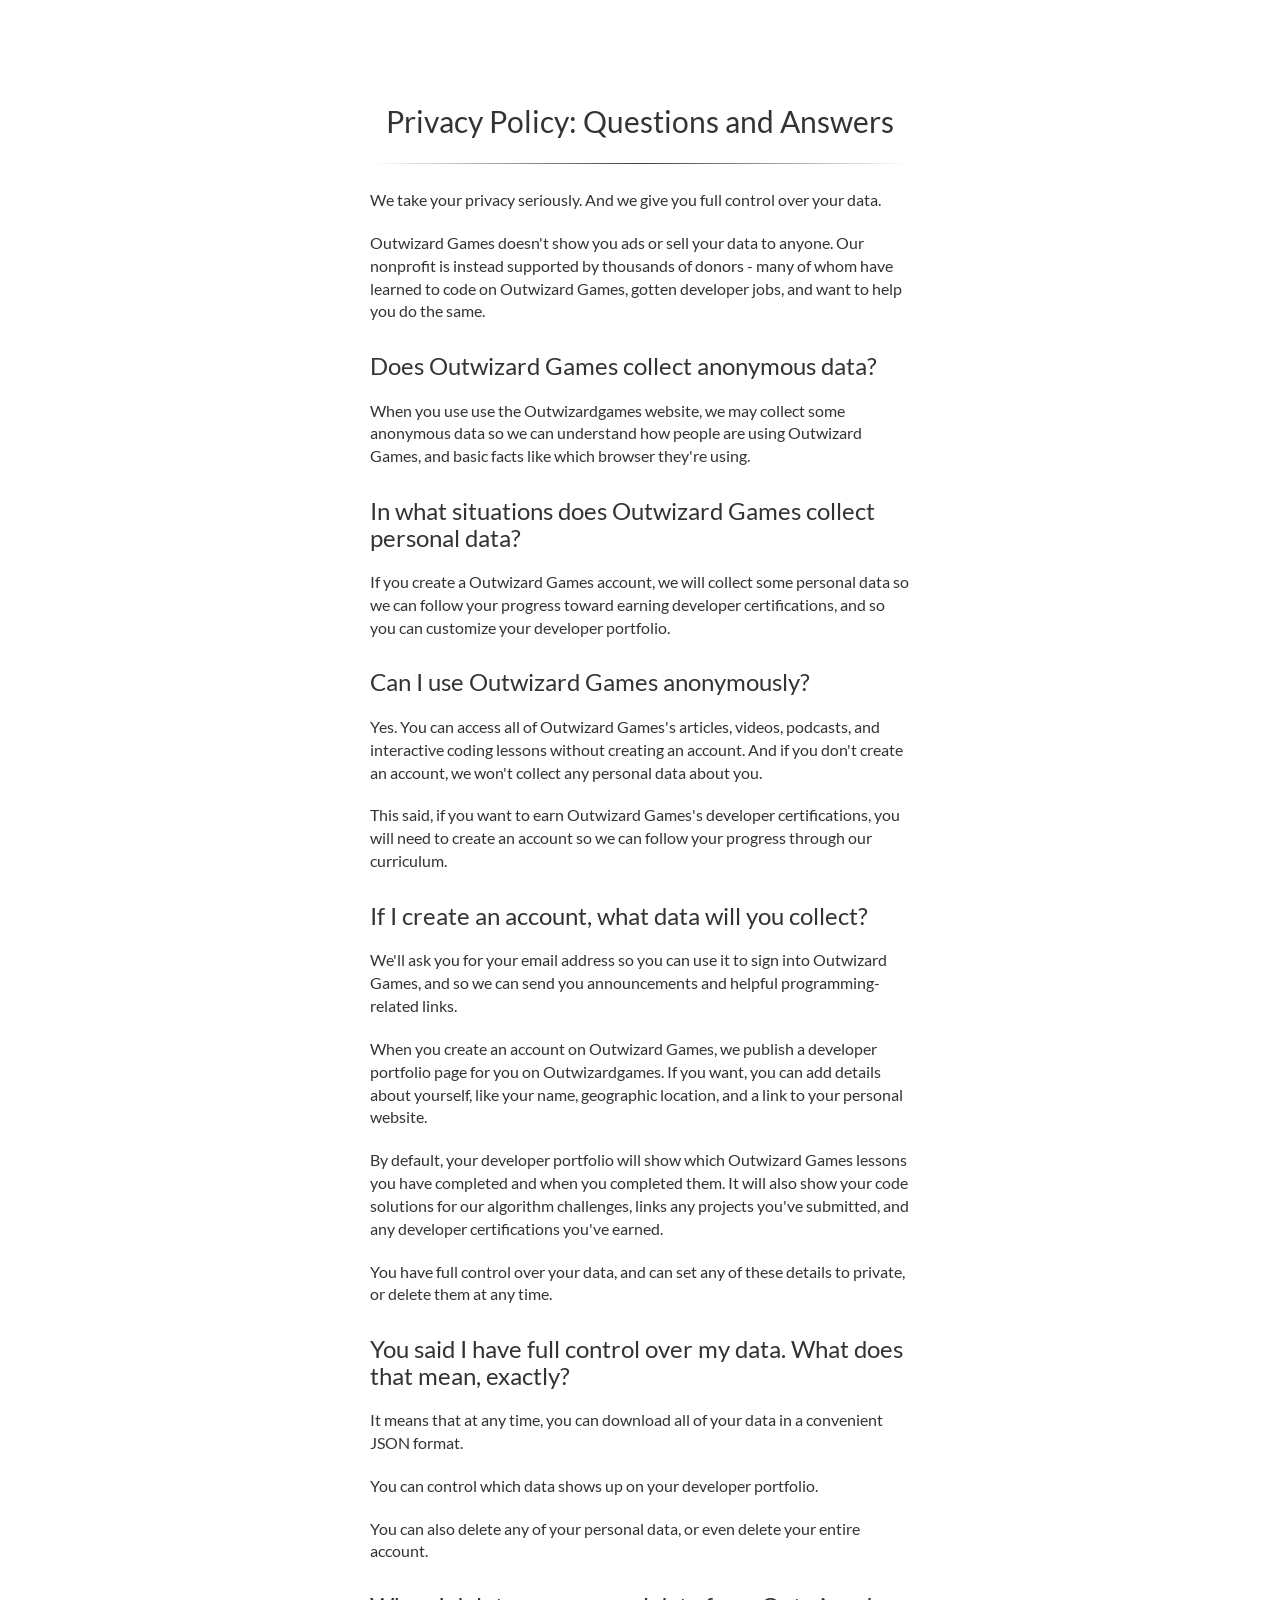
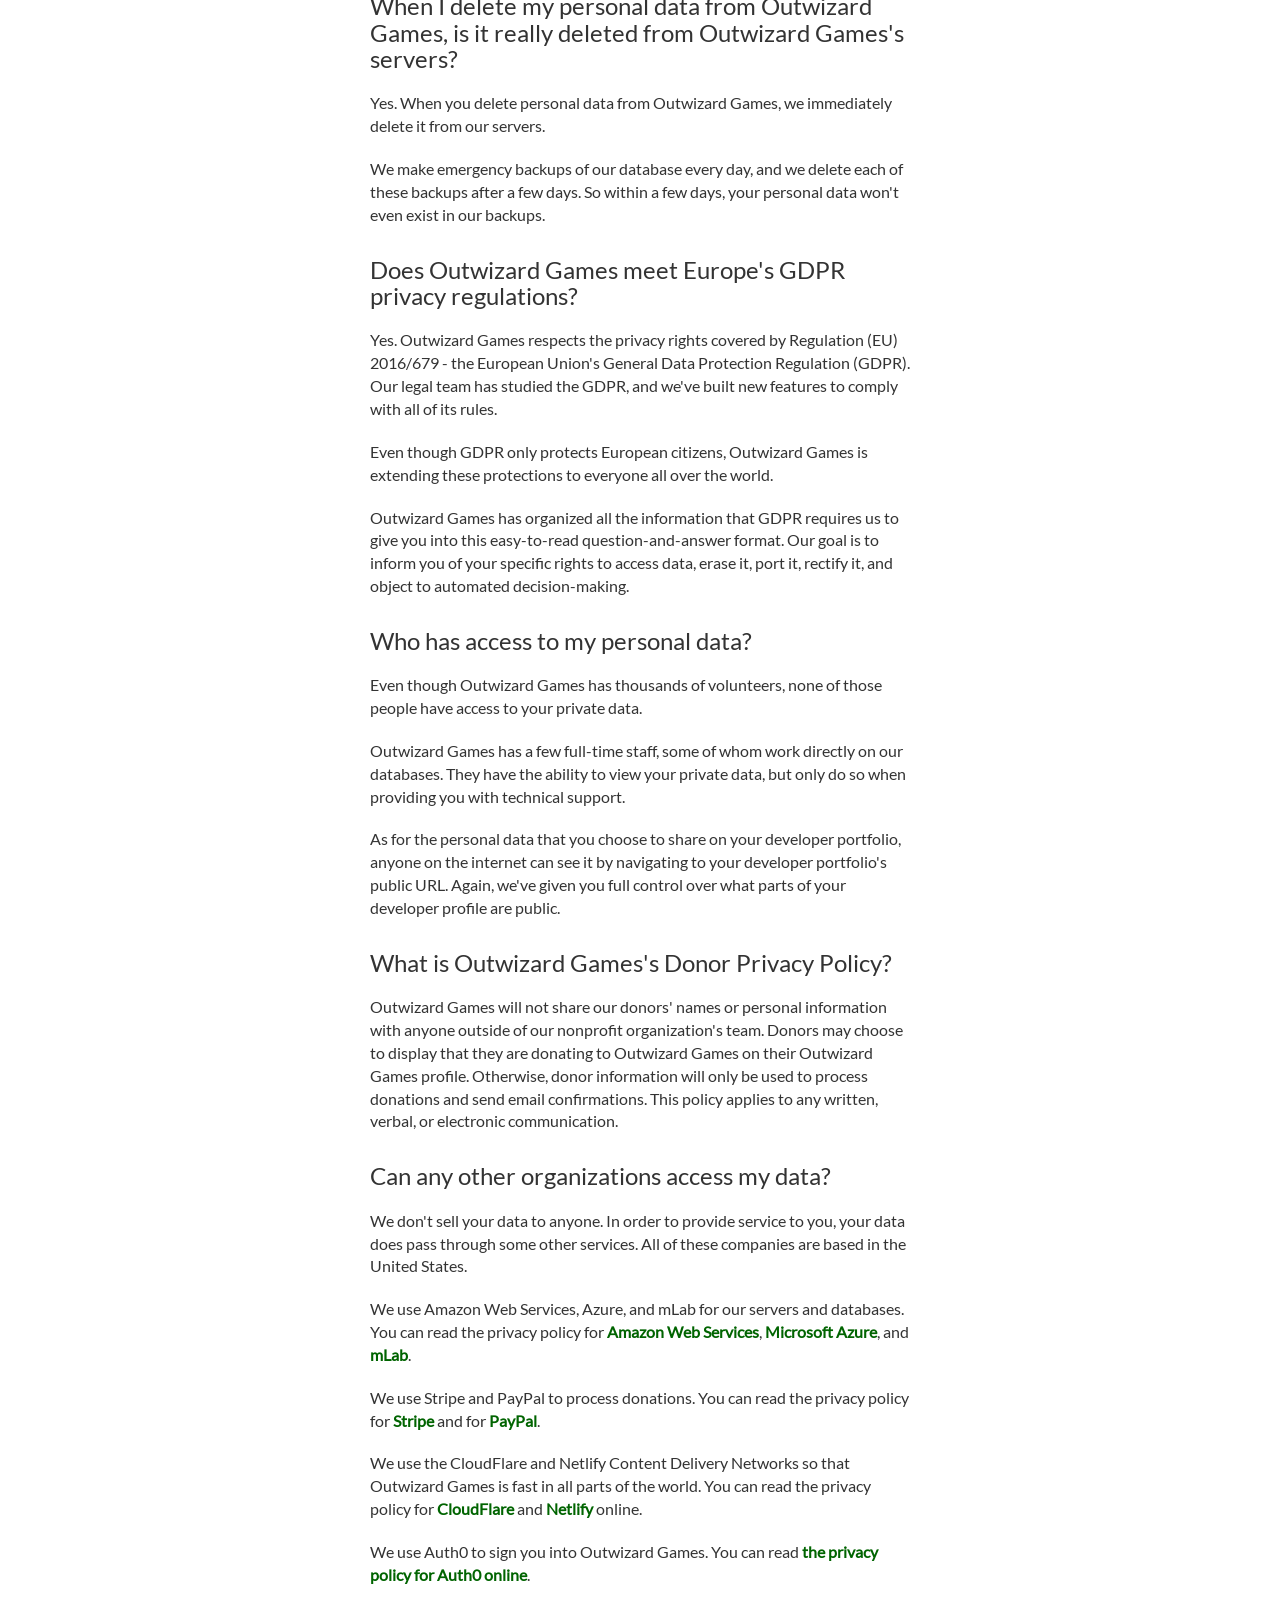
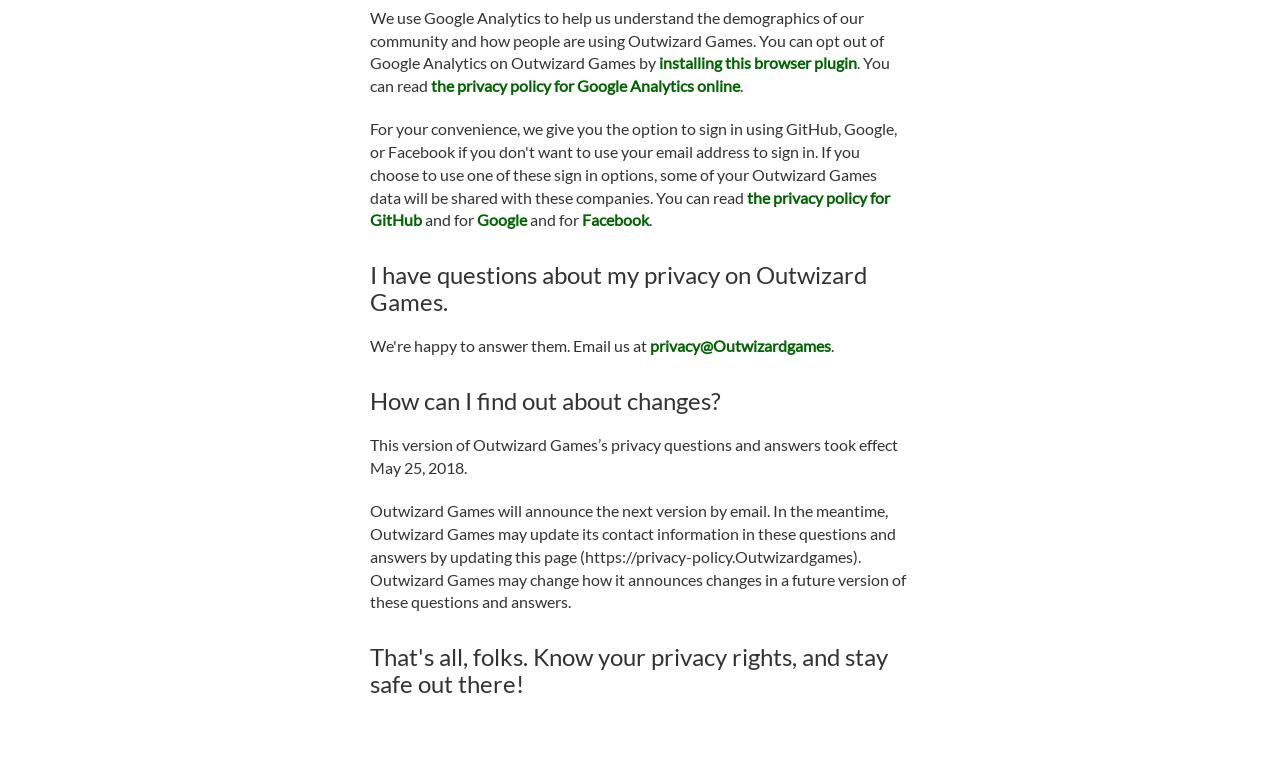
<file: privacy/index.html>
<!DOCTYPE html>

<html lang="en">
<head>
  <meta charset="utf-8">
  <meta content="IE=edge" http-equiv="X-UA-Compatible">
  <meta content="width=device-width, initial-scale=1.0" name="viewport">
  <meta content="X5tHeKjV-jMLyp4VMoUhW9PAYaOjtPslV250" name="csrf-token">
  <title>Privacy Policy</title>
  <link href="https://outwizard.net" rel="canonical">
  <meta charset="utf-8">
  <meta content="IE=edge" http-equiv="X-UA-Compatible">
  <meta content="width=device-width, initial-scale=1.0" name="viewport">
  <meta content="X5tHeKjV-jMLyp4VMoUhW9PAYaOjtPslV250" name="csrf-token">
  <meta content=
  "learn to code, learn to program, learn programming, learn javascript, learn coding, code, coding, programming, software engineer, software developer, mean stack, web development, development, engineering, learn node.js, learn angular.js, learn express.js, learn mongoDB, coding bootcamp, javascript, open source"
  name="keywords">
  <meta content="Outwizardgames's Privacy Policy - learn to code for free" property="og:title">
  <meta content="Outwizard Games" property="og:site_name">
  <meta content="on" name="twitter:widgets:csp">
  <meta content="d0bc047a482c03c24f1168004c2a216a" name="p:domain_verify">
  <meta content="https://outwizard.net" property="og:url">
  <meta content=
  "Learn to code and build projects for nonprofits. Build your full stack web development portfolio today."
  property="og:description">
  <meta content=
  "https://s3.amazonaws.com/Outwizard Games/Outwizard Games-square-logo-large.jpg" property=
  "og:image">
  <meta content="article" property="og:type">
  <meta content="https://www.facebook.com/Outwizard Games" property=
  "article:publisher">
  <meta content="Responsive" property="article:section">
  <link href="https://plus.google.com/+Outwizard Games" rel="publisher">
  <link href="https://plus.google.com/+Outwizard Games" rel="author">
  <meta content=
  "Learn to code and build projects for nonprofits. Build your full stack web development portfolio today."
  name="description">
  <meta content="@Outwizard Games" name="twitter:creator">
  <meta content="https://outwizard.net" name="twitter:url">
  <meta content="@Outwizard Games" name="twitter:site">
  <meta content="summary_large_image" name="twitter:card">
  <meta content=
  "https://s3.amazonaws.com/Outwizard Games/Outwizard Games-square-logo-large.jpg" name=
  "twitter:image:src">
  <meta content="Learn to code and help nonprofits" name="twitter:title">
  <meta content=
  "We're an open source community of busy people who learn to code and build projects for nonprofits. Build your full stack web development portfolio today."
  name="twitter:description">
  <meta content="a40ee5d5dba3bb091ad783ebd2b1383f" name="p:domain_verify">
  <meta content="#FFFFFF" name="msapplication-TileColor">
  <meta content="/" name="msapplication-TileImage">
  <link href=
  "https://s3.amazonaws.com/Outwizard Games/favicons/android-chrome-144x144.png"
  rel="android-chrome" sizes="144x144">
  <link href=
  "https://s3.amazonaws.com/Outwizard Games/favicons/android-chrome-192x192.png"
  rel="android-chrome" sizes="192x192">
  <link href=
  "https://s3.amazonaws.com/Outwizard Games/favicons/android-chrome-36x36.png"
  rel="android-chrome" sizes="36x36">
  <link href=
  "https://s3.amazonaws.com/Outwizard Games/favicons/android-chrome-48x48.png"
  rel="android-chrome" sizes="48x48">
  <link href=
  "https://s3.amazonaws.com/Outwizard Games/favicons/android-chrome-72x72.png"
  rel="android-chrome" sizes="72x72">
  <link href=
  "https://s3.amazonaws.com/Outwizard Games/favicons/android-chrome-96x96.png"
  rel="android-chrome" sizes="96x96">
  <link href=
  "https://s3.amazonaws.com/Outwizard Games/favicons/android-chrome-manifest.json"
  rel="android-chrome-manifest">
  <link href=
  "https://s3.amazonaws.com/Outwizard Games/favicons/apple-touch-icon-114x114.png"
  rel="apple-touch-icon" sizes="114x114">
  <link href=
  "https://s3.amazonaws.com/Outwizard Games/favicons/apple-touch-icon-120x120.png"
  rel="apple-touch-icon" sizes="120x120">
  <link href=
  "https://s3.amazonaws.com/Outwizard Games/favicons/apple-touch-icon-144x144.png"
  rel="apple-touch-icon" sizes="144x144">
  <link href=
  "https://s3.amazonaws.com/Outwizard Games/favicons/apple-touch-icon-152x152.png"
  rel="apple-touch-icon" sizes="152x152">
  <link href=
  "https://s3.amazonaws.com/Outwizard Games/favicons/apple-touch-icon-180x180.png"
  rel="apple-touch-icon" sizes="180x180">
  <link href=
  "https://s3.amazonaws.com/Outwizard Games/favicons/apple-touch-icon-57x57.png"
  rel="apple-touch-icon" sizes="57x57">
  <link href=
  "https://s3.amazonaws.com/Outwizard Games/favicons/apple-touch-icon-60x60.png"
  rel="apple-touch-icon" sizes="60x60">
  <link href=
  "https://s3.amazonaws.com/Outwizard Games/favicons/apple-touch-icon-72x72.png"
  rel="apple-touch-icon" sizes="72x72">
  <link href=
  "https://s3.amazonaws.com/Outwizard Games/favicons/apple-touch-icon-76x76.png"
  rel="apple-touch-icon" sizes="76x76">
  <link href=
  "https://s3.amazonaws.com/Outwizard Games/favicons/apple-touch-icon-precomposed.png"
  rel="apple-touch-icon-precomposed">
  <link href=
  "https://s3.amazonaws.com/Outwizard Games/favicons/apple-touch-icon.png" rel=
  "apple-touch-icon">
  <link href="https://s3.amazonaws.com/Outwizard Games/favicons/favicon-16x16.png"
  rel="favicon" sizes="16x16">
  <link href="https://s3.amazonaws.com/Outwizard Games/favicons/favicon-32x32.png"
  rel="favicon" sizes="32x32">
  <link href="https://s3.amazonaws.com/Outwizard Games/favicons/favicon-96x96.png"
  rel="favicon" sizes="96x96">
  <link href=
  "https://s3.amazonaws.com/Outwizard Games/favicons/mstile-144x144.png" rel=
  "mstile" sizes="144x144">
  <link href=
  "https://s3.amazonaws.com/Outwizard Games/favicons/mstile-150x150.png" rel=
  "mstile" sizes="150x150">
  <link href=
  "https://s3.amazonaws.com/Outwizard Games/favicons/mstile-310x310.png" rel=
  "mstile" sizes="310x310">
  <link href=
  "https://s3.amazonaws.com/Outwizard Games/favicons/mstile-310x150.png" rel=
  "mstile" sizes="310x150">
  <link href="https://s3.amazonaws.com/Outwizard Games/favicons/mstile-70x70.png"
  rel="mstile" sizes="70x70">
  <link href="https://s3.amazonaws.com/Outwizard Games/favicons/favicon.ico" rel=
  "favicon">
  <link href="//s3.amazonaws.com/Outwizard Games/favicons/favicon.ico" rel=
  "shortcut icon">
  <link href="style.css" rel="stylesheet">
</head>

<body class="top-and-bottom-margins">
  <script>
    (function(i, s, o, g, r, a, m) {
      i['GoogleAnalyticsObject'] = r;
      i[r] = i[r] || function() {
        (i[r].q = i[r].q || []).push(arguments)
      }, i[r].l = 1 * new Date();
      a = s.createElement(o),
        m = s.getElementsByTagName(o)[0];
      a.async = 1;
      a.src = g;
      m.parentNode.insertBefore(a, m)
    })(window, document, 'script', '//www.google-analytics.com/analytics.js', 'ga');
    ga('create', 'UA-55446531-13', 'auto');
    ga('require', 'displayfeatures');
    ga('send', 'pageview');
  </script> <!-- Leave the below lines alone!-->


    </div>


        </li>
      </ul>
    </div>
  </nav>
  <div class="container">
    <div class="col-xs-12 col-sm-8 col-sm-offset-2 col-md-6 col-md-offset-3">
      <h2 class='text-center'></a>Privacy Policy: Questions and Answers</h2>
      <hr>
      <p>We take your privacy seriously. And we give you full control over your data.</p>
      <p>Outwizard Games doesn't show you ads or sell your data to anyone. Our nonprofit is instead supported by thousands of donors - many of whom have learned to code on Outwizard Games, gotten developer jobs, and want to help you do the same.</p>
      <h3>Does Outwizard Games collect anonymous data?</h3>
      <p>When you use use the Outwizardgames website, we may collect some anonymous data so we can understand how people are using Outwizard Games, and basic facts like which browser they're using.</p>
      <h3>In what situations does Outwizard Games collect personal data?</h3>
      <p>If you create a Outwizard Games account, we will collect some personal data so we can follow your progress toward earning developer certifications, and so you can customize your developer portfolio.</p>
      <h3>Can I use Outwizard Games anonymously?</h3>
      <p>Yes. You can access all of Outwizard Games's articles, videos, podcasts, and interactive coding lessons without creating an account. And if you don't create an account, we won't collect any personal data about you.</p>
      <p>This said, if you want to earn Outwizard Games's developer certifications, you will need to create an account so we can follow your progress through our curriculum.</p>
      <h3>If I create an account, what data will you collect?</h3>
      <p>We'll ask you for your email address so you can use it to sign into Outwizard Games, and so we can send you announcements and helpful programming-related links.</p>
      <p>When you create an account on Outwizard Games, we publish a developer portfolio page for you on Outwizardgames. If you want, you can add details about yourself, like your name, geographic location, and a link to your personal website.</p>
      <p>By default, your developer portfolio will show which Outwizard Games lessons you have completed and when you completed them. It will also show your code solutions for our algorithm challenges, links any projects you've submitted, and any developer certifications you've earned.</p>
      <p>You have full control over your data, and can set any of these details to private, or delete them at any time.</p>
      <h3>You said I have full control over my data. What does that mean, exactly?</h3>
      <p>It means that at any time, you can download all of your data in a convenient JSON format.</p>
      <p>You can control which data shows up on your developer portfolio.</p>
      <p>You can also delete any of your personal data, or even delete your entire account.</p>
      <h3>When I delete my personal data from Outwizard Games, is it really deleted from Outwizard Games's servers?</h3>
      <p>Yes. When you delete personal data from Outwizard Games, we immediately delete it from our servers.</p>
      <p>We make emergency backups of our database every day, and we delete each of these backups after a few days. So within a few days, your personal data won't even exist in our backups.</p>
      <h3>Does Outwizard Games meet Europe's GDPR privacy regulations?</h3>
      <p>Yes. Outwizard Games respects the privacy rights covered by Regulation (EU) 2016/679 - the European Union's General Data Protection Regulation (GDPR). Our legal team has studied the GDPR, and we've built new features to comply with all of its rules.</p>
      <p>Even though GDPR only protects European citizens, Outwizard Games is extending these protections to everyone all over the world.</p>
      <p>Outwizard Games has organized all the information that GDPR requires us to give you into this easy-to-read question-and-answer format. Our goal is to inform you of your specific rights to access data, erase it, port it, rectify it, and object to automated decision-making.</p>
      <h3>Who has access to my personal data?</h3>
      <p>Even though Outwizard Games has thousands of volunteers, none of those people have access to your private data.
      <p>Outwizard Games has a few full-time staff, some of whom work directly on our databases. They have the ability to view your private data, but only do so when providing you with technical support.</p>
      <p>As for the personal data that you choose to share on your developer portfolio, anyone on the internet can see it by navigating to your developer portfolio's public URL. Again, we've given you full control over what parts of your developer profile are public.</p>
      <h3>What is Outwizard Games's Donor Privacy Policy?</h3>
      <p>Outwizard Games will not share our donors' names or personal information with anyone outside of our nonprofit organization's team. Donors may choose to display that they are donating to Outwizard Games on their Outwizard Games profile. Otherwise, donor information will only be used to process donations and send email confirmations. This policy applies to any written, verbal, or electronic communication.</p>
      <h3>Can any other organizations access my data?</h3>
      <p>We don't sell your data to anyone. In order to provide service to you, your data does pass through some other services. All of these companies are based in the United States.</p>
      <p>We use Amazon Web Services, Azure, and mLab for our servers and databases. You can read the privacy policy for <a href="https://aws.amazon.com/privacy/">Amazon Web Services</a>, <a href="https://privacy.microsoft.com/en-us/privacystatement">Microsoft Azure</a>, and <a href="https://mlab.com/company/legal/privacy/">mLab</a>.</p>
      <p>We use Stripe and PayPal to process donations. You can read the privacy policy for <a href="https://stripe.com/us/privacy">Stripe</a> and for <a href="https://www.paypal.com/us/webapps/mpp/ua/privacy-full">PayPal</a>.</p>
      <p>We use the CloudFlare and Netlify Content Delivery Networks so that Outwizard Games is fast in all parts of the world. You can read the privacy policy for <a href="https://www.cloudflare.com/privacypolicy/">CloudFlare</a> and <a href="https://www.netlify.com/privacy/">Netlify</a> online.</p>
      <p>We use Auth0 to sign you into Outwizard Games. You can read <a href="https://auth0.com/privacy">the privacy policy for Auth0 online</a>.</p>
      <p>We use Google Analytics to help us understand the demographics of our community and how people are using Outwizard Games. You can opt out of Google Analytics on Outwizard Games by <a href="https://tools.google.com/dlpage/gaoptout">installing this browser plugin</a>. You can read <a href="https://www.google.com/analytics/terms/">the privacy policy for Google Analytics online</a>.</p>
      <p>For your convenience, we give you the option to sign in using GitHub, Google, or Facebook if you don't want to use your email address to sign in. If you choose to use one of these sign in options, some of your Outwizard Games data will be shared with these companies. You can read <a href="https://help.github.com/articles/github-privacy-statement/">the privacy policy for GitHub</a> and for <a href="https://policies.google.com/privacy">Google</a> and for <a href="https://www.facebook.com/policy.php">Facebook</a>.</p>
      <h3>I have questions about my privacy on Outwizard Games.</h3>
      <p>We're happy to answer them. Email us at <a href="mailto:privacy@Outwizardgames">privacy@Outwizardgames</a>.</p>
      <h3>How can I find out about changes?</h3>
      <p>This version of Outwizard Games’s privacy questions and answers took effect May 25, 2018.</p>
      <p>Outwizard Games will announce the next version by email. In the meantime, Outwizard Games may update its contact information in these questions and answers by updating this page (https://privacy-policy.Outwizardgames). Outwizard Games may change how it announces changes in a future version of these questions and answers.</p>
      <h3>That's all, folks. Know your privacy rights, and stay safe out there!</h3>
    </div>
  </div>
</body>
</html>
</file>
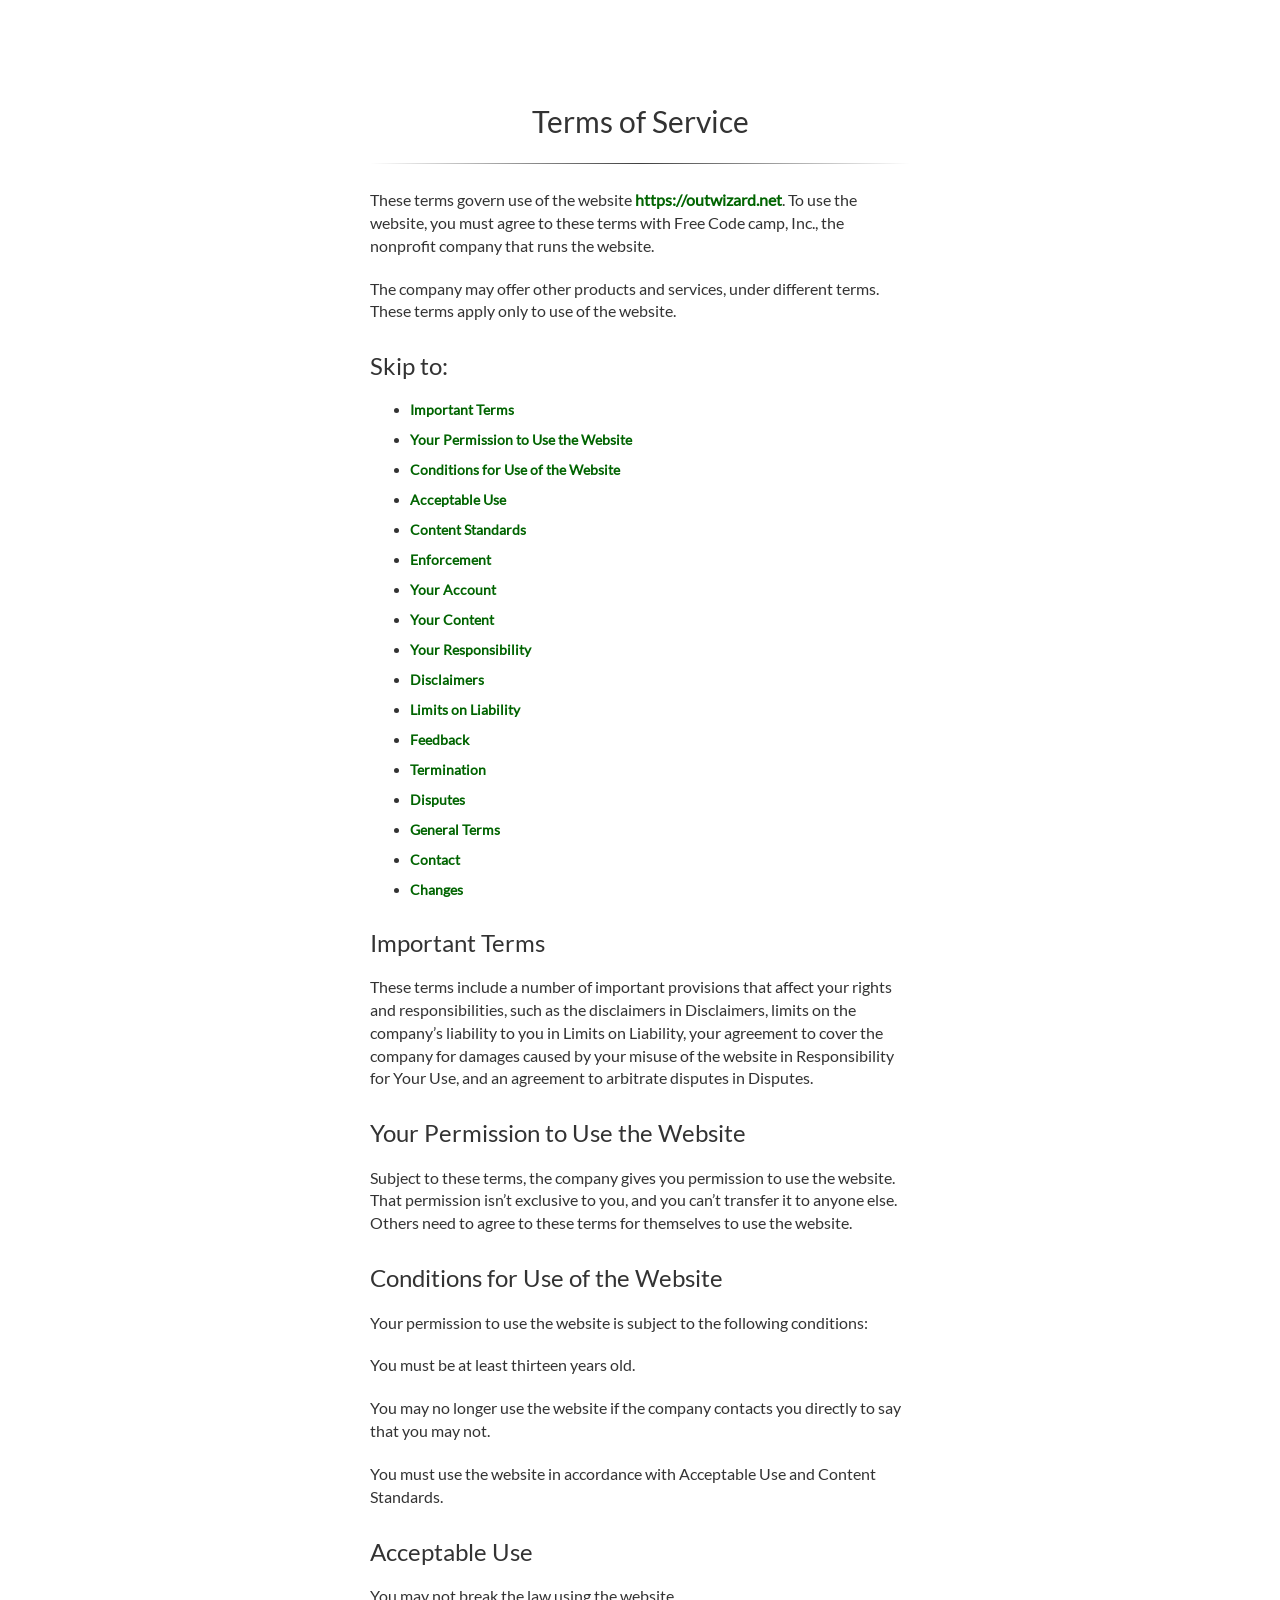
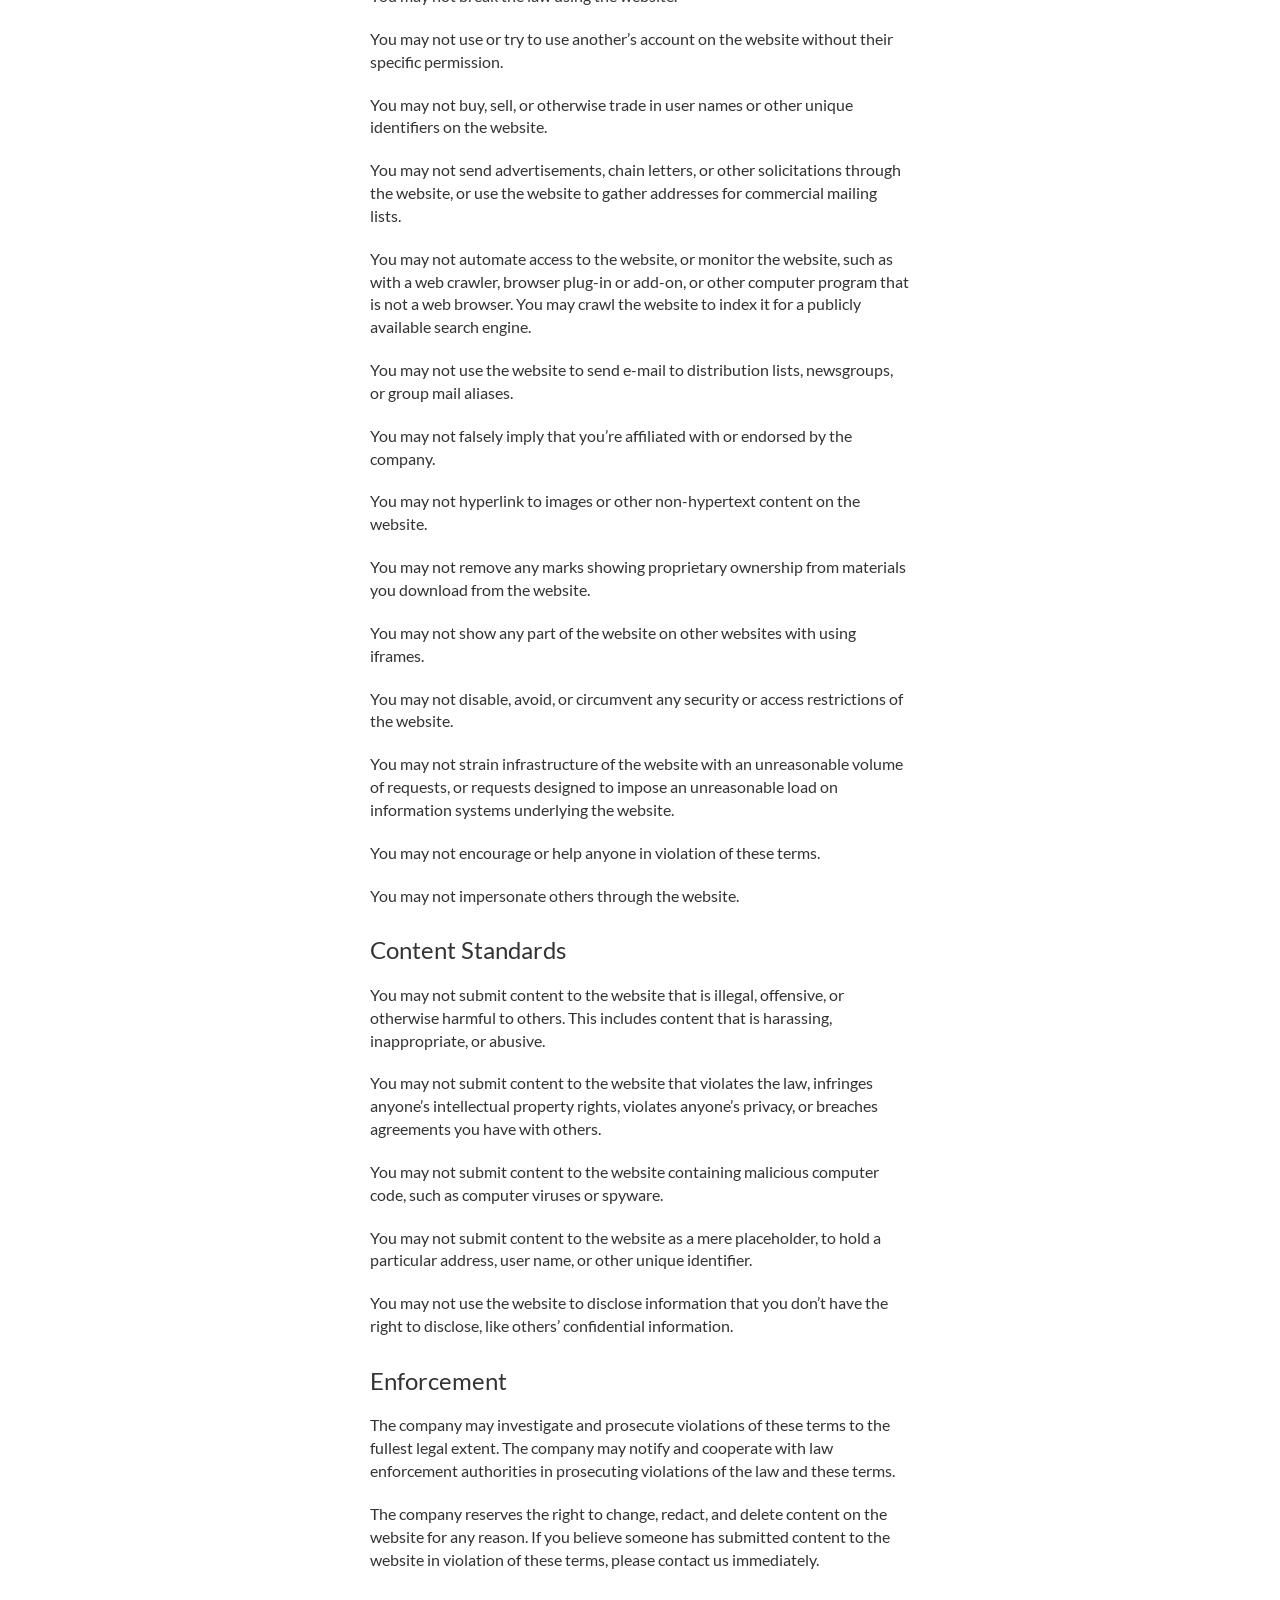
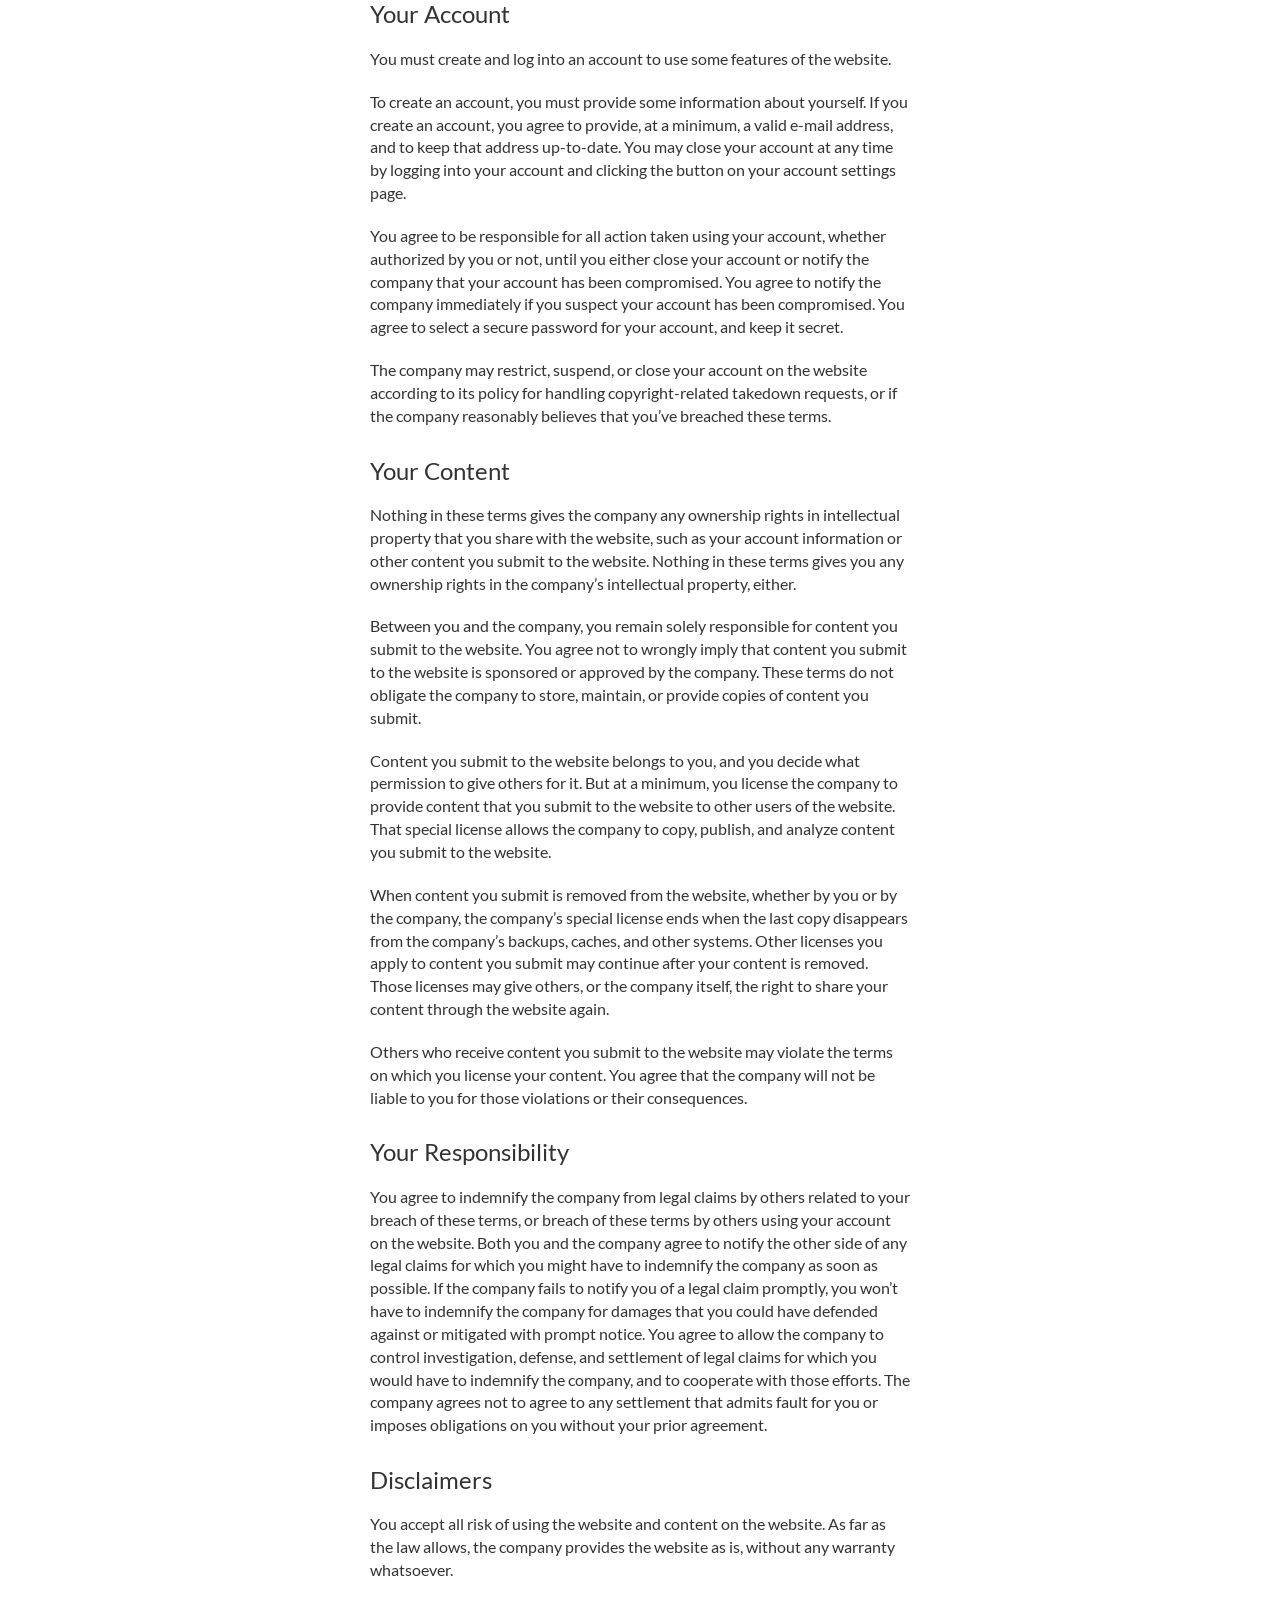
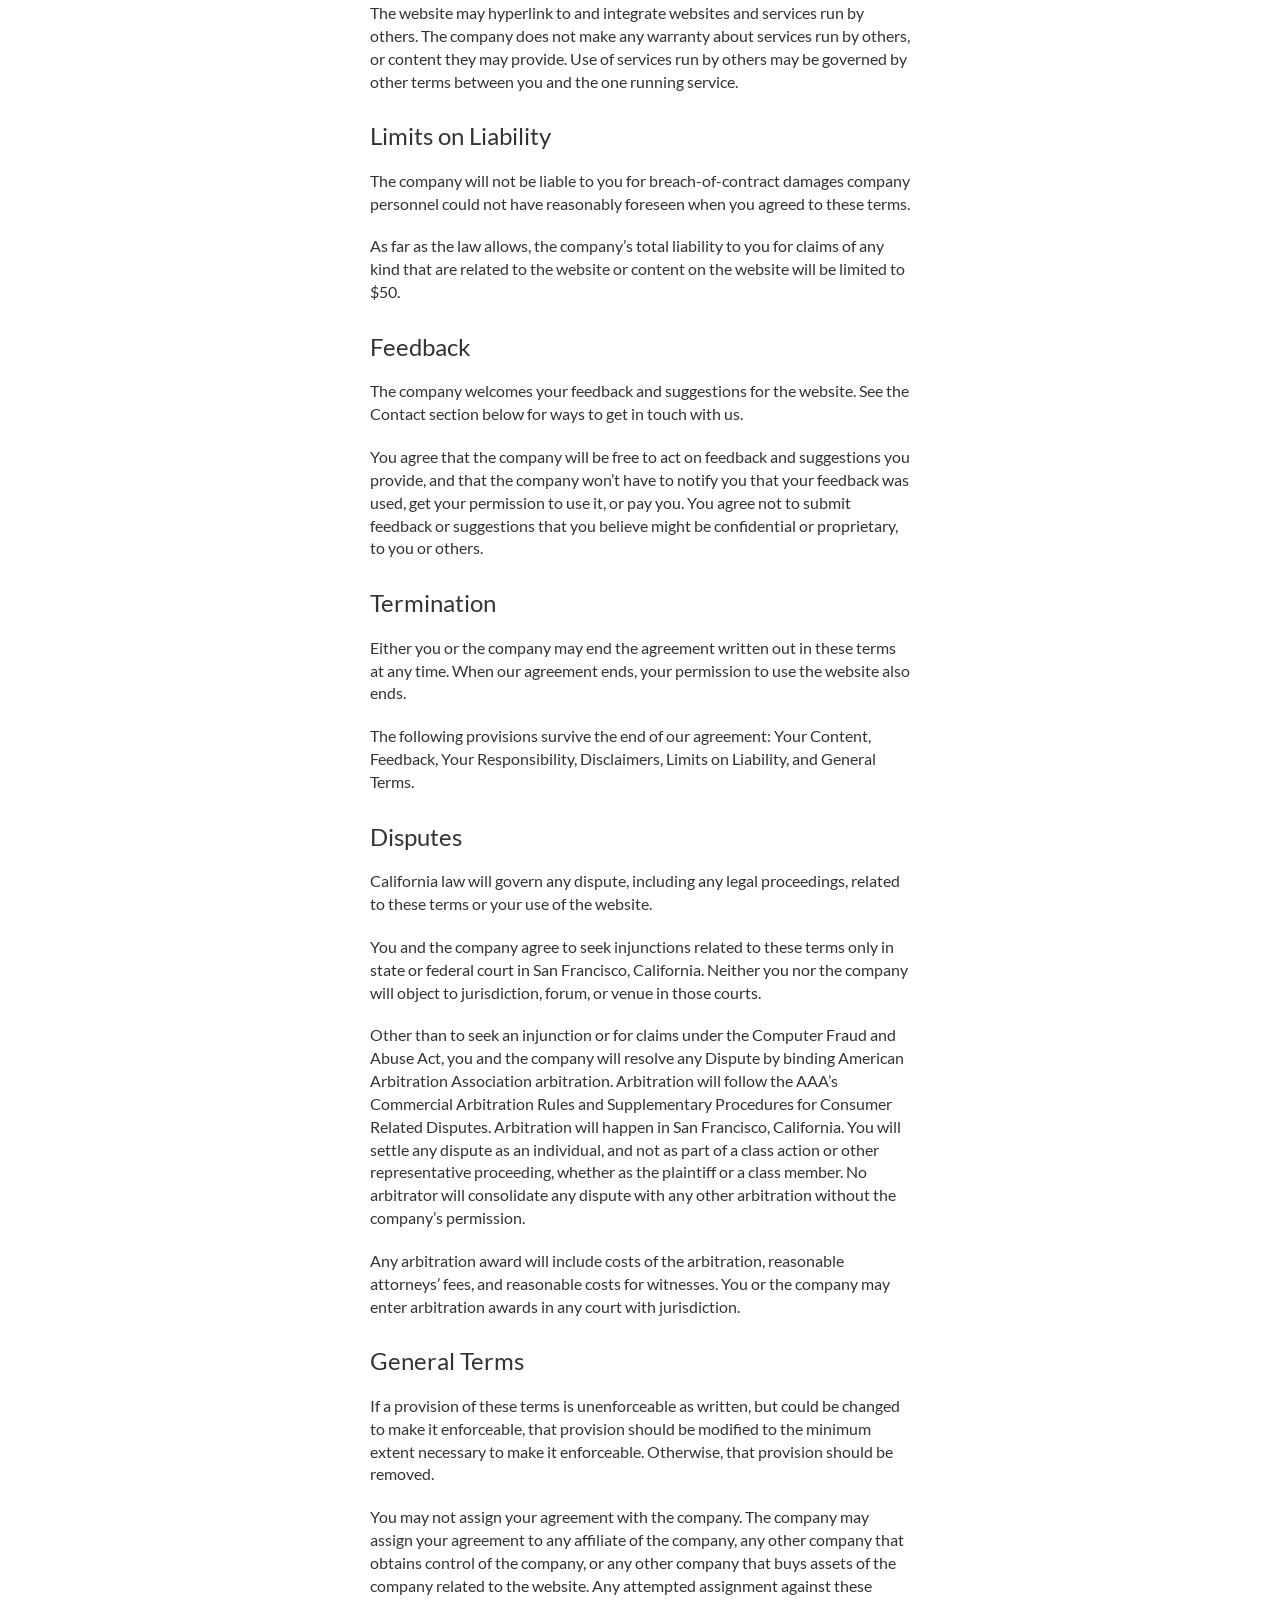
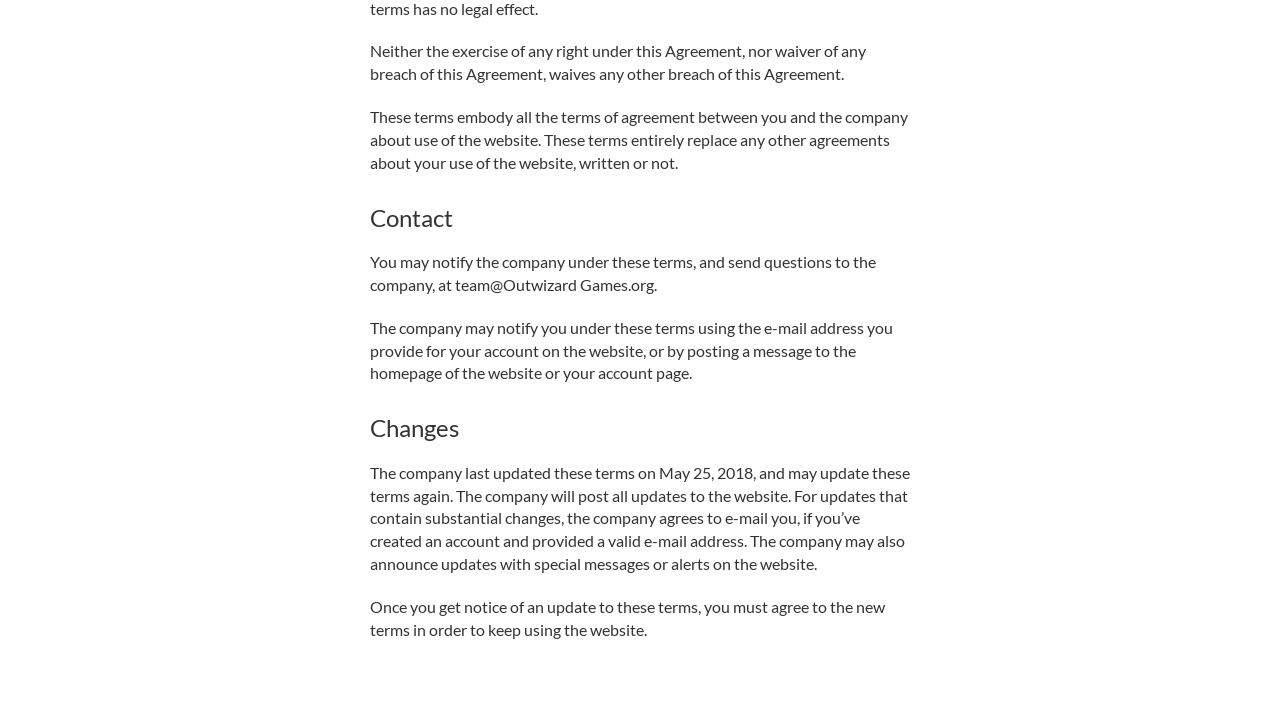
<file: tos/index.html>
<!DOCTYPE html>

<html lang="en">
<head>
  <meta charset="utf-8">
  <meta content="IE=edge" http-equiv="X-UA-Compatible">
  <meta content="width=device-width, initial-scale=1.0" name="viewport">
  <meta content="X5tHeKjV-jMLyp4VMoUhW9PAYaOjtPslV250" name="csrf-token">
  <title>Terms of Service</title>
  <link href="https://outwizard.net" rel="canonical">
  <meta charset="utf-8">
  <meta content="IE=edge" http-equiv="X-UA-Compatible">
  <meta content="width=device-width, initial-scale=1.0" name="viewport">
  <meta content="X5tHeKjV-jMLyp4VMoUhW9PAYaOjtPslV250" name="csrf-token">
  <meta content=
  "learn to code, learn to program, learn programming, learn javascript, learn coding, code, coding, programming, software engineer, software developer, mean stack, web development, development, engineering, learn node.js, learn angular.js, learn express.js, learn mongoDB, coding bootcamp, javascript, open source"
  name="keywords">
  <meta content="Learn to code and help nonprofits" property="og:title">
  <meta content="Outwizard Games" property="og:site_name">
  <meta content="on" name="twitter:widgets:csp">
  <meta content="d0bc047a482c03c24f1168004c2a216a" name="p:domain_verify">
  <meta content="https://outwizard.net" property="og:url">
  <meta content=
  "Learn to code and build projects for nonprofits. Build your full stack web development portfolio today."
  property="og:description">
  <meta content=
  "https://s3.amazonaws.com/Outwizard Games/Outwizard Games-square-logo-large.jpg" property=
  "og:image">
  <meta content="article" property="og:type">
  <meta content="https://www.facebook.com/Outwizard Games" property=
  "article:publisher">
  <meta content="Responsive" property="article:section">
  <link href="https://plus.google.com/+Outwizard Games" rel="publisher">
  <link href="https://plus.google.com/+Outwizard Games" rel="author">
  <meta content=
  "Learn to code and build projects for nonprofits. Build your full stack web development portfolio today."
  name="description">
  <meta content="@Outwizard Games" name="twitter:creator">
  <meta content="https://outwizard.net" name="twitter:url">
  <meta content="@Outwizard Games" name="twitter:site">
  <meta content="summary_large_image" name="twitter:card">
  <meta content=
  "https://s3.amazonaws.com/Outwizard Games/Outwizard Games-square-logo-large.jpg" name=
  "twitter:image:src">
  <meta content="Learn to code and help nonprofits" name="twitter:title">
  <meta content=
  "We're an open source community of busy people who learn to code and build projects for nonprofits. Build your full stack web development portfolio today."
  name="twitter:description">
  <meta content="a40ee5d5dba3bb091ad783ebd2b1383f" name="p:domain_verify">
  <meta content="#FFFFFF" name="msapplication-TileColor">
  <meta content="/" name="msapplication-TileImage">
  <link href=
  "https://s3.amazonaws.com/Outwizard Games/favicons/android-chrome-144x144.png"
  rel="android-chrome" sizes="144x144">
  <link href=
  "https://s3.amazonaws.com/Outwizard Games/favicons/android-chrome-192x192.png"
  rel="android-chrome" sizes="192x192">
  <link href=
  "https://s3.amazonaws.com/Outwizard Games/favicons/android-chrome-36x36.png"
  rel="android-chrome" sizes="36x36">
  <link href=
  "https://s3.amazonaws.com/Outwizard Games/favicons/android-chrome-48x48.png"
  rel="android-chrome" sizes="48x48">
  <link href=
  "https://s3.amazonaws.com/Outwizard Games/favicons/android-chrome-72x72.png"
  rel="android-chrome" sizes="72x72">
  <link href=
  "https://s3.amazonaws.com/Outwizard Games/favicons/android-chrome-96x96.png"
  rel="android-chrome" sizes="96x96">
  <link href=
  "https://s3.amazonaws.com/Outwizard Games/favicons/android-chrome-manifest.json"
  rel="android-chrome-manifest">
  <link href=
  "https://s3.amazonaws.com/Outwizard Games/favicons/apple-touch-icon-114x114.png"
  rel="apple-touch-icon" sizes="114x114">
  <link href=
  "https://s3.amazonaws.com/Outwizard Games/favicons/apple-touch-icon-120x120.png"
  rel="apple-touch-icon" sizes="120x120">
  <link href=
  "https://s3.amazonaws.com/Outwizard Games/favicons/apple-touch-icon-144x144.png"
  rel="apple-touch-icon" sizes="144x144">
  <link href=
  "https://s3.amazonaws.com/Outwizard Games/favicons/apple-touch-icon-152x152.png"
  rel="apple-touch-icon" sizes="152x152">
  <link href=
  "https://s3.amazonaws.com/Outwizard Games/favicons/apple-touch-icon-180x180.png"
  rel="apple-touch-icon" sizes="180x180">
  <link href=
  "https://s3.amazonaws.com/Outwizard Games/favicons/apple-touch-icon-57x57.png"
  rel="apple-touch-icon" sizes="57x57">
  <link href=
  "https://s3.amazonaws.com/Outwizard Games/favicons/apple-touch-icon-60x60.png"
  rel="apple-touch-icon" sizes="60x60">
  <link href=
  "https://s3.amazonaws.com/Outwizard Games/favicons/apple-touch-icon-72x72.png"
  rel="apple-touch-icon" sizes="72x72">
  <link href=
  "https://s3.amazonaws.com/Outwizard Games/favicons/apple-touch-icon-76x76.png"
  rel="apple-touch-icon" sizes="76x76">
  <link href=
  "https://s3.amazonaws.com/Outwizard Games/favicons/apple-touch-icon-precomposed.png"
  rel="apple-touch-icon-precomposed">
  <link href=
  "https://s3.amazonaws.com/Outwizard Games/favicons/apple-touch-icon.png" rel=
  "apple-touch-icon">
  <link href="https://s3.amazonaws.com/Outwizard Games/favicons/favicon-16x16.png"
  rel="favicon" sizes="16x16">
  <link href="https://s3.amazonaws.com/Outwizard Games/favicons/favicon-32x32.png"
  rel="favicon" sizes="32x32">
  <link href="https://s3.amazonaws.com/Outwizard Games/favicons/favicon-96x96.png"
  rel="favicon" sizes="96x96">
  <link href=
  "https://s3.amazonaws.com/Outwizard Games/favicons/mstile-144x144.png" rel=
  "mstile" sizes="144x144">
  <link href=
  "https://s3.amazonaws.com/Outwizard Games/favicons/mstile-150x150.png" rel=
  "mstile" sizes="150x150">
  <link href=
  "https://s3.amazonaws.com/Outwizard Games/favicons/mstile-310x310.png" rel=
  "mstile" sizes="310x310">
  <link href=
  "https://s3.amazonaws.com/Outwizard Games/favicons/mstile-310x150.png" rel=
  "mstile" sizes="310x150">
  <link href="https://s3.amazonaws.com/Outwizard Games/favicons/mstile-70x70.png"
  rel="mstile" sizes="70x70">
  <link href="https://s3.amazonaws.com/Outwizard Games/favicons/favicon.ico" rel=
  "favicon">
  <link href="//s3.amazonaws.com/Outwizard Games/favicons/favicon.ico" rel=
  "shortcut icon">
  <link href="style.css" rel="stylesheet">
</head>

<body class="top-and-bottom-margins">
  <script>
    (function(i, s, o, g, r, a, m) {
      i['GoogleAnalyticsObject'] = r;
      i[r] = i[r] || function() {
        (i[r].q = i[r].q || []).push(arguments)
      }, i[r].l = 1 * new Date();
      a = s.createElement(o),
        m = s.getElementsByTagName(o)[0];
      a.async = 1;
      a.src = g;
      m.parentNode.insertBefore(a, m)
    })(window, document, 'script', '//www.google-analytics.com/analytics.js', 'ga');
    ga('create', 'UA-55446531-1', 'auto');
    ga('require', 'displayfeatures');
    ga('send', 'pageview');
  </script> <!-- Leave the below lines alone!-->





        </li>
      </ul>
    </div>
  </nav>
  <div class="container">
    <div class="col-xs-12 col-sm-8 col-sm-offset-2 col-md-6 col-md-offset-3">
      <h2 class='text-center'>Terms of Service</h2>
      <hr>
      <p>These terms govern use of the website <a href="https://www.Games.org">https://outwizard.net</a>. To use the website, you must agree to these terms with Free Code camp, Inc., the nonprofit company that runs the website.</p>
      <p>The company may offer other products and services, under different terms. These terms apply only to use of the website.</p>
      <h3>Skip to:</h3>
      <ul>
      <li><a href="#important-terms">Important Terms</a></li>
      <li><a href="#permission">Your Permission to Use the Website</a></li>
      <li><a href="#conditions">Conditions for Use of the Website</a></li>
      <li><a href="#acceptable-use">Acceptable Use</a></li>
      <li><a href="#content-standards">Content Standards</a></li>
      <li><a href="#enforcement">Enforcement</a></li>
      <li><a href="#your-account">Your Account</a></li>
      <li><a href="#your-content">Your Content</a></li>
      <li><a href="#your-responsibility">Your Responsibility</a></li>
      <li><a href="#disclaimers">Disclaimers</a></li>
      <li><a href="#limits-on-liability">Limits on Liability</a></li>
      <li><a href="#feedback">Feedback</a></li>
      <li><a href="#termination">Termination</a></li>
      <li><a href="#disputes">Disputes</a></li>
      <li><a href="#general-terms">General Terms</a></li>
      <li><a href="#contact">Contact</a></li>
      <li><a href="#changes">Changes</a></li>
      </ul>
      <h3 id="important-terms">Important Terms</h3>
      <p>These terms include a number of important provisions that affect your rights and responsibilities, such as the disclaimers in Disclaimers, limits on the company’s liability to you in Limits on Liability, your agreement to cover the company for damages caused by your misuse of the website in Responsibility for Your Use, and an agreement to arbitrate disputes in Disputes.</p>
      <h3 id="permission">Your Permission to Use the Website</h3>
      <p>Subject to these terms, the company gives you permission to use the website. That permission isn’t exclusive to you, and you can’t transfer it to anyone else. Others need to agree to these terms for themselves to use the website.</p>
      <h3 id="conditions">Conditions for Use of the Website</h3>
      <p>Your permission to use the website is subject to the following conditions:</p>
      <p>You must be at least thirteen years old.</p>
      <p>You may no longer use the website if the company contacts you directly to say that you may not.</p>
      <p>You must use the website in accordance with Acceptable Use and Content Standards.</p>
      <h3 id="acceptable-use">Acceptable Use</h3>
      <p>You may not break the law using the website.</p>
      <p>You may not use or try to use another’s account on the website without their specific permission.</p>
      <p>You may not buy, sell, or otherwise trade in user names or other unique identifiers on the website.</p>
      <p>You may not send advertisements, chain letters, or other solicitations through the website, or use the website to gather addresses for commercial mailing lists.</p>
      <p>You may not automate access to the website, or monitor the website, such as with a web crawler, browser plug-in or add-on, or other computer program that is not a web browser. You may crawl the website to index it for a publicly available search engine.</p>
      <p>You may not use the website to send e-mail to distribution lists, newsgroups, or group mail aliases.</p>
      <p>You may not falsely imply that you’re affiliated with or endorsed by the company.</p>
      <p>You may not hyperlink to images or other non-hypertext content on the website.</p>
      <p>You may not remove any marks showing proprietary ownership from materials you download from the website.</p>
      <p>You may not show any part of the website on other websites with using iframes.
      <p>You may not disable, avoid, or circumvent any security or access restrictions of the website.</p>
      <p>You may not strain infrastructure of the website with an unreasonable volume of requests, or requests designed to impose an unreasonable load on information systems underlying the website.</p>
      <p>You may not encourage or help anyone in violation of these terms.</p>
      <p>You may not impersonate others through the website.</p>
      <h3 id="content-standards">Content Standards</h3>
      <p>You may not submit content to the website that is illegal, offensive, or otherwise harmful to others. This includes content that is harassing, inappropriate, or abusive.</p>
      <p>You may not submit content to the website that violates the law, infringes anyone’s intellectual property rights, violates anyone’s privacy, or breaches agreements you have with others.</p>
      <p>You may not submit content to the website containing malicious computer code, such as computer viruses or spyware.</p>
      <p>You may not submit content to the website as a mere placeholder, to hold a particular address, user name, or other unique identifier.</p>
      <p>You may not use the website to disclose information that you don’t have the right to disclose, like others’ confidential information.</p>
      <h3 id="enforcement">Enforcement</h3>
      <p>The company may investigate and prosecute violations of these terms to the fullest legal extent. The company may notify and cooperate with law enforcement authorities in prosecuting violations of the law and these terms.</p>
      <p>The company reserves the right to change, redact, and delete content on the website for any reason. If you believe someone has submitted content to the website in violation of these terms, please contact us immediately.</p>
      <h3 id="your-account">Your Account</h3>
      <p>You must create and log into an account to use some features of the website.</p>
      <p>To create an account, you must provide some information about yourself. If you create an account, you agree to provide, at a minimum, a valid e-mail address, and to keep that address up-to-date. You may close your account at any time by logging into your account and clicking the button on your account settings page.</p>
      <p>You agree to be responsible for all action taken using your account, whether authorized by you or not, until you either close your account or notify the company that your account has been compromised. You agree to notify the company immediately if you suspect your account has been compromised. You agree to select a secure password for your account, and keep it secret.</p>
      <p>The company may restrict, suspend, or close your account on the website according to its policy for handling copyright-related takedown requests, or if the company reasonably believes that you’ve breached these terms.</p>
      <h3 id="your-content">Your Content</h3>
      <p>Nothing in these terms gives the company any ownership rights in intellectual property that you share with the website, such as your account information or other content you submit to the website. Nothing in these terms gives you any ownership rights in the company’s intellectual property, either.</p>
      <p>Between you and the company, you remain solely responsible for content you submit to the website. You agree not to wrongly imply that content you submit to the website is sponsored or approved by the company. These terms do not obligate the company to store, maintain, or provide copies of content you submit.</p>
      <p>Content you submit to the website belongs to you, and you decide what permission to give others for it. But at a minimum, you license the company to provide content that you submit to the website to other users of the website. That special license allows the company to copy, publish, and analyze content you submit to the website.</p>
      <p>When content you submit is removed from the website, whether by you or by the company, the company’s special license ends when the last copy disappears from the company’s backups, caches, and other systems. Other licenses you apply to content you submit may continue after your content is removed. Those licenses may give others, or the company itself, the right to share your content through the website again.</p>
      <p>Others who receive content you submit to the website may violate the terms on which you license your content. You agree that the company will not be liable to you for those violations or their consequences.</p>
      <h3 id="your-responsibility">Your Responsibility</h3>
      <p>You agree to indemnify the company from legal claims by others related to your breach of these terms, or breach of these terms by others using your account on the website. Both you and the company agree to notify the other side of any legal claims for which you might have to indemnify the company as soon as possible. If the company fails to notify you of a legal claim promptly, you won’t have to indemnify the company for damages that you could have defended against or mitigated with prompt notice. You agree to allow the company to control investigation, defense, and settlement of legal claims for which you would have to indemnify the company, and to cooperate with those efforts. The company agrees not to agree to any settlement that admits fault for you or imposes obligations on you without your prior agreement.</p>
      <h3 id="disclaimers">Disclaimers</h3>
      <p>You accept all risk of using the website and content on the website. As far as the law allows, the company provides the website as is, without any warranty whatsoever.</p>
      <p>The website may hyperlink to and integrate websites and services run by others. The company does not make any warranty about services run by others, or content they may provide. Use of services run by others may be governed by other terms between you and the one running service.</p>
      <h3 id="limits-on-liability">Limits on Liability</h3>
      <p>The company will not be liable to you for breach-of-contract damages company personnel could not have reasonably foreseen when you agreed to these terms.</p>
      <p>As far as the law allows, the company’s total liability to you for claims of any kind that are related to the website or content on the website will be limited to $50.</p>
      <h3 id="feedback">Feedback</h3>
      <p>The company welcomes your feedback and suggestions for the website. See the Contact section below for ways to get in touch with us.</p>
      <p>You agree that the company will be free to act on feedback and suggestions you provide, and that the company won’t have to notify you that your feedback was used, get your permission to use it, or pay you. You agree not to submit feedback or suggestions that you believe might be confidential or proprietary, to you or others.</p>
      <h3 id="termination">Termination</h3>
      <p>Either you or the company may end the agreement written out in these terms at any time. When our agreement ends, your permission to use the website also ends.</p>
      <p>The following provisions survive the end of our agreement: Your Content, Feedback, Your Responsibility, Disclaimers, Limits on Liability, and General Terms.</p>
      <h3 id="disputes">Disputes</h3>
      <p>California law will govern any dispute, including any legal proceedings, related to these terms or your use of the website.</p>
      <p>You and the company agree to seek injunctions related to these terms only in state or federal court in San Francisco, California. Neither you nor the company will object to jurisdiction, forum, or venue in those courts.</p>
      <p>Other than to seek an injunction or for claims under the Computer Fraud and Abuse Act, you and the company will resolve any Dispute by binding American Arbitration Association arbitration. Arbitration will follow the AAA’s Commercial Arbitration Rules and Supplementary Procedures for Consumer Related Disputes. Arbitration will happen in San Francisco, California. You will settle any dispute as an individual, and not as part of a class action or other representative proceeding, whether as the plaintiff or a class member. No arbitrator will consolidate any dispute with any other arbitration without the company’s permission.</p>
      <p>Any arbitration award will include costs of the arbitration, reasonable attorneys’ fees, and reasonable costs for witnesses. You or the company may enter arbitration awards in any court with jurisdiction.</p>
      <h3 id="general-terms">General Terms</h3>
      <p>If a provision of these terms is unenforceable as written, but could be changed to make it enforceable, that provision should be modified to the minimum extent necessary to make it enforceable. Otherwise, that provision should be removed.</p>
      <p>You may not assign your agreement with the company. The company may assign your agreement to any affiliate of the company, any other company that obtains control of the company, or any other company that buys assets of the company related to the website. Any attempted assignment against these terms has no legal effect.</p>
      <p>Neither the exercise of any right under this Agreement, nor waiver of any breach of this Agreement, waives any other breach of this Agreement.</p>
      <p>These terms embody all the terms of agreement between you and the company about use of the website. These terms entirely replace any other agreements about your use of the website, written or not.</p>
      <h3 id="contact">Contact</h3>
      <p>You may notify the company under these terms, and send questions to the company, at team@Outwizard Games.org.</p>
      <p>The company may notify you under these terms using the e-mail address you provide for your account on the website, or by posting a message to the homepage of the website or your account page.</p>
      <h3 id="changes">Changes</h3>
      <p>The company last updated these terms on May 25, 2018, and may update these terms again. The company will post all updates to the website. For updates that contain substantial changes, the company agrees to e-mail you, if you’ve created an account and provided a valid e-mail address. The company may also announce updates with special messages or alerts on the website.</p>
      <p>Once you get notice of an update to these terms, you must agree to the new terms in order to keep using the website.</p>
    </div>
  </div>
</body>
</html>
</file>
<file: privacy/style.css>
@font-face {
  font-family: "Lato";
  src: url(css/fonts/Lato-Regular.ttf) format("truetype");
}
@font-face {
  font-family: "Lato Light";
  src: url(css/fonts/Lato-Light.ttf) format("truetype");
}
@font-face {
  font-family: "Lato Bold";
  src: url(css/fonts/Lato-Bold.ttf) format("truetype");
}

.return-to-free-code-camp {
  padding: 0px !important;
  margin: -9px !important;
  height: 50px !important;
}

-@charset "UTF-8";
html {
  font-family: sans-serif;
  -ms-text-size-adjust: 100%;
  -webkit-text-size-adjust: 100%;
}
body {
  margin: 0;
}
article, aside, details, figcaption, figure, footer, header, hgroup, main, menu, nav, section, summary {
  display: block;
}
audio, canvas, progress, video {
  display: inline-block;
  vertical-align: baseline;
}
audio:not([controls]) {
  display: none;
  height: 0;
}
[hidden], template {
  display: none;
}

a {
  background-color: transparent;
}
a:active, a:hover {
  outline: 0;
}
abbr[title] {
  border-bottom: 1px dotted;
}
b, strong {
  font-weight: bold;
}
dfn {
  font-style: italic;
}
h1 {
  font-size: 2em;
  margin: 0.67em 0;
}
mark {
  background: #ff0;
  color: #000;
}
small {
  font-size: 80%;
}
sub, sup {
  font-size: 75%;
  line-height: 0;
  position: relative;
  vertical-align: baseline;
}
sup {
  top: -0.5em;
}
sub {
  bottom: -0.25em;
}
img {
  border: 0;
}
svg:not(:root) {
  overflow: hidden;
}
figure {
  margin: 1em 40px;
}
hr {
  -moz-box-sizing: content-box;
  box-sizing: content-box;
  height: 0;
}
pre {
  overflow: auto;
}
code, kbd, pre, samp {
  font-family: monospace, monospace;
  font-size: 1em;
}
button, input, optgroup, select, textarea {
  color: inherit;
  font: inherit;
  margin: 0;
}
button {
  overflow: visible;
}
button, select {
  text-transform: none;
}
button, html input[type="button"], input[type="reset"], input[type="submit"] {
  -webkit-appearance: button;
  cursor: pointer;
}
button[disabled], html input[disabled] {
  cursor: default;
}
button::-moz-focus-inner, input::-moz-focus-inner {
  border: 0;
  padding: 0;
}
input {
  line-height: normal;
}
input[type="checkbox"], input[type="radio"] {
  box-sizing: border-box;
  padding: 0;
}
input[type="number"]::-webkit-inner-spin-button, input[type="number"]::-webkit-outer-spin-button {
  height: auto;
}
input[type="search"] {
  -webkit-appearance: textfield;
  -moz-box-sizing: content-box;
  -webkit-box-sizing: content-box;
  box-sizing: content-box;
}
input[type="search"]::-webkit-search-cancel-button, input[type="search"]::-webkit-search-decoration {
  -webkit-appearance: none;
}
fieldset {
  border: 1px solid #c0c0c0;
  margin: 0 2px;
  padding: 0.35em 0.625em 0.75em;
}
legend {
  border: 0;
  padding: 0;
}
textarea {
  overflow: auto;
}
optgroup {
  font-weight: bold;
}
table {
  border-collapse: collapse;
  border-spacing: 0;
}
td, th {
  padding: 0;
}
@media print {
  *, *:before, *:after {
    background: transparent!important;
    color: #000!important;
    box-shadow: none!important;
    text-shadow: none!important;
  }
  a, a:visited {
    text-decoration: underline;
  }
  a[href]:after {
    content: " (" attr(href) ")";
  }
  abbr[title]:after {
    content: " (" attr(title) ")";
  }
  a[href^="#"]:after, a[href^="javascript:"]:after {
    content: "";
  }
  pre, blockquote {
    border: 1px solid #999;
    page-break-inside: avoid;
  }
  thead {
    display: table-header-group;
  }
  tr, img {
    page-break-inside: avoid;
  }
  img {
    max-width: 100%!important;
  }
  p, h2, h3 {
    orphans: 3;
    widows: 3;
  }
  h2, h3 {
    page-break-after: avoid;
  }
  select {
    background: #fff!important;
  }
  .navbar {
    display: none;
  }
  .btn>.caret, .dropup>.btn>.caret {
    border-top-color: #000!important;
  }
  .label {
    border: 1px solid #000;
  }
  .table {
    border-collapse: collapse!important;
  }
  .table td, .table th {
    background-color: #fff!important;
  }
  .table-bordered th, .table-bordered td {
    border: 1px solid #ddd!important;
  }
}
@font-face {
  font-family: 'Glyphicons Halflings';
  src: url('../fonts/glyphicons-halflings-regular.eot');
  src: url('../fonts/glyphicons-halflings-regular.eot?#iefix') format('embedded-opentype'), url('../fonts/glyphicons-halflings-regular.woff') format('woff'), url('../fonts/glyphicons-halflings-regular.ttf') format('truetype'), url('../fonts/glyphicons-halflings-regular.svg#glyphicons_halflingsregular') format('svg');
}
.glyphicon {
  position: relative;
  top: 1px;
  display: inline-block;
  font-family: 'Glyphicons Halflings';
  font-style: normal;
  font-weight: normal;
  line-height: 1;
  -webkit-font-smoothing: antialiased;
  -moz-osx-font-smoothing: grayscale;
}
.glyphicon-asterisk:before {
  content: "\2a";
}
.glyphicon-plus:before {
  content: "\2b";
}
.glyphicon-euro:before, .glyphicon-eur:before {
  content: "\20ac";
}
.glyphicon-minus:before {
  content: "\2212";
}
.glyphicon-cloud:before {
  content: "\2601";
}
.glyphicon-envelope:before {
  content: "\2709";
}
.glyphicon-pencil:before {
  content: "\270f";
}
.glyphicon-glass:before {
  content: "\e001";
}
.glyphicon-music:before {
  content: "\e002";
}
.glyphicon-search:before {
  content: "\e003";
}
.glyphicon-heart:before {
  content: "\e005";
}
.glyphicon-star:before {
  content: "\e006";
}
.glyphicon-star-empty:before {
  content: "\e007";
}
.glyphicon-user:before {
  content: "\e008";
}
.glyphicon-film:before {
  content: "\e009";
}
.glyphicon-th-large:before {
  content: "\e010";
}
.glyphicon-th:before {
  content: "\e011";
}
.glyphicon-th-list:before {
  content: "\e012";
}
.glyphicon-ok:before {
  content: "\e013";
}
.glyphicon-remove:before {
  content: "\e014";
}
.glyphicon-zoom-in:before {
  content: "\e015";
}
.glyphicon-zoom-out:before {
  content: "\e016";
}
.glyphicon-off:before {
  content: "\e017";
}
.glyphicon-signal:before {
  content: "\e018";
}
.glyphicon-cog:before {
  content: "\e019";
}
.glyphicon-trash:before {
  content: "\e020";
}
.glyphicon-home:before {
  content: "\e021";
}
.glyphicon-file:before {
  content: "\e022";
}
.glyphicon-time:before {
  content: "\e023";
}
.glyphicon-road:before {
  content: "\e024";
}
.glyphicon-download-alt:before {
  content: "\e025";
}
.glyphicon-download:before {
  content: "\e026";
}
.glyphicon-upload:before {
  content: "\e027";
}
.glyphicon-inbox:before {
  content: "\e028";
}
.glyphicon-play-circle:before {
  content: "\e029";
}
.glyphicon-repeat:before {
  content: "\e030";
}
.glyphicon-refresh:before {
  content: "\e031";
}
.glyphicon-list-alt:before {
  content: "\e032";
}
.glyphicon-lock:before {
  content: "\e033";
}
.glyphicon-flag:before {
  content: "\e034";
}
.glyphicon-headphones:before {
  content: "\e035";
}
.glyphicon-volume-off:before {
  content: "\e036";
}
.glyphicon-volume-down:before {
  content: "\e037";
}
.glyphicon-volume-up:before {
  content: "\e038";
}
.glyphicon-qrcode:before {
  content: "\e039";
}
.glyphicon-barcode:before {
  content: "\e040";
}
.glyphicon-tag:before {
  content: "\e041";
}
.glyphicon-tags:before {
  content: "\e042";
}
.glyphicon-book:before {
  content: "\e043";
}
.glyphicon-bookmark:before {
  content: "\e044";
}
.glyphicon-print:before {
  content: "\e045";
}
.glyphicon-camera:before {
  content: "\e046";
}
.glyphicon-font:before {
  content: "\e047";
}
.glyphicon-bold:before {
  content: "\e048";
}
.glyphicon-italic:before {
  content: "\e049";
}
.glyphicon-text-height:before {
  content: "\e050";
}
.glyphicon-text-width:before {
  content: "\e051";
}
.glyphicon-align-left:before {
  content: "\e052";
}
.glyphicon-align-center:before {
  content: "\e053";
}
.glyphicon-align-right:before {
  content: "\e054";
}
.glyphicon-align-justify:before {
  content: "\e055";
}
.glyphicon-list:before {
  content: "\e056";
}
.glyphicon-indent-left:before {
  content: "\e057";
}
.glyphicon-indent-right:before {
  content: "\e058";
}
.glyphicon-facetime-video:before {
  content: "\e059";
}
.glyphicon-picture:before {
  content: "\e060";
}
.glyphicon-map-marker:before {
  content: "\e062";
}
.glyphicon-adjust:before {
  content: "\e063";
}
.glyphicon-tint:before {
  content: "\e064";
}
.glyphicon-edit:before {
  content: "\e065";
}
.glyphicon-share:before {
  content: "\e066";
}
.glyphicon-check:before {
  content: "\e067";
}
.glyphicon-move:before {
  content: "\e068";
}
.glyphicon-step-backward:before {
  content: "\e069";
}
.glyphicon-fast-backward:before {
  content: "\e070";
}
.glyphicon-backward:before {
  content: "\e071";
}
.glyphicon-play:before {
  content: "\e072";
}
.glyphicon-pause:before {
  content: "\e073";
}
.glyphicon-stop:before {
  content: "\e074";
}
.glyphicon-forward:before {
  content: "\e075";
}
.glyphicon-fast-forward:before {
  content: "\e076";
}
.glyphicon-step-forward:before {
  content: "\e077";
}
.glyphicon-eject:before {
  content: "\e078";
}
.glyphicon-chevron-left:before {
  content: "\e079";
}
.glyphicon-chevron-right:before {
  content: "\e080";
}
.glyphicon-plus-sign:before {
  content: "\e081";
}
.glyphicon-minus-sign:before {
  content: "\e082";
}
.glyphicon-remove-sign:before {
  content: "\e083";
}
.glyphicon-ok-sign:before {
  content: "\e084";
}
.glyphicon-question-sign:before {
  content: "\e085";
}
.glyphicon-info-sign:before {
  content: "\e086";
}
.glyphicon-screenshot:before {
  content: "\e087";
}
.glyphicon-remove-circle:before {
  content: "\e088";
}
.glyphicon-ok-circle:before {
  content: "\e089";
}
.glyphicon-ban-circle:before {
  content: "\e090";
}
.glyphicon-arrow-left:before {
  content: "\e091";
}
.glyphicon-arrow-right:before {
  content: "\e092";
}
.glyphicon-arrow-up:before {
  content: "\e093";
}
.glyphicon-arrow-down:before {
  content: "\e094";
}
.glyphicon-share-alt:before {
  content: "\e095";
}
.glyphicon-resize-full:before {
  content: "\e096";
}
.glyphicon-resize-small:before {
  content: "\e097";
}
.glyphicon-exclamation-sign:before {
  content: "\e101";
}
.glyphicon-gift:before {
  content: "\e102";
}
.glyphicon-leaf:before {
  content: "\e103";
}
.glyphicon-fire:before {
  content: "\e104";
}
.glyphicon-eye-open:before {
  content: "\e105";
}
.glyphicon-eye-close:before {
  content: "\e106";
}
.glyphicon-warning-sign:before {
  content: "\e107";
}
.glyphicon-plane:before {
  content: "\e108";
}
.glyphicon-calendar:before {
  content: "\e109";
}
.glyphicon-random:before {
  content: "\e110";
}
.glyphicon-comment:before {
  content: "\e111";
}
.glyphicon-magnet:before {
  content: "\e112";
}
.glyphicon-chevron-up:before {
  content: "\e113";
}
.glyphicon-chevron-down:before {
  content: "\e114";
}
.glyphicon-retweet:before {
  content: "\e115";
}
.glyphicon-shopping-cart:before {
  content: "\e116";
}
.glyphicon-folder-close:before {
  content: "\e117";
}
.glyphicon-folder-open:before {
  content: "\e118";
}
.glyphicon-resize-vertical:before {
  content: "\e119";
}
.glyphicon-resize-horizontal:before {
  content: "\e120";
}
.glyphicon-hdd:before {
  content: "\e121";
}
.glyphicon-bullhorn:before {
  content: "\e122";
}
.glyphicon-bell:before {
  content: "\e123";
}
.glyphicon-certificate:before {
  content: "\e124";
}
.glyphicon-thumbs-up:before {
  content: "\e125";
}
.glyphicon-thumbs-down:before {
  content: "\e126";
}
.glyphicon-hand-right:before {
  content: "\e127";
}
.glyphicon-hand-left:before {
  content: "\e128";
}
.glyphicon-hand-up:before {
  content: "\e129";
}
.glyphicon-hand-down:before {
  content: "\e130";
}
.glyphicon-circle-arrow-right:before {
  content: "\e131";
}
.glyphicon-circle-arrow-left:before {
  content: "\e132";
}
.glyphicon-circle-arrow-up:before {
  content: "\e133";
}
.glyphicon-circle-arrow-down:before {
  content: "\e134";
}
.glyphicon-globe:before {
  content: "\e135";
}
.glyphicon-wrench:before {
  content: "\e136";
}
.glyphicon-tasks:before {
  content: "\e137";
}
.glyphicon-filter:before {
  content: "\e138";
}
.glyphicon-briefcase:before {
  content: "\e139";
}
.glyphicon-fullscreen:before {
  content: "\e140";
}
.glyphicon-dashboard:before {
  content: "\e141";
}
.glyphicon-paperclip:before {
  content: "\e142";
}
.glyphicon-heart-empty:before {
  content: "\e143";
}
.glyphicon-link:before {
  content: "\e144";
}
.glyphicon-phone:before {
  content: "\e145";
}
.glyphicon-pushpin:before {
  content: "\e146";
}
.glyphicon-usd:before {
  content: "\e148";
}
.glyphicon-gbp:before {
  content: "\e149";
}
.glyphicon-sort:before {
  content: "\e150";
}
.glyphicon-sort-by-alphabet:before {
  content: "\e151";
}
.glyphicon-sort-by-alphabet-alt:before {
  content: "\e152";
}
.glyphicon-sort-by-order:before {
  content: "\e153";
}
.glyphicon-sort-by-order-alt:before {
  content: "\e154";
}
.glyphicon-sort-by-attributes:before {
  content: "\e155";
}
.glyphicon-sort-by-attributes-alt:before {
  content: "\e156";
}
.glyphicon-unchecked:before {
  content: "\e157";
}
.glyphicon-expand:before {
  content: "\e158";
}
.glyphicon-collapse-down:before {
  content: "\e159";
}
.glyphicon-collapse-up:before {
  content: "\e160";
}
.glyphicon-log-in:before {
  content: "\e161";
}
.glyphicon-flash:before {
  content: "\e162";
}
.glyphicon-log-out:before {
  content: "\e163";
}
.glyphicon-new-window:before {
  content: "\e164";
}
.glyphicon-record:before {
  content: "\e165";
}
.glyphicon-save:before {
  content: "\e166";
}
.glyphicon-open:before {
  content: "\e167";
}
.glyphicon-saved:before {
  content: "\e168";
}
.glyphicon-import:before {
  content: "\e169";
}
.glyphicon-export:before {
  content: "\e170";
}
.glyphicon-send:before {
  content: "\e171";
}
.glyphicon-floppy-disk:before {
  content: "\e172";
}
.glyphicon-floppy-saved:before {
  content: "\e173";
}
.glyphicon-floppy-remove:before {
  content: "\e174";
}
.glyphicon-floppy-save:before {
  content: "\e175";
}
.glyphicon-floppy-open:before {
  content: "\e176";
}
.glyphicon-credit-card:before {
  content: "\e177";
}
.glyphicon-transfer:before {
  content: "\e178";
}
.glyphicon-cutlery:before {
  content: "\e179";
}
.glyphicon-header:before {
  content: "\e180";
}
.glyphicon-compressed:before {
  content: "\e181";
}
.glyphicon-earphone:before {
  content: "\e182";
}
.glyphicon-phone-alt:before {
  content: "\e183";
}
.glyphicon-tower:before {
  content: "\e184";
}
.glyphicon-stats:before {
  content: "\e185";
}
.glyphicon-sd-video:before {
  content: "\e186";
}
.glyphicon-hd-video:before {
  content: "\e187";
}
.glyphicon-subtitles:before {
  content: "\e188";
}
.glyphicon-sound-stereo:before {
  content: "\e189";
}
.glyphicon-sound-dolby:before {
  content: "\e190";
}
.glyphicon-sound-5-1:before {
  content: "\e191";
}
.glyphicon-sound-6-1:before {
  content: "\e192";
}
.glyphicon-sound-7-1:before {
  content: "\e193";
}
.glyphicon-copyright-mark:before {
  content: "\e194";
}
.glyphicon-registration-mark:before {
  content: "\e195";
}
.glyphicon-cloud-download:before {
  content: "\e197";
}
.glyphicon-cloud-upload:before {
  content: "\e198";
}
.glyphicon-tree-conifer:before {
  content: "\e199";
}
.glyphicon-tree-deciduous:before {
  content: "\e200";
}
* {
  -webkit-box-sizing: border-box;
  -moz-box-sizing: border-box;
  box-sizing: border-box;
}
*:before, *:after {
  -webkit-box-sizing: border-box;
  -moz-box-sizing: border-box;
  box-sizing: border-box;
}
html {
  font-size: 10px;
  -webkit-tap-highlight-color: rgba(0, 0, 0, 0);
}
body {
  font-family: "Helvetica Neue", Helvetica, Arial, sans-serif;
  font-size: 14px;
  line-height: 1.42857143;
  color: #333333;
  background-color: #ffffff;
}
input, button, select, textarea {
  font-family: inherit;
  font-size: inherit;
  line-height: inherit;
}
a {
  color: darkgreen;
  text-decoration: none;
}
a:hover, a:focus {
  color: #001800;
  text-decoration: underline;
}
a:focus {
  outline: thin dotted;
  outline: 5px auto -webkit-focus-ring-color;
  outline-offset: -2px;
}
figure {
  margin: 0;
}
img {
  vertical-align: middle;
}
.img-responsive, .thumbnail>img, .thumbnail a>img, .carousel-inner>.item>img, .carousel-inner>.item>a>img {
  display: block;
  max-width: 100%;
  height: auto;
}
.img-rounded {
  border-radius: 6px;
}
.img-thumbnail {
  padding: 4px;
  line-height: 1.42857143;
  background-color: #ffffff;
  border: 1px solid #ddd;
  border-radius: 4px;
  -webkit-transition: all 0.2s ease-in-out;
  -o-transition: all 0.2s ease-in-out;
  transition: all 0.2s ease-in-out;
  display: inline-block;
  max-width: 100%;
  height: auto;
}
.img-circle {
  border-radius: 50%;
}
hr {
  margin-top: 20px;
  margin-bottom: 20px;
  border: 0;
  border-top: 1px solid #eeeeee;
}
.sr-only {
  position: absolute;
  width: 1px;
  height: 1px;
  margin: -1px;
  padding: 0;
  overflow: hidden;
  clip: rect(0, 0, 0, 0);
  border: 0;
}
.sr-only-focusable:active, .sr-only-focusable:focus {
  position: static;
  width: auto;
  height: auto;
  margin: 0;
  overflow: visible;
  clip: auto;
}
h1, h2, h3, h4, h5, h6, .h1, .h2, .h3, .h4, .h5, .h6 {
  font-family: inherit;
  font-weight: 500;
  line-height: 1.1;
  color: inherit;
}
h1 small, h2 small, h3 small, h4 small, h5 small, h6 small, .h1 small, .h2 small, .h3 small, .h4 small, .h5 small, .h6 small, h1 .small, h2 .small, h3 .small, h4 .small, h5 .small, h6 .small, .h1 .small, .h2 .small, .h3 .small, .h4 .small, .h5 .small, .h6 .small {
  font-weight: normal;
  line-height: 1;
  color: #777777;
}
h1, .h1, h2, .h2, h3, .h3 {
  margin-top: 20px;
  margin-bottom: 10px;
}
h1 small, .h1 small, h2 small, .h2 small, h3 small, .h3 small, h1 .small, .h1 .small, h2 .small, .h2 .small, h3 .small, .h3 .small {
  font-size: 65%;
}
h4, .h4, h5, .h5, h6, .h6 {
  margin-top: 10px;
  margin-bottom: 10px;
}
h4 small, .h4 small, h5 small, .h5 small, h6 small, .h6 small, h4 .small, .h4 .small, h5 .small, .h5 .small, h6 .small, .h6 .small {
  font-size: 75%;
}
h1, .h1 {
  font-size: 36px;
}
h2, .h2 {
  font-size: 30px;
}
h3, .h3 {
  font-size: 24px;
}
h4, .h4 {
  font-size: 18px;
}
h5, .h5 {
  font-size: 14px;
}
h6, .h6 {
  font-size: 12px;
}
p {
  margin: 0 0 10px;
}
.lead {
  margin-bottom: 20px;
  font-size: 16px;
  font-weight: 300;
  line-height: 1.4;
}
@media (min-width: 768px) {
  .lead {
    font-size: 21px;
  }
}
small, .small {
  font-size: 85%;
}
mark, .mark {
  background-color: #fcf8e3;
  padding: .2em;
}
.text-left {
  text-align: left;
}
.text-right {
  text-align: right;
}
.text-center {
  text-align: center;
}
.text-justify {
  text-align: justify;
}
.text-nowrap {
  white-space: nowrap;
}
.text-lowercase {
  text-transform: lowercase;
}
.text-uppercase {
  text-transform: uppercase;
}
.text-capitalize {
  text-transform: capitalize;
}
.text-muted {
  color: #777777;
}
.text-primary {
  color: darkgreen;
}
a.text-primary:hover {
  color: #003100;
}
.text-success {
  color: #215f1e;
}
a.text-success:hover {
  color: #143812;
}
.text-info {
  color: #31708f;
}
a.text-info:hover {
  color: #245269;
}
.text-warning {
  color: #8a6d3b;
}
a.text-warning:hover {
  color: #66512c;
}
.text-danger {
  color: #a94442;
}
a.text-danger:hover {
  color: #843534;
}
.bg-primary {
  color: #fff;
  background-color: darkgreen;
}
a.bg-primary:hover {
  background-color: #003100;
}
.bg-success {
  background-color: #dff0d8;
}
a.bg-success:hover {
  background-color: #c1e2b3;
}
.bg-info {
  background-color: #d9edf7;
}
a.bg-info:hover {
  background-color: #afd9ee;
}
.bg-warning {
  background-color: #fcf8e3;
}
a.bg-warning:hover {
  background-color: #f7ecb5;
}
.bg-danger {
  background-color: #f2dede;
}
a.bg-danger:hover {
  background-color: #e4b9b9;
}
.page-header {
  padding-bottom: 9px;
  margin: 40px 0 20px;
  border-bottom: 1px solid #eeeeee;
}
ul, ol {
  margin-top: 0;
  margin-bottom: 10px;
}
ul ul, ol ul, ul ol, ol ol {
  margin-bottom: 0;
}
.list-unstyled {
  padding-left: 0;
  list-style: none;
}
.list-inline {
  padding-left: 0;
  list-style: none;
  margin-left: -5px;
}
.list-inline>li {
  display: inline-block;
  padding-left: 5px;
  padding-right: 5px;
}
dl {
  margin-top: 0;
  margin-bottom: 20px;
}
dt, dd {
  line-height: 1.42857143;
}
dt {
  font-weight: bold;
}
dd {
  margin-left: 0;
}
@media (min-width: 768px) {
  .dl-horizontal dt {
    float: left;
    width: 160px;
    clear: left;
    text-align: right;
    overflow: hidden;
    text-overflow: ellipsis;
    white-space: nowrap;
  }
  .dl-horizontal dd {
    margin-left: 180px;
  }
}
abbr[title], abbr[data-original-title] {
  cursor: help;
  border-bottom: 1px dotted #777777;
}
.initialism {
  font-size: 90%;
  text-transform: uppercase;
}
blockquote {
  padding: 10px 20px;
  margin: 0 0 20px;
  font-size: 17.5px;
  border-left: 5px solid #eeeeee;
}
blockquote p:last-child, blockquote ul:last-child, blockquote ol:last-child {
  margin-bottom: 0;
}
blockquote footer, blockquote small, blockquote .small {
  display: block;
  font-size: 80%;
  line-height: 1.42857143;
  color: #777777;
}
blockquote footer:before, blockquote small:before, blockquote .small:before {
  content: '\2014 \00A0';
}
.blockquote-reverse, blockquote.pull-right {
  padding-right: 15px;
  padding-left: 0;
  border-right: 5px solid #eeeeee;
  border-left: 0;
  text-align: right;
}
.blockquote-reverse footer:before, blockquote.pull-right footer:before, .blockquote-reverse small:before, blockquote.pull-right small:before, .blockquote-reverse .small:before, blockquote.pull-right .small:before {
  content: '';
}
.blockquote-reverse footer:after, blockquote.pull-right footer:after, .blockquote-reverse small:after, blockquote.pull-right small:after, .blockquote-reverse .small:after, blockquote.pull-right .small:after {
  content: '\00A0 \2014';
}
address {
  margin-bottom: 20px;
  font-style: normal;
  line-height: 1.42857143;
}
code, kbd, pre, samp {
  font-family: Menlo, Monaco, Consolas, "Courier New", monospace;
}
code {
  padding: 2px 4px;
  font-size: 90%;
  color: #c7254e;
  background-color: #f9f2f4;
  border-radius: 4px;
}
kbd {
  padding: 2px 4px;
  font-size: 90%;
  color: #eeeeee;
  background-color: #333;
  border-radius: 3px;
  box-shadow: inset 0 -1px 0 rgba(0, 0, 0, 0.25);
}
kbd kbd {
  padding: 0;
  font-size: 100%;
  font-weight: bold;
  box-shadow: none;
}
pre {
  display: block;
  padding: 9.5px;
  margin: 0 0 10px;
  font-size: 13px;
  line-height: 1.42857143;
  word-break: break-all;
  word-wrap: break-word;
  color: #333333;
  background-color: #f5f5f5;
  border: 1px solid #ccc;
  border-radius: 4px;
}
pre code {
  padding: 0;
  font-size: inherit;
  color: inherit;
  white-space: pre-wrap;
  background-color: transparent;
  border-radius: 0;
}
.pre-scrollable {
  max-height: 340px;
  overflow-y: scroll;
}
.container {
  margin-right: auto;
  margin-left: auto;
  padding-left: 15px;
  padding-right: 15px;
}
@media (min-width: 768px) {
  .container {
    width: 750px;
  }
}
@media (min-width: 1031px) {
  .container {
    width: 970px;
  }
}
@media (min-width: 1200px) {
  .container {
    width: 1170px;
  }
}
.container-fluid {
  margin-right: auto;
  margin-left: auto;
  padding-left: 15px;
  padding-right: 15px;
}
.row {
  margin-left: -15px;
  margin-right: -15px;
}
.col-xs-1, .col-sm-1, .col-md-1, .col-lg-1, .col-xs-2, .col-sm-2, .col-md-2, .col-lg-2, .col-xs-3, .col-sm-3, .col-md-3, .col-lg-3, .col-xs-4, .col-sm-4, .col-md-4, .col-lg-4, .col-xs-5, .col-sm-5, .col-md-5, .col-lg-5, .col-xs-6, .col-sm-6, .col-md-6, .col-lg-6, .col-xs-7, .col-sm-7, .col-md-7, .col-lg-7, .col-xs-8, .col-sm-8, .col-md-8, .col-lg-8, .col-xs-9, .col-sm-9, .col-md-9, .col-lg-9, .col-xs-10, .col-sm-10, .col-md-10, .col-lg-10, .col-xs-11, .col-sm-11, .col-md-11, .col-lg-11, .col-xs-12, .col-sm-12, .col-md-12, .col-lg-12 {
  position: relative;
  min-height: 1px;
  padding-left: 15px;
  padding-right: 15px;
}
.col-xs-1, .col-xs-2, .col-xs-3, .col-xs-4, .col-xs-5, .col-xs-6, .col-xs-7, .col-xs-8, .col-xs-9, .col-xs-10, .col-xs-11, .col-xs-12 {
  float: left;
}
.col-xs-12 {
  width: 100%;
}
.col-xs-11 {
  width: 91.66666667%;
}
.col-xs-10 {
  width: 83.33333333%;
}
.col-xs-9 {
  width: 75%;
}
.col-xs-8 {
  width: 66.66666667%;
}
.col-xs-7 {
  width: 58.33333333%;
}
.col-xs-6 {
  width: 50%;
}
.col-xs-5 {
  width: 41.66666667%;
}
.col-xs-4 {
  width: 33.33333333%;
}
.col-xs-3 {
  width: 25%;
}
.col-xs-2 {
  width: 16.66666667%;
}
.col-xs-1 {
  width: 8.33333333%;
}
.col-xs-pull-12 {
  right: 100%;
}
.col-xs-pull-11 {
  right: 91.66666667%;
}
.col-xs-pull-10 {
  right: 83.33333333%;
}
.col-xs-pull-9 {
  right: 75%;
}
.col-xs-pull-8 {
  right: 66.66666667%;
}
.col-xs-pull-7 {
  right: 58.33333333%;
}
.col-xs-pull-6 {
  right: 50%;
}
.col-xs-pull-5 {
  right: 41.66666667%;
}
.col-xs-pull-4 {
  right: 33.33333333%;
}
.col-xs-pull-3 {
  right: 25%;
}
.col-xs-pull-2 {
  right: 16.66666667%;
}
.col-xs-pull-1 {
  right: 8.33333333%;
}
.col-xs-pull-0 {
  right: auto;
}
.col-xs-push-12 {
  left: 100%;
}
.col-xs-push-11 {
  left: 91.66666667%;
}
.col-xs-push-10 {
  left: 83.33333333%;
}
.col-xs-push-9 {
  left: 75%;
}
.col-xs-push-8 {
  left: 66.66666667%;
}
.col-xs-push-7 {
  left: 58.33333333%;
}
.col-xs-push-6 {
  left: 50%;
}
.col-xs-push-5 {
  left: 41.66666667%;
}
.col-xs-push-4 {
  left: 33.33333333%;
}
.col-xs-push-3 {
  left: 25%;
}
.col-xs-push-2 {
  left: 16.66666667%;
}
.col-xs-push-1 {
  left: 8.33333333%;
}
.col-xs-push-0 {
  left: auto;
}
.col-xs-offset-12 {
  margin-left: 100%;
}
.col-xs-offset-11 {
  margin-left: 91.66666667%;
}
.col-xs-offset-10 {
  margin-left: 83.33333333%;
}
.col-xs-offset-9 {
  margin-left: 75%;
}
.col-xs-offset-8 {
  margin-left: 66.66666667%;
}
.col-xs-offset-7 {
  margin-left: 58.33333333%;
}
.col-xs-offset-6 {
  margin-left: 50%;
}
.col-xs-offset-5 {
  margin-left: 41.66666667%;
}
.col-xs-offset-4 {
  margin-left: 33.33333333%;
}
.col-xs-offset-3 {
  margin-left: 25%;
}
.col-xs-offset-2 {
  margin-left: 16.66666667%;
}
.col-xs-offset-1 {
  margin-left: 8.33333333%;
}
.col-xs-offset-0 {
  margin-left: 0%;
}
@media (min-width: 768px) {
  .col-sm-1, .col-sm-2, .col-sm-3, .col-sm-4, .col-sm-5, .col-sm-6, .col-sm-7, .col-sm-8, .col-sm-9, .col-sm-10, .col-sm-11, .col-sm-12 {
    float: left;
  }
  .col-sm-12 {
    width: 100%;
  }
  .col-sm-11 {
    width: 91.66666667%;
  }
  .col-sm-10 {
    width: 83.33333333%;
  }
  .col-sm-9 {
    width: 75%;
  }
  .col-sm-8 {
    width: 66.66666667%;
  }
  .col-sm-7 {
    width: 58.33333333%;
  }
  .col-sm-6 {
    width: 50%;
  }
  .col-sm-5 {
    width: 41.66666667%;
  }
  .col-sm-4 {
    width: 33.33333333%;
  }
  .col-sm-3 {
    width: 25%;
  }
  .col-sm-2 {
    width: 16.66666667%;
  }
  .col-sm-1 {
    width: 8.33333333%;
  }
  .col-sm-pull-12 {
    right: 100%;
  }
  .col-sm-pull-11 {
    right: 91.66666667%;
  }
  .col-sm-pull-10 {
    right: 83.33333333%;
  }
  .col-sm-pull-9 {
    right: 75%;
  }
  .col-sm-pull-8 {
    right: 66.66666667%;
  }
  .col-sm-pull-7 {
    right: 58.33333333%;
  }
  .col-sm-pull-6 {
    right: 50%;
  }
  .col-sm-pull-5 {
    right: 41.66666667%;
  }
  .col-sm-pull-4 {
    right: 33.33333333%;
  }
  .col-sm-pull-3 {
    right: 25%;
  }
  .col-sm-pull-2 {
    right: 16.66666667%;
  }
  .col-sm-pull-1 {
    right: 8.33333333%;
  }
  .col-sm-pull-0 {
    right: auto;
  }
  .col-sm-push-12 {
    left: 100%;
  }
  .col-sm-push-11 {
    left: 91.66666667%;
  }
  .col-sm-push-10 {
    left: 83.33333333%;
  }
  .col-sm-push-9 {
    left: 75%;
  }
  .col-sm-push-8 {
    left: 66.66666667%;
  }
  .col-sm-push-7 {
    left: 58.33333333%;
  }
  .col-sm-push-6 {
    left: 50%;
  }
  .col-sm-push-5 {
    left: 41.66666667%;
  }
  .col-sm-push-4 {
    left: 33.33333333%;
  }
  .col-sm-push-3 {
    left: 25%;
  }
  .col-sm-push-2 {
    left: 16.66666667%;
  }
  .col-sm-push-1 {
    left: 8.33333333%;
  }
  .col-sm-push-0 {
    left: auto;
  }
  .col-sm-offset-12 {
    margin-left: 100%;
  }
  .col-sm-offset-11 {
    margin-left: 91.66666667%;
  }
  .col-sm-offset-10 {
    margin-left: 83.33333333%;
  }
  .col-sm-offset-9 {
    margin-left: 75%;
  }
  .col-sm-offset-8 {
    margin-left: 66.66666667%;
  }
  .col-sm-offset-7 {
    margin-left: 58.33333333%;
  }
  .col-sm-offset-6 {
    margin-left: 50%;
  }
  .col-sm-offset-5 {
    margin-left: 41.66666667%;
  }
  .col-sm-offset-4 {
    margin-left: 33.33333333%;
  }
  .col-sm-offset-3 {
    margin-left: 25%;
  }
  .col-sm-offset-2 {
    margin-left: 16.66666667%;
  }
  .col-sm-offset-1 {
    margin-left: 8.33333333%;
  }
  .col-sm-offset-0 {
    margin-left: 0%;
  }
}
@media (min-width: 1031px) {
  .col-md-1, .col-md-2, .col-md-3, .col-md-4, .col-md-5, .col-md-6, .col-md-7, .col-md-8, .col-md-9, .col-md-10, .col-md-11, .col-md-12 {
    float: left;
  }
  .col-md-12 {
    width: 100%;
  }
  .col-md-11 {
    width: 91.66666667%;
  }
  .col-md-10 {
    width: 83.33333333%;
  }
  .col-md-9 {
    width: 75%;
  }
  .col-md-8 {
    width: 66.66666667%;
  }
  .col-md-7 {
    width: 58.33333333%;
  }
  .col-md-6 {
    width: 50%;
  }
  .col-md-5 {
    width: 41.66666667%;
  }
  .col-md-4 {
    width: 33.33333333%;
  }
  .col-md-3 {
    width: 25%;
  }
  .col-md-2 {
    width: 16.66666667%;
  }
  .col-md-1 {
    width: 8.33333333%;
  }
  .col-md-pull-12 {
    right: 100%;
  }
  .col-md-pull-11 {
    right: 91.66666667%;
  }
  .col-md-pull-10 {
    right: 83.33333333%;
  }
  .col-md-pull-9 {
    right: 75%;
  }
  .col-md-pull-8 {
    right: 66.66666667%;
  }
  .col-md-pull-7 {
    right: 58.33333333%;
  }
  .col-md-pull-6 {
    right: 50%;
  }
  .col-md-pull-5 {
    right: 41.66666667%;
  }
  .col-md-pull-4 {
    right: 33.33333333%;
  }
  .col-md-pull-3 {
    right: 25%;
  }
  .col-md-pull-2 {
    right: 16.66666667%;
  }
  .col-md-pull-1 {
    right: 8.33333333%;
  }
  .col-md-pull-0 {
    right: auto;
  }
  .col-md-push-12 {
    left: 100%;
  }
  .col-md-push-11 {
    left: 91.66666667%;
  }
  .col-md-push-10 {
    left: 83.33333333%;
  }
  .col-md-push-9 {
    left: 75%;
  }
  .col-md-push-8 {
    left: 66.66666667%;
  }
  .col-md-push-7 {
    left: 58.33333333%;
  }
  .col-md-push-6 {
    left: 50%;
  }
  .col-md-push-5 {
    left: 41.66666667%;
  }
  .col-md-push-4 {
    left: 33.33333333%;
  }
  .col-md-push-3 {
    left: 25%;
  }
  .col-md-push-2 {
    left: 16.66666667%;
  }
  .col-md-push-1 {
    left: 8.33333333%;
  }
  .col-md-push-0 {
    left: auto;
  }
  .col-md-offset-12 {
    margin-left: 100%;
  }
  .col-md-offset-11 {
    margin-left: 91.66666667%;
  }
  .col-md-offset-10 {
    margin-left: 83.33333333%;
  }
  .col-md-offset-9 {
    margin-left: 75%;
  }
  .col-md-offset-8 {
    margin-left: 66.66666667%;
  }
  .col-md-offset-7 {
    margin-left: 58.33333333%;
  }
  .col-md-offset-6 {
    margin-left: 50%;
  }
  .col-md-offset-5 {
    margin-left: 41.66666667%;
  }
  .col-md-offset-4 {
    margin-left: 33.33333333%;
  }
  .col-md-offset-3 {
    margin-left: 25%;
  }
  .col-md-offset-2 {
    margin-left: 16.66666667%;
  }
  .col-md-offset-1 {
    margin-left: 8.33333333%;
  }
  .col-md-offset-0 {
    margin-left: 0%;
  }
}
@media (min-width: 1200px) {
  .col-lg-1, .col-lg-2, .col-lg-3, .col-lg-4, .col-lg-5, .col-lg-6, .col-lg-7, .col-lg-8, .col-lg-9, .col-lg-10, .col-lg-11, .col-lg-12 {
    float: left;
  }
  .col-lg-12 {
    width: 100%;
  }
  .col-lg-11 {
    width: 91.66666667%;
  }
  .col-lg-10 {
    width: 83.33333333%;
  }
  .col-lg-9 {
    width: 75%;
  }
  .col-lg-8 {
    width: 66.66666667%;
  }
  .col-lg-7 {
    width: 58.33333333%;
  }
  .col-lg-6 {
    width: 50%;
  }
  .col-lg-5 {
    width: 41.66666667%;
  }
  .col-lg-4 {
    width: 33.33333333%;
  }
  .col-lg-3 {
    width: 25%;
  }
  .col-lg-2 {
    width: 16.66666667%;
  }
  .col-lg-1 {
    width: 8.33333333%;
  }
  .col-lg-pull-12 {
    right: 100%;
  }
  .col-lg-pull-11 {
    right: 91.66666667%;
  }
  .col-lg-pull-10 {
    right: 83.33333333%;
  }
  .col-lg-pull-9 {
    right: 75%;
  }
  .col-lg-pull-8 {
    right: 66.66666667%;
  }
  .col-lg-pull-7 {
    right: 58.33333333%;
  }
  .col-lg-pull-6 {
    right: 50%;
  }
  .col-lg-pull-5 {
    right: 41.66666667%;
  }
  .col-lg-pull-4 {
    right: 33.33333333%;
  }
  .col-lg-pull-3 {
    right: 25%;
  }
  .col-lg-pull-2 {
    right: 16.66666667%;
  }
  .col-lg-pull-1 {
    right: 8.33333333%;
  }
  .col-lg-pull-0 {
    right: auto;
  }
  .col-lg-push-12 {
    left: 100%;
  }
  .col-lg-push-11 {
    left: 91.66666667%;
  }
  .col-lg-push-10 {
    left: 83.33333333%;
  }
  .col-lg-push-9 {
    left: 75%;
  }
  .col-lg-push-8 {
    left: 66.66666667%;
  }
  .col-lg-push-7 {
    left: 58.33333333%;
  }
  .col-lg-push-6 {
    left: 50%;
  }
  .col-lg-push-5 {
    left: 41.66666667%;
  }
  .col-lg-push-4 {
    left: 33.33333333%;
  }
  .col-lg-push-3 {
    left: 25%;
  }
  .col-lg-push-2 {
    left: 16.66666667%;
  }
  .col-lg-push-1 {
    left: 8.33333333%;
  }
  .col-lg-push-0 {
    left: auto;
  }
  .col-lg-offset-12 {
    margin-left: 100%;
  }
  .col-lg-offset-11 {
    margin-left: 91.66666667%;
  }
  .col-lg-offset-10 {
    margin-left: 83.33333333%;
  }
  .col-lg-offset-9 {
    margin-left: 75%;
  }
  .col-lg-offset-8 {
    margin-left: 66.66666667%;
  }
  .col-lg-offset-7 {
    margin-left: 58.33333333%;
  }
  .col-lg-offset-6 {
    margin-left: 50%;
  }
  .col-lg-offset-5 {
    margin-left: 41.66666667%;
  }
  .col-lg-offset-4 {
    margin-left: 33.33333333%;
  }
  .col-lg-offset-3 {
    margin-left: 25%;
  }
  .col-lg-offset-2 {
    margin-left: 16.66666667%;
  }
  .col-lg-offset-1 {
    margin-left: 8.33333333%;
  }
  .col-lg-offset-0 {
    margin-left: 0%;
  }
}
table {
  background-color: transparent;
}
caption {
  padding-top: 8px;
  padding-bottom: 8px;
  color: #777777;
  text-align: left;
}
th {
  text-align: left;
}
.table {
  width: 100%;
  max-width: 100%;
  margin-bottom: 20px;
}
.table>thead>tr>th, .table>tbody>tr>th, .table>tfoot>tr>th, .table>thead>tr>td, .table>tbody>tr>td, .table>tfoot>tr>td {
  padding: 8px;
  line-height: 1.42857143;
  vertical-align: top;
  border-top: 1px solid #ddd;
}
.table>thead>tr>th {
  vertical-align: bottom;
  border-bottom: 2px solid #ddd;
}
.table>caption+thead>tr:first-child>th, .table>colgroup+thead>tr:first-child>th, .table>thead:first-child>tr:first-child>th, .table>caption+thead>tr:first-child>td, .table>colgroup+thead>tr:first-child>td, .table>thead:first-child>tr:first-child>td {
  border-top: 0;
}
.table>tbody+tbody {
  border-top: 2px solid #ddd;
}
.table .table {
  background-color: #ffffff;
}
.table-condensed>thead>tr>th, .table-condensed>tbody>tr>th, .table-condensed>tfoot>tr>th, .table-condensed>thead>tr>td, .table-condensed>tbody>tr>td, .table-condensed>tfoot>tr>td {
  padding: 5px;
}
.table-bordered {
  border: 1px solid #ddd;
}
.table-bordered>thead>tr>th, .table-bordered>tbody>tr>th, .table-bordered>tfoot>tr>th, .table-bordered>thead>tr>td, .table-bordered>tbody>tr>td, .table-bordered>tfoot>tr>td {
  border: 1px solid #ddd;
}
.table-bordered>thead>tr>th, .table-bordered>thead>tr>td {
  border-bottom-width: 2px;
}
.table-striped>tbody>tr:nth-child(odd) {
  background-color: #f9f9f9;
}
.table-hover>tbody>tr:hover {
  background-color: #f5f5f5;
}
table col[class*="col-"] {
  position: static;
  float: none;
  display: table-column;
}
table td[class*="col-"], table th[class*="col-"] {
  position: static;
  float: none;
  display: table-cell;
}
.table>thead>tr>td.active, .table>tbody>tr>td.active, .table>tfoot>tr>td.active, .table>thead>tr>th.active, .table>tbody>tr>th.active, .table>tfoot>tr>th.active, .table>thead>tr.active>td, .table>tbody>tr.active>td, .table>tfoot>tr.active>td, .table>thead>tr.active>th, .table>tbody>tr.active>th, .table>tfoot>tr.active>th {
  background-color: #f5f5f5;
}
.table-hover>tbody>tr>td.active:hover, .table-hover>tbody>tr>th.active:hover, .table-hover>tbody>tr.active:hover>td, .table-hover>tbody>tr:hover>.active, .table-hover>tbody>tr.active:hover>th {
  background-color: #e8e8e8;
}
.table>thead>tr>td.success, .table>tbody>tr>td.success, .table>tfoot>tr>td.success, .table>thead>tr>th.success, .table>tbody>tr>th.success, .table>tfoot>tr>th.success, .table>thead>tr.success>td, .table>tbody>tr.success>td, .table>tfoot>tr.success>td, .table>thead>tr.success>th, .table>tbody>tr.success>th, .table>tfoot>tr.success>th {
  background-color: #dff0d8;
}
.table-hover>tbody>tr>td.success:hover, .table-hover>tbody>tr>th.success:hover, .table-hover>tbody>tr.success:hover>td, .table-hover>tbody>tr:hover>.success, .table-hover>tbody>tr.success:hover>th {
  background-color: #d0e9c6;
}
.table>thead>tr>td.info, .table>tbody>tr>td.info, .table>tfoot>tr>td.info, .table>thead>tr>th.info, .table>tbody>tr>th.info, .table>tfoot>tr>th.info, .table>thead>tr.info>td, .table>tbody>tr.info>td, .table>tfoot>tr.info>td, .table>thead>tr.info>th, .table>tbody>tr.info>th, .table>tfoot>tr.info>th {
  background-color: #d9edf7;
}
.table-hover>tbody>tr>td.info:hover, .table-hover>tbody>tr>th.info:hover, .table-hover>tbody>tr.info:hover>td, .table-hover>tbody>tr:hover>.info, .table-hover>tbody>tr.info:hover>th {
  background-color: #c4e3f3;
}
.table>thead>tr>td.warning, .table>tbody>tr>td.warning, .table>tfoot>tr>td.warning, .table>thead>tr>th.warning, .table>tbody>tr>th.warning, .table>tfoot>tr>th.warning, .table>thead>tr.warning>td, .table>tbody>tr.warning>td, .table>tfoot>tr.warning>td, .table>thead>tr.warning>th, .table>tbody>tr.warning>th, .table>tfoot>tr.warning>th {
  background-color: #fcf8e3;
}
.table-hover>tbody>tr>td.warning:hover, .table-hover>tbody>tr>th.warning:hover, .table-hover>tbody>tr.warning:hover>td, .table-hover>tbody>tr:hover>.warning, .table-hover>tbody>tr.warning:hover>th {
  background-color: #faf2cc;
}
.table>thead>tr>td.danger, .table>tbody>tr>td.danger, .table>tfoot>tr>td.danger, .table>thead>tr>th.danger, .table>tbody>tr>th.danger, .table>tfoot>tr>th.danger, .table>thead>tr.danger>td, .table>tbody>tr.danger>td, .table>tfoot>tr.danger>td, .table>thead>tr.danger>th, .table>tbody>tr.danger>th, .table>tfoot>tr.danger>th {
  background-color: #f2dede;
}
.table-hover>tbody>tr>td.danger:hover, .table-hover>tbody>tr>th.danger:hover, .table-hover>tbody>tr.danger:hover>td, .table-hover>tbody>tr:hover>.danger, .table-hover>tbody>tr.danger:hover>th {
  background-color: #ebcccc;
}
.table-responsive {
  overflow-x: auto;
  min-height: 0.01%;
}
@media screen and (max-width: 767px) {
  .table-responsive {
    width: 100%;
    margin-bottom: 15px;
    overflow-y: hidden;
    -ms-overflow-style: -ms-autohiding-scrollbar;
    border: 1px solid #ddd;
  }
  .table-responsive>.table {
    margin-bottom: 0;
  }
  .table-responsive>.table>thead>tr>th, .table-responsive>.table>tbody>tr>th, .table-responsive>.table>tfoot>tr>th, .table-responsive>.table>thead>tr>td, .table-responsive>.table>tbody>tr>td, .table-responsive>.table>tfoot>tr>td {
    white-space: nowrap;
  }
  .table-responsive>.table-bordered {
    border: 0;
  }
  .table-responsive>.table-bordered>thead>tr>th:first-child, .table-responsive>.table-bordered>tbody>tr>th:first-child, .table-responsive>.table-bordered>tfoot>tr>th:first-child, .table-responsive>.table-bordered>thead>tr>td:first-child, .table-responsive>.table-bordered>tbody>tr>td:first-child, .table-responsive>.table-bordered>tfoot>tr>td:first-child {
    border-left: 0;
  }
  .table-responsive>.table-bordered>thead>tr>th:last-child, .table-responsive>.table-bordered>tbody>tr>th:last-child, .table-responsive>.table-bordered>tfoot>tr>th:last-child, .table-responsive>.table-bordered>thead>tr>td:last-child, .table-responsive>.table-bordered>tbody>tr>td:last-child, .table-responsive>.table-bordered>tfoot>tr>td:last-child {
    border-right: 0;
  }
  .table-responsive>.table-bordered>tbody>tr:last-child>th, .table-responsive>.table-bordered>tfoot>tr:last-child>th, .table-responsive>.table-bordered>tbody>tr:last-child>td, .table-responsive>.table-bordered>tfoot>tr:last-child>td {
    border-bottom: 0;
  }
}
fieldset {
  padding: 0;
  margin: 0;
  border: 0;
  min-width: 0;
}
legend {
  display: block;
  width: 100%;
  padding: 0;
  margin-bottom: 20px;
  font-size: 21px;
  line-height: inherit;
  color: #333333;
  border: 0;
  border-bottom: 1px solid #e5e5e5;
}
label {
  display: inline-block;
  max-width: 100%;
  margin-bottom: 5px;
  font-weight: bold;
}
input[type="search"] {
  -webkit-box-sizing: border-box;
  -moz-box-sizing: border-box;
  box-sizing: border-box;
}
input[type="radio"], input[type="checkbox"] {
  margin: 4px 0 0;
  margin-top: 1px \9;
  line-height: normal;
}
input[type="file"] {
  display: block;
}
input[type="range"] {
  display: block;
  width: 100%;
}
select[multiple], select[size] {
  height: auto;
}
input[type="file"]:focus, input[type="radio"]:focus, input[type="checkbox"]:focus {
  outline: thin dotted;
  outline: 5px auto -webkit-focus-ring-color;
  outline-offset: -2px;
}
output {
  display: block;
  padding-top: 7px;
  font-size: 14px;
  line-height: 1.42857143;
  color: #555555;
}
.form-control {
  display: block;
  width: 100%;
  height: 34px;
  padding: 6px 12px;
  font-size: 14px;
  line-height: 1.42857143;
  color: #555555;
  background-color: #eeeeee;
  background-image: none;
  border: 1px solid #ccc;
  border-radius: 4px;
  -webkit-box-shadow: inset 0 1px 1px rgba(0, 0, 0, 0.075);
  box-shadow: inset 0 1px 1px rgba(0, 0, 0, 0.075);
  -webkit-transition: border-color ease-in-out .15s, box-shadow ease-in-out .15s;
  -o-transition: border-color ease-in-out .15s, box-shadow ease-in-out .15s;
  transition: border-color ease-in-out .15s, box-shadow ease-in-out .15s;
}
.form-control:focus {
  border-color: #66afe9;
  outline: 0;
  -webkit-box-shadow: inset 0 1px 1px rgba(0, 0, 0, .075), 0 0 8px rgba(102, 175, 233, 0.6);
  box-shadow: inset 0 1px 1px rgba(0, 0, 0, .075), 0 0 8px rgba(102, 175, 233, 0.6);
}
.form-control::-moz-placeholder {
  color: #999;
  opacity: 1;
}
.form-control:-ms-input-placeholder {
  color: #999;
}
.form-control::-webkit-input-placeholder {
  color: #999;
}
.form-control[disabled], .form-control[readonly], fieldset[disabled] .form-control {
  cursor: not-allowed;
  background-color: #eeeeee;
  opacity: 1;
}
textarea.form-control {
  height: auto;
}
input[type="search"] {
  -webkit-appearance: none;
}
input[type="date"], input[type="time"], input[type="datetime-local"], input[type="month"] {
  line-height: 34px;
  line-height: 1.42857143 \0;
}
input[type="date"].input-sm, input[type="time"].input-sm, input[type="datetime-local"].input-sm, input[type="month"].input-sm {
  line-height: 30px;
  line-height: 1.5 \0;
}
input[type="date"].input-lg, input[type="time"].input-lg, input[type="datetime-local"].input-lg, input[type="month"].input-lg {
  line-height: 46px;
  line-height: 1.33 \0;
}
_:-ms-fullscreen, :root input[type="date"], _:-ms-fullscreen, :root input[type="time"], _:-ms-fullscreen, :root input[type="datetime-local"], _:-ms-fullscreen, :root input[type="month"] {
  line-height: 1.42857143;
}
_:-ms-fullscreen.input-sm, :root input[type="date"].input-sm, _:-ms-fullscreen.input-sm, :root input[type="time"].input-sm, _:-ms-fullscreen.input-sm, :root input[type="datetime-local"].input-sm, _:-ms-fullscreen.input-sm, :root input[type="month"].input-sm {
  line-height: 1.5;
}
_:-ms-fullscreen.input-lg, :root input[type="date"].input-lg, _:-ms-fullscreen.input-lg, :root input[type="time"].input-lg, _:-ms-fullscreen.input-lg, :root input[type="datetime-local"].input-lg, _:-ms-fullscreen.input-lg, :root input[type="month"].input-lg {
  line-height: 1.33;
}
.form-group {
  margin-bottom: 15px;
}
.radio, .checkbox {
  position: relative;
  display: block;
  margin-top: 10px;
  margin-bottom: 10px;
}
.radio label, .checkbox label {
  min-height: 20px;
  padding-left: 20px;
  margin-bottom: 0;
  font-weight: normal;
  cursor: pointer;
}
.radio input[type="radio"], .radio-inline input[type="radio"], .checkbox input[type="checkbox"], .checkbox-inline input[type="checkbox"] {
  position: absolute;
  margin-left: -20px;
  margin-top: 4px \9;
}
.radio+.radio, .checkbox+.checkbox {
  margin-top: -5px;
}
.radio-inline, .checkbox-inline {
  display: inline-block;
  padding-left: 20px;
  margin-bottom: 0;
  vertical-align: middle;
  font-weight: normal;
  cursor: pointer;
}
.radio-inline+.radio-inline, .checkbox-inline+.checkbox-inline {
  margin-top: 0;
  margin-left: 10px;
}
input[type="radio"][disabled], input[type="checkbox"][disabled], input[type="radio"].disabled, input[type="checkbox"].disabled, fieldset[disabled] input[type="radio"], fieldset[disabled] input[type="checkbox"] {
  cursor: not-allowed;
}
.radio-inline.disabled, .checkbox-inline.disabled, fieldset[disabled] .radio-inline, fieldset[disabled] .checkbox-inline {
  cursor: not-allowed;
}
.radio.disabled label, .checkbox.disabled label, fieldset[disabled] .radio label, fieldset[disabled] .checkbox label {
  cursor: not-allowed;
}
.form-control-static {
  padding-top: 7px;
  padding-bottom: 7px;
  margin-bottom: 0;
}
.form-control-static.input-lg, .form-control-static.input-sm {
  padding-left: 0;
  padding-right: 0;
}
.input-sm, .form-group-sm .form-control {
  height: 30px;
  padding: 5px 10px;
  font-size: 12px;
  line-height: 1.5;
  border-radius: 3px;
}
select.input-sm, select.form-group-sm .form-control {
  height: 30px;
  line-height: 30px;
}
textarea.input-sm, textarea.form-group-sm .form-control, select[multiple].input-sm, select[multiple].form-group-sm .form-control {
  height: auto;
}
.input-lg, .form-group-lg .form-control {
  height: 46px;
  padding: 10px 16px;
  font-size: 18px;
  line-height: 1.33;
  border-radius: 6px;
}
select.input-lg, select.form-group-lg .form-control {
  height: 46px;
  line-height: 46px;
}
textarea.input-lg, textarea.form-group-lg .form-control, select[multiple].input-lg, select[multiple].form-group-lg .form-control {
  height: auto;
}
.has-feedback {
  position: relative;
}
.has-feedback .form-control {
  padding-right: 42.5px;
}
.form-control-feedback {
  position: absolute;
  top: 0;
  right: 0;
  z-index: 2;
  display: block;
  width: 34px;
  height: 34px;
  line-height: 34px;
  text-align: center;
  pointer-events: none;
}
.input-lg+.form-control-feedback {
  width: 46px;
  height: 46px;
  line-height: 46px;
}
.input-sm+.form-control-feedback {
  width: 30px;
  height: 30px;
  line-height: 30px;
}
.has-success .help-block, .has-success .control-label, .has-success .radio, .has-success .checkbox, .has-success .radio-inline, .has-success .checkbox-inline, .has-success.radio label, .has-success.checkbox label, .has-success.radio-inline label, .has-success.checkbox-inline label {
  color: #215f1e;
}
.has-success .form-control {
  border-color: #215f1e;
  -webkit-box-shadow: inset 0 1px 1px rgba(0, 0, 0, 0.075);
  box-shadow: inset 0 1px 1px rgba(0, 0, 0, 0.075);
}
.has-success .form-control:focus {
  border-color: #143812;
  -webkit-box-shadow: inset 0 1px 1px rgba(0, 0, 0, 0.075), 0 0 6px #3cad36;
  box-shadow: inset 0 1px 1px rgba(0, 0, 0, 0.075), 0 0 6px #3cad36;
}
.has-success .input-group-addon {
  color: #215f1e;
  border-color: #215f1e;
  background-color: #dff0d8;
}
.has-success .form-control-feedback {
  color: #215f1e;
}
.has-warning .help-block, .has-warning .control-label, .has-warning .radio, .has-warning .checkbox, .has-warning .radio-inline, .has-warning .checkbox-inline, .has-warning.radio label, .has-warning.checkbox label, .has-warning.radio-inline label, .has-warning.checkbox-inline label {
  color: #8a6d3b;
}
.has-warning .form-control {
  border-color: #8a6d3b;
  -webkit-box-shadow: inset 0 1px 1px rgba(0, 0, 0, 0.075);
  box-shadow: inset 0 1px 1px rgba(0, 0, 0, 0.075);
}
.has-warning .form-control:focus {
  border-color: #66512c;
  -webkit-box-shadow: inset 0 1px 1px rgba(0, 0, 0, 0.075), 0 0 6px #c0a16b;
  box-shadow: inset 0 1px 1px rgba(0, 0, 0, 0.075), 0 0 6px #c0a16b;
}
.has-warning .input-group-addon {
  color: #8a6d3b;
  border-color: #8a6d3b;
  background-color: #fcf8e3;
}
.has-warning .form-control-feedback {
  color: #8a6d3b;
}
.has-error .help-block, .has-error .control-label, .has-error .radio, .has-error .checkbox, .has-error .radio-inline, .has-error .checkbox-inline, .has-error.radio label, .has-error.checkbox label, .has-error.radio-inline label, .has-error.checkbox-inline label {
  color: #a94442;
}
.has-error .form-control {
  border-color: #a94442;
  -webkit-box-shadow: inset 0 1px 1px rgba(0, 0, 0, 0.075);
  box-shadow: inset 0 1px 1px rgba(0, 0, 0, 0.075);
}
.has-error .form-control:focus {
  border-color: #843534;
  -webkit-box-shadow: inset 0 1px 1px rgba(0, 0, 0, 0.075), 0 0 6px #ce8483;
  box-shadow: inset 0 1px 1px rgba(0, 0, 0, 0.075), 0 0 6px #ce8483;
}
.has-error .input-group-addon {
  color: #a94442;
  border-color: #a94442;
  background-color: #f2dede;
}
.has-error .form-control-feedback {
  color: #a94442;
}
.has-feedback label~.form-control-feedback {
  top: 25px;
}
.has-feedback label.sr-only~.form-control-feedback {
  top: 0;
}
.help-block {
  display: block;
  margin-top: 5px;
  margin-bottom: 10px;
  color: #737373;
}
@media (min-width: 768px) {
  .form-inline .form-group {
    display: inline-block;
    margin-bottom: 0;
    vertical-align: middle;
  }
  .form-inline .form-control {
    display: inline-block;
    width: auto;
    vertical-align: middle;
  }
  .form-inline .form-control-static {
    display: inline-block;
  }
  .form-inline .input-group {
    display: inline-table;
    vertical-align: middle;
  }
  .form-inline .input-group .input-group-addon, .form-inline .input-group .input-group-btn, .form-inline .input-group .form-control {
    width: auto;
  }
  .form-inline .input-group>.form-control {
    width: 100%;
  }
  .form-inline .control-label {
    margin-bottom: 0;
    vertical-align: middle;
  }
  .form-inline .radio, .form-inline .checkbox {
    display: inline-block;
    margin-top: 0;
    margin-bottom: 0;
    vertical-align: middle;
  }
  .form-inline .radio label, .form-inline .checkbox label {
    padding-left: 0;
  }
  .form-inline .radio input[type="radio"], .form-inline .checkbox input[type="checkbox"] {
    position: relative;
    margin-left: 0;
  }
  .form-inline .has-feedback .form-control-feedback {
    top: 0;
  }
}
.form-horizontal .radio, .form-horizontal .checkbox, .form-horizontal .radio-inline, .form-horizontal .checkbox-inline {
  margin-top: 0;
  margin-bottom: 0;
  padding-top: 7px;
}
.form-horizontal .radio, .form-horizontal .checkbox {
  min-height: 27px;
}
.form-horizontal .form-group {
  margin-left: -15px;
  margin-right: -15px;
}
@media (min-width: 768px) {
  .form-horizontal .control-label {
    text-align: right;
    margin-bottom: 0;
    padding-top: 7px;
  }
}
.form-horizontal .has-feedback .form-control-feedback {
  right: 15px;
}
@media (min-width: 768px) {
  .form-horizontal .form-group-lg .control-label {
    padding-top: 14.3px;
  }
}
@media (min-width: 768px) {
  .form-horizontal .form-group-sm .control-label {
    padding-top: 6px;
  }
}
.btn {
  display: inline-block;
  margin-bottom: 0;
  font-weight: normal;
  text-align: center;
  vertical-align: middle;
  touch-action: manipulation;
  cursor: pointer;
  background-image: none;
  border: 1px solid transparent;
  white-space: nowrap;
  padding: 6px 12px;
  font-size: 14px;
  line-height: 1.42857143;
  border-radius: 4px;
  -webkit-user-select: none;
  -moz-user-select: none;
  -ms-user-select: none;
  user-select: none;
}
.btn:focus, .btn:active:focus, .btn.active:focus, .btn.focus, .btn:active.focus, .btn.active.focus {
  outline: thin dotted;
  outline: 5px auto -webkit-focus-ring-color;
  outline-offset: -2px;
}
.btn:hover, .btn:focus, .btn.focus {
  color: #eeeeee;
  text-decoration: none;
}
.btn:active, .btn.active {
  outline: 0;
  background-image: none;
  -webkit-box-shadow: inset 0 3px 5px rgba(0, 0, 0, 0.125);
  box-shadow: inset 0 3px 5px rgba(0, 0, 0, 0.125);
}
.btn.disabled, .btn[disabled], fieldset[disabled] .btn {
  cursor: not-allowed;
  pointer-events: none;
  opacity: 0.65;
  -ms-filter: progid: DXImageTransform.Microsoft.Alpha(Opacity=65);
  filter: alpha(opacity=65);
  -webkit-box-shadow: none;
  box-shadow: none;
}
.btn-default {
  color: #000000;
  background-color: #ffffff;
  border-color: #000000;
}
.btn-default:hover, .btn-default:focus, .btn-default.focus, .btn-default:active, .btn-default.active, .open>.dropdown-toggle.btn-default {
  color: #eeeeee;
  background-color: #ffffff;
  border-color: #000000;
}
.btn-default:active, .btn-default.active, .open>.dropdown-toggle.btn-default {
  background-image: none;
}
.btn-default.disabled, .btn-default[disabled], fieldset[disabled] .btn-default, .btn-default.disabled:hover, .btn-default[disabled]:hover, fieldset[disabled] .btn-default:hover, .btn-default.disabled:focus, .btn-default[disabled]:focus, fieldset[disabled] .btn-default:focus, .btn-default.disabled.focus, .btn-default[disabled].focus, fieldset[disabled] .btn-default.focus, .btn-default.disabled:active, .btn-default[disabled]:active, fieldset[disabled] .btn-default:active, .btn-default.disabled.active, .btn-default[disabled].active, fieldset[disabled] .btn-default.active {
  background-color: #ffffff;
  border-color: #000000;
}
.btn-default .badge {
  color: #ffffff;
  background-color: #000000;
}
.btn-primary {
  color: darkgreen;
  background-color: darkgreen;
  border-color: #004a00;
}
.btn-primary:hover, .btn-primary:focus, .btn-primary.focus, .btn-primary:active, .btn-primary.active, .open>.dropdown-toggle.btn-primary {
  color: #eeeeee;
  background-color: darkgreen;
  border-color: #000d00;
}
.btn-primary:active, .btn-primary.active, .open>.dropdown-toggle.btn-primary {
  background-image: none;
}
.btn-primary.disabled, .btn-primary[disabled], fieldset[disabled] .btn-primary, .btn-primary.disabled:hover, .btn-primary[disabled]:hover, fieldset[disabled] .btn-primary:hover, .btn-primary.disabled:focus, .btn-primary[disabled]:focus, fieldset[disabled] .btn-primary:focus, .btn-primary.disabled.focus, .btn-primary[disabled].focus, fieldset[disabled] .btn-primary.focus, .btn-primary.disabled:active, .btn-primary[disabled]:active, fieldset[disabled] .btn-primary:active, .btn-primary.disabled.active, .btn-primary[disabled].active, fieldset[disabled] .btn-primary.active {
  background-color: darkgreen;
  border-color: #004a00;
}
.btn-primary .badge {
  color: darkgreen;
  background-color: darkgreen;
}
.btn-success {
  color: #457E86;
  background-color: #457E86;
  border-color: #3c6e75;
}
.btn-success:hover, .btn-success:focus, .btn-success.focus, .btn-success:active, .btn-success.active, .open>.dropdown-toggle.btn-success {
  color: #eeeeee;
  background-color: #457E86;
  border-color: #28484d;
}
.btn-success:active, .btn-success.active, .open>.dropdown-toggle.btn-success {
  background-image: none;
}
.btn-success.disabled, .btn-success[disabled], fieldset[disabled] .btn-success, .btn-success.disabled:hover, .btn-success[disabled]:hover, fieldset[disabled] .btn-success:hover, .btn-success.disabled:focus, .btn-success[disabled]:focus, fieldset[disabled] .btn-success:focus, .btn-success.disabled.focus, .btn-success[disabled].focus, fieldset[disabled] .btn-success.focus, .btn-success.disabled:active, .btn-success[disabled]:active, fieldset[disabled] .btn-success:active, .btn-success.disabled.active, .btn-success[disabled].active, fieldset[disabled] .btn-success.active {
  background-color: #457E86;
  border-color: #3c6e75;
}
.btn-success .badge {
  color: #457E86;
  background-color: #457E86;
}
.btn-info {
  color: #4A2B0F;
  background-color: #4A2B0F;
  border-color: #351f0b;
}
.btn-info:hover, .btn-info:focus, .btn-info.focus, .btn-info:active, .btn-info.active, .open>.dropdown-toggle.btn-info {
  color: #eeeeee;
  background-color: #4A2B0F;
  border-color: #020100;
}
.btn-info:active, .btn-info.active, .open>.dropdown-toggle.btn-info {
  background-image: none;
}
.btn-info.disabled, .btn-info[disabled], fieldset[disabled] .btn-info, .btn-info.disabled:hover, .btn-info[disabled]:hover, fieldset[disabled] .btn-info:hover, .btn-info.disabled:focus, .btn-info[disabled]:focus, fieldset[disabled] .btn-info:focus, .btn-info.disabled.focus, .btn-info[disabled].focus, fieldset[disabled] .btn-info.focus, .btn-info.disabled:active, .btn-info[disabled]:active, fieldset[disabled] .btn-info:active, .btn-info.disabled.active, .btn-info[disabled].active, fieldset[disabled] .btn-info.active {
  background-color: #4A2B0F;
  border-color: #351f0b;
}
.btn-info .badge {
  color: #4A2B0F;
  background-color: #4A2B0F;
}
.btn-warning {
  color: #f0ad4e;
  background-color: #f0ad4e;
  border-color: #eea236;
}
.btn-warning:hover, .btn-warning:focus, .btn-warning.focus, .btn-warning:active, .btn-warning.active, .open>.dropdown-toggle.btn-warning {
  color: #eeeeee;
  background-color: #f0ad4e;
  border-color: #d58512;
}
.btn-warning:active, .btn-warning.active, .open>.dropdown-toggle.btn-warning {
  background-image: none;
}
.btn-warning.disabled, .btn-warning[disabled], fieldset[disabled] .btn-warning, .btn-warning.disabled:hover, .btn-warning[disabled]:hover, fieldset[disabled] .btn-warning:hover, .btn-warning.disabled:focus, .btn-warning[disabled]:focus, fieldset[disabled] .btn-warning:focus, .btn-warning.disabled.focus, .btn-warning[disabled].focus, fieldset[disabled] .btn-warning.focus, .btn-warning.disabled:active, .btn-warning[disabled]:active, fieldset[disabled] .btn-warning:active, .btn-warning.disabled.active, .btn-warning[disabled].active, fieldset[disabled] .btn-warning.active {
  background-color: #f0ad4e;
  border-color: #eea236;
}
.btn-warning .badge {
  color: #f0ad4e;
  background-color: #f0ad4e;
}
.btn-danger {
  color: #d9534f;
  background-color: #d9534f;
  border-color: #d43f3a;
}
.btn-danger:hover, .btn-danger:focus, .btn-danger.focus, .btn-danger:active, .btn-danger.active, .open>.dropdown-toggle.btn-danger {
  color: #eeeeee;
  background-color: #d9534f;
  border-color: #ac2925;
}
.btn-danger:active, .btn-danger.active, .open>.dropdown-toggle.btn-danger {
  background-image: none;
}
.btn-danger.disabled, .btn-danger[disabled], fieldset[disabled] .btn-danger, .btn-danger.disabled:hover, .btn-danger[disabled]:hover, fieldset[disabled] .btn-danger:hover, .btn-danger.disabled:focus, .btn-danger[disabled]:focus, fieldset[disabled] .btn-danger:focus, .btn-danger.disabled.focus, .btn-danger[disabled].focus, fieldset[disabled] .btn-danger.focus, .btn-danger.disabled:active, .btn-danger[disabled]:active, fieldset[disabled] .btn-danger:active, .btn-danger.disabled.active, .btn-danger[disabled].active, fieldset[disabled] .btn-danger.active {
  background-color: #d9534f;
  border-color: #d43f3a;
}
.btn-danger .badge {
  color: #d9534f;
  background-color: #d9534f;
}
.btn-link {
  color: darkgreen;
  font-weight: normal;
  border-radius: 0;
}
.btn-link, .btn-link:active, .btn-link.active, .btn-link[disabled], fieldset[disabled] .btn-link {
  background-color: transparent;
  -webkit-box-shadow: none;
  box-shadow: none;
}
.btn-link, .btn-link:hover, .btn-link:focus, .btn-link:active {
  border-color: transparent;
}
.btn-link:hover, .btn-link:focus {
  color: #001800;
  text-decoration: underline;
  background-color: transparent;
}
.btn-link[disabled]:hover, fieldset[disabled] .btn-link:hover, .btn-link[disabled]:focus, fieldset[disabled] .btn-link:focus {
  color: #777777;
  text-decoration: none;
}
.btn-lg, .btn-group-lg>.btn {
  padding: 10px 16px;
  font-size: 18px;
  line-height: 1.33;
  border-radius: 6px;
}
.btn-sm, .btn-group-sm>.btn {
  padding: 5px 10px;
  font-size: 12px;
  line-height: 1.5;
  border-radius: 3px;
}
.btn-xs, .btn-group-xs>.btn {
  padding: 1px 5px;
  font-size: 12px;
  line-height: 1.5;
  border-radius: 3px;
}
.btn-block {
  display: block;
  width: 100%;
}
.btn-block+.btn-block {
  margin-top: 5px;
}
input[type="submit"].btn-block, input[type="reset"].btn-block, input[type="button"].btn-block {
  width: 100%;
}
.fade {
  opacity: 0;
  -webkit-transition: opacity 0.15s linear;
  -o-transition: opacity 0.15s linear;
  transition: opacity 0.15s linear;
}
.fade.in {
  opacity: 1;
}
.collapse {
  display: none;
  visibility: hidden;
}
.collapse.in {
  display: block;
  visibility: visible;
}
tr.collapse.in {
  display: table-row;
}
tbody.collapse.in {
  display: table-row-group;
}
.collapsing {
  position: relative;
  height: 0;
  overflow: hidden;
  -webkit-transition-property: height, visibility;
  transition-property: height, visibility;
  -webkit-transition-duration: 0.35s;
  transition-duration: 0.35s;
  -webkit-transition-timing-function: ease;
  transition-timing-function: ease;
}
.caret {
  display: inline-block;
  width: 0;
  height: 0;
  margin-left: 2px;
  vertical-align: middle;
  border-top: 4px solid;
  border-right: 4px solid transparent;
  border-left: 4px solid transparent;
}
.dropdown {
  position: relative;
}
.dropdown-toggle:focus {
  outline: 0;
}
.dropdown-menu {
  position: absolute;
  top: 100%;
  left: 0;
  z-index: 1000;
  display: none;
  float: left;
  min-width: 160px;
  padding: 5px 0;
  margin: 2px 0 0;
  list-style: none;
  font-size: 14px;
  text-align: left;
  background-color: #eeeeee;
  border: 1px solid #ccc;
  border: 1px solid rgba(0, 0, 0, 0.15);
  border-radius: 4px;
  -webkit-box-shadow: 0 6px 12px rgba(0, 0, 0, 0.175);
  box-shadow: 0 6px 12px rgba(0, 0, 0, 0.175);
  background-clip: padding-box;
}
.dropdown-menu.pull-right {
  right: 0;
  left: auto;
}
.dropdown-menu .divider {
  height: 1px;
  margin: 9px 0;
  overflow: hidden;
  background-color: #e5e5e5;
}
.dropdown-menu>li>a {
  display: block;
  padding: 3px 20px;
  clear: both;
  font-weight: normal;
  line-height: 1.42857143;
  color: #333333;
  white-space: nowrap;
}
.dropdown-menu>li>a:hover, .dropdown-menu>li>a:focus {
  text-decoration: none;
  color: #262626;
  background-color: #f5f5f5;
}
.dropdown-menu>.active>a, .dropdown-menu>.active>a:hover, .dropdown-menu>.active>a:focus {
  color: #eeeeee;
  text-decoration: none;
  outline: 0;
  background-color: darkgreen;
}
.dropdown-menu>.disabled>a, .dropdown-menu>.disabled>a:hover, .dropdown-menu>.disabled>a:focus {
  color: #777777;
}
.dropdown-menu>.disabled>a:hover, .dropdown-menu>.disabled>a:focus {
  text-decoration: none;
  background-color: transparent;
  background-image: none;
  filter: progid: DXImageTransform.Microsoft.gradient(enabled=false);
  cursor: not-allowed;
}
.open>.dropdown-menu {
  display: block;
}
.open>a {
  outline: 0;
}
.dropdown-menu-right {
  left: auto;
  right: 0;
}
.dropdown-menu-left {
  left: 0;
  right: auto;
}
.dropdown-header {
  display: block;
  padding: 3px 20px;
  font-size: 12px;
  line-height: 1.42857143;
  color: #777777;
  white-space: nowrap;
}
.dropdown-backdrop {
  position: fixed;
  left: 0;
  right: 0;
  bottom: 0;
  top: 0;
  z-index: 990;
}
.pull-right>.dropdown-menu {
  right: 0;
  left: auto;
}
.dropup .caret, .navbar-fixed-bottom .dropdown .caret {
  border-top: 0;
  border-bottom: 4px solid;
  content: "";
}
.dropup .dropdown-menu, .navbar-fixed-bottom .dropdown .dropdown-menu {
  top: auto;
  bottom: 100%;
  margin-bottom: 1px;
}
@media (min-width: 768px) {
  .navbar-right .dropdown-menu {
    left: auto;
    right: 0;
  }
  .navbar-right .dropdown-menu-left {
    left: 0;
    right: auto;
  }
}
.btn-group, .btn-group-vertical {
  position: relative;
  display: inline-block;
  vertical-align: middle;
}
.btn-group>.btn, .btn-group-vertical>.btn {
  position: relative;
  float: left;
}
.btn-group>.btn:hover, .btn-group-vertical>.btn:hover, .btn-group>.btn:focus, .btn-group-vertical>.btn:focus, .btn-group>.btn:active, .btn-group-vertical>.btn:active, .btn-group>.btn.active, .btn-group-vertical>.btn.active {
  z-index: 2;
}
.btn-group>.btn:focus, .btn-group-vertical>.btn:focus {
  outline: 0;
}
.btn-group .btn+.btn, .btn-group .btn+.btn-group, .btn-group .btn-group+.btn, .btn-group .btn-group+.btn-group {
  margin-left: -1px;
}
.btn-toolbar {
  margin-left: -5px;
}
.btn-toolbar .btn-group, .btn-toolbar .input-group {
  float: left;
}
.btn-toolbar>.btn, .btn-toolbar>.btn-group, .btn-toolbar>.input-group {
  margin-left: 5px;
}
.btn-group>.btn:not(:first-child):not(:last-child):not(.dropdown-toggle) {
  border-radius: 0;
}
.btn-group>.btn:first-child {
  margin-left: 0;
}
.btn-group>.btn:first-child:not(:last-child):not(.dropdown-toggle) {
  border-bottom-right-radius: 0;
  border-top-right-radius: 0;
}
.btn-group>.btn:last-child:not(:first-child), .btn-group>.dropdown-toggle:not(:first-child) {
  border-bottom-left-radius: 0;
  border-top-left-radius: 0;
}
.btn-group>.btn-group {
  float: left;
}
.btn-group>.btn-group:not(:first-child):not(:last-child)>.btn {
  border-radius: 0;
}
.btn-group>.btn-group:first-child>.btn:last-child, .btn-group>.btn-group:first-child>.dropdown-toggle {
  border-bottom-right-radius: 0;
  border-top-right-radius: 0;
}
.btn-group>.btn-group:last-child>.btn:first-child {
  border-bottom-left-radius: 0;
  border-top-left-radius: 0;
}
.btn-group .dropdown-toggle:active, .btn-group.open .dropdown-toggle {
  outline: 0;
}
.btn-group>.btn+.dropdown-toggle {
  padding-left: 8px;
  padding-right: 8px;
}
.btn-group>.btn-lg+.dropdown-toggle {
  padding-left: 12px;
  padding-right: 12px;
}
.btn-group.open .dropdown-toggle {
  -webkit-box-shadow: inset 0 3px 5px rgba(0, 0, 0, 0.125);
  box-shadow: inset 0 3px 5px rgba(0, 0, 0, 0.125);
}
.btn-group.open .dropdown-toggle.btn-link {
  -webkit-box-shadow: none;
  box-shadow: none;
}
.btn .caret {
  margin-left: 0;
}
.btn-lg .caret {
  border-width: 5px 5px 0;
  border-bottom-width: 0;
}
.dropup .btn-lg .caret {
  border-width: 0 5px 5px;
}
.btn-group-vertical>.btn, .btn-group-vertical>.btn-group, .btn-group-vertical>.btn-group>.btn {
  display: block;
  float: none;
  width: 100%;
  max-width: 100%;
}
.btn-group-vertical>.btn-group>.btn {
  float: none;
}
.btn-group-vertical>.btn+.btn, .btn-group-vertical>.btn+.btn-group, .btn-group-vertical>.btn-group+.btn, .btn-group-vertical>.btn-group+.btn-group {
  margin-top: -1px;
  margin-left: 0;
}
.btn-group-vertical>.btn:not(:first-child):not(:last-child) {
  border-radius: 0;
}
.btn-group-vertical>.btn:first-child:not(:last-child) {
  border-top-right-radius: 4px;
  border-bottom-right-radius: 0;
  border-bottom-left-radius: 0;
}
.btn-group-vertical>.btn:last-child:not(:first-child) {
  border-bottom-left-radius: 4px;
  border-top-right-radius: 0;
  border-top-left-radius: 0;
}
.btn-group-vertical>.btn-group:not(:first-child):not(:last-child)>.btn {
  border-radius: 0;
}
.btn-group-vertical>.btn-group:first-child:not(:last-child)>.btn:last-child, .btn-group-vertical>.btn-group:first-child:not(:last-child)>.dropdown-toggle {
  border-bottom-right-radius: 0;
  border-bottom-left-radius: 0;
}
.btn-group-vertical>.btn-group:last-child:not(:first-child)>.btn:first-child {
  border-top-right-radius: 0;
  border-top-left-radius: 0;
}
.btn-group-justified {
  display: table;
  width: 100%;
  table-layout: fixed;
  border-collapse: separate;
}
.btn-group-justified>.btn, .btn-group-justified>.btn-group {
  float: none;
  display: table-cell;
  width: 1%;
}
.btn-group-justified>.btn-group .btn {
  width: 100%;
}
.btn-group-justified>.btn-group .dropdown-menu {
  left: auto;
}
[data-toggle="buttons"]>.btn input[type="radio"], [data-toggle="buttons"]>.btn-group>.btn input[type="radio"], [data-toggle="buttons"]>.btn input[type="checkbox"], [data-toggle="buttons"]>.btn-group>.btn input[type="checkbox"] {
  position: absolute;
  clip: rect(0, 0, 0, 0);
  pointer-events: none;
}
.input-group {
  position: relative;
  display: table;
  border-collapse: separate;
}
.input-group[class*="col-"] {
  float: none;
  padding-left: 0;
  padding-right: 0;
}
.input-group .form-control {
  position: relative;
  z-index: 2;
  float: left;
  width: 100%;
  margin-bottom: 0;
}
.input-group-lg>.form-control, .input-group-lg>.input-group-addon, .input-group-lg>.input-group-btn>.btn {
  height: 46px;
  padding: 10px 16px;
  font-size: 18px;
  line-height: 1.33;
  border-radius: 6px;
}
select.input-group-lg>.form-control, select.input-group-lg>.input-group-addon, select.input-group-lg>.input-group-btn>.btn {
  height: 46px;
  line-height: 46px;
}
textarea.input-group-lg>.form-control, textarea.input-group-lg>.input-group-addon, textarea.input-group-lg>.input-group-btn>.btn, select[multiple].input-group-lg>.form-control, select[multiple].input-group-lg>.input-group-addon, select[multiple].input-group-lg>.input-group-btn>.btn {
  height: auto;
}
.input-group-sm>.form-control, .input-group-sm>.input-group-addon, .input-group-sm>.input-group-btn>.btn {
  height: 30px;
  padding: 5px 10px;
  font-size: 12px;
  line-height: 1.5;
  border-radius: 3px;
}
select.input-group-sm>.form-control, select.input-group-sm>.input-group-addon, select.input-group-sm>.input-group-btn>.btn {
  height: 30px;
  line-height: 30px;
}
textarea.input-group-sm>.form-control, textarea.input-group-sm>.input-group-addon, textarea.input-group-sm>.input-group-btn>.btn, select[multiple].input-group-sm>.form-control, select[multiple].input-group-sm>.input-group-addon, select[multiple].input-group-sm>.input-group-btn>.btn {
  height: auto;
}
.input-group-addon, .input-group-btn, .input-group .form-control {
  display: table-cell;
}
.input-group-addon:not(:first-child):not(:last-child), .input-group-btn:not(:first-child):not(:last-child), .input-group .form-control:not(:first-child):not(:last-child) {
  border-radius: 0;
}
.input-group-addon, .input-group-btn {
  width: 1%;
  white-space: nowrap;
  vertical-align: middle;
}
.input-group-addon {
  padding: 6px 12px;
  font-size: 14px;
  font-weight: normal;
  line-height: 1;
  color: #555555;
  text-align: center;
  background-color: #eeeeee;
  border: 1px solid #ccc;
  border-radius: 4px;
}
.input-group-addon.input-sm {
  padding: 5px 10px;
  font-size: 12px;
  border-radius: 3px;
}
.input-group-addon.input-lg {
  padding: 10px 16px;
  font-size: 18px;
  border-radius: 6px;
}
.input-group-addon input[type="radio"], .input-group-addon input[type="checkbox"] {
  margin-top: 0;
}
.input-group .form-control:first-child, .input-group-addon:first-child, .input-group-btn:first-child>.btn, .input-group-btn:first-child>.btn-group>.btn, .input-group-btn:first-child>.dropdown-toggle, .input-group-btn:last-child>.btn:not(:last-child):not(.dropdown-toggle), .input-group-btn:last-child>.btn-group:not(:last-child)>.btn {
  border-bottom-right-radius: 0;
  border-top-right-radius: 0;
}
.input-group-addon:first-child {
  border-right: 0;
}
.input-group .form-control:last-child, .input-group-addon:last-child, .input-group-btn:last-child>.btn, .input-group-btn:last-child>.btn-group>.btn, .input-group-btn:last-child>.dropdown-toggle, .input-group-btn:first-child>.btn:not(:first-child), .input-group-btn:first-child>.btn-group:not(:first-child)>.btn {
  border-bottom-left-radius: 0;
  border-top-left-radius: 0;
}
.input-group-addon:last-child {
  border-left: 0;
}
.input-group-btn {
  position: relative;
  font-size: 0;
  white-space: nowrap;
}
.input-group-btn>.btn {
  position: relative;
}
.input-group-btn>.btn+.btn {
  margin-left: -1px;
}
.input-group-btn>.btn:hover, .input-group-btn>.btn:focus, .input-group-btn>.btn:active {
  z-index: 2;
}
.input-group-btn:first-child>.btn, .input-group-btn:first-child>.btn-group {
  margin-right: -1px;
}
.input-group-btn:last-child>.btn, .input-group-btn:last-child>.btn-group {
  margin-left: -1px;
}
.nav {
  margin-bottom: 0;
  padding-left: 0;
  list-style: none;
}
.nav>li {
  position: relative;
  display: block;
}
.nav>li>a {
  position: relative;
  display: block;
  padding: 10px 15px;
}
.nav>li>a:hover, .nav>li>a:focus {
  text-decoration: none;
  background-color: #eeeeee;
}
.nav>li.disabled>a {
  color: #777777;
}
.nav>li.disabled>a:hover, .nav>li.disabled>a:focus {
  color: #777777;
  text-decoration: none;
  background-color: transparent;
  cursor: not-allowed;
}
.nav .open>a, .nav .open>a:hover, .nav .open>a:focus {
  background-color: #eeeeee;
  border-color: darkgreen;
}
.nav .nav-divider {
  height: 1px;
  margin: 9px 0;
  overflow: hidden;
  background-color: #e5e5e5;
}
.nav>li>a>img {
  max-width: none;
}
.nav-tabs {
  border-bottom: 1px solid #ddd;
}
.nav-tabs>li {
  float: left;
  margin-bottom: -1px;
}
.nav-tabs>li>a {
  margin-right: 2px;
  line-height: 1.42857143;
  border: 1px solid transparent;
  border-radius: 4px 4px 0 0;
}
.nav-tabs>li>a:hover {
  border-color: #eeeeee #eeeeee #ddd;
}
.nav-tabs>li.active>a, .nav-tabs>li.active>a:hover, .nav-tabs>li.active>a:focus {
  color: #555555;
  background-color: #ffffff;
  border: 1px solid #ddd;
  border-bottom-color: transparent;
  cursor: default;
}
.nav-tabs.nav-justified {
  width: 100%;
  border-bottom: 0;
}
.nav-tabs.nav-justified>li {
  float: none;
}
.nav-tabs.nav-justified>li>a {
  text-align: center;
  margin-bottom: 5px;
}
.nav-tabs.nav-justified>.dropdown .dropdown-menu {
  top: auto;
  left: auto;
}
@media (min-width: 768px) {
  .nav-tabs.nav-justified>li {
    display: table-cell;
    width: 1%;
  }
  .nav-tabs.nav-justified>li>a {
    margin-bottom: 0;
  }
}
.nav-tabs.nav-justified>li>a {
  margin-right: 0;
  border-radius: 4px;
}
.nav-tabs.nav-justified>.active>a, .nav-tabs.nav-justified>.active>a:hover, .nav-tabs.nav-justified>.active>a:focus {
  border: 1px solid #ddd;
}
@media (min-width: 768px) {
  .nav-tabs.nav-justified>li>a {
    border-bottom: 1px solid #ddd;
    border-radius: 4px 4px 0 0;
  }
  .nav-tabs.nav-justified>.active>a, .nav-tabs.nav-justified>.active>a:hover, .nav-tabs.nav-justified>.active>a:focus {
    border-bottom-color: #ffffff;
  }
}
.nav-pills>li {
  float: left;
}
.nav-pills>li>a {
  border-radius: 4px;
}
.nav-pills>li+li {
  margin-left: 2px;
}
.nav-pills>li.active>a, .nav-pills>li.active>a:hover, .nav-pills>li.active>a:focus {
  color: #eeeeee;
  background-color: darkgreen;
}
.nav-stacked>li {
  float: none;
}
.nav-stacked>li+li {
  margin-top: 2px;
  margin-left: 0;
}
.nav-justified {
  width: 100%;
}
.nav-justified>li {
  float: none;
}
.nav-justified>li>a {
  text-align: center;
  margin-bottom: 5px;
}
.nav-justified>.dropdown .dropdown-menu {
  top: auto;
  left: auto;
}
@media (min-width: 768px) {
  .nav-justified>li {
    display: table-cell;
    width: 1%;
  }
  .nav-justified>li>a {
    margin-bottom: 0;
  }
}
.nav-tabs-justified {
  border-bottom: 0;
}
.nav-tabs-justified>li>a {
  margin-right: 0;
  border-radius: 4px;
}
.nav-tabs-justified>.active>a, .nav-tabs-justified>.active>a:hover, .nav-tabs-justified>.active>a:focus {
  border: 1px solid #ddd;
}
@media (min-width: 768px) {
  .nav-tabs-justified>li>a {
    border-bottom: 1px solid #ddd;
    border-radius: 4px 4px 0 0;
  }
  .nav-tabs-justified>.active>a, .nav-tabs-justified>.active>a:hover, .nav-tabs-justified>.active>a:focus {
    border-bottom-color: #ffffff;
  }
}
.tab-content>.tab-pane {
  display: none;
  visibility: hidden;
}
.tab-content>.active {
  display: block;
  visibility: visible;
}
.nav-tabs .dropdown-menu {
  margin-top: -1px;
  border-top-right-radius: 0;
  border-top-left-radius: 0;
}
.navbar {
  position: relative;
  min-height: 50px;
  margin-bottom: 30px;
  border: 1px solid transparent;
}
@media (min-width: 768px) {
  .navbar {
    border-radius: 4px;
  }
}
@media (min-width: 768px) {
  .navbar-header {
    float: left;
  }
}
.navbar-collapse {
  overflow-x: visible;
  padding-right: 15px;
  padding-left: 15px;
  border-top: 1px solid transparent;
  box-shadow: inset 0 1px 0 rgba(255, 255, 255, 0.1);
  -webkit-overflow-scrolling: touch;
}
.navbar-collapse.in {
  overflow-y: auto;
}
@media (min-width: 768px) {
  .navbar-collapse {
    width: auto;
    border-top: 0;
    box-shadow: none;
  }
  .navbar-collapse.collapse {
    display: block!important;
    visibility: visible!important;
    height: auto!important;
    padding-bottom: 0;
    overflow: visible!important;
  }
  .navbar-collapse.in {
    overflow-y: visible;
  }
  .navbar-fixed-top .navbar-collapse, .navbar-static-top .navbar-collapse, .navbar-fixed-bottom .navbar-collapse {
    padding-left: 0;
    padding-right: 0;
  }
}
.navbar-fixed-top .navbar-collapse, .navbar-fixed-bottom .navbar-collapse {
  max-height: 340px;
}
@media (max-device-width: 480px) and (orientation: landscape) {
  .navbar-fixed-top .navbar-collapse, .navbar-fixed-bottom .navbar-collapse {
    max-height: 200px;
  }
}
.container>.navbar-header, .container-fluid>.navbar-header, .container>.navbar-collapse, .container-fluid>.navbar-collapse {
  margin-right: -15px;
  margin-left: -15px;
}
@media (min-width: 768px) {
  .container>.navbar-header, .container-fluid>.navbar-header, .container>.navbar-collapse, .container-fluid>.navbar-collapse {
    margin-right: 0;
    margin-left: 0;
  }
}
.navbar-static-top {
  z-index: 1000;
  border-width: 0 0 1px;
}
@media (min-width: 768px) {
  .navbar-static-top {
    border-radius: 0;
  }
}
.navbar-fixed-top, .navbar-fixed-bottom {
  position: fixed;
  right: 0;
  left: 0;
  z-index: 1030;
}
@media (min-width: 768px) {
  .navbar-fixed-top, .navbar-fixed-bottom {
    border-radius: 0;
  }
}
.navbar-fixed-top {
  top: 0;
  border-width: 0 0 1px;
}
.navbar-fixed-bottom {
  bottom: 0;
  margin-bottom: 0;
  border-width: 1px 0 0;
}
.navbar-brand {
  float: left;
  padding: 15px 15px;
  font-size: 18px;
  line-height: 20px;
  height: 50px;
}
.navbar-brand:hover, .navbar-brand:focus {
  text-decoration: none;
}
.navbar-brand>img {
  display: block;
}
@media (min-width: 768px) {
  .navbar>.container .navbar-brand, .navbar>.container-fluid .navbar-brand {
    margin-left: -15px;
  }
}
.navbar-toggle {
  position: relative;
  float: right;
  margin-right: 15px;
  padding: 9px 10px;
  margin-top: 8px;
  margin-bottom: 8px;
  background-color: transparent;
  background-image: none;
  border: 1px solid transparent;
  border-radius: 4px;
}
.navbar-toggle:focus {
  outline: 0;
}
.navbar-toggle .icon-bar {
  display: block;
  width: 22px;
  height: 2px;
  border-radius: 1px;
  background-color: #eeeeee!important;
}
.navbar-toggle .icon-bar+.icon-bar {
  margin-top: 4px;
}
@media (min-width: 768px) {
  .navbar-toggle {
    display: none;
  }
}
.navbar-nav {
  margin: 7.5px -15px;
}
.navbar-nav>li>a {
  padding-top: 10px;
  padding-bottom: 10px;
  line-height: 20px;
}
@media (max-width: 767px) {
  .navbar-nav .open .dropdown-menu {
    position: static;
    float: none;
    width: auto;
    margin-top: 0;
    background-color: transparent;
    border: 0;
    box-shadow: none;
  }
  .navbar-nav .open .dropdown-menu>li>a, .navbar-nav .open .dropdown-menu .dropdown-header {
    padding: 5px 15px 5px 25px;
  }
  .navbar-nav .open .dropdown-menu>li>a {
    line-height: 20px;
  }
  .navbar-nav .open .dropdown-menu>li>a:hover, .navbar-nav .open .dropdown-menu>li>a:focus {
    background-image: none;
  }
}
@media (min-width: 768px) {
  .navbar-nav {
    float: left;
    margin: 0;
  }
  .navbar-nav>li {
    float: left;
  }
  .navbar-nav>li>a {
    padding-top: 15px;
    padding-bottom: 15px;
  }
}
.navbar-form {
  margin-left: -15px;
  margin-right: -15px;
  padding: 10px 15px;
  border-top: 1px solid transparent;
  border-bottom: 1px solid transparent;
  -webkit-box-shadow: inset 0 1px 0 rgba(255, 255, 255, 0.1), 0 1px 0 rgba(255, 255, 255, 0.1);
  box-shadow: inset 0 1px 0 rgba(255, 255, 255, 0.1), 0 1px 0 rgba(255, 255, 255, 0.1);
  margin-top: 8px;
  margin-bottom: 8px;
}
@media (min-width: 768px) {
  .navbar-form .form-group {
    display: inline-block;
    margin-bottom: 0;
    vertical-align: middle;
  }
  .navbar-form .form-control {
    display: inline-block;
    width: auto;
    vertical-align: middle;
  }
  .navbar-form .form-control-static {
    display: inline-block;
  }
  .navbar-form .input-group {
    display: inline-table;
    vertical-align: middle;
  }
  .navbar-form .input-group .input-group-addon, .navbar-form .input-group .input-group-btn, .navbar-form .input-group .form-control {
    width: auto;
  }
  .navbar-form .input-group>.form-control {
    width: 100%;
  }
  .navbar-form .control-label {
    margin-bottom: 0;
    vertical-align: middle;
  }
  .navbar-form .radio, .navbar-form .checkbox {
    display: inline-block;
    margin-top: 0;
    margin-bottom: 0;
    vertical-align: middle;
  }
  .navbar-form .radio label, .navbar-form .checkbox label {
    padding-left: 0;
  }
  .navbar-form .radio input[type="radio"], .navbar-form .checkbox input[type="checkbox"] {
    position: relative;
    margin-left: 0;
  }
  .navbar-form .has-feedback .form-control-feedback {
    top: 0;
  }
}
@media (max-width: 767px) {
  .navbar-form .form-group {
    margin-bottom: 5px;
  }
  .navbar-form .form-group:last-child {
    margin-bottom: 0;
  }
}
@media (min-width: 768px) {
  .navbar-form {
    width: auto;
    border: 0;
    margin-left: 0;
    margin-right: 0;
    padding-top: 0;
    padding-bottom: 0;
    -webkit-box-shadow: none;
    box-shadow: none;
  }
}
.navbar-nav>li>.dropdown-menu {
  margin-top: 0;
  border-top-right-radius: 0;
  border-top-left-radius: 0;
}
.navbar-fixed-bottom .navbar-nav>li>.dropdown-menu {
  border-bottom-right-radius: 0;
  border-bottom-left-radius: 0;
}
.navbar-btn {
  margin-top: 8px;
  margin-bottom: 8px;
}
.navbar-btn.btn-sm {
  margin-top: 10px;
  margin-bottom: 10px;
}
.navbar-btn.btn-xs {
  margin-top: 14px;
  margin-bottom: 14px;
}
.navbar-text {
  margin-top: 15px;
  margin-bottom: 15px;
}
@media (min-width: 768px) {
  .navbar-text {
    float: left;
    margin-left: 15px;
    margin-right: 15px;
  }
}
@media (min-width: 768px) {
  .navbar-left {
    float: left!important;
  }
  .navbar-right {
    float: right!important;
    margin-right: -15px;
  }
  .navbar-right~.navbar-right {
    margin-right: 0;
  }
}
.navbar-default {
  background-color: #f8f8f8;
  border-color: #e7e7e7;
}
.navbar-default .navbar-brand {
  color: #eeeeee;
}
.navbar-default .navbar-brand:hover, .navbar-default .navbar-brand:focus {
  color: #d5d5d5;
  background-color: transparent;
}
.navbar-default .navbar-text {
  color: #777;
}
.navbar-default .navbar-nav>li>a {
  color: #eeeeee;
}
.navbar-default .navbar-nav>li>a:hover, .navbar-default .navbar-nav>li>a:focus {
  color: darkgreen;
  background-color: #eeeeee;
}
.navbar-default .navbar-nav>.active>a, .navbar-default .navbar-nav>.active>a:hover, .navbar-default .navbar-nav>.active>a:focus {
  color: #eeeeee;
}
.navbar-default .navbar-nav>.disabled>a, .navbar-default .navbar-nav>.disabled>a:hover, .navbar-default .navbar-nav>.disabled>a:focus {
  color: #ccc;
  background-color: transparent;
}
.navbar-default .navbar-toggle {
  border-color: #ddd;
}
.navbar-default .navbar-toggle:hover, .navbar-default .navbar-toggle:focus {
  background-color: #ddd;
}
.navbar-default .navbar-toggle .icon-bar {
  background-color: #888;
}
.navbar-default .navbar-collapse, .navbar-default .navbar-form {
  border-color: #e7e7e7;
}
.navbar-default .navbar-nav>.open>a, .navbar-default .navbar-nav>.open>a:hover, .navbar-default .navbar-nav>.open>a:focus {
  background-color: #e7e7e7;
  color: #eeeeee;
}
@media (max-width: 767px) {
  .navbar-default .navbar-nav .open .dropdown-menu>li>a {
    color: #eeeeee;
  }
  .navbar-default .navbar-nav .open .dropdown-menu>li>a:hover, .navbar-default .navbar-nav .open .dropdown-menu>li>a:focus {
    color: darkgreen;
    background-color: #eeeeee;
  }
  .navbar-default .navbar-nav .open .dropdown-menu>.active>a, .navbar-default .navbar-nav .open .dropdown-menu>.active>a:hover, .navbar-default .navbar-nav .open .dropdown-menu>.active>a:focus {
    color: #eeeeee;
    background-color: #e7e7e7;
  }
  .navbar-default .navbar-nav .open .dropdown-menu>.disabled>a, .navbar-default .navbar-nav .open .dropdown-menu>.disabled>a:hover, .navbar-default .navbar-nav .open .dropdown-menu>.disabled>a:focus {
    color: #ccc;
    background-color: transparent;
  }
}
.navbar-default .navbar-link {
  color: #eeeeee;
}
.navbar-default .navbar-link:hover {
  color: darkgreen;
}
.navbar-default .btn-link {
  color: #eeeeee;
}
.navbar-default .btn-link:hover, .navbar-default .btn-link:focus {
  color: darkgreen;
}
.navbar-default .btn-link[disabled]:hover, fieldset[disabled] .navbar-default .btn-link:hover, .navbar-default .btn-link[disabled]:focus, fieldset[disabled] .navbar-default .btn-link:focus {
  color: #ccc;
}
.navbar-inverse {
  background-color: #222;
  border-color: #080808;
}
.navbar-inverse .navbar-brand {
  color: #777777;
}
.navbar-inverse .navbar-brand:hover, .navbar-inverse .navbar-brand:focus {
  color: #eeeeee;
  background-color: transparent;
}
.navbar-inverse .navbar-text {
  color: #9d9d9d;
}
.navbar-inverse .navbar-nav>li>a {
  color: #777777;
}
.navbar-inverse .navbar-nav>li>a:hover, .navbar-inverse .navbar-nav>li>a:focus {
  color: #eeeeee;
  background-color: transparent;
}
.navbar-inverse .navbar-nav>.active>a, .navbar-inverse .navbar-nav>.active>a:hover, .navbar-inverse .navbar-nav>.active>a:focus {
  color: #eeeeee;
  background-color: #080808;
}
.navbar-inverse .navbar-nav>.disabled>a, .navbar-inverse .navbar-nav>.disabled>a:hover, .navbar-inverse .navbar-nav>.disabled>a:focus {
  color: #444;
  background-color: transparent;
}
.navbar-inverse .navbar-toggle {
  border-color: #333;
}
.navbar-inverse .navbar-toggle:hover, .navbar-inverse .navbar-toggle:focus {
  background-color: #333;
}
.navbar-inverse .navbar-toggle .icon-bar {
  background-color: #eeeeee;
}
.navbar-inverse .navbar-collapse, .navbar-inverse .navbar-form {
  border-color: #101010;
}
.navbar-inverse .navbar-nav>.open>a, .navbar-inverse .navbar-nav>.open>a:hover, .navbar-inverse .navbar-nav>.open>a:focus {
  background-color: #080808;
  color: #eeeeee;
}
@media (max-width: 767px) {
  .navbar-inverse .navbar-nav .open .dropdown-menu>.dropdown-header {
    border-color: #080808;
  }
  .navbar-inverse .navbar-nav .open .dropdown-menu .divider {
    background-color: #080808;
  }
  .navbar-inverse .navbar-nav .open .dropdown-menu>li>a {
    color: #777777;
  }
  .navbar-inverse .navbar-nav .open .dropdown-menu>li>a:hover, .navbar-inverse .navbar-nav .open .dropdown-menu>li>a:focus {
    color: #eeeeee;
    background-color: transparent;
  }
  .navbar-inverse .navbar-nav .open .dropdown-menu>.active>a, .navbar-inverse .navbar-nav .open .dropdown-menu>.active>a:hover, .navbar-inverse .navbar-nav .open .dropdown-menu>.active>a:focus {
    color: #eeeeee;
    background-color: #080808;
  }
  .navbar-inverse .navbar-nav .open .dropdown-menu>.disabled>a, .navbar-inverse .navbar-nav .open .dropdown-menu>.disabled>a:hover, .navbar-inverse .navbar-nav .open .dropdown-menu>.disabled>a:focus {
    color: #444;
    background-color: transparent;
  }
}
.navbar-inverse .navbar-link {
  color: #777777;
}
.navbar-inverse .navbar-link:hover {
  color: #eeeeee;
}
.navbar-inverse .btn-link {
  color: #777777;
}
.navbar-inverse .btn-link:hover, .navbar-inverse .btn-link:focus {
  color: #eeeeee;
}
.navbar-inverse .btn-link[disabled]:hover, fieldset[disabled] .navbar-inverse .btn-link:hover, .navbar-inverse .btn-link[disabled]:focus, fieldset[disabled] .navbar-inverse .btn-link:focus {
  color: #444;
}
.breadcrumb {
  padding: 8px 15px;
  margin-bottom: 20px;
  list-style: none;
  background-color: #f5f5f5;
  border-radius: 4px;
}
.breadcrumb>li {
  display: inline-block;
}
.breadcrumb>li+li:before {
  content: "/\00a0";
  padding: 0 5px;
  color: #ccc;
}
.breadcrumb>.active {
  color: #777777;
}
.pagination {
  display: inline-block;
  padding-left: 0;
  margin: 20px 0;
  border-radius: 4px;
}
.pagination>li {
  display: inline;
}
.pagination>li>a, .pagination>li>span {
  position: relative;
  float: left;
  padding: 6px 12px;
  line-height: 1.42857143;
  text-decoration: none;
  color: darkgreen;
  background-color: #eeeeee;
  border: 1px solid #ddd;
  margin-left: -1px;
}
.pagination>li:first-child>a, .pagination>li:first-child>span {
  margin-left: 0;
  border-bottom-left-radius: 4px;
  border-top-left-radius: 4px;
}
.pagination>li:last-child>a, .pagination>li:last-child>span {
  border-bottom-right-radius: 4px;
  border-top-right-radius: 4px;
}
.pagination>li>a:hover, .pagination>li>span:hover, .pagination>li>a:focus, .pagination>li>span:focus {
  color: #001800;
  background-color: #eeeeee;
  border-color: #ddd;
}
.pagination>.active>a, .pagination>.active>span, .pagination>.active>a:hover, .pagination>.active>span:hover, .pagination>.active>a:focus, .pagination>.active>span:focus {
  z-index: 2;
  color: #eeeeee;
  background-color: darkgreen;
  border-color: darkgreen;
  cursor: default;
}
.pagination>.disabled>span, .pagination>.disabled>span:hover, .pagination>.disabled>span:focus, .pagination>.disabled>a, .pagination>.disabled>a:hover, .pagination>.disabled>a:focus {
  color: #777777;
  background-color: #eeeeee;
  border-color: #ddd;
  cursor: not-allowed;
}
.pagination-lg>li>a, .pagination-lg>li>span {
  padding: 10px 16px;
  font-size: 18px;
}
.pagination-lg>li:first-child>a, .pagination-lg>li:first-child>span {
  border-bottom-left-radius: 6px;
  border-top-left-radius: 6px;
}
.pagination-lg>li:last-child>a, .pagination-lg>li:last-child>span {
  border-bottom-right-radius: 6px;
  border-top-right-radius: 6px;
}
.pagination-sm>li>a, .pagination-sm>li>span {
  padding: 5px 10px;
  font-size: 12px;
}
.pagination-sm>li:first-child>a, .pagination-sm>li:first-child>span {
  border-bottom-left-radius: 3px;
  border-top-left-radius: 3px;
}
.pagination-sm>li:last-child>a, .pagination-sm>li:last-child>span {
  border-bottom-right-radius: 3px;
  border-top-right-radius: 3px;
}
.pager {
  padding-left: 0;
  margin: 20px 0;
  list-style: none;
  text-align: center;
}
.pager li {
  display: inline;
}
.pager li>a, .pager li>span {
  display: inline-block;
  padding: 5px 14px;
  background-color: #eeeeee;
  border: 1px solid #ddd;
  border-radius: 15px;
}
.pager li>a:hover, .pager li>a:focus {
  text-decoration: none;
  background-color: #eeeeee;
}
.pager .next>a, .pager .next>span {
  float: right;
}
.pager .previous>a, .pager .previous>span {
  float: left;
}
.pager .disabled>a, .pager .disabled>a:hover, .pager .disabled>a:focus, .pager .disabled>span {
  color: #777777;
  background-color: #eeeeee;
  cursor: not-allowed;
}
.label {
  display: inline;
  padding: .2em .6em .3em;
  font-size: 75%;
  font-weight: bold;
  line-height: 1;
  color: #eeeeee;
  text-align: center;
  white-space: nowrap;
  vertical-align: baseline;
  border-radius: .25em;
}
a.label:hover, a.label:focus {
  color: #eeeeee;
  text-decoration: none;
  cursor: pointer;
}
.label:empty {
  display: none;
}
.btn .label {
  position: relative;
  top: -1px;
}
.label-default {
  background-color: #777777;
}
.label-default[href]:hover, .label-default[href]:focus {
  background-color: #5e5e5e;
}
.label-primary {
  background-color: darkgreen;
}
.label-primary[href]:hover, .label-primary[href]:focus {
  background-color: #003100;
}
.label-success {
  background-color: #457E86;
}
.label-success[href]:hover, .label-success[href]:focus {
  background-color: #345e64;
}
.label-info {
  background-color: #4A2B0F;
}
.label-info[href]:hover, .label-info[href]:focus {
  background-color: #201206;
}
.label-warning {
  background-color: #f0ad4e;
}
.label-warning[href]:hover, .label-warning[href]:focus {
  background-color: #ec971f;
}
.label-danger {
  background-color: #d9534f;
}
.label-danger[href]:hover, .label-danger[href]:focus {
  background-color: #c9302c;
}
.badge {
  display: inline-block;
  min-width: 10px;
  padding: 3px 7px;
  font-size: 12px;
  font-weight: bold;
  color: #eeeeee;
  line-height: 1;
  vertical-align: baseline;
  white-space: nowrap;
  text-align: center;
  background-color: #777777;
  border-radius: 10px;
}
.badge:empty {
  display: none;
}
.btn .badge {
  position: relative;
  top: -1px;
}
.btn-xs .badge {
  top: 0;
  padding: 1px 5px;
}
a.badge:hover, a.badge:focus {
  color: #eeeeee;
  text-decoration: none;
  cursor: pointer;
}
a.list-group-item.active>.badge, .nav-pills>.active>a>.badge {
  color: darkgreen;
  background-color: #eeeeee;
}
.nav-pills>li>a>.badge {
  margin-left: 3px;
}
.jumbotron {
  padding: 30px 15px;
  margin-bottom: 30px;
  color: inherit;
  background-color: #eeeeee;
}
.jumbotron h1, .jumbotron .h1 {
  color: inherit;
}
.jumbotron p {
  margin-bottom: 15px;
  font-size: 21px;
  font-weight: 200;
}
.jumbotron>hr {
  border-top-color: #d5d5d5;
}
.container .jumbotron, .container-fluid .jumbotron {
  border-radius: 6px;
}
.jumbotron .container {
  max-width: 100%;
}
@media screen and (min-width: 768px) {
  .jumbotron {
    padding: 48px 0;
  }
  .container .jumbotron {
    padding-left: 60px;
    padding-right: 60px;
  }
  .jumbotron h1, .jumbotron .h1 {
    font-size: 63px;
  }
}
.thumbnail {
  display: block;
  padding: 4px;
  margin-bottom: 20px;
  line-height: 1.42857143;
  background-color: #ffffff;
  border: 1px solid #ddd;
  border-radius: 4px;
  -webkit-transition: border 0.2s ease-in-out;
  -o-transition: border 0.2s ease-in-out;
  transition: border 0.2s ease-in-out;
}
.thumbnail>img, .thumbnail a>img {
  margin-left: auto;
  margin-right: auto;
}
a.thumbnail:hover, a.thumbnail:focus, a.thumbnail.active {
  border-color: darkgreen;
}
.thumbnail .caption {
  padding: 9px;
  color: #333333;
}
.alert {
  padding: 15px;
  margin-bottom: 20px;
  border: 1px solid transparent;
  border-radius: 4px;
}
.alert h4 {
  margin-top: 0;
  color: inherit;
}
.alert .alert-link {
  font-weight: bold;
}
.alert>p, .alert>ul {
  margin-bottom: 0;
}
.alert>p+p {
  margin-top: 5px;
}
.alert-dismissable, .alert-dismissible {
  padding-right: 35px;
}
.alert-dismissable .close, .alert-dismissible .close {
  position: relative;
  top: -2px;
  right: -21px;
  color: inherit;
}
.alert-success {
  background-color: #dff0d8;
  border-color: #d6e9c6;
  color: #215f1e;
}
.alert-success hr {
  border-top-color: #c9e2b3;
}
.alert-success .alert-link {
  color: #143812;
}
.alert-info {
  background-color: #d9edf7;
  border-color: #bce8f1;
  color: #31708f;
}
.alert-info hr {
  border-top-color: #a6e1ec;
}
.alert-info .alert-link {
  color: #245269;
}
.alert-warning {
  background-color: #fcf8e3;
  border-color: #faebcc;
  color: #8a6d3b;
}
.alert-warning hr {
  border-top-color: #f7e1b5;
}
.alert-warning .alert-link {
  color: #66512c;
}
.alert-danger {
  background-color: #f2dede;
  border-color: #ebccd1;
  color: #a94442;
}
.alert-danger hr {
  border-top-color: #e4b9c0;
}
.alert-danger .alert-link {
  color: #843534;
}
@-webkit-keyframes progress-bar-stripes {
  from {
    background-position: 40px 0;
  }
  to {
    background-position: 0 0;
  }
}
@keyframes progress-bar-stripes {
  from {
    background-position: 40px 0;
  }
  to {
    background-position: 0 0;
  }
}
.progress {
  overflow: hidden;
  height: 20px;
  margin-bottom: 20px;
  background-color: #f5f5f5;
  border-radius: 4px;
  -webkit-box-shadow: inset 0 1px 2px rgba(0, 0, 0, 0.1);
  box-shadow: inset 0 1px 2px rgba(0, 0, 0, 0.1);
}
.progress-bar {
  float: left;
  width: 0%;
  height: 100%;
  font-size: 12px;
  line-height: 20px;
  color: #eeeeee;
  text-align: center;
  background-color: darkgreen;
  -webkit-box-shadow: inset 0 -1px 0 rgba(0, 0, 0, 0.15);
  box-shadow: inset 0 -1px 0 rgba(0, 0, 0, 0.15);
  -webkit-transition: width 0.6s ease;
  -o-transition: width 0.6s ease;
  transition: width 0.6s ease;
}
.progress-striped .progress-bar, .progress-bar-striped {
  background-image: -webkit-linear-gradient(45deg, rgba(255, 255, 255, 0.15) 25%, transparent 25%, transparent 50%, rgba(255, 255, 255, 0.15) 50%, rgba(255, 255, 255, 0.15) 75%, transparent 75%, transparent);
  background-image: -o-linear-gradient(45deg, rgba(255, 255, 255, 0.15) 25%, transparent 25%, transparent 50%, rgba(255, 255, 255, 0.15) 50%, rgba(255, 255, 255, 0.15) 75%, transparent 75%, transparent);
  background-image: linear-gradient(45deg, rgba(255, 255, 255, 0.15) 25%, transparent 25%, transparent 50%, rgba(255, 255, 255, 0.15) 50%, rgba(255, 255, 255, 0.15) 75%, transparent 75%, transparent);
  background-size: 40px 40px;
}
.progress.active .progress-bar, .progress-bar.active {
  -webkit-animation: progress-bar-stripes 2s linear infinite;
  -o-animation: progress-bar-stripes 2s linear infinite;
  animation: progress-bar-stripes 2s linear infinite;
}
.progress-bar-success {
  background-color: #457E86;
}
.progress-striped .progress-bar-success {
  background-image: -webkit-linear-gradient(45deg, rgba(255, 255, 255, 0.15) 25%, transparent 25%, transparent 50%, rgba(255, 255, 255, 0.15) 50%, rgba(255, 255, 255, 0.15) 75%, transparent 75%, transparent);
  background-image: -o-linear-gradient(45deg, rgba(255, 255, 255, 0.15) 25%, transparent 25%, transparent 50%, rgba(255, 255, 255, 0.15) 50%, rgba(255, 255, 255, 0.15) 75%, transparent 75%, transparent);
  background-image: linear-gradient(45deg, rgba(255, 255, 255, 0.15) 25%, transparent 25%, transparent 50%, rgba(255, 255, 255, 0.15) 50%, rgba(255, 255, 255, 0.15) 75%, transparent 75%, transparent);
}
.progress-bar-info {
  background-color: #4A2B0F;
}
.progress-striped .progress-bar-info {
  background-image: -webkit-linear-gradient(45deg, rgba(255, 255, 255, 0.15) 25%, transparent 25%, transparent 50%, rgba(255, 255, 255, 0.15) 50%, rgba(255, 255, 255, 0.15) 75%, transparent 75%, transparent);
  background-image: -o-linear-gradient(45deg, rgba(255, 255, 255, 0.15) 25%, transparent 25%, transparent 50%, rgba(255, 255, 255, 0.15) 50%, rgba(255, 255, 255, 0.15) 75%, transparent 75%, transparent);
  background-image: linear-gradient(45deg, rgba(255, 255, 255, 0.15) 25%, transparent 25%, transparent 50%, rgba(255, 255, 255, 0.15) 50%, rgba(255, 255, 255, 0.15) 75%, transparent 75%, transparent);
}
.progress-bar-warning {
  background-color: #f0ad4e;
}
.progress-striped .progress-bar-warning {
  background-image: -webkit-linear-gradient(45deg, rgba(255, 255, 255, 0.15) 25%, transparent 25%, transparent 50%, rgba(255, 255, 255, 0.15) 50%, rgba(255, 255, 255, 0.15) 75%, transparent 75%, transparent);
  background-image: -o-linear-gradient(45deg, rgba(255, 255, 255, 0.15) 25%, transparent 25%, transparent 50%, rgba(255, 255, 255, 0.15) 50%, rgba(255, 255, 255, 0.15) 75%, transparent 75%, transparent);
  background-image: linear-gradient(45deg, rgba(255, 255, 255, 0.15) 25%, transparent 25%, transparent 50%, rgba(255, 255, 255, 0.15) 50%, rgba(255, 255, 255, 0.15) 75%, transparent 75%, transparent);
}
.progress-bar-danger {
  background-color: #d9534f;
}
.progress-striped .progress-bar-danger {
  background-image: -webkit-linear-gradient(45deg, rgba(255, 255, 255, 0.15) 25%, transparent 25%, transparent 50%, rgba(255, 255, 255, 0.15) 50%, rgba(255, 255, 255, 0.15) 75%, transparent 75%, transparent);
  background-image: -o-linear-gradient(45deg, rgba(255, 255, 255, 0.15) 25%, transparent 25%, transparent 50%, rgba(255, 255, 255, 0.15) 50%, rgba(255, 255, 255, 0.15) 75%, transparent 75%, transparent);
  background-image: linear-gradient(45deg, rgba(255, 255, 255, 0.15) 25%, transparent 25%, transparent 50%, rgba(255, 255, 255, 0.15) 50%, rgba(255, 255, 255, 0.15) 75%, transparent 75%, transparent);
}
.media {
  margin-top: 15px;
}
.media:first-child {
  margin-top: 0;
}
.media-right, .media>.pull-right {
  padding-left: 10px;
}
.media-left, .media>.pull-left {
  padding-right: 10px;
}
.media-left, .media-right, .media-body {
  display: table-cell;
  vertical-align: top;
}
.media-middle {
  vertical-align: middle;
}
.media-bottom {
  vertical-align: bottom;
}
.media-heading {
  margin-top: 0;
  margin-bottom: 5px;
}
.media-list {
  padding-left: 0;
  list-style: none;
}
.list-group {
  margin-bottom: 20px;
  padding-left: 0;
}
.list-group-item {
  position: relative;
  display: block;
  padding: 10px 15px;
  margin-bottom: -1px;
  background-color: #ffffff;
  border: 1px solid #ddd;
}
.list-group-item:first-child {
  border-top-right-radius: 4px;
  border-top-left-radius: 4px;
}
.list-group-item:last-child {
  margin-bottom: 0;
  border-bottom-right-radius: 4px;
  border-bottom-left-radius: 4px;
}
.list-group-item>.badge {
  float: right;
}
.list-group-item>.badge+.badge {
  margin-right: 5px;
}
a.list-group-item {
  color: #555;
}
a.list-group-item .list-group-item-heading {
  color: #333;
}
a.list-group-item:hover, a.list-group-item:focus {
  text-decoration: none;
  color: #555;
  background-color: #f5f5f5;
}
.list-group-item.disabled, .list-group-item.disabled:hover, .list-group-item.disabled:focus {
  background-color: #eeeeee;
  color: #777777;
  cursor: not-allowed;
}
.list-group-item.disabled .list-group-item-heading, .list-group-item.disabled:hover .list-group-item-heading, .list-group-item.disabled:focus .list-group-item-heading {
  color: inherit;
}
.list-group-item.disabled .list-group-item-text, .list-group-item.disabled:hover .list-group-item-text, .list-group-item.disabled:focus .list-group-item-text {
  color: #777777;
}
.list-group-item.active, .list-group-item.active:hover, .list-group-item.active:focus {
  z-index: 2;
  color: #eeeeee;
  background-color: darkgreen;
  border-color: darkgreen;
}
.list-group-item.active .list-group-item-heading, .list-group-item.active:hover .list-group-item-heading, .list-group-item.active:focus .list-group-item-heading, .list-group-item.active .list-group-item-heading>small, .list-group-item.active:hover .list-group-item-heading>small, .list-group-item.active:focus .list-group-item-heading>small, .list-group-item.active .list-group-item-heading>.small, .list-group-item.active:hover .list-group-item-heading>.small, .list-group-item.active:focus .list-group-item-heading>.small {
  color: inherit;
}
.list-group-item.active .list-group-item-text, .list-group-item.active:hover .list-group-item-text, .list-group-item.active:focus .list-group-item-text {
  color: #31ff31;
}
.list-group-item-success {
  color: #215f1e;
  background-color: #dff0d8;
}
a.list-group-item-success {
  color: #215f1e;
}
a.list-group-item-success .list-group-item-heading {
  color: inherit;
}
a.list-group-item-success:hover, a.list-group-item-success:focus {
  color: #215f1e;
  background-color: #d0e9c6;
}
a.list-group-item-success.active, a.list-group-item-success.active:hover, a.list-group-item-success.active:focus {
  color: #fff;
  background-color: #215f1e;
  border-color: #215f1e;
}
.list-group-item-info {
  color: #31708f;
  background-color: #d9edf7;
}
a.list-group-item-info {
  color: #31708f;
}
a.list-group-item-info .list-group-item-heading {
  color: inherit;
}
a.list-group-item-info:hover, a.list-group-item-info:focus {
  color: #31708f;
  background-color: #c4e3f3;
}
a.list-group-item-info.active, a.list-group-item-info.active:hover, a.list-group-item-info.active:focus {
  color: #fff;
  background-color: #31708f;
  border-color: #31708f;
}
.list-group-item-warning {
  color: #8a6d3b;
  background-color: #fcf8e3;
}
a.list-group-item-warning {
  color: #8a6d3b;
}
a.list-group-item-warning .list-group-item-heading {
  color: inherit;
}
a.list-group-item-warning:hover, a.list-group-item-warning:focus {
  color: #8a6d3b;
  background-color: #faf2cc;
}
a.list-group-item-warning.active, a.list-group-item-warning.active:hover, a.list-group-item-warning.active:focus {
  color: #fff;
  background-color: #8a6d3b;
  border-color: #8a6d3b;
}
.list-group-item-danger {
  color: #a94442;
  background-color: #f2dede;
}
a.list-group-item-danger {
  color: #a94442;
}
a.list-group-item-danger .list-group-item-heading {
  color: inherit;
}
a.list-group-item-danger:hover, a.list-group-item-danger:focus {
  color: #a94442;
  background-color: #ebcccc;
}
a.list-group-item-danger.active, a.list-group-item-danger.active:hover, a.list-group-item-danger.active:focus {
  color: #fff;
  background-color: #a94442;
  border-color: #a94442;
}
.list-group-item-heading {
  margin-top: 0;
  margin-bottom: 5px;
}
.list-group-item-text {
  margin-bottom: 0;
  line-height: 1.3;
}
.panel {
  margin-bottom: 20px;
  background-color: #eeeeee;
  border: 1px solid transparent;
  border-radius: 4px;
  -webkit-box-shadow: 0 1px 1px rgba(0, 0, 0, 0.05);
  box-shadow: 0 1px 1px rgba(0, 0, 0, 0.05);
}
.panel-body {
  padding: 15px;
}
.panel-heading {
  padding: 10px 15px;
  border-bottom: 1px solid transparent;
  border-top-right-radius: 3px;
  border-top-left-radius: 3px;
}
.panel-heading>.dropdown .dropdown-toggle {
  color: inherit;
}
.panel-title {
  margin-top: 0;
  margin-bottom: 0;
  font-size: 16px;
  color: inherit;
}
.panel-title>a {
  color: inherit;
}
.panel-footer {
  padding: 10px 15px;
  background-color: #dedede;
  border-top: 1px solid #ccc;
  border-bottom-right-radius: 3px;
  border-bottom-left-radius: 3px;
}
.panel>.list-group, .panel>.panel-collapse>.list-group {
  margin-bottom: 0;
}
.panel>.list-group .list-group-item, .panel>.panel-collapse>.list-group .list-group-item {
  border-width: 1px 0;
  border-radius: 0;
}
.panel>.list-group:first-child .list-group-item:first-child, .panel>.panel-collapse>.list-group:first-child .list-group-item:first-child {
  border-top: 0;
  border-top-right-radius: 3px;
  border-top-left-radius: 3px;
}
.panel>.list-group:last-child .list-group-item:last-child, .panel>.panel-collapse>.list-group:last-child .list-group-item:last-child {
  border-bottom: 0;
  border-bottom-right-radius: 3px;
  border-bottom-left-radius: 3px;
}
.panel-heading+.list-group .list-group-item:first-child {
  border-top-width: 0;
}
.list-group+.panel-footer {
  border-top-width: 0;
}
.panel>.table, .panel>.table-responsive>.table, .panel>.panel-collapse>.table {
  margin-bottom: 0;
}
.panel>.table caption, .panel>.table-responsive>.table caption, .panel>.panel-collapse>.table caption {
  padding-left: 15px;
  padding-right: 15px;
}
.panel>.table:first-child, .panel>.table-responsive:first-child>.table:first-child {
  border-top-right-radius: 3px;
  border-top-left-radius: 3px;
}
.panel>.table:first-child>thead:first-child>tr:first-child, .panel>.table-responsive:first-child>.table:first-child>thead:first-child>tr:first-child, .panel>.table:first-child>tbody:first-child>tr:first-child, .panel>.table-responsive:first-child>.table:first-child>tbody:first-child>tr:first-child {
  border-top-left-radius: 3px;
  border-top-right-radius: 3px;
}
.panel>.table:first-child>thead:first-child>tr:first-child td:first-child, .panel>.table-responsive:first-child>.table:first-child>thead:first-child>tr:first-child td:first-child, .panel>.table:first-child>tbody:first-child>tr:first-child td:first-child, .panel>.table-responsive:first-child>.table:first-child>tbody:first-child>tr:first-child td:first-child, .panel>.table:first-child>thead:first-child>tr:first-child th:first-child, .panel>.table-responsive:first-child>.table:first-child>thead:first-child>tr:first-child th:first-child, .panel>.table:first-child>tbody:first-child>tr:first-child th:first-child, .panel>.table-responsive:first-child>.table:first-child>tbody:first-child>tr:first-child th:first-child {
  border-top-left-radius: 3px;
}
.panel>.table:first-child>thead:first-child>tr:first-child td:last-child, .panel>.table-responsive:first-child>.table:first-child>thead:first-child>tr:first-child td:last-child, .panel>.table:first-child>tbody:first-child>tr:first-child td:last-child, .panel>.table-responsive:first-child>.table:first-child>tbody:first-child>tr:first-child td:last-child, .panel>.table:first-child>thead:first-child>tr:first-child th:last-child, .panel>.table-responsive:first-child>.table:first-child>thead:first-child>tr:first-child th:last-child, .panel>.table:first-child>tbody:first-child>tr:first-child th:last-child, .panel>.table-responsive:first-child>.table:first-child>tbody:first-child>tr:first-child th:last-child {
  border-top-right-radius: 3px;
}
.panel>.table:last-child, .panel>.table-responsive:last-child>.table:last-child {
  border-bottom-right-radius: 3px;
  border-bottom-left-radius: 3px;
}
.panel>.table:last-child>tbody:last-child>tr:last-child, .panel>.table-responsive:last-child>.table:last-child>tbody:last-child>tr:last-child, .panel>.table:last-child>tfoot:last-child>tr:last-child, .panel>.table-responsive:last-child>.table:last-child>tfoot:last-child>tr:last-child {
  border-bottom-left-radius: 3px;
  border-bottom-right-radius: 3px;
}
.panel>.table:last-child>tbody:last-child>tr:last-child td:first-child, .panel>.table-responsive:last-child>.table:last-child>tbody:last-child>tr:last-child td:first-child, .panel>.table:last-child>tfoot:last-child>tr:last-child td:first-child, .panel>.table-responsive:last-child>.table:last-child>tfoot:last-child>tr:last-child td:first-child, .panel>.table:last-child>tbody:last-child>tr:last-child th:first-child, .panel>.table-responsive:last-child>.table:last-child>tbody:last-child>tr:last-child th:first-child, .panel>.table:last-child>tfoot:last-child>tr:last-child th:first-child, .panel>.table-responsive:last-child>.table:last-child>tfoot:last-child>tr:last-child th:first-child {
  border-bottom-left-radius: 3px;
}
.panel>.table:last-child>tbody:last-child>tr:last-child td:last-child, .panel>.table-responsive:last-child>.table:last-child>tbody:last-child>tr:last-child td:last-child, .panel>.table:last-child>tfoot:last-child>tr:last-child td:last-child, .panel>.table-responsive:last-child>.table:last-child>tfoot:last-child>tr:last-child td:last-child, .panel>.table:last-child>tbody:last-child>tr:last-child th:last-child, .panel>.table-responsive:last-child>.table:last-child>tbody:last-child>tr:last-child th:last-child, .panel>.table:last-child>tfoot:last-child>tr:last-child th:last-child, .panel>.table-responsive:last-child>.table:last-child>tfoot:last-child>tr:last-child th:last-child {
  border-bottom-right-radius: 3px;
}
.panel>.panel-body+.table, .panel>.panel-body+.table-responsive, .panel>.table+.panel-body, .panel>.table-responsive+.panel-body {
  border-top: 1px solid #ddd;
}
.panel>.table>tbody:first-child>tr:first-child th, .panel>.table>tbody:first-child>tr:first-child td {
  border-top: 0;
}
.panel>.table-bordered, .panel>.table-responsive>.table-bordered {
  border: 0;
}
.panel>.table-bordered>thead>tr>th:first-child, .panel>.table-responsive>.table-bordered>thead>tr>th:first-child, .panel>.table-bordered>tbody>tr>th:first-child, .panel>.table-responsive>.table-bordered>tbody>tr>th:first-child, .panel>.table-bordered>tfoot>tr>th:first-child, .panel>.table-responsive>.table-bordered>tfoot>tr>th:first-child, .panel>.table-bordered>thead>tr>td:first-child, .panel>.table-responsive>.table-bordered>thead>tr>td:first-child, .panel>.table-bordered>tbody>tr>td:first-child, .panel>.table-responsive>.table-bordered>tbody>tr>td:first-child, .panel>.table-bordered>tfoot>tr>td:first-child, .panel>.table-responsive>.table-bordered>tfoot>tr>td:first-child {
  border-left: 0;
}
.panel>.table-bordered>thead>tr>th:last-child, .panel>.table-responsive>.table-bordered>thead>tr>th:last-child, .panel>.table-bordered>tbody>tr>th:last-child, .panel>.table-responsive>.table-bordered>tbody>tr>th:last-child, .panel>.table-bordered>tfoot>tr>th:last-child, .panel>.table-responsive>.table-bordered>tfoot>tr>th:last-child, .panel>.table-bordered>thead>tr>td:last-child, .panel>.table-responsive>.table-bordered>thead>tr>td:last-child, .panel>.table-bordered>tbody>tr>td:last-child, .panel>.table-responsive>.table-bordered>tbody>tr>td:last-child, .panel>.table-bordered>tfoot>tr>td:last-child, .panel>.table-responsive>.table-bordered>tfoot>tr>td:last-child {
  border-right: 0;
}
.panel>.table-bordered>thead>tr:first-child>td, .panel>.table-responsive>.table-bordered>thead>tr:first-child>td, .panel>.table-bordered>tbody>tr:first-child>td, .panel>.table-responsive>.table-bordered>tbody>tr:first-child>td, .panel>.table-bordered>thead>tr:first-child>th, .panel>.table-responsive>.table-bordered>thead>tr:first-child>th, .panel>.table-bordered>tbody>tr:first-child>th, .panel>.table-responsive>.table-bordered>tbody>tr:first-child>th {
  border-bottom: 0;
}
.panel>.table-bordered>tbody>tr:last-child>td, .panel>.table-responsive>.table-bordered>tbody>tr:last-child>td, .panel>.table-bordered>tfoot>tr:last-child>td, .panel>.table-responsive>.table-bordered>tfoot>tr:last-child>td, .panel>.table-bordered>tbody>tr:last-child>th, .panel>.table-responsive>.table-bordered>tbody>tr:last-child>th, .panel>.table-bordered>tfoot>tr:last-child>th, .panel>.table-responsive>.table-bordered>tfoot>tr:last-child>th {
  border-bottom: 0;
}
.panel>.table-responsive {
  border: 0;
  margin-bottom: 0;
}
.panel-group {
  margin-bottom: 20px;
}
.panel-group .panel {
  margin-bottom: 0;
  border-radius: 4px;
}
.panel-group .panel+.panel {
  margin-top: 5px;
}
.panel-group .panel-heading {
  border-bottom: 0;
}
.panel-group .panel-heading+.panel-collapse>.panel-body, .panel-group .panel-heading+.panel-collapse>.list-group {
  border-top: 1px solid #ccc;
}
.panel-group .panel-footer {
  border-top: 0;
}
.panel-group .panel-footer+.panel-collapse .panel-body {
  border-bottom: 1px solid #ccc;
}
.panel-default {
  border-color: #ddd;
}
.panel-default>.panel-heading {
  color: #333333;
  background-color: #f5f5f5;
  border-color: #ddd;
}
.panel-default>.panel-heading+.panel-collapse>.panel-body {
  border-top-color: #ddd;
}
.panel-default>.panel-heading .badge {
  color: #f5f5f5;
  background-color: #333333;
}
.panel-default>.panel-footer+.panel-collapse>.panel-body {
  border-bottom-color: #ddd;
}
.panel-primary {
  border-color: darkgreen;
}
.panel-primary>.panel-heading {
  color: #eeeeee;
  background-color: darkgreen;
  border-color: darkgreen;
}
.panel-primary>.panel-heading+.panel-collapse>.panel-body {
  border-top-color: darkgreen;
}
.panel-primary>.panel-heading .badge {
  color: darkgreen;
  background-color: #eeeeee;
}
.panel-primary>.panel-footer+.panel-collapse>.panel-body {
  border-bottom-color: darkgreen;
}
.panel-success {
  border-color: #d6e9c6;
}
.panel-success>.panel-heading {
  color: #215f1e;
  background-color: #dff0d8;
  border-color: #d6e9c6;
}
.panel-success>.panel-heading+.panel-collapse>.panel-body {
  border-top-color: #d6e9c6;
}
.panel-success>.panel-heading .badge {
  color: #dff0d8;
  background-color: #215f1e;
}
.panel-success>.panel-footer+.panel-collapse>.panel-body {
  border-bottom-color: #d6e9c6;
}
.panel-info {
  border-color: #004a00;
}
.panel-info>.panel-heading {
  color: #eeeeee;
  background-color: darkgreen;
  border-color: #004a00;
}
.panel-info>.panel-heading+.panel-collapse>.panel-body {
  border-top-color: #004a00;
}
.panel-info>.panel-heading .badge {
  color: darkgreen;
  background-color: #eeeeee;
}
.panel-info>.panel-footer+.panel-collapse>.panel-body {
  border-bottom-color: #004a00;
}
.panel-warning {
  border-color: #faebcc;
}
.panel-warning>.panel-heading {
  color: #8a6d3b;
  background-color: #fcf8e3;
  border-color: #faebcc;
}
.panel-warning>.panel-heading+.panel-collapse>.panel-body {
  border-top-color: #faebcc;
}
.panel-warning>.panel-heading .badge {
  color: #fcf8e3;
  background-color: #8a6d3b;
}
.panel-warning>.panel-footer+.panel-collapse>.panel-body {
  border-bottom-color: #faebcc;
}
.panel-danger {
  border-color: #ebccd1;
}
.panel-danger>.panel-heading {
  color: #a94442;
  background-color: #f2dede;
  border-color: #ebccd1;
}
.panel-danger>.panel-heading+.panel-collapse>.panel-body {
  border-top-color: #ebccd1;
}
.panel-danger>.panel-heading .badge {
  color: #f2dede;
  background-color: #a94442;
}
.panel-danger>.panel-footer+.panel-collapse>.panel-body {
  border-bottom-color: #ebccd1;
}
.embed-responsive {
  position: relative;
  display: block;
  height: 0;
  padding: 0;
  overflow: hidden;
}
.embed-responsive .embed-responsive-item, .embed-responsive iframe, .embed-responsive embed, .embed-responsive object, .embed-responsive video {
  position: absolute;
  top: 0;
  left: 0;
  bottom: 0;
  height: 100%;
  width: 100%;
  border: 0;
}
.embed-responsive.embed-responsive-16by9 {
  padding-bottom: 56.25%;
}
.embed-responsive.embed-responsive-4by3 {
  padding-bottom: 75%;
}
.well {
  min-height: 20px;
  padding: 19px;
  margin-bottom: 20px;
  background-color: #f5f5f5;
  border: 1px solid #e3e3e3;
  border-radius: 4px;
  -webkit-box-shadow: inset 0 1px 1px rgba(0, 0, 0, 0.05);
  box-shadow: inset 0 1px 1px rgba(0, 0, 0, 0.05);
}
.well blockquote {
  border-color: #ddd;
  border-color: rgba(0, 0, 0, 0.15);
}
.well-lg {
  padding: 24px;
  border-radius: 6px;
}
.well-sm {
  padding: 9px;
  border-radius: 3px;
}
.close {
  float: right;
  font-size: 21px;
  font-weight: bold;
  line-height: 1;
  color: #000;
  text-shadow: 0 1px 0 #eeeeee;
  opacity: 0.2;
  -ms-filter: progid: DXImageTransform.Microsoft.Alpha(Opacity=20);
  filter: alpha(opacity=20);
}
.close:hover, .close:focus {
  color: #000;
  text-decoration: none;
  cursor: pointer;
  opacity: 0.5;
  -ms-filter: progid: DXImageTransform.Microsoft.Alpha(Opacity=50);
  filter: alpha(opacity=50);
}
button.close {
  padding: 0;
  cursor: pointer;
  background: transparent;
  border: 0;
  -webkit-appearance: none;
}
.modal-open {
  overflow: hidden;
}
.modal {
  display: none;
  overflow: hidden;
  position: fixed;
  top: 0;
  right: 0;
  bottom: 0;
  left: 0;
  z-index: 1040;
  -webkit-overflow-scrolling: touch;
  outline: 0;
}
.modal.fade .modal-dialog {
  -webkit-transform: translate(0, -25%);
  -ms-transform: translate(0, -25%);
  -o-transform: translate(0, -25%);
  transform: translate(0, -25%);
  -webkit-transition: -webkit-transform 0.3s ease-out;
  -moz-transition: -moz-transform 0.3s ease-out;
  -o-transition: -o-transform 0.3s ease-out;
  transition: transform 0.3s ease-out;
}
.modal.in .modal-dialog {
  -webkit-transform: translate(0, 0);
  -ms-transform: translate(0, 0);
  -o-transform: translate(0, 0);
  transform: translate(0, 0);
}
.modal-open .modal {
  overflow-x: hidden;
  overflow-y: auto;
}
.modal-dialog {
  position: relative;
  width: auto;
  margin: 10px;
}
.modal-content {
  position: relative;
  background-color: #eeeeee;
  border: 1px solid #999;
  border: 1px solid rgba(0, 0, 0, 0.2);
  border-radius: 6px;
  -webkit-box-shadow: 0 3px 9px rgba(0, 0, 0, 0.5);
  box-shadow: 0 3px 9px rgba(0, 0, 0, 0.5);
  background-clip: padding-box;
  outline: 0;
}
.modal-backdrop {
  position: fixed;
  top: 0;
  right: 0;
  bottom: 0;
  left: 0;
  background-color: #000;
}
.modal-backdrop.fade {
  opacity: 0;
  -ms-filter: progid: DXImageTransform.Microsoft.Alpha(Opacity=0);
  filter: alpha(opacity=0);
}
.modal-backdrop.in {
  opacity: 0.5;
  -ms-filter: progid: DXImageTransform.Microsoft.Alpha(Opacity=50);
  filter: alpha(opacity=50);
}
.modal-header {
  padding: 15px;
  border-bottom: 1px solid #e5e5e5;
  min-height: 16.42857143px;
}
.modal-header .close {
  margin-top: -2px;
}
.modal-title {
  margin: 0;
  line-height: 1.42857143;
}
.modal-body {
  position: relative;
  padding: 15px;
}
.modal-footer {
  padding: 15px;
  text-align: right;
  border-top: 1px solid #e5e5e5;
}
.modal-footer .btn+.btn {
  margin-left: 5px;
  margin-bottom: 0;
}
.modal-footer .btn-group .btn+.btn {
  margin-left: -1px;
}
.modal-footer .btn-block+.btn-block {
  margin-left: 0;
}
.modal-scrollbar-measure {
  position: absolute;
  top: -9999px;
  width: 50px;
  height: 50px;
  overflow: scroll;
}
@media (min-width: 768px) {
  .modal-dialog {
    width: 600px;
    margin: 30px auto;
  }
  .modal-content {
    -webkit-box-shadow: 0 5px 15px rgba(0, 0, 0, 0.5);
    box-shadow: 0 5px 15px rgba(0, 0, 0, 0.5);
  }
  .modal-sm {
    width: 300px;
  }
}
@media (min-width: 1031px) {
  .modal-lg {
    width: 900px;
  }
}
.tooltip {
  position: absolute;
  z-index: 1070;
  display: block;
  visibility: visible;
  font-size: 12px;
  line-height: 1.4;
  opacity: 0;
  -ms-filter: progid: DXImageTransform.Microsoft.Alpha(Opacity=0);
  filter: alpha(opacity=0);
}
.tooltip.in {
  opacity: 0.9;
  -ms-filter: progid: DXImageTransform.Microsoft.Alpha(Opacity=90);
  filter: alpha(opacity=90);
}
.tooltip.top {
  margin-top: -3px;
  padding: 5px 0;
}
.tooltip.right {
  margin-left: 3px;
  padding: 0 5px;
}
.tooltip.bottom {
  margin-top: 3px;
  padding: 5px 0;
}
.tooltip.left {
  margin-left: -3px;
  padding: 0 5px;
}
.tooltip-inner {
  max-width: 200px;
  padding: 3px 8px;
  color: #eeeeee;
  text-align: center;
  text-decoration: none;
  background-color: #000;
  border-radius: 4px;
}
.tooltip-arrow {
  position: absolute;
  width: 0;
  height: 0;
  border-color: transparent;
  border-style: solid;
}
.tooltip.top .tooltip-arrow {
  bottom: 0;
  left: 50%;
  margin-left: -5px;
  border-width: 5px 5px 0;
  border-top-color: #000;
}
.tooltip.top-left .tooltip-arrow {
  bottom: 0;
  left: 5px;
  border-width: 5px 5px 0;
  border-top-color: #000;
}
.tooltip.top-right .tooltip-arrow {
  bottom: 0;
  right: 5px;
  border-width: 5px 5px 0;
  border-top-color: #000;
}
.tooltip.right .tooltip-arrow {
  top: 50%;
  left: 0;
  margin-top: -5px;
  border-width: 5px 5px 5px 0;
  border-right-color: #000;
}
.tooltip.left .tooltip-arrow {
  top: 50%;
  right: 0;
  margin-top: -5px;
  border-width: 5px 0 5px 5px;
  border-left-color: #000;
}
.tooltip.bottom .tooltip-arrow {
  top: 0;
  left: 50%;
  margin-left: -5px;
  border-width: 0 5px 5px;
  border-bottom-color: #000;
}
.tooltip.bottom-left .tooltip-arrow {
  top: 0;
  left: 5px;
  border-width: 0 5px 5px;
  border-bottom-color: #000;
}
.tooltip.bottom-right .tooltip-arrow {
  top: 0;
  right: 5px;
  border-width: 0 5px 5px;
  border-bottom-color: #000;
}
.popover {
  position: absolute;
  top: 0;
  left: 0;
  z-index: 1060;
  display: none;
  max-width: 276px;
  padding: 1px;
  font-size: 14px;
  font-weight: normal;
  line-height: 1.42857143;
  text-align: left;
  background-color: #eeeeee;
  background-clip: padding-box;
  border: 1px solid #ccc;
  border: 1px solid rgba(0, 0, 0, 0.2);
  border-radius: 6px;
  -webkit-box-shadow: 0 5px 10px rgba(0, 0, 0, 0.2);
  box-shadow: 0 5px 10px rgba(0, 0, 0, 0.2);
  white-space: normal;
}
.popover.top {
  margin-top: -10px;
}
.popover.right {
  margin-left: 10px;
}
.popover.bottom {
  margin-top: 10px;
}
.popover.left {
  margin-left: -10px;
}
.popover-title {
  margin: 0;
  padding: 8px 14px;
  font-size: 14px;
  background-color: #e7e7e7;
  border-bottom: 1px solid #dadada;
  border-radius: 5px 5px 0 0;
}
.popover-content {
  padding: 9px 14px;
}
.popover>.arrow, .popover>.arrow:after {
  position: absolute;
  display: block;
  width: 0;
  height: 0;
  border-color: transparent;
  border-style: solid;
}
.popover>.arrow {
  border-width: 11px;
}
.popover>.arrow:after {
  border-width: 10px;
  content: "";
}
.popover.top>.arrow {
  left: 50%;
  margin-left: -11px;
  border-bottom-width: 0;
  border-top-color: #999999;
  border-top-color: rgba(0, 0, 0, 0.25);
  bottom: -11px;
}
.popover.top>.arrow:after {
  content: " ";
  bottom: 1px;
  margin-left: -10px;
  border-bottom-width: 0;
  border-top-color: #eeeeee;
}
.popover.right>.arrow {
  top: 50%;
  left: -11px;
  margin-top: -11px;
  border-left-width: 0;
  border-right-color: #999999;
  border-right-color: rgba(0, 0, 0, 0.25);
}
.popover.right>.arrow:after {
  content: " ";
  left: 1px;
  bottom: -10px;
  border-left-width: 0;
  border-right-color: #eeeeee;
}
.popover.bottom>.arrow {
  left: 50%;
  margin-left: -11px;
  border-top-width: 0;
  border-bottom-color: #999999;
  border-bottom-color: rgba(0, 0, 0, 0.25);
  top: -11px;
}
.popover.bottom>.arrow:after {
  content: " ";
  top: 1px;
  margin-left: -10px;
  border-top-width: 0;
  border-bottom-color: #eeeeee;
}
.popover.left>.arrow {
  top: 50%;
  right: -11px;
  margin-top: -11px;
  border-right-width: 0;
  border-left-color: #999999;
  border-left-color: rgba(0, 0, 0, 0.25);
}
.popover.left>.arrow:after {
  content: " ";
  right: 1px;
  border-right-width: 0;
  border-left-color: #eeeeee;
  bottom: -10px;
}
.carousel {
  position: relative;
}
.carousel-inner {
  position: relative;
  overflow: hidden;
  width: 100%;
}
.carousel-inner>.item {
  display: none;
  position: relative;
  -webkit-transition: 0.6s ease-in-out left;
  -o-transition: 0.6s ease-in-out left;
  transition: 0.6s ease-in-out left;
}
.carousel-inner>.item>img, .carousel-inner>.item>a>img {
  line-height: 1;
}
@media all and (transform-3d), (-webkit-transform-3d) {
  .carousel-inner>.item {
    transition: transform 0.6s ease-in-out;
    backface-visibility: hidden;
    perspective: 1000;
  }
  .carousel-inner>.item.next, .carousel-inner>.item.active.right {
    transform: translate3d(100%, 0, 0);
    left: 0;
  }
  .carousel-inner>.item.prev, .carousel-inner>.item.active.left {
    transform: translate3d(-100%, 0, 0);
    left: 0;
  }
  .carousel-inner>.item.next.left, .carousel-inner>.item.prev.right, .carousel-inner>.item.active {
    transform: translate3d(0, 0, 0);
    left: 0;
  }
}
.carousel-inner>.active, .carousel-inner>.next, .carousel-inner>.prev {
  display: block;
}
.carousel-inner>.active {
  left: 0;
}
.carousel-inner>.next, .carousel-inner>.prev {
  position: absolute;
  top: 0;
  width: 100%;
}
.carousel-inner>.next {
  left: 100%;
}
.carousel-inner>.prev {
  left: -100%;
}
.carousel-inner>.next.left, .carousel-inner>.prev.right {
  left: 0;
}
.carousel-inner>.active.left {
  left: -100%;
}
.carousel-inner>.active.right {
  left: 100%;
}
.carousel-control {
  position: absolute;
  top: 0;
  left: 0;
  bottom: 0;
  width: 15%;
  opacity: 0.5;
  -ms-filter: progid: DXImageTransform.Microsoft.Alpha(Opacity=50);
  filter: alpha(opacity=50);
  font-size: 20px;
  color: #eeeeee;
  text-align: center;
  text-shadow: 0 1px 2px rgba(0, 0, 0, 0.6);
}
.carousel-control.left {
  background-image: -webkit-linear-gradient(left, rgba(0, 0, 0, 0.5) 0%, rgba(0, 0, 0, 0.0001) 100%);
  background-image: -o-linear-gradient(left, rgba(0, 0, 0, 0.5) 0%, rgba(0, 0, 0, 0.0001) 100%);
  background-image: linear-gradient(to right, rgba(0, 0, 0, 0.5) 0%, rgba(0, 0, 0, 0.0001) 100%);
  background-repeat: repeat-x;
  filter: progid: DXImageTransform.Microsoft.gradient(startColorstr='#80000000', endColorstr='#00000000', GradientType=1);
}
.carousel-control.right {
  left: auto;
  right: 0;
  background-image: -webkit-linear-gradient(left, rgba(0, 0, 0, 0.0001) 0%, rgba(0, 0, 0, 0.5) 100%);
  background-image: -o-linear-gradient(left, rgba(0, 0, 0, 0.0001) 0%, rgba(0, 0, 0, 0.5) 100%);
  background-image: linear-gradient(to right, rgba(0, 0, 0, 0.0001) 0%, rgba(0, 0, 0, 0.5) 100%);
  background-repeat: repeat-x;
  filter: progid: DXImageTransform.Microsoft.gradient(startColorstr='#00000000', endColorstr='#80000000', GradientType=1);
}
.carousel-control:hover, .carousel-control:focus {
  outline: 0;
  color: #eeeeee;
  text-decoration: none;
  opacity: 0.9;
  -ms-filter: progid: DXImageTransform.Microsoft.Alpha(Opacity=90);
  filter: alpha(opacity=90);
}
.carousel-control .icon-prev, .carousel-control .icon-next, .carousel-control .glyphicon-chevron-left, .carousel-control .glyphicon-chevron-right {
  position: absolute;
  top: 50%;
  z-index: 5;
  display: inline-block;
}
.carousel-control .icon-prev, .carousel-control .glyphicon-chevron-left {
  left: 50%;
  margin-left: -10px;
}
.carousel-control .icon-next, .carousel-control .glyphicon-chevron-right {
  right: 50%;
  margin-right: -10px;
}
.carousel-control .icon-prev, .carousel-control .icon-next {
  width: 20px;
  height: 20px;
  margin-top: -10px;
  font-family: serif;
}
.carousel-control .icon-prev:before {
  content: '\2039';
}
.carousel-control .icon-next:before {
  content: '\203a';
}
.carousel-indicators {
  position: absolute;
  bottom: 10px;
  left: 50%;
  z-index: 15;
  width: 60%;
  margin-left: -30%;
  padding-left: 0;
  list-style: none;
  text-align: center;
}
.carousel-indicators li {
  display: inline-block;
  width: 10px;
  height: 10px;
  margin: 1px;
  text-indent: -999px;
  border: 1px solid #eeeeee;
  border-radius: 10px;
  cursor: pointer;
  background-color: #000 \9;
  background-color: rgba(0, 0, 0, 0);
}
.carousel-indicators .active {
  margin: 0;
  width: 12px;
  height: 12px;
  background-color: #eeeeee;
}
.carousel-caption {
  position: absolute;
  left: 15%;
  right: 15%;
  bottom: 20px;
  z-index: 10;
  padding-top: 20px;
  padding-bottom: 20px;
  color: #eeeeee;
  text-align: center;
  text-shadow: 0 1px 2px rgba(0, 0, 0, 0.6);
}
.carousel-caption .btn {
  text-shadow: none;
}
@media screen and (min-width: 768px) {
  .carousel-control .glyphicon-chevron-left, .carousel-control .glyphicon-chevron-right, .carousel-control .icon-prev, .carousel-control .icon-next {
    width: 30px;
    height: 30px;
    margin-top: -15px;
    font-size: 30px;
  }
  .carousel-control .glyphicon-chevron-left, .carousel-control .icon-prev {
    margin-left: -15px;
  }
  .carousel-control .glyphicon-chevron-right, .carousel-control .icon-next {
    margin-right: -15px;
  }
  .carousel-caption {
    left: 20%;
    right: 20%;
    padding-bottom: 30px;
  }
  .carousel-indicators {
    bottom: 20px;
  }
}
.clearfix:before, .clearfix:after, .dl-horizontal dd:before, .dl-horizontal dd:after, .container:before, .container:after, .container-fluid:before, .container-fluid:after, .row:before, .row:after, .form-horizontal .form-group:before, .form-horizontal .form-group:after, .btn-toolbar:before, .btn-toolbar:after, .btn-group-vertical>.btn-group:before, .btn-group-vertical>.btn-group:after, .nav:before, .nav:after, .navbar:before, .navbar:after, .navbar-header:before, .navbar-header:after, .navbar-collapse:before, .navbar-collapse:after, .pager:before, .pager:after, .panel-body:before, .panel-body:after, .modal-footer:before, .modal-footer:after {
  content: " ";
  display: table;
}
.clearfix:after, .dl-horizontal dd:after, .container:after, .container-fluid:after, .row:after, .form-horizontal .form-group:after, .btn-toolbar:after, .btn-group-vertical>.btn-group:after, .nav:after, .navbar:after, .navbar-header:after, .navbar-collapse:after, .pager:after, .panel-body:after, .modal-footer:after {
  clear: both;
}
.center-block {
  display: block;
  margin-left: auto;
  margin-right: auto;
}
.pull-right {
  float: right!important;
}
.pull-left {
  float: left!important;
}
.hide {
  display: none!important;
}
.show {
  display: block!important;
}
.invisible {
  visibility: hidden;
}
.text-hide {
  font: 0/0 a;
  color: transparent;
  text-shadow: none;
  background-color: transparent;
  border: 0;
}
.hidden {
  display: none!important;
  visibility: hidden!important;
}
.affix {
  position: fixed;
}
@-ms-viewport {
  width: device-width;
}
.visible-xs, .visible-sm, .visible-md, .visible-lg {
  display: none !important;
}
.visible-xs-block, .visible-xs-inline, .visible-xs-inline-block, .visible-sm-block, .visible-sm-inline, .visible-sm-inline-block, .visible-md-block, .visible-md-inline, .visible-md-inline-block, .visible-lg-block, .visible-lg-inline, .visible-lg-inline-block {
  display: none !important;
}
@media (max-width: 767px) {
  .visible-xs {
    display: block !important;
  }
  table.visible-xs {
    display: table;
  }
  tr.visible-xs {
    display: table-row !important;
  }
  th.visible-xs, td.visible-xs {
    display: table-cell !important;
  }
}
@media (max-width: 767px) {
  .visible-xs-block {
    display: block !important;
  }
}
@media (max-width: 767px) {
  .visible-xs-inline {
    display: inline !important;
  }
}
@media (max-width: 767px) {
  .visible-xs-inline-block {
    display: inline-block !important;
  }
}
@media (min-width: 768px) and (max-width: 1030px) {
  .visible-sm {
    display: block !important;
  }
  table.visible-sm {
    display: table;
  }
  tr.visible-sm {
    display: table-row !important;
  }
  th.visible-sm, td.visible-sm {
    display: table-cell !important;
  }
}
@media (min-width: 768px) and (max-width: 1030px) {
  .visible-sm-block {
    display: block !important;
  }
}
@media (min-width: 768px) and (max-width: 1030px) {
  .visible-sm-inline {
    display: inline !important;
  }
}
@media (min-width: 768px) and (max-width: 1030px) {
  .visible-sm-inline-block {
    display: inline-block !important;
  }
}
@media (min-width: 1031px) and (max-width: 1199px) {
  .visible-md {
    display: block !important;
  }
  table.visible-md {
    display: table;
  }
  tr.visible-md {
    display: table-row !important;
  }
  th.visible-md, td.visible-md {
    display: table-cell !important;
  }
}
@media (min-width: 1031px) and (max-width: 1199px) {
  .visible-md-block {
    display: block !important;
  }
}
@media (min-width: 1031px) and (max-width: 1199px) {
  .visible-md-inline {
    display: inline !important;
  }
}
@media (min-width: 1031px) and (max-width: 1199px) {
  .visible-md-inline-block {
    display: inline-block !important;
  }
}
@media (min-width: 1200px) {
  .visible-lg {
    display: block !important;
  }
  table.visible-lg {
    display: table;
  }
  tr.visible-lg {
    display: table-row !important;
  }
  th.visible-lg, td.visible-lg {
    display: table-cell !important;
  }
}
@media (min-width: 1200px) {
  .visible-lg-block {
    display: block !important;
  }
}
@media (min-width: 1200px) {
  .visible-lg-inline {
    display: inline !important;
  }
}
@media (min-width: 1200px) {
  .visible-lg-inline-block {
    display: inline-block !important;
  }
}
@media (max-width: 767px) {
  .hidden-xs {
    display: none !important;
  }
}
@media (min-width: 768px) and (max-width: 1030px) {
  .hidden-sm {
    display: none !important;
  }
}
@media (min-width: 1031px) and (max-width: 1199px) {
  .hidden-md {
    display: none !important;
  }
}
@media (min-width: 1200px) {
  .hidden-lg {
    display: none !important;
  }
}
.visible-print {
  display: none !important;
}
@media print {
  .visible-print {
    display: block !important;
  }
  table.visible-print {
    display: table;
  }
  tr.visible-print {
    display: table-row !important;
  }
  th.visible-print, td.visible-print {
    display: table-cell !important;
  }
}
.visible-print-block {
  display: none !important;
}
@media print {
  .visible-print-block {
    display: block !important;
  }
}
.visible-print-inline {
  display: none !important;
}
@media print {
  .visible-print-inline {
    display: inline !important;
  }
}
.visible-print-inline-block {
  display: none !important;
}
@media print {
  .visible-print-inline-block {
    display: inline-block !important;
  }
}
@media print {
  .hidden-print {
    display: none !important;
  }
}

/*
 * Social Buttons for Bootstrap
 *
 * Copyright 2013-2014 Panayiotis Lipiridis
 * Licensed under the MIT License
 *
 * https://github.com/lipis/bootstrap-social
 */

.btn-social {
  position: relative;
  padding-left: 44px;
  text-align: left;
  white-space: nowrap;
  overflow: hidden;
  text-overflow: ellipsis;
}
.btn-social> :first-child {
  position: absolute;
  left: 0;
  top: 0;
  bottom: 0;
  width: 32px;
  line-height: 34px;
  font-size: 1.6em;
  text-align: center;
  border-right: 1px solid rgba(0, 0, 0, 0.2);
}
.btn-social.btn-lg {
  padding-left: 61px;
}
.btn-social.btn-lg> :first-child {
  line-height: 45px;
  width: 45px;
  font-size: 1.8em;
}
.btn-social.btn-sm {
  padding-left: 38px;
}
.btn-social.btn-sm> :first-child {
  line-height: 28px;
  width: 28px;
  font-size: 1.4em;
}
.btn-social.btn-xs {
  padding-left: 30px;
}
.btn-social.btn-xs> :first-child {
  line-height: 20px;
  width: 20px;
  font-size: 1.2em;
}
.btn-social-icon {
  position: relative;
  padding-left: 44px;
  text-align: left;
  white-space: nowrap;
  overflow: hidden;
  text-overflow: ellipsis;
  width: 250px;
  margin: auto;
  height: 34px;
  width: 34px;
  padding: 0;
}
.btn-social-icon> :first-child {
  position: absolute;
  left: 0;
  top: 0;
  bottom: 0;
  width: 32px;
  line-height: 34px;
  font-size: 1.6em;
  text-align: center;
  border-right: 1px solid rgba(0, 0, 0, 0.2);
}
.btn-social-icon.btn-lg {
  padding-left: 61px;
}
.btn-social-icon.btn-lg> :first-child {
  line-height: 45px;
  width: 45px;
  font-size: 1.8em;
}
.btn-social-icon.btn-sm {
  padding-left: 38px;
}
.btn-social-icon.btn-sm> :first-child {
  line-height: 28px;
  width: 28px;
  font-size: 1.4em;
}
.btn-social-icon.btn-xs {
  padding-left: 30px;
}
.btn-social-icon.btn-xs> :first-child {
  line-height: 20px;
  width: 20px;
  font-size: 1.2em;
}
.btn-social-icon> :first-child {
  border: none;
  text-align: center;
  width: 100%!important;
}
.btn-social-icon.btn-lg {
  height: 45px;
  width: 45px;
  padding-left: 0;
  padding-right: 0;
}
.btn-social-icon.btn-sm {
  height: 30px;
  width: 30px;
  padding-left: 0;
  padding-right: 0;
}
.btn-social-icon.btn-xs {
  height: 22px;
  width: 22px;
  padding-left: 0;
  padding-right: 0;
}
.btn-facebook {
  color: #3b5998;
  background-color: #3b5998;
  border-color: rgba(0, 0, 0, 0.2);
}
.btn-facebook:hover, .btn-facebook:focus, .btn-facebook.focus, .btn-facebook:active, .btn-facebook.active, .open>.dropdown-toggle.btn-facebook {
  color: #eeeeee;
  background-color: #3b5998;
  border-color: rgba(0, 0, 0, 0.2);
}
.btn-facebook:active, .btn-facebook.active, .open>.dropdown-toggle.btn-facebook {
  background-image: none;
}
.btn-facebook.disabled, .btn-facebook[disabled], fieldset[disabled] .btn-facebook, .btn-facebook.disabled:hover, .btn-facebook[disabled]:hover, fieldset[disabled] .btn-facebook:hover, .btn-facebook.disabled:focus, .btn-facebook[disabled]:focus, fieldset[disabled] .btn-facebook:focus, .btn-facebook.disabled.focus, .btn-facebook[disabled].focus, fieldset[disabled] .btn-facebook.focus, .btn-facebook.disabled:active, .btn-facebook[disabled]:active, fieldset[disabled] .btn-facebook:active, .btn-facebook.disabled.active, .btn-facebook[disabled].active, fieldset[disabled] .btn-facebook.active {
  background-color: #3b5998;
  border-color: rgba(0, 0, 0, 0.2);
}
.btn-facebook .badge {
  color: #3b5998;
  background-color: #3b5998;
}
.btn-github {
  color: #444444;
  background-color: #444444;
  border-color: rgba(0, 0, 0, 0.2);
}
.btn-github:hover, .btn-github:focus, .btn-github.focus, .btn-github:active, .btn-github.active, .open>.dropdown-toggle.btn-github {
  color: #eeeeee;
  background-color: #444444;
  border-color: rgba(0, 0, 0, 0.2);
}
.btn-github:active, .btn-github.active, .open>.dropdown-toggle.btn-github {
  background-image: none;
}
.btn-github.disabled, .btn-github[disabled], fieldset[disabled] .btn-github, .btn-github.disabled:hover, .btn-github[disabled]:hover, fieldset[disabled] .btn-github:hover, .btn-github.disabled:focus, .btn-github[disabled]:focus, fieldset[disabled] .btn-github:focus, .btn-github.disabled.focus, .btn-github[disabled].focus, fieldset[disabled] .btn-github.focus, .btn-github.disabled:active, .btn-github[disabled]:active, fieldset[disabled] .btn-github:active, .btn-github.disabled.active, .btn-github[disabled].active, fieldset[disabled] .btn-github.active {
  background-color: #444444;
  border-color: rgba(0, 0, 0, 0.2);
}
.btn-github .badge {
  color: #444444;
  background-color: #444444;
}
.btn-google {
  color: #dd4b39;
  background-color: #dd4b39;
  border-color: rgba(0, 0, 0, 0.2);
}
.btn-google:hover, .btn-google:focus, .btn-google.focus, .btn-google:active, .btn-google.active, .open>.dropdown-toggle.btn-google {
  color: #eeeeee;
  background-color: #dd4b39;
  border-color: rgba(0, 0, 0, 0.2);
}
.btn-google:active, .btn-google.active, .open>.dropdown-toggle.btn-google {
  background-image: none;
}
.btn-google.disabled, .btn-google[disabled], fieldset[disabled] .btn-google, .btn-google.disabled:hover, .btn-google[disabled]:hover, fieldset[disabled] .btn-google:hover, .btn-google.disabled:focus, .btn-google[disabled]:focus, fieldset[disabled] .btn-google:focus, .btn-google.disabled.focus, .btn-google[disabled].focus, fieldset[disabled] .btn-google.focus, .btn-google.disabled:active, .btn-google[disabled]:active, fieldset[disabled] .btn-google:active, .btn-google.disabled.active, .btn-google[disabled].active, fieldset[disabled] .btn-google.active {
  background-color: #dd4b39;
  border-color: rgba(0, 0, 0, 0.2);
}
.btn-google .badge {
  color: #dd4b39;
  background-color: #dd4b39;
}
.btn-linkedin {
  color: #007bb6;
  background-color: #007bb6;
  border-color: rgba(0, 0, 0, 0.2);
}
.btn-linkedin:hover, .btn-linkedin:focus, .btn-linkedin.focus, .btn-linkedin:active, .btn-linkedin.active, .open>.dropdown-toggle.btn-linkedin {
  color: #eeeeee;
  background-color: #007bb6;
  border-color: rgba(0, 0, 0, 0.2);
}
.btn-linkedin:active, .btn-linkedin.active, .open>.dropdown-toggle.btn-linkedin {
  background-image: none;
}
.btn-linkedin.disabled, .btn-linkedin[disabled], fieldset[disabled] .btn-linkedin, .btn-linkedin.disabled:hover, .btn-linkedin[disabled]:hover, fieldset[disabled] .btn-linkedin:hover, .btn-linkedin.disabled:focus, .btn-linkedin[disabled]:focus, fieldset[disabled] .btn-linkedin:focus, .btn-linkedin.disabled.focus, .btn-linkedin[disabled].focus, fieldset[disabled] .btn-linkedin.focus, .btn-linkedin.disabled:active, .btn-linkedin[disabled]:active, fieldset[disabled] .btn-linkedin:active, .btn-linkedin.disabled.active, .btn-linkedin[disabled].active, fieldset[disabled] .btn-linkedin.active {
  background-color: #007bb6;
  border-color: rgba(0, 0, 0, 0.2);
}
.btn-linkedin .badge {
  color: #007bb6;
  background-color: #007bb6;
}
.btn-twitter {
  color: #55acee;
  background-color: #55acee;
  border-color: rgba(0, 0, 0, 0.2);
}
.btn-twitter:hover, .btn-twitter:focus, .btn-twitter.focus, .btn-twitter:active, .btn-twitter.active, .open>.dropdown-toggle.btn-twitter {
  color: #eeeeee;
  background-color: #55acee;
  border-color: rgba(0, 0, 0, 0.2);
}
.btn-twitter:active, .btn-twitter.active, .open>.dropdown-toggle.btn-twitter {
  background-image: none;
}
.btn-twitter.disabled, .btn-twitter[disabled], fieldset[disabled] .btn-twitter, .btn-twitter.disabled:hover, .btn-twitter[disabled]:hover, fieldset[disabled] .btn-twitter:hover, .btn-twitter.disabled:focus, .btn-twitter[disabled]:focus, fieldset[disabled] .btn-twitter:focus, .btn-twitter.disabled.focus, .btn-twitter[disabled].focus, fieldset[disabled] .btn-twitter.focus, .btn-twitter.disabled:active, .btn-twitter[disabled]:active, fieldset[disabled] .btn-twitter:active, .btn-twitter.disabled.active, .btn-twitter[disabled].active, fieldset[disabled] .btn-twitter.active {
  background-color: #55acee;
  border-color: rgba(0, 0, 0, 0.2);
}
.btn-twitter .badge {
  color: #55acee;
  background-color: #55acee;
}

/*!
Ionicons, v2.0.0
Created by Ben Sperry for the Ionic Framework, http://ionicons.com/
https://twitter.com/benjsperry  https://twitter.com/ionicframework
MIT License: https://github.com/driftyco/ionicons
*/

@font-face {
  font-family: "Ionicons";
  src: url("../fonts/ionicons.eot?v=2.0.0");
  src: url("../fonts/ionicons.eot?v=2.0.0#iefix") format("embedded-opentype"), url("../fonts/ionicons.ttf?v=2.0.0") format("truetype"), url("../fonts/ionicons.woff?v=2.0.0") format("woff"), url("../fonts/ionicons.svg?v=2.0.0#Ionicons") format("svg");
  font-weight: normal;
  font-style: normal;
}
.ion, .ion-loading-a, .ion-loading-b, .ion-loading-c, .ion-loading-d, .ion-looping, .ion-refreshing, .ion-ios7-reloading, .ionicons, .ion-alert:before, .ion-alert-circled:before, .ion-android-add:before, .ion-android-add-circle:before, .ion-android-alarm-clock:before, .ion-android-alert:before, .ion-android-apps:before, .ion-android-archive:before, .ion-android-arrow-back:before, .ion-android-arrow-down:before, .ion-android-arrow-dropdown:before, .ion-android-arrow-dropdown-circle:before, .ion-android-arrow-dropleft:before, .ion-android-arrow-dropleft-circle:before, .ion-android-arrow-dropright:before, .ion-android-arrow-dropright-circle:before, .ion-android-arrow-dropup:before, .ion-android-arrow-dropup-circle:before, .ion-android-arrow-forward:before, .ion-android-arrow-up:before, .ion-android-attach:before, .ion-android-bar:before, .ion-android-bicycle:before, .ion-android-boat:before, .ion-android-bookmark:before, .ion-android-bulb:before, .ion-android-bus:before, .ion-android-calendar:before, .ion-android-call:before, .ion-android-camera:before, .ion-android-cancel:before, .ion-android-car:before, .ion-android-cart:before, .ion-android-chat:before, .ion-android-checkbox:before, .ion-android-checkbox-blank:before, .ion-android-checkbox-outline:before, .ion-android-checkbox-outline-blank:before, .ion-android-checkmark-circle:before, .ion-android-clipboard:before, .ion-android-close:before, .ion-android-cloud:before, .ion-android-cloud-circle:before, .ion-android-cloud-done:before, .ion-android-cloud-outline:before, .ion-android-color-palette:before, .ion-android-compass:before, .ion-android-contact:before, .ion-android-contacts:before, .ion-android-contract:before, .ion-android-create:before, .ion-android-delete:before, .ion-android-desktop:before, .ion-android-document:before, .ion-android-done:before, .ion-android-done-all:before, .ion-android-download:before, .ion-android-drafts:before, .ion-android-exit:before, .ion-android-expand:before, .ion-android-favorite:before, .ion-android-favorite-outline:before, .ion-android-film:before, .ion-android-folder:before, .ion-android-folder-open:before, .ion-android-funnel:before, .ion-android-globe:before, .ion-android-hand:before, .ion-android-hangout:before, .ion-android-happy:before, .ion-android-home:before, .ion-android-image:before, .ion-android-laptop:before, .ion-android-list:before, .ion-android-locate:before, .ion-android-lock:before, .ion-android-mail:before, .ion-android-map:before, .ion-android-menu:before, .ion-android-microphone:before, .ion-android-microphone-off:before, .ion-android-more-horizontal:before, .ion-android-more-vertical:before, .ion-android-navigate:before, .ion-android-notifications:before, .ion-android-notifications-none:before, .ion-android-notifications-off:before, .ion-android-open:before, .ion-android-options:before, .ion-android-people:before, .ion-android-person:before, .ion-android-person-add:before, .ion-android-phone-landscape:before, .ion-android-phone-portrait:before, .ion-android-pin:before, .ion-android-plane:before, .ion-android-playstore:before, .ion-android-print:before, .ion-android-radio-button-off:before, .ion-android-radio-button-on:before, .ion-android-refresh:before, .ion-android-remove:before, .ion-android-remove-circle:before, .ion-android-restaurant:before, .ion-android-sad:before, .ion-android-search:before, .ion-android-send:before, .ion-android-settings:before, .ion-android-share:before, .ion-android-share-alt:before, .ion-android-star:before, .ion-android-star-half:before, .ion-android-star-outline:before, .ion-android-stopwatch:before, .ion-android-subway:before, .ion-android-sunny:before, .ion-android-sync:before, .ion-android-textsms:before, .ion-android-time:before, .ion-android-train:before, .ion-android-unlock:before, .ion-android-upload:before, .ion-android-volume-down:before, .ion-android-volume-mute:before, .ion-android-volume-off:before, .ion-android-volume-up:before, .ion-android-walk:before, .ion-android-warning:before, .ion-android-watch:before, .ion-android-wifi:before, .ion-aperture:before, .ion-archive:before, .ion-arrow-down-a:before, .ion-arrow-down-b:before, .ion-arrow-down-c:before, .ion-arrow-expand:before, .ion-arrow-graph-down-left:before, .ion-arrow-graph-down-right:before, .ion-arrow-graph-up-left:before, .ion-arrow-graph-up-right:before, .ion-arrow-left-a:before, .ion-arrow-left-b:before, .ion-arrow-left-c:before, .ion-arrow-move:before, .ion-arrow-resize:before, .ion-arrow-return-left:before, .ion-arrow-return-right:before, .ion-arrow-right-a:before, .ion-arrow-right-b:before, .ion-arrow-right-c:before, .ion-arrow-shrink:before, .ion-arrow-swap:before, .ion-arrow-up-a:before, .ion-arrow-up-b:before, .ion-arrow-up-c:before, .ion-asterisk:before, .ion-at:before, .ion-backspace:before, .ion-backspace-outline:before, .ion-bag:before, .ion-battery-charging:before, .ion-battery-empty:before, .ion-battery-full:before, .ion-battery-half:before, .ion-battery-low:before, .ion-beaker:before, .ion-beer:before, .ion-bluetooth:before, .ion-bonfire:before, .ion-bookmark:before, .ion-bowtie:before, .ion-briefcase:before, .ion-bug:before, .ion-calculator:before, .ion-calendar:before, .ion-camera:before, .ion-card:before, .ion-cash:before, .ion-chatbox:before, .ion-chatbox-working:before, .ion-chatboxes:before, .ion-chatbubble:before, .ion-chatbubble-working:before, .ion-chatbubbles:before, .ion-checkmark:before, .ion-checkmark-circled:before, .ion-checkmark-round:before, .ion-chevron-down:before, .ion-chevron-left:before, .ion-chevron-right:before, .ion-chevron-up:before, .ion-clipboard:before, .ion-clock:before, .ion-close:before, .ion-close-circled:before, .ion-close-round:before, .ion-closed-captioning:before, .ion-cloud:before, .ion-code:before, .ion-code-download:before, .ion-code-working:before, .ion-coffee:before, .ion-compass:before, .ion-compose:before, .ion-connection-bars:before, .ion-contrast:before, .ion-crop:before, .ion-cube:before, .ion-disc:before, .ion-document:before, .ion-document-text:before, .ion-drag:before, .ion-earth:before, .ion-easel:before, .ion-edit:before, .ion-egg:before, .ion-eject:before, .ion-email:before, .ion-email-unread:before, .ion-erlenmeyer-flask:before, .ion-erlenmeyer-flask-bubbles:before, .ion-eye:before, .ion-eye-disabled:before, .ion-female:before, .ion-filing:before, .ion-film-marker:before, .ion-fireball:before, .ion-flag:before, .ion-flame:before, .ion-flash:before, .ion-flash-off:before, .ion-folder:before, .ion-fork:before, .ion-fork-repo:before, .ion-forward:before, .ion-funnel:before, .ion-gear-a:before, .ion-gear-b:before, .ion-grid:before, .ion-hammer:before, .ion-happy:before, .ion-happy-outline:before, .ion-headphone:before, .ion-heart:before, .ion-heart-broken:before, .ion-help:before, .ion-help-buoy:before, .ion-help-circled:before, .ion-home:before, .ion-icecream:before, .ion-image:before, .ion-images:before, .ion-information:before, .ion-information-circled:before, .ion-ionic:before, .ion-ios-alarm:before, .ion-ios-alarm-outline:before, .ion-ios-albums:before, .ion-ios-albums-outline:before, .ion-ios-americanfootball:before, .ion-ios-americanfootball-outline:before, .ion-ios-analytics:before, .ion-ios-analytics-outline:before, .ion-ios-arrow-back:before, .ion-ios-arrow-down:before, .ion-ios-arrow-forward:before, .ion-ios-arrow-left:before, .ion-ios-arrow-right:before, .ion-ios-arrow-thin-down:before, .ion-ios-arrow-thin-left:before, .ion-ios-arrow-thin-right:before, .ion-ios-arrow-thin-up:before, .ion-ios-arrow-up:before, .ion-ios-at:before, .ion-ios-at-outline:before, .ion-ios-barcode:before, .ion-ios-barcode-outline:before, .ion-ios-baseball:before, .ion-ios-baseball-outline:before, .ion-ios-basketball:before, .ion-ios-basketball-outline:before, .ion-ios-bell:before, .ion-ios-bell-outline:before, .ion-ios-body:before, .ion-ios-body-outline:before, .ion-ios-bolt:before, .ion-ios-bolt-outline:before, .ion-ios-book:before, .ion-ios-book-outline:before, .ion-ios-bookmarks:before, .ion-ios-bookmarks-outline:before, .ion-ios-box:before, .ion-ios-box-outline:before, .ion-ios-briefcase:before, .ion-ios-briefcase-outline:before, .ion-ios-browsers:before, .ion-ios-browsers-outline:before, .ion-ios-calculator:before, .ion-ios-calculator-outline:before, .ion-ios-calendar:before, .ion-ios-calendar-outline:before, .ion-ios-camera:before, .ion-ios-camera-outline:before, .ion-ios-cart:before, .ion-ios-cart-outline:before, .ion-ios-chatboxes:before, .ion-ios-chatboxes-outline:before, .ion-ios-chatbubble:before, .ion-ios-chatbubble-outline:before, .ion-ios-checkmark:before, .ion-ios-checkmark-empty:before, .ion-ios-checkmark-outline:before, .ion-ios-circle-filled:before, .ion-ios-circle-outline:before, .ion-ios-clock:before, .ion-ios-clock-outline:before, .ion-ios-close:before, .ion-ios-close-empty:before, .ion-ios-close-outline:before, .ion-ios-cloud:before, .ion-ios-cloud-download:before, .ion-ios-cloud-download-outline:before, .ion-ios-cloud-outline:before, .ion-ios-cloud-upload:before, .ion-ios-cloud-upload-outline:before, .ion-ios-cloudy:before, .ion-ios-cloudy-night:before, .ion-ios-cloudy-night-outline:before, .ion-ios-cloudy-outline:before, .ion-ios-cog:before, .ion-ios-cog-outline:before, .ion-ios-color-filter:before, .ion-ios-color-filter-outline:before, .ion-ios-color-wand:before, .ion-ios-color-wand-outline:before, .ion-ios-compose:before, .ion-ios-compose-outline:before, .ion-ios-contact:before, .ion-ios-contact-outline:before, .ion-ios-copy:before, .ion-ios-copy-outline:before, .ion-ios-crop:before, .ion-ios-crop-strong:before, .ion-ios-download:before, .ion-ios-download-outline:before, .ion-ios-drag:before, .ion-ios-email:before, .ion-ios-email-outline:before, .ion-ios-eye:before, .ion-ios-eye-outline:before, .ion-ios-fastforward:before, .ion-ios-fastforward-outline:before, .ion-ios-filing:before, .ion-ios-filing-outline:before, .ion-ios-film:before, .ion-ios-film-outline:before, .ion-ios-flag:before, .ion-ios-flag-outline:before, .ion-ios-flame:before, .ion-ios-flame-outline:before, .ion-ios-flask:before, .ion-ios-flask-outline:before, .ion-ios-flower:before, .ion-ios-flower-outline:before, .ion-ios-folder:before, .ion-ios-folder-outline:before, .ion-ios-football:before, .ion-ios-football-outline:before, .ion-ios-game-controller-a:before, .ion-ios-game-controller-a-outline:before, .ion-ios-game-controller-b:before, .ion-ios-game-controller-b-outline:before, .ion-ios-gear:before, .ion-ios-gear-outline:before, .ion-ios-glasses:before, .ion-ios-glasses-outline:before, .ion-ios-grid-view:before, .ion-ios-grid-view-outline:before, .ion-ios-heart:before, .ion-ios-heart-outline:before, .ion-ios-help:before, .ion-ios-help-empty:before, .ion-ios-help-outline:before, .ion-ios-home:before, .ion-ios-home-outline:before, .ion-ios-infinite:before, .ion-ios-infinite-outline:before, .ion-ios-information:before, .ion-ios-information-empty:before, .ion-ios-information-outline:before, .ion-ios-ionic-outline:before, .ion-ios-keypad:before, .ion-ios-keypad-outline:before, .ion-ios-lightbulb:before, .ion-ios-lightbulb-outline:before, .ion-ios-list:before, .ion-ios-list-outline:before, .ion-ios-location:before, .ion-ios-location-outline:before, .ion-ios-locked:before, .ion-ios-locked-outline:before, .ion-ios-loop:before, .ion-ios-loop-strong:before, .ion-ios-medical:before, .ion-ios-medical-outline:before, .ion-ios-medkit:before, .ion-ios-medkit-outline:before, .ion-ios-mic:before, .ion-ios-mic-off:before, .ion-ios-mic-outline:before, .ion-ios-minus:before, .ion-ios-minus-empty:before, .ion-ios-minus-outline:before, .ion-ios-monitor:before, .ion-ios-monitor-outline:before, .ion-ios-moon:before, .ion-ios-moon-outline:before, .ion-ios-more:before, .ion-ios-more-outline:before, .ion-ios-musical-note:before, .ion-ios-musical-notes:before, .ion-ios-navigate:before, .ion-ios-navigate-outline:before, .ion-ios-nutrition:before, .ion-ios-nutrition-outline:before, .ion-ios-paper:before, .ion-ios-paper-outline:before, .ion-ios-paperplane:before, .ion-ios-paperplane-outline:before, .ion-ios-partlysunny:before, .ion-ios-partlysunny-outline:before, .ion-ios-pause:before, .ion-ios-pause-outline:before, .ion-ios-paw:before, .ion-ios-paw-outline:before, .ion-ios-people:before, .ion-ios-people-outline:before, .ion-ios-person:before, .ion-ios-person-outline:before, .ion-ios-personadd:before, .ion-ios-personadd-outline:before, .ion-ios-photos:before, .ion-ios-photos-outline:before, .ion-ios-pie:before, .ion-ios-pie-outline:before, .ion-ios-pint:before, .ion-ios-pint-outline:before, .ion-ios-play:before, .ion-ios-play-outline:before, .ion-ios-plus:before, .ion-ios-plus-empty:before, .ion-ios-plus-outline:before, .ion-ios-pricetag:before, .ion-ios-pricetag-outline:before, .ion-ios-pricetags:before, .ion-ios-pricetags-outline:before, .ion-ios-printer:before, .ion-ios-printer-outline:before, .ion-ios-pulse:before, .ion-ios-pulse-strong:before, .ion-ios-rainy:before, .ion-ios-rainy-outline:before, .ion-ios-recording:before, .ion-ios-recording-outline:before, .ion-ios-redo:before, .ion-ios-redo-outline:before, .ion-ios-refresh:before, .ion-ios-refresh-empty:before, .ion-ios-refresh-outline:before, .ion-ios-reload:before, .ion-ios-reverse-camera:before, .ion-ios-reverse-camera-outline:before, .ion-ios-rewind:before, .ion-ios-rewind-outline:before, .ion-ios-rose:before, .ion-ios-rose-outline:before, .ion-ios-search:before, .ion-ios-search-strong:before, .ion-ios-settings:before, .ion-ios-settings-strong:before, .ion-ios-shuffle:before, .ion-ios-shuffle-strong:before, .ion-ios-skipbackward:before, .ion-ios-skipbackward-outline:before, .ion-ios-skipforward:before, .ion-ios-skipforward-outline:before, .ion-ios-snowy:before, .ion-ios-speedometer:before, .ion-ios-speedometer-outline:before, .ion-ios-star:before, .ion-ios-star-half:before, .ion-ios-star-outline:before, .ion-ios-stopwatch:before, .ion-ios-stopwatch-outline:before, .ion-ios-sunny:before, .ion-ios-sunny-outline:before, .ion-ios-telephone:before, .ion-ios-telephone-outline:before, .ion-ios-tennisball:before, .ion-ios-tennisball-outline:before, .ion-ios-thunderstorm:before, .ion-ios-thunderstorm-outline:before, .ion-ios-time:before, .ion-ios-time-outline:before, .ion-ios-timer:before, .ion-ios-timer-outline:before, .ion-ios-toggle:before, .ion-ios-toggle-outline:before, .ion-ios-trash:before, .ion-ios-trash-outline:before, .ion-ios-undo:before, .ion-ios-undo-outline:before, .ion-ios-unlocked:before, .ion-ios-unlocked-outline:before, .ion-ios-upload:before, .ion-ios-upload-outline:before, .ion-ios-videocam:before, .ion-ios-videocam-outline:before, .ion-ios-volume-high:before, .ion-ios-volume-low:before, .ion-ios-wineglass:before, .ion-ios-wineglass-outline:before, .ion-ios-world:before, .ion-ios-world-outline:before, .ion-ipad:before, .ion-iphone:before, .ion-ipod:before, .ion-jet:before, .ion-key:before, .ion-knife:before, .ion-laptop:before, .ion-leaf:before, .ion-levels:before, .ion-lightbulb:before, .ion-link:before, .ion-load-a:before, .ion-load-b:before, .ion-load-c:before, .ion-load-d:before, .ion-location:before, .ion-lock-combination:before, .ion-locked:before, .ion-log-in:before, .ion-log-out:before, .ion-loop:before, .ion-magnet:before, .ion-male:before, .ion-man:before, .ion-map:before, .ion-medkit:before, .ion-merge:before, .ion-mic-a:before, .ion-mic-b:before, .ion-mic-c:before, .ion-minus:before, .ion-minus-circled:before, .ion-minus-round:before, .ion-model-s:before, .ion-monitor:before, .ion-more:before, .ion-mouse:before, .ion-music-note:before, .ion-navicon:before, .ion-navicon-round:before, .ion-navigate:before, .ion-network:before, .ion-no-smoking:before, .ion-nuclear:before, .ion-outlet:before, .ion-paintbrush:before, .ion-paintbucket:before, .ion-paper-airplane:before, .ion-paperclip:before, .ion-pause:before, .ion-person:before, .ion-person-add:before, .ion-person-stalker:before, .ion-pie-graph:before, .ion-pin:before, .ion-pinpoint:before, .ion-pizza:before, .ion-plane:before, .ion-planet:before, .ion-play:before, .ion-playstation:before, .ion-plus:before, .ion-plus-circled:before, .ion-plus-round:before, .ion-podium:before, .ion-pound:before, .ion-power:before, .ion-pricetag:before, .ion-pricetags:before, .ion-printer:before, .ion-pull-request:before, .ion-qr-scanner:before, .ion-quote:before, .ion-radio-waves:before, .ion-record:before, .ion-refresh:before, .ion-reply:before, .ion-reply-all:before, .ion-ribbon-a:before, .ion-ribbon-b:before, .ion-sad:before, .ion-sad-outline:before, .ion-scissors:before, .ion-search:before, .ion-settings:before, .ion-share:before, .ion-shuffle:before, .ion-skip-backward:before, .ion-skip-forward:before, .ion-social-android:before, .ion-social-android-outline:before, .ion-social-angular:before, .ion-social-angular-outline:before, .ion-social-apple:before, .ion-social-apple-outline:before, .ion-social-bitcoin:before, .ion-social-bitcoin-outline:before, .ion-social-buffer:before, .ion-social-buffer-outline:before, .ion-social-chrome:before, .ion-social-chrome-outline:before, .ion-social-codepen:before, .ion-social-codepen-outline:before, .ion-social-css3:before, .ion-social-css3-outline:before, .ion-social-designernews:before, .ion-social-designernews-outline:before, .ion-social-dribbble:before, .ion-social-dribbble-outline:before, .ion-social-dropbox:before, .ion-social-dropbox-outline:before, .ion-social-euro:before, .ion-social-euro-outline:before, .ion-social-facebook:before, .ion-social-facebook-outline:before, .ion-social-foursquare:before, .ion-social-foursquare-outline:before, .ion-social-freebsd-devil:before, .ion-social-github:before, .ion-social-github-outline:before, .ion-social-google:before, .ion-social-google-outline:before, .ion-social-googleplus:before, .ion-social-googleplus-outline:before, .ion-social-hackernews:before, .ion-social-hackernews-outline:before, .ion-social-html5:before, .ion-social-html5-outline:before, .ion-social-instagram:before, .ion-social-instagram-outline:before, .ion-social-javascript:before, .ion-social-javascript-outline:before, .ion-social-linkedin:before, .ion-social-linkedin-outline:before, .ion-social-markdown:before, .ion-social-nodejs:before, .ion-social-octocat:before, .ion-social-pinterest:before, .ion-social-pinterest-outline:before, .ion-social-python:before, .ion-social-reddit:before, .ion-social-reddit-outline:before, .ion-social-rss:before, .ion-social-rss-outline:before, .ion-social-sass:before, .ion-social-skype:before, .ion-social-skype-outline:before, .ion-social-snapchat:before, .ion-social-snapchat-outline:before, .ion-social-tumblr:before, .ion-social-tumblr-outline:before, .ion-social-tux:before, .ion-social-twitch:before, .ion-social-twitch-outline:before, .ion-social-twitter:before, .ion-social-twitter-outline:before, .ion-social-usd:before, .ion-social-usd-outline:before, .ion-social-vimeo:before, .ion-social-vimeo-outline:before, .ion-social-whatsapp:before, .ion-social-whatsapp-outline:before, .ion-social-windows:before, .ion-social-windows-outline:before, .ion-social-wordpress:before, .ion-social-wordpress-outline:before, .ion-social-yahoo:before, .ion-social-yahoo-outline:before, .ion-social-yen:before, .ion-social-yen-outline:before, .ion-social-youtube:before, .ion-social-youtube-outline:before, .ion-soup-can:before, .ion-soup-can-outline:before, .ion-speakerphone:before, .ion-speedometer:before, .ion-spoon:before, .ion-star:before, .ion-stats-bars:before, .ion-steam:before, .ion-stop:before, .ion-thermometer:before, .ion-thumbsdown:before, .ion-thumbsup:before, .ion-toggle:before, .ion-toggle-filled:before, .ion-transgender:before, .ion-trash-a:before, .ion-trash-b:before, .ion-trophy:before, .ion-tshirt:before, .ion-tshirt-outline:before, .ion-umbrella:before, .ion-university:before, .ion-unlocked:before, .ion-upload:before, .ion-usb:before, .ion-videocamera:before, .ion-volume-high:before, .ion-volume-low:before, .ion-volume-medium:before, .ion-volume-mute:before, .ion-wand:before, .ion-waterdrop:before, .ion-wifi:before, .ion-wineglass:before, .ion-woman:before, .ion-wrench:before, .ion-xbox:before {
  display: inline-block;
  font-family: "Ionicons";
  speak: none;
  font-style: normal;
  font-weight: normal;
  font-variant: normal;
  text-transform: none;
  text-rendering: auto;
  line-height: 1;
  -webkit-font-smoothing: antialiased;
  -moz-osx-font-smoothing: grayscale;
}
.ion-spin, .ion-loading-a, .ion-loading-b, .ion-loading-c, .ion-loading-d, .ion-looping, .ion-refreshing, .ion-ios7-reloading {
  -webkit-animation: spin 1s infinite linear;
  -moz-animation: spin 1s infinite linear;
  -o-animation: spin 1s infinite linear;
  animation: spin 1s infinite linear;
}
@-moz-keyframes spin {
  0% {
    -moz-transform: rotate(0deg);
  }
  100% {
    -moz-transform: rotate(359deg);
  }
}
@-webkit-keyframes spin {
  0% {
    -webkit-transform: rotate(0deg);
  }
  100% {
    -webkit-transform: rotate(359deg);
  }
}
@-o-keyframes spin {
  0% {
    -o-transform: rotate(0deg);
  }
  100% {
    -o-transform: rotate(359deg);
  }
}
@-ms-keyframes spin {
  0% {
    -ms-transform: rotate(0deg);
  }
  100% {
    -ms-transform: rotate(359deg);
  }
}
@keyframes spin {
  0% {
    transform: rotate(0deg);
  }
  100% {
    transform: rotate(359deg);
  }
}
.ion-loading-a {
  -webkit-animation-timing-function: steps(8, start);
  -moz-animation-timing-function: steps(8, start);
  animation-timing-function: steps(8, start);
}
.ion-alert:before {
  content: "\f101";
}
.ion-alert-circled:before {
  content: "\f100";
}
.ion-android-add:before {
  content: "\f2c7";
}
.ion-android-add-circle:before {
  content: "\f359";
}
.ion-android-alarm-clock:before {
  content: "\f35a";
}
.ion-android-alert:before {
  content: "\f35b";
}
.ion-android-apps:before {
  content: "\f35c";
}
.ion-android-archive:before {
  content: "\f2c9";
}
.ion-android-arrow-back:before {
  content: "\f2ca";
}
.ion-android-arrow-down:before {
  content: "\f35d";
}
.ion-android-arrow-dropdown:before {
  content: "\f35f";
}
.ion-android-arrow-dropdown-circle:before {
  content: "\f35e";
}
.ion-android-arrow-dropleft:before {
  content: "\f361";
}
.ion-android-arrow-dropleft-circle:before {
  content: "\f360";
}
.ion-android-arrow-dropright:before {
  content: "\f363";
}
.ion-android-arrow-dropright-circle:before {
  content: "\f362";
}
.ion-android-arrow-dropup:before {
  content: "\f365";
}
.ion-android-arrow-dropup-circle:before {
  content: "\f364";
}
.ion-android-arrow-forward:before {
  content: "\f30f";
}
.ion-android-arrow-up:before {
  content: "\f366";
}
.ion-android-attach:before {
  content: "\f367";
}
.ion-android-bar:before {
  content: "\f368";
}
.ion-android-bicycle:before {
  content: "\f369";
}
.ion-android-boat:before {
  content: "\f36a";
}
.ion-android-bookmark:before {
  content: "\f36b";
}
.ion-android-bulb:before {
  content: "\f36c";
}
.ion-android-bus:before {
  content: "\f36d";
}
.ion-android-calendar:before {
  content: "\f2d1";
}
.ion-android-call:before {
  content: "\f2d2";
}
.ion-android-camera:before {
  content: "\f2d3";
}
.ion-android-cancel:before {
  content: "\f36e";
}
.ion-android-car:before {
  content: "\f36f";
}
.ion-android-cart:before {
  content: "\f370";
}
.ion-android-chat:before {
  content: "\f2d4";
}
.ion-android-checkbox:before {
  content: "\f374";
}
.ion-android-checkbox-blank:before {
  content: "\f371";
}
.ion-android-checkbox-outline:before {
  content: "\f373";
}
.ion-android-checkbox-outline-blank:before {
  content: "\f372";
}
.ion-android-checkmark-circle:before {
  content: "\f375";
}
.ion-android-clipboard:before {
  content: "\f376";
}
.ion-android-close:before {
  content: "\f2d7";
}
.ion-android-cloud:before {
  content: "\f37a";
}
.ion-android-cloud-circle:before {
  content: "\f377";
}
.ion-android-cloud-done:before {
  content: "\f378";
}
.ion-android-cloud-outline:before {
  content: "\f379";
}
.ion-android-color-palette:before {
  content: "\f37b";
}
.ion-android-compass:before {
  content: "\f37c";
}
.ion-android-contact:before {
  content: "\f2d8";
}
.ion-android-contacts:before {
  content: "\f2d9";
}
.ion-android-contract:before {
  content: "\f37d";
}
.ion-android-create:before {
  content: "\f37e";
}
.ion-android-delete:before {
  content: "\f37f";
}
.ion-android-desktop:before {
  content: "\f380";
}
.ion-android-document:before {
  content: "\f381";
}
.ion-android-done:before {
  content: "\f383";
}
.ion-android-done-all:before {
  content: "\f382";
}
.ion-android-download:before {
  content: "\f2dd";
}
.ion-android-drafts:before {
  content: "\f384";
}
.ion-android-exit:before {
  content: "\f385";
}
.ion-android-expand:before {
  content: "\f386";
}
.ion-android-favorite:before {
  content: "\f388";
}
.ion-android-favorite-outline:before {
  content: "\f387";
}
.ion-android-film:before {
  content: "\f389";
}
.ion-android-folder:before {
  content: "\f2e0";
}
.ion-android-folder-open:before {
  content: "\f38a";
}
.ion-android-funnel:before {
  content: "\f38b";
}
.ion-android-globe:before {
  content: "\f38c";
}
.ion-android-hand:before {
  content: "\f2e3";
}
.ion-android-hangout:before {
  content: "\f38d";
}
.ion-android-happy:before {
  content: "\f38e";
}
.ion-android-home:before {
  content: "\f38f";
}
.ion-android-image:before {
  content: "\f2e4";
}
.ion-android-laptop:before {
  content: "\f390";
}
.ion-android-list:before {
  content: "\f391";
}
.ion-android-locate:before {
  content: "\f2e9";
}
.ion-android-lock:before {
  content: "\f392";
}
.ion-android-mail:before {
  content: "\f2eb";
}
.ion-android-map:before {
  content: "\f393";
}
.ion-android-menu:before {
  content: "\f394";
}
.ion-android-microphone:before {
  content: "\f2ec";
}
.ion-android-microphone-off:before {
  content: "\f395";
}
.ion-android-more-horizontal:before {
  content: "\f396";
}
.ion-android-more-vertical:before {
  content: "\f397";
}
.ion-android-navigate:before {
  content: "\f398";
}
.ion-android-notifications:before {
  content: "\f39b";
}
.ion-android-notifications-none:before {
  content: "\f399";
}
.ion-android-notifications-off:before {
  content: "\f39a";
}
.ion-android-open:before {
  content: "\f39c";
}
.ion-android-options:before {
  content: "\f39d";
}
.ion-android-people:before {
  content: "\f39e";
}
.ion-android-person:before {
  content: "\f3a0";
}
.ion-android-person-add:before {
  content: "\f39f";
}
.ion-android-phone-landscape:before {
  content: "\f3a1";
}
.ion-android-phone-portrait:before {
  content: "\f3a2";
}
.ion-android-pin:before {
  content: "\f3a3";
}
.ion-android-plane:before {
  content: "\f3a4";
}
.ion-android-playstore:before {
  content: "\f2f0";
}
.ion-android-print:before {
  content: "\f3a5";
}
.ion-android-radio-button-off:before {
  content: "\f3a6";
}
.ion-android-radio-button-on:before {
  content: "\f3a7";
}
.ion-android-refresh:before {
  content: "\f3a8";
}
.ion-android-remove:before {
  content: "\f2f4";
}
.ion-android-remove-circle:before {
  content: "\f3a9";
}
.ion-android-restaurant:before {
  content: "\f3aa";
}
.ion-android-sad:before {
  content: "\f3ab";
}
.ion-android-search:before {
  content: "\f2f5";
}
.ion-android-send:before {
  content: "\f2f6";
}
.ion-android-settings:before {
  content: "\f2f7";
}
.ion-android-share:before {
  content: "\f2f8";
}
.ion-android-share-alt:before {
  content: "\f3ac";
}
.ion-android-star:before {
  content: "\f2fc";
}
.ion-android-star-half:before {
  content: "\f3ad";
}
.ion-android-star-outline:before {
  content: "\f3ae";
}
.ion-android-stopwatch:before {
  content: "\f2fd";
}
.ion-android-subway:before {
  content: "\f3af";
}
.ion-android-sunny:before {
  content: "\f3b0";
}
.ion-android-sync:before {
  content: "\f3b1";
}
.ion-android-textsms:before {
  content: "\f3b2";
}
.ion-android-time:before {
  content: "\f3b3";
}
.ion-android-train:before {
  content: "\f3b4";
}
.ion-android-unlock:before {
  content: "\f3b5";
}
.ion-android-upload:before {
  content: "\f3b6";
}
.ion-android-volume-down:before {
  content: "\f3b7";
}
.ion-android-volume-mute:before {
  content: "\f3b8";
}
.ion-android-volume-off:before {
  content: "\f3b9";
}
.ion-android-volume-up:before {
  content: "\f3ba";
}
.ion-android-walk:before {
  content: "\f3bb";
}
.ion-android-warning:before {
  content: "\f3bc";
}
.ion-android-watch:before {
  content: "\f3bd";
}
.ion-android-wifi:before {
  content: "\f305";
}
.ion-aperture:before {
  content: "\f313";
}
.ion-archive:before {
  content: "\f102";
}
.ion-arrow-down-a:before {
  content: "\f103";
}
.ion-arrow-down-b:before {
  content: "\f104";
}
.ion-arrow-down-c:before {
  content: "\f105";
}
.ion-arrow-expand:before {
  content: "\f25e";
}
.ion-arrow-graph-down-left:before {
  content: "\f25f";
}
.ion-arrow-graph-down-right:before {
  content: "\f260";
}
.ion-arrow-graph-up-left:before {
  content: "\f261";
}
.ion-arrow-graph-up-right:before {
  content: "\f262";
}
.ion-arrow-left-a:before {
  content: "\f106";
}
.ion-arrow-left-b:before {
  content: "\f107";
}
.ion-arrow-left-c:before {
  content: "\f108";
}
.ion-arrow-move:before {
  content: "\f263";
}
.ion-arrow-resize:before {
  content: "\f264";
}
.ion-arrow-return-left:before {
  content: "\f265";
}
.ion-arrow-return-right:before {
  content: "\f266";
}
.ion-arrow-right-a:before {
  content: "\f109";
}
.ion-arrow-right-b:before {
  content: "\f10a";
}
.ion-arrow-right-c:before {
  content: "\f10b";
}
.ion-arrow-shrink:before {
  content: "\f267";
}
.ion-arrow-swap:before {
  content: "\f268";
}
.ion-arrow-up-a:before {
  content: "\f10c";
}
.ion-arrow-up-b:before {
  content: "\f10d";
}
.ion-arrow-up-c:before {
  content: "\f10e";
}
.ion-asterisk:before {
  content: "\f314";
}
.ion-at:before {
  content: "\f10f";
}
.ion-backspace:before {
  content: "\f3bf";
}
.ion-backspace-outline:before {
  content: "\f3be";
}
.ion-bag:before {
  content: "\f110";
}
.ion-battery-charging:before {
  content: "\f111";
}
.ion-battery-empty:before {
  content: "\f112";
}
.ion-battery-full:before {
  content: "\f113";
}
.ion-battery-half:before {
  content: "\f114";
}
.ion-battery-low:before {
  content: "\f115";
}
.ion-beaker:before {
  content: "\f269";
}
.ion-beer:before {
  content: "\f26a";
}
.ion-bluetooth:before {
  content: "\f116";
}
.ion-bonfire:before {
  content: "\f315";
}
.ion-bookmark:before {
  content: "\f26b";
}
.ion-bowtie:before {
  content: "\f3c0";
}
.ion-briefcase:before {
  content: "\f26c";
}
.ion-bug:before {
  content: "\f2be";
}
.ion-calculator:before {
  content: "\f26d";
}
.ion-calendar:before {
  content: "\f117";
}
.ion-camera:before {
  content: "\f118";
}
.ion-card:before {
  content: "\f119";
}
.ion-cash:before {
  content: "\f316";
}
.ion-chatbox:before {
  content: "\f11b";
}
.ion-chatbox-working:before {
  content: "\f11a";
}
.ion-chatboxes:before {
  content: "\f11c";
}
.ion-chatbubble:before {
  content: "\f11e";
}
.ion-chatbubble-working:before {
  content: "\f11d";
}
.ion-chatbubbles:before {
  content: "\f11f";
}
.ion-checkmark:before {
  content: "\f122";
}
.ion-checkmark-circled:before {
  content: "\f120";
}
.ion-checkmark-round:before {
  content: "\f121";
}
.ion-chevron-down:before {
  content: "\f123";
}
.ion-chevron-left:before {
  content: "\f124";
}
.ion-chevron-right:before {
  content: "\f125";
}
.ion-chevron-up:before {
  content: "\f126";
}
.ion-clipboard:before {
  content: "\f127";
}
.ion-clock:before {
  content: "\f26e";
}
.ion-close:before {
  content: "\f12a";
}
.ion-close-circled:before {
  content: "\f128";
}
.ion-close-round:before {
  content: "\f129";
}
.ion-closed-captioning:before {
  content: "\f317";
}
.ion-cloud:before {
  content: "\f12b";
}
.ion-code:before {
  content: "\f271";
}
.ion-code-download:before {
  content: "\f26f";
}
.ion-code-working:before {
  content: "\f270";
}
.ion-coffee:before {
  content: "\f272";
}
.ion-compass:before {
  content: "\f273";
}
.ion-compose:before {
  content: "\f12c";
}
.ion-connection-bars:before {
  content: "\f274";
}
.ion-contrast:before {
  content: "\f275";
}
.ion-crop:before {
  content: "\f3c1";
}
.ion-cube:before {
  content: "\f318";
}
.ion-disc:before {
  content: "\f12d";
}
.ion-document:before {
  content: "\f12f";
}
.ion-document-text:before {
  content: "\f12e";
}
.ion-drag:before {
  content: "\f130";
}
.ion-earth:before {
  content: "\f276";
}
.ion-easel:before {
  content: "\f3c2";
}
.ion-edit:before {
  content: "\f2bf";
}
.ion-egg:before {
  content: "\f277";
}
.ion-eject:before {
  content: "\f131";
}
.ion-email:before {
  content: "\f132";
}
.ion-email-unread:before {
  content: "\f3c3";
}
.ion-erlenmeyer-flask:before {
  content: "\f3c5";
}
.ion-erlenmeyer-flask-bubbles:before {
  content: "\f3c4";
}
.ion-eye:before {
  content: "\f133";
}
.ion-eye-disabled:before {
  content: "\f306";
}
.ion-female:before {
  content: "\f278";
}
.ion-filing:before {
  content: "\f134";
}
.ion-film-marker:before {
  content: "\f135";
}
.ion-fireball:before {
  content: "\f319";
}
.ion-flag:before {
  content: "\f279";
}
.ion-flame:before {
  content: "\f31a";
}
.ion-flash:before {
  content: "\f137";
}
.ion-flash-off:before {
  content: "\f136";
}
.ion-folder:before {
  content: "\f139";
}
.ion-fork:before {
  content: "\f27a";
}
.ion-fork-repo:before {
  content: "\f2c0";
}
.ion-forward:before {
  content: "\f13a";
}
.ion-funnel:before {
  content: "\f31b";
}
.ion-gear-a:before {
  content: "\f13d";
}
.ion-gear-b:before {
  content: "\f13e";
}
.ion-grid:before {
  content: "\f13f";
}
.ion-hammer:before {
  content: "\f27b";
}
.ion-happy:before {
  content: "\f31c";
}
.ion-happy-outline:before {
  content: "\f3c6";
}
.ion-headphone:before {
  content: "\f140";
}
.ion-heart:before {
  content: "\f141";
}
.ion-heart-broken:before {
  content: "\f31d";
}
.ion-help:before {
  content: "\f143";
}
.ion-help-buoy:before {
  content: "\f27c";
}
.ion-help-circled:before {
  content: "\f142";
}
.ion-home:before {
  content: "\f144";
}
.ion-icecream:before {
  content: "\f27d";
}
.ion-image:before {
  content: "\f147";
}
.ion-images:before {
  content: "\f148";
}
.ion-information:before {
  content: "\f14a";
}
.ion-information-circled:before {
  content: "\f149";
}
.ion-ionic:before {
  content: "\f14b";
}
.ion-ios-alarm:before {
  content: "\f3c8";
}
.ion-ios-alarm-outline:before {
  content: "\f3c7";
}
.ion-ios-albums:before {
  content: "\f3ca";
}
.ion-ios-albums-outline:before {
  content: "\f3c9";
}
.ion-ios-americanfootball:before {
  content: "\f3cc";
}
.ion-ios-americanfootball-outline:before {
  content: "\f3cb";
}
.ion-ios-analytics:before {
  content: "\f3ce";
}
.ion-ios-analytics-outline:before {
  content: "\f3cd";
}
.ion-ios-arrow-back:before {
  content: "\f3cf";
}
.ion-ios-arrow-down:before {
  content: "\f3d0";
}
.ion-ios-arrow-forward:before {
  content: "\f3d1";
}
.ion-ios-arrow-left:before {
  content: "\f3d2";
}
.ion-ios-arrow-right:before {
  content: "\f3d3";
}
.ion-ios-arrow-thin-down:before {
  content: "\f3d4";
}
.ion-ios-arrow-thin-left:before {
  content: "\f3d5";
}
.ion-ios-arrow-thin-right:before {
  content: "\f3d6";
}
.ion-ios-arrow-thin-up:before {
  content: "\f3d7";
}
.ion-ios-arrow-up:before {
  content: "\f3d8";
}
.ion-ios-at:before {
  content: "\f3da";
}
.ion-ios-at-outline:before {
  content: "\f3d9";
}
.ion-ios-barcode:before {
  content: "\f3dc";
}
.ion-ios-barcode-outline:before {
  content: "\f3db";
}
.ion-ios-baseball:before {
  content: "\f3de";
}
.ion-ios-baseball-outline:before {
  content: "\f3dd";
}
.ion-ios-basketball:before {
  content: "\f3e0";
}
.ion-ios-basketball-outline:before {
  content: "\f3df";
}
.ion-ios-bell:before {
  content: "\f3e2";
}
.ion-ios-bell-outline:before {
  content: "\f3e1";
}
.ion-ios-body:before {
  content: "\f3e4";
}
.ion-ios-body-outline:before {
  content: "\f3e3";
}
.ion-ios-bolt:before {
  content: "\f3e6";
}
.ion-ios-bolt-outline:before {
  content: "\f3e5";
}
.ion-ios-book:before {
  content: "\f3e8";
}
.ion-ios-book-outline:before {
  content: "\f3e7";
}
.ion-ios-bookmarks:before {
  content: "\f3ea";
}
.ion-ios-bookmarks-outline:before {
  content: "\f3e9";
}
.ion-ios-box:before {
  content: "\f3ec";
}
.ion-ios-box-outline:before {
  content: "\f3eb";
}
.ion-ios-briefcase:before {
  content: "\f3ee";
}
.ion-ios-briefcase-outline:before {
  content: "\f3ed";
}
.ion-ios-browsers:before {
  content: "\f3f0";
}
.ion-ios-browsers-outline:before {
  content: "\f3ef";
}
.ion-ios-calculator:before {
  content: "\f3f2";
}
.ion-ios-calculator-outline:before {
  content: "\f3f1";
}
.ion-ios-calendar:before {
  content: "\f3f4";
}
.ion-ios-calendar-outline:before {
  content: "\f3f3";
}
.ion-ios-camera:before {
  content: "\f3f6";
}
.ion-ios-camera-outline:before {
  content: "\f3f5";
}
.ion-ios-cart:before {
  content: "\f3f8";
}
.ion-ios-cart-outline:before {
  content: "\f3f7";
}
.ion-ios-chatboxes:before {
  content: "\f3fa";
}
.ion-ios-chatboxes-outline:before {
  content: "\f3f9";
}
.ion-ios-chatbubble:before {
  content: "\f3fc";
}
.ion-ios-chatbubble-outline:before {
  content: "\f3fb";
}
.ion-ios-checkmark:before {
  content: "\f3ff";
}
.ion-ios-checkmark-empty:before {
  content: "\f3fd";
}
.ion-ios-checkmark-outline:before {
  content: "\f3fe";
}
.ion-ios-circle-filled:before {
  content: "\f400";
}
.ion-ios-circle-outline:before {
  content: "\f401";
}
.ion-ios-clock:before {
  content: "\f403";
}
.ion-ios-clock-outline:before {
  content: "\f402";
}
.ion-ios-close:before {
  content: "\f406";
}
.ion-ios-close-empty:before {
  content: "\f404";
}
.ion-ios-close-outline:before {
  content: "\f405";
}
.ion-ios-cloud:before {
  content: "\f40c";
}
.ion-ios-cloud-download:before {
  content: "\f408";
}
.ion-ios-cloud-download-outline:before {
  content: "\f407";
}
.ion-ios-cloud-outline:before {
  content: "\f409";
}
.ion-ios-cloud-upload:before {
  content: "\f40b";
}
.ion-ios-cloud-upload-outline:before {
  content: "\f40a";
}
.ion-ios-cloudy:before {
  content: "\f410";
}
.ion-ios-cloudy-night:before {
  content: "\f40e";
}
.ion-ios-cloudy-night-outline:before {
  content: "\f40d";
}
.ion-ios-cloudy-outline:before {
  content: "\f40f";
}
.ion-ios-cog:before {
  content: "\f412";
}
.ion-ios-cog-outline:before {
  content: "\f411";
}
.ion-ios-color-filter:before {
  content: "\f414";
}
.ion-ios-color-filter-outline:before {
  content: "\f413";
}
.ion-ios-color-wand:before {
  content: "\f416";
}
.ion-ios-color-wand-outline:before {
  content: "\f415";
}
.ion-ios-compose:before {
  content: "\f418";
}
.ion-ios-compose-outline:before {
  content: "\f417";
}
.ion-ios-contact:before {
  content: "\f41a";
}
.ion-ios-contact-outline:before {
  content: "\f419";
}
.ion-ios-copy:before {
  content: "\f41c";
}
.ion-ios-copy-outline:before {
  content: "\f41b";
}
.ion-ios-crop:before {
  content: "\f41e";
}
.ion-ios-crop-strong:before {
  content: "\f41d";
}
.ion-ios-download:before {
  content: "\f420";
}
.ion-ios-download-outline:before {
  content: "\f41f";
}
.ion-ios-drag:before {
  content: "\f421";
}
.ion-ios-email:before {
  content: "\f423";
}
.ion-ios-email-outline:before {
  content: "\f422";
}
.ion-ios-eye:before {
  content: "\f425";
}
.ion-ios-eye-outline:before {
  content: "\f424";
}
.ion-ios-fastforward:before {
  content: "\f427";
}
.ion-ios-fastforward-outline:before {
  content: "\f426";
}
.ion-ios-filing:before {
  content: "\f429";
}
.ion-ios-filing-outline:before {
  content: "\f428";
}
.ion-ios-film:before {
  content: "\f42b";
}
.ion-ios-film-outline:before {
  content: "\f42a";
}
.ion-ios-flag:before {
  content: "\f42d";
}
.ion-ios-flag-outline:before {
  content: "\f42c";
}
.ion-ios-flame:before {
  content: "\f42f";
}
.ion-ios-flame-outline:before {
  content: "\f42e";
}
.ion-ios-flask:before {
  content: "\f431";
}
.ion-ios-flask-outline:before {
  content: "\f430";
}
.ion-ios-flower:before {
  content: "\f433";
}
.ion-ios-flower-outline:before {
  content: "\f432";
}
.ion-ios-folder:before {
  content: "\f435";
}
.ion-ios-folder-outline:before {
  content: "\f434";
}
.ion-ios-football:before {
  content: "\f437";
}
.ion-ios-football-outline:before {
  content: "\f436";
}
.ion-ios-game-controller-a:before {
  content: "\f439";
}
.ion-ios-game-controller-a-outline:before {
  content: "\f438";
}
.ion-ios-game-controller-b:before {
  content: "\f43b";
}
.ion-ios-game-controller-b-outline:before {
  content: "\f43a";
}
.ion-ios-gear:before {
  content: "\f43d";
}
.ion-ios-gear-outline:before {
  content: "\f43c";
}
.ion-ios-glasses:before {
  content: "\f43f";
}
.ion-ios-glasses-outline:before {
  content: "\f43e";
}
.ion-ios-grid-view:before {
  content: "\f441";
}
.ion-ios-grid-view-outline:before {
  content: "\f440";
}
.ion-ios-heart:before {
  content: "\f443";
}
.ion-ios-heart-outline:before {
  content: "\f442";
}
.ion-ios-help:before {
  content: "\f446";
}
.ion-ios-help-empty:before {
  content: "\f444";
}
.ion-ios-help-outline:before {
  content: "\f445";
}
.ion-ios-home:before {
  content: "\f448";
}
.ion-ios-home-outline:before {
  content: "\f447";
}
.ion-ios-infinite:before {
  content: "\f44a";
}
.ion-ios-infinite-outline:before {
  content: "\f449";
}
.ion-ios-information:before {
  content: "\f44d";
}
.ion-ios-information-empty:before {
  content: "\f44b";
}
.ion-ios-information-outline:before {
  content: "\f44c";
}
.ion-ios-ionic-outline:before {
  content: "\f44e";
}
.ion-ios-keypad:before {
  content: "\f450";
}
.ion-ios-keypad-outline:before {
  content: "\f44f";
}
.ion-ios-lightbulb:before {
  content: "\f452";
}
.ion-ios-lightbulb-outline:before {
  content: "\f451";
}
.ion-ios-list:before {
  content: "\f454";
}
.ion-ios-list-outline:before {
  content: "\f453";
}
.ion-ios-location:before {
  content: "\f456";
}
.ion-ios-location-outline:before {
  content: "\f455";
}
.ion-ios-locked:before {
  content: "\f458";
}
.ion-ios-locked-outline:before {
  content: "\f457";
}
.ion-ios-loop:before {
  content: "\f45a";
}
.ion-ios-loop-strong:before {
  content: "\f459";
}
.ion-ios-medical:before {
  content: "\f45c";
}
.ion-ios-medical-outline:before {
  content: "\f45b";
}
.ion-ios-medkit:before {
  content: "\f45e";
}
.ion-ios-medkit-outline:before {
  content: "\f45d";
}
.ion-ios-mic:before {
  content: "\f461";
}
.ion-ios-mic-off:before {
  content: "\f45f";
}
.ion-ios-mic-outline:before {
  content: "\f460";
}
.ion-ios-minus:before {
  content: "\f464";
}
.ion-ios-minus-empty:before {
  content: "\f462";
}
.ion-ios-minus-outline:before {
  content: "\f463";
}
.ion-ios-monitor:before {
  content: "\f466";
}
.ion-ios-monitor-outline:before {
  content: "\f465";
}
.ion-ios-moon:before {
  content: "\f468";
}
.ion-ios-moon-outline:before {
  content: "\f467";
}
.ion-ios-more:before {
  content: "\f46a";
}
.ion-ios-more-outline:before {
  content: "\f469";
}
.ion-ios-musical-note:before {
  content: "\f46b";
}
.ion-ios-musical-notes:before {
  content: "\f46c";
}
.ion-ios-navigate:before {
  content: "\f46e";
}
.ion-ios-navigate-outline:before {
  content: "\f46d";
}
.ion-ios-nutrition:before {
  content: "\f470";
}
.ion-ios-nutrition-outline:before {
  content: "\f46f";
}
.ion-ios-paper:before {
  content: "\f472";
}
.ion-ios-paper-outline:before {
  content: "\f471";
}
.ion-ios-paperplane:before {
  content: "\f474";
}
.ion-ios-paperplane-outline:before {
  content: "\f473";
}
.ion-ios-partlysunny:before {
  content: "\f476";
}
.ion-ios-partlysunny-outline:before {
  content: "\f475";
}
.ion-ios-pause:before {
  content: "\f478";
}
.ion-ios-pause-outline:before {
  content: "\f477";
}
.ion-ios-paw:before {
  content: "\f47a";
}
.ion-ios-paw-outline:before {
  content: "\f479";
}
.ion-ios-people:before {
  content: "\f47c";
}
.ion-ios-people-outline:before {
  content: "\f47b";
}
.ion-ios-person:before {
  content: "\f47e";
}
.ion-ios-person-outline:before {
  content: "\f47d";
}
.ion-ios-personadd:before {
  content: "\f480";
}
.ion-ios-personadd-outline:before {
  content: "\f47f";
}
.ion-ios-photos:before {
  content: "\f482";
}
.ion-ios-photos-outline:before {
  content: "\f481";
}
.ion-ios-pie:before {
  content: "\f484";
}
.ion-ios-pie-outline:before {
  content: "\f483";
}
.ion-ios-pint:before {
  content: "\f486";
}
.ion-ios-pint-outline:before {
  content: "\f485";
}
.ion-ios-play:before {
  content: "\f488";
}
.ion-ios-play-outline:before {
  content: "\f487";
}
.ion-ios-plus:before {
  content: "\f48b";
}
.ion-ios-plus-empty:before {
  content: "\f489";
}
.ion-ios-plus-outline:before {
  content: "\f48a";
}
.ion-ios-pricetag:before {
  content: "\f48d";
}
.ion-ios-pricetag-outline:before {
  content: "\f48c";
}
.ion-ios-pricetags:before {
  content: "\f48f";
}
.ion-ios-pricetags-outline:before {
  content: "\f48e";
}
.ion-ios-printer:before {
  content: "\f491";
}
.ion-ios-printer-outline:before {
  content: "\f490";
}
.ion-ios-pulse:before {
  content: "\f493";
}
.ion-ios-pulse-strong:before {
  content: "\f492";
}
.ion-ios-rainy:before {
  content: "\f495";
}
.ion-ios-rainy-outline:before {
  content: "\f494";
}
.ion-ios-recording:before {
  content: "\f497";
}
.ion-ios-recording-outline:before {
  content: "\f496";
}
.ion-ios-redo:before {
  content: "\f499";
}
.ion-ios-redo-outline:before {
  content: "\f498";
}
.ion-ios-refresh:before {
  content: "\f49c";
}
.ion-ios-refresh-empty:before {
  content: "\f49a";
}
.ion-ios-refresh-outline:before {
  content: "\f49b";
}
.ion-ios-reload:before {
  content: "\f49d";
}
.ion-ios-reverse-camera:before {
  content: "\f49f";
}
.ion-ios-reverse-camera-outline:before {
  content: "\f49e";
}
.ion-ios-rewind:before {
  content: "\f4a1";
}
.ion-ios-rewind-outline:before {
  content: "\f4a0";
}
.ion-ios-rose:before {
  content: "\f4a3";
}
.ion-ios-rose-outline:before {
  content: "\f4a2";
}
.ion-ios-search:before {
  content: "\f4a5";
}
.ion-ios-search-strong:before {
  content: "\f4a4";
}
.ion-ios-settings:before {
  content: "\f4a7";
}
.ion-ios-settings-strong:before {
  content: "\f4a6";
}
.ion-ios-shuffle:before {
  content: "\f4a9";
}
.ion-ios-shuffle-strong:before {
  content: "\f4a8";
}
.ion-ios-skipbackward:before {
  content: "\f4ab";
}
.ion-ios-skipbackward-outline:before {
  content: "\f4aa";
}
.ion-ios-skipforward:before {
  content: "\f4ad";
}
.ion-ios-skipforward-outline:before {
  content: "\f4ac";
}
.ion-ios-snowy:before {
  content: "\f4ae";
}
.ion-ios-speedometer:before {
  content: "\f4b0";
}
.ion-ios-speedometer-outline:before {
  content: "\f4af";
}
.ion-ios-star:before {
  content: "\f4b3";
}
.ion-ios-star-half:before {
  content: "\f4b1";
}
.ion-ios-star-outline:before {
  content: "\f4b2";
}
.ion-ios-stopwatch:before {
  content: "\f4b5";
}
.ion-ios-stopwatch-outline:before {
  content: "\f4b4";
}
.ion-ios-sunny:before {
  content: "\f4b7";
}
.ion-ios-sunny-outline:before {
  content: "\f4b6";
}
.ion-ios-telephone:before {
  content: "\f4b9";
}
.ion-ios-telephone-outline:before {
  content: "\f4b8";
}
.ion-ios-tennisball:before {
  content: "\f4bb";
}
.ion-ios-tennisball-outline:before {
  content: "\f4ba";
}
.ion-ios-thunderstorm:before {
  content: "\f4bd";
}
.ion-ios-thunderstorm-outline:before {
  content: "\f4bc";
}
.ion-ios-time:before {
  content: "\f4bf";
}
.ion-ios-time-outline:before {
  content: "\f4be";
}
.ion-ios-timer:before {
  content: "\f4c1";
}
.ion-ios-timer-outline:before {
  content: "\f4c0";
}
.ion-ios-toggle:before {
  content: "\f4c3";
}
.ion-ios-toggle-outline:before {
  content: "\f4c2";
}
.ion-ios-trash:before {
  content: "\f4c5";
}
.ion-ios-trash-outline:before {
  content: "\f4c4";
}
.ion-ios-undo:before {
  content: "\f4c7";
}
.ion-ios-undo-outline:before {
  content: "\f4c6";
}
.ion-ios-unlocked:before {
  content: "\f4c9";
}
.ion-ios-unlocked-outline:before {
  content: "\f4c8";
}
.ion-ios-upload:before {
  content: "\f4cb";
}
.ion-ios-upload-outline:before {
  content: "\f4ca";
}
.ion-ios-videocam:before {
  content: "\f4cd";
}
.ion-ios-videocam-outline:before {
  content: "\f4cc";
}
.ion-ios-volume-high:before {
  content: "\f4ce";
}
.ion-ios-volume-low:before {
  content: "\f4cf";
}
.ion-ios-wineglass:before {
  content: "\f4d1";
}
.ion-ios-wineglass-outline:before {
  content: "\f4d0";
}
.ion-ios-world:before {
  content: "\f4d3";
}
.ion-ios-world-outline:before {
  content: "\f4d2";
}
.ion-ipad:before {
  content: "\f1f9";
}
.ion-iphone:before {
  content: "\f1fa";
}
.ion-ipod:before {
  content: "\f1fb";
}
.ion-jet:before {
  content: "\f295";
}
.ion-key:before {
  content: "\f296";
}
.ion-knife:before {
  content: "\f297";
}
.ion-laptop:before {
  content: "\f1fc";
}
.ion-leaf:before {
  content: "\f1fd";
}
.ion-levels:before {
  content: "\f298";
}
.ion-lightbulb:before {
  content: "\f299";
}
.ion-link:before {
  content: "\f1fe";
}
.ion-load-a:before {
  content: "\f29a";
}
.ion-load-b:before {
  content: "\f29b";
}
.ion-load-c:before {
  content: "\f29c";
}
.ion-load-d:before {
  content: "\f29d";
}
.ion-location:before {
  content: "\f1ff";
}
.ion-lock-combination:before {
  content: "\f4d4";
}
.ion-locked:before {
  content: "\f200";
}
.ion-log-in:before {
  content: "\f29e";
}
.ion-log-out:before {
  content: "\f29f";
}
.ion-loop:before {
  content: "\f201";
}
.ion-magnet:before {
  content: "\f2a0";
}
.ion-male:before {
  content: "\f2a1";
}
.ion-man:before {
  content: "\f202";
}
.ion-map:before {
  content: "\f203";
}
.ion-medkit:before {
  content: "\f2a2";
}
.ion-merge:before {
  content: "\f33f";
}
.ion-mic-a:before {
  content: "\f204";
}
.ion-mic-b:before {
  content: "\f205";
}
.ion-mic-c:before {
  content: "\f206";
}
.ion-minus:before {
  content: "\f209";
}
.ion-minus-circled:before {
  content: "\f207";
}
.ion-minus-round:before {
  content: "\f208";
}
.ion-model-s:before {
  content: "\f2c1";
}
.ion-monitor:before {
  content: "\f20a";
}
.ion-more:before {
  content: "\f20b";
}
.ion-mouse:before {
  content: "\f340";
}
.ion-music-note:before {
  content: "\f20c";
}
.ion-navicon:before {
  content: "\f20e";
}
.ion-navicon-round:before {
  content: "\f20d";
}
.ion-navigate:before {
  content: "\f2a3";
}
.ion-network:before {
  content: "\f341";
}
.ion-no-smoking:before {
  content: "\f2c2";
}
.ion-nuclear:before {
  content: "\f2a4";
}
.ion-outlet:before {
  content: "\f342";
}
.ion-paintbrush:before {
  content: "\f4d5";
}
.ion-paintbucket:before {
  content: "\f4d6";
}
.ion-paper-airplane:before {
  content: "\f2c3";
}
.ion-paperclip:before {
  content: "\f20f";
}
.ion-pause:before {
  content: "\f210";
}
.ion-person:before {
  content: "\f213";
}
.ion-person-add:before {
  content: "\f211";
}
.ion-person-stalker:before {
  content: "\f212";
}
.ion-pie-graph:before {
  content: "\f2a5";
}
.ion-pin:before {
  content: "\f2a6";
}
.ion-pinpoint:before {
  content: "\f2a7";
}
.ion-pizza:before {
  content: "\f2a8";
}
.ion-plane:before {
  content: "\f214";
}
.ion-planet:before {
  content: "\f343";
}
.ion-play:before {
  content: "\f215";
}
.ion-playstation:before {
  content: "\f30a";
}
.ion-plus:before {
  content: "\f218";
}
.ion-plus-circled:before {
  content: "\f216";
}
.ion-plus-round:before {
  content: "\f217";
}
.ion-podium:before {
  content: "\f344";
}
.ion-pound:before {
  content: "\f219";
}
.ion-power:before {
  content: "\f2a9";
}
.ion-pricetag:before {
  content: "\f2aa";
}
.ion-pricetags:before {
  content: "\f2ab";
}
.ion-printer:before {
  content: "\f21a";
}
.ion-pull-request:before {
  content: "\f345";
}
.ion-qr-scanner:before {
  content: "\f346";
}
.ion-quote:before {
  content: "\f347";
}
.ion-radio-waves:before {
  content: "\f2ac";
}
.ion-record:before {
  content: "\f21b";
}
.ion-refresh:before {
  content: "\f21c";
}
.ion-reply:before {
  content: "\f21e";
}
.ion-reply-all:before {
  content: "\f21d";
}
.ion-ribbon-a:before {
  content: "\f348";
}
.ion-ribbon-b:before {
  content: "\f349";
}
.ion-sad:before {
  content: "\f34a";
}
.ion-sad-outline:before {
  content: "\f4d7";
}
.ion-scissors:before {
  content: "\f34b";
}
.ion-search:before {
  content: "\f21f";
}
.ion-settings:before {
  content: "\f2ad";
}
.ion-share:before {
  content: "\f220";
}
.ion-shuffle:before {
  content: "\f221";
}
.ion-skip-backward:before {
  content: "\f222";
}
.ion-skip-forward:before {
  content: "\f223";
}
.ion-social-android:before {
  content: "\f225";
}
.ion-social-android-outline:before {
  content: "\f224";
}
.ion-social-angular:before {
  content: "\f4d9";
}
.ion-social-angular-outline:before {
  content: "\f4d8";
}
.ion-social-apple:before {
  content: "\f227";
}
.ion-social-apple-outline:before {
  content: "\f226";
}
.ion-social-bitcoin:before {
  content: "\f2af";
}
.ion-social-bitcoin-outline:before {
  content: "\f2ae";
}
.ion-social-buffer:before {
  content: "\f229";
}
.ion-social-buffer-outline:before {
  content: "\f228";
}
.ion-social-chrome:before {
  content: "\f4db";
}
.ion-social-chrome-outline:before {
  content: "\f4da";
}
.ion-social-codepen:before {
  content: "\f4dd";
}
.ion-social-codepen-outline:before {
  content: "\f4dc";
}
.ion-social-css3:before {
  content: "\f4df";
}
.ion-social-css3-outline:before {
  content: "\f4de";
}
.ion-social-designernews:before {
  content: "\f22b";
}
.ion-social-designernews-outline:before {
  content: "\f22a";
}
.ion-social-dribbble:before {
  content: "\f22d";
}
.ion-social-dribbble-outline:before {
  content: "\f22c";
}
.ion-social-dropbox:before {
  content: "\f22f";
}
.ion-social-dropbox-outline:before {
  content: "\f22e";
}
.ion-social-euro:before {
  content: "\f4e1";
}
.ion-social-euro-outline:before {
  content: "\f4e0";
}
.ion-social-facebook:before {
  content: "\f231";
}
.ion-social-facebook-outline:before {
  content: "\f230";
}
.ion-social-foursquare:before {
  content: "\f34d";
}
.ion-social-foursquare-outline:before {
  content: "\f34c";
}
.ion-social-freebsd-devil:before {
  content: "\f2c4";
}
.ion-social-github:before {
  content: "\f233";
}
.ion-social-github-outline:before {
  content: "\f232";
}
.ion-social-google:before {
  content: "\f34f";
}
.ion-social-google-outline:before {
  content: "\f34e";
}
.ion-social-googleplus:before {
  content: "\f235";
}
.ion-social-googleplus-outline:before {
  content: "\f234";
}
.ion-social-hackernews:before {
  content: "\f237";
}
.ion-social-hackernews-outline:before {
  content: "\f236";
}
.ion-social-html5:before {
  content: "\f4e3";
}
.ion-social-html5-outline:before {
  content: "\f4e2";
}
.ion-social-instagram:before {
  content: "\f351";
}
.ion-social-instagram-outline:before {
  content: "\f350";
}
.ion-social-javascript:before {
  content: "\f4e5";
}
.ion-social-javascript-outline:before {
  content: "\f4e4";
}
.ion-social-linkedin:before {
  content: "\f239";
}
.ion-social-linkedin-outline:before {
  content: "\f238";
}
.ion-social-markdown:before {
  content: "\f4e6";
}
.ion-social-nodejs:before {
  content: "\f4e7";
}
.ion-social-octocat:before {
  content: "\f4e8";
}
.ion-social-pinterest:before {
  content: "\f2b1";
}
.ion-social-pinterest-outline:before {
  content: "\f2b0";
}
.ion-social-python:before {
  content: "\f4e9";
}
.ion-social-reddit:before {
  content: "\f23b";
}
.ion-social-reddit-outline:before {
  content: "\f23a";
}
.ion-social-rss:before {
  content: "\f23d";
}
.ion-social-rss-outline:before {
  content: "\f23c";
}
.ion-social-sass:before {
  content: "\f4ea";
}
.ion-social-skype:before {
  content: "\f23f";
}
.ion-social-skype-outline:before {
  content: "\f23e";
}
.ion-social-snapchat:before {
  content: "\f4ec";
}
.ion-social-snapchat-outline:before {
  content: "\f4eb";
}
.ion-social-tumblr:before {
  content: "\f241";
}
.ion-social-tumblr-outline:before {
  content: "\f240";
}
.ion-social-tux:before {
  content: "\f2c5";
}
.ion-social-twitch:before {
  content: "\f4ee";
}
.ion-social-twitch-outline:before {
  content: "\f4ed";
}
.ion-social-twitter:before {
  content: "\f243";
}
.ion-social-twitter-outline:before {
  content: "\f242";
}
.ion-social-usd:before {
  content: "\f353";
}
.ion-social-usd-outline:before {
  content: "\f352";
}
.ion-social-vimeo:before {
  content: "\f245";
}
.ion-social-vimeo-outline:before {
  content: "\f244";
}
.ion-social-whatsapp:before {
  content: "\f4f0";
}
.ion-social-whatsapp-outline:before {
  content: "\f4ef";
}
.ion-social-windows:before {
  content: "\f247";
}
.ion-social-windows-outline:before {
  content: "\f246";
}
.ion-social-wordpress:before {
  content: "\f249";
}
.ion-social-wordpress-outline:before {
  content: "\f248";
}
.ion-social-yahoo:before {
  content: "\f24b";
}
.ion-social-yahoo-outline:before {
  content: "\f24a";
}
.ion-social-yen:before {
  content: "\f4f2";
}
.ion-social-yen-outline:before {
  content: "\f4f1";
}
.ion-social-youtube:before {
  content: "\f24d";
}
.ion-social-youtube-outline:before {
  content: "\f24c";
}
.ion-soup-can:before {
  content: "\f4f4";
}
.ion-soup-can-outline:before {
  content: "\f4f3";
}
.ion-speakerphone:before {
  content: "\f2b2";
}
.ion-speedometer:before {
  content: "\f2b3";
}
.ion-spoon:before {
  content: "\f2b4";
}
.ion-star:before {
  content: "\f24e";
}
.ion-stats-bars:before {
  content: "\f2b5";
}
.ion-steam:before {
  content: "\f30b";
}
.ion-stop:before {
  content: "\f24f";
}
.ion-thermometer:before {
  content: "\f2b6";
}
.ion-thumbsdown:before {
  content: "\f250";
}
.ion-thumbsup:before {
  content: "\f251";
}
.ion-toggle:before {
  content: "\f355";
}
.ion-toggle-filled:before {
  content: "\f354";
}
.ion-transgender:before {
  content: "\f4f5";
}
.ion-trash-a:before {
  content: "\f252";
}
.ion-trash-b:before {
  content: "\f253";
}
.ion-trophy:before {
  content: "\f356";
}
.ion-tshirt:before {
  content: "\f4f7";
}
.ion-tshirt-outline:before {
  content: "\f4f6";
}
.ion-umbrella:before {
  content: "\f2b7";
}
.ion-university:before {
  content: "\f357";
}
.ion-unlocked:before {
  content: "\f254";
}
.ion-upload:before {
  content: "\f255";
}
.ion-usb:before {
  content: "\f2b8";
}
.ion-videocamera:before {
  content: "\f256";
}
.ion-volume-high:before {
  content: "\f257";
}
.ion-volume-low:before {
  content: "\f258";
}
.ion-volume-medium:before {
  content: "\f259";
}
.ion-volume-mute:before {
  content: "\f25a";
}
.ion-wand:before {
  content: "\f358";
}
.ion-waterdrop:before {
  content: "\f25b";
}
.ion-wifi:before {
  content: "\f25c";
}
.ion-wineglass:before {
  content: "\f2b9";
}
.ion-woman:before {
  content: "\f25d";
}
.ion-wrench:before {
  content: "\f2ba";
}
.ion-xbox:before {
  content: "\f30c";
}

/*!
Animate.css - http://daneden.me/animate
Licensed under the MIT license - http://opensource.org/licenses/MIT

Copyright (c) 2014 Daniel Eden
*/

.animated {
  -webkit-animation-duration: 1s;
  animation-duration: 1s;
  -webkit-animation-fill-mode: both;
  animation-fill-mode: both;
}
.animated.infinite {
  -webkit-animation-iteration-count: infinite;
  animation-iteration-count: infinite;
}
.animated.hinge {
  -webkit-animation-duration: 2s;
  animation-duration: 2s;
}
@-webkit-keyframes bounce {
  0%, 100%, 20%, 53%, 80% {
    -webkit-transition-timing-function: cubic-bezier(0.215, 0.61, 0.355, 1);
    transition-timing-function: cubic-bezier(0.215, 0.61, 0.355, 1);
    -webkit-transform: translate3d(0, 0, 0);
    transform: translate3d(0, 0, 0);
  }
  40%, 43% {
    -webkit-transition-timing-function: cubic-bezier(0.755, 0.05, 0.855, 0.06);
    transition-timing-function: cubic-bezier(0.755, 0.05, 0.855, 0.06);
    -webkit-transform: translate3d(0, -30px, 0);
    transform: translate3d(0, -30px, 0);
  }
  70% {
    -webkit-transition-timing-function: cubic-bezier(0.755, 0.05, 0.855, 0.06);
    transition-timing-function: cubic-bezier(0.755, 0.05, 0.855, 0.06);
    -webkit-transform: translate3d(0, -15px, 0);
    transform: translate3d(0, -15px, 0);
  }
  90% {
    -webkit-transform: translate3d(0, -4px, 0);
    transform: translate3d(0, -4px, 0);
  }
}
@keyframes bounce {
  0%, 100%, 20%, 53%, 80% {
    -webkit-transition-timing-function: cubic-bezier(0.215, 0.61, 0.355, 1);
    transition-timing-function: cubic-bezier(0.215, 0.61, 0.355, 1);
    -webkit-transform: translate3d(0, 0, 0);
    transform: translate3d(0, 0, 0);
  }
  40%, 43% {
    -webkit-transition-timing-function: cubic-bezier(0.755, 0.05, 0.855, 0.06);
    transition-timing-function: cubic-bezier(0.755, 0.05, 0.855, 0.06);
    -webkit-transform: translate3d(0, -30px, 0);
    transform: translate3d(0, -30px, 0);
  }
  70% {
    -webkit-transition-timing-function: cubic-bezier(0.755, 0.05, 0.855, 0.06);
    transition-timing-function: cubic-bezier(0.755, 0.05, 0.855, 0.06);
    -webkit-transform: translate3d(0, -15px, 0);
    transform: translate3d(0, -15px, 0);
  }
  90% {
    -webkit-transform: translate3d(0, -4px, 0);
    transform: translate3d(0, -4px, 0);
  }
}
.bounce {
  -webkit-animation-name: bounce;
  animation-name: bounce;
  -webkit-transform-origin: center bottom;
  -ms-transform-origin: center bottom;
  transform-origin: center bottom;
}
@-webkit-keyframes flash {
  0%, 100%, 50% {
    opacity: 1;
  }
  25%, 75% {
    opacity: 0;
  }
}
@keyframes flash {
  0%, 100%, 50% {
    opacity: 1;
  }
  25%, 75% {
    opacity: 0;
  }
}
.flash {
  -webkit-animation-name: flash;
  animation-name: flash;
}
@-webkit-keyframes pulse {
  0% {
    -webkit-transform: scale3d(1, 1, 1);
    transform: scale3d(1, 1, 1);
  }
  50% {
    -webkit-transform: scale3d(1.05, 1.05, 1.05);
    transform: scale3d(1.05, 1.05, 1.05);
  }
  100% {
    -webkit-transform: scale3d(1, 1, 1);
    transform: scale3d(1, 1, 1);
  }
}
@keyframes pulse {
  0% {
    -webkit-transform: scale3d(1, 1, 1);
    transform: scale3d(1, 1, 1);
  }
  50% {
    -webkit-transform: scale3d(1.05, 1.05, 1.05);
    transform: scale3d(1.05, 1.05, 1.05);
  }
  100% {
    -webkit-transform: scale3d(1, 1, 1);
    transform: scale3d(1, 1, 1);
  }
}
.pulse {
  -webkit-animation-name: pulse;
  animation-name: pulse;
}
@-webkit-keyframes rubberBand {
  0% {
    -webkit-transform: scale3d(1, 1, 1);
    transform: scale3d(1, 1, 1);
  }
  30% {
    -webkit-transform: scale3d(1.25, 0.75, 1);
    transform: scale3d(1.25, 0.75, 1);
  }
  40% {
    -webkit-transform: scale3d(0.75, 1.25, 1);
    transform: scale3d(0.75, 1.25, 1);
  }
  50% {
    -webkit-transform: scale3d(1.15, 0.85, 1);
    transform: scale3d(1.15, 0.85, 1);
  }
  65% {
    -webkit-transform: scale3d(0.95, 1.05, 1);
    transform: scale3d(0.95, 1.05, 1);
  }
  75% {
    -webkit-transform: scale3d(1.05, 0.95, 1);
    transform: scale3d(1.05, 0.95, 1);
  }
  100% {
    -webkit-transform: scale3d(1, 1, 1);
    transform: scale3d(1, 1, 1);
  }
}
@keyframes rubberBand {
  0% {
    -webkit-transform: scale3d(1, 1, 1);
    transform: scale3d(1, 1, 1);
  }
  30% {
    -webkit-transform: scale3d(1.25, 0.75, 1);
    transform: scale3d(1.25, 0.75, 1);
  }
  40% {
    -webkit-transform: scale3d(0.75, 1.25, 1);
    transform: scale3d(0.75, 1.25, 1);
  }
  50% {
    -webkit-transform: scale3d(1.15, 0.85, 1);
    transform: scale3d(1.15, 0.85, 1);
  }
  65% {
    -webkit-transform: scale3d(0.95, 1.05, 1);
    transform: scale3d(0.95, 1.05, 1);
  }
  75% {
    -webkit-transform: scale3d(1.05, 0.95, 1);
    transform: scale3d(1.05, 0.95, 1);
  }
  100% {
    -webkit-transform: scale3d(1, 1, 1);
    transform: scale3d(1, 1, 1);
  }
}
.rubberBand {
  -webkit-animation-name: rubberBand;
  animation-name: rubberBand;
}
@-webkit-keyframes shake {
  0%, 100% {
    -webkit-transform: translate3d(0, 0, 0);
    transform: translate3d(0, 0, 0);
  }
  10%, 30%, 50%, 70%, 90% {
    -webkit-transform: translate3d(-10px, 0, 0);
    transform: translate3d(-10px, 0, 0);
  }
  20%, 40%, 60%, 80% {
    -webkit-transform: translate3d(10px, 0, 0);
    transform: translate3d(10px, 0, 0);
  }
}
@keyframes shake {
  0%, 100% {
    -webkit-transform: translate3d(0, 0, 0);
    transform: translate3d(0, 0, 0);
  }
  10%, 30%, 50%, 70%, 90% {
    -webkit-transform: translate3d(-10px, 0, 0);
    transform: translate3d(-10px, 0, 0);
  }
  20%, 40%, 60%, 80% {
    -webkit-transform: translate3d(10px, 0, 0);
    transform: translate3d(10px, 0, 0);
  }
}
.shake {
  -webkit-animation-name: shake;
  animation-name: shake;
}
@-webkit-keyframes swing {
  20% {
    -webkit-transform: rotate3d(0, 0, 1, 15deg);
    transform: rotate3d(0, 0, 1, 15deg);
  }
  40% {
    -webkit-transform: rotate3d(0, 0, 1, -10deg);
    transform: rotate3d(0, 0, 1, -10deg);
  }
  60% {
    -webkit-transform: rotate3d(0, 0, 1, 5deg);
    transform: rotate3d(0, 0, 1, 5deg);
  }
  80% {
    -webkit-transform: rotate3d(0, 0, 1, -5deg);
    transform: rotate3d(0, 0, 1, -5deg);
  }
  100% {
    -webkit-transform: rotate3d(0, 0, 1, 0deg);
    transform: rotate3d(0, 0, 1, 0deg);
  }
}
@keyframes swing {
  20% {
    -webkit-transform: rotate3d(0, 0, 1, 15deg);
    transform: rotate3d(0, 0, 1, 15deg);
  }
  40% {
    -webkit-transform: rotate3d(0, 0, 1, -10deg);
    transform: rotate3d(0, 0, 1, -10deg);
  }
  60% {
    -webkit-transform: rotate3d(0, 0, 1, 5deg);
    transform: rotate3d(0, 0, 1, 5deg);
  }
  80% {
    -webkit-transform: rotate3d(0, 0, 1, -5deg);
    transform: rotate3d(0, 0, 1, -5deg);
  }
  100% {
    -webkit-transform: rotate3d(0, 0, 1, 0deg);
    transform: rotate3d(0, 0, 1, 0deg);
  }
}
.swing {
  -webkit-transform-origin: top center;
  -ms-transform-origin: top center;
  transform-origin: top center;
  -webkit-animation-name: swing;
  animation-name: swing;
}
@-webkit-keyframes tada {
  0% {
    -webkit-transform: scale3d(1, 1, 1);
    transform: scale3d(1, 1, 1);
  }
  10%, 20% {
    -webkit-transform: scale3d(0.9, 0.9, 0.9) rotate3d(0, 0, 1, -3deg);
    transform: scale3d(0.9, 0.9, 0.9) rotate3d(0, 0, 1, -3deg);
  }
  30%, 50%, 70%, 90% {
    -webkit-transform: scale3d(1.1, 1.1, 1.1) rotate3d(0, 0, 1, 3deg);
    transform: scale3d(1.1, 1.1, 1.1) rotate3d(0, 0, 1, 3deg);
  }
  40%, 60%, 80% {
    -webkit-transform: scale3d(1.1, 1.1, 1.1) rotate3d(0, 0, 1, -3deg);
    transform: scale3d(1.1, 1.1, 1.1) rotate3d(0, 0, 1, -3deg);
  }
  100% {
    -webkit-transform: scale3d(1, 1, 1);
    transform: scale3d(1, 1, 1);
  }
}
@keyframes tada {
  0% {
    -webkit-transform: scale3d(1, 1, 1);
    transform: scale3d(1, 1, 1);
  }
  10%, 20% {
    -webkit-transform: scale3d(0.9, 0.9, 0.9) rotate3d(0, 0, 1, -3deg);
    transform: scale3d(0.9, 0.9, 0.9) rotate3d(0, 0, 1, -3deg);
  }
  30%, 50%, 70%, 90% {
    -webkit-transform: scale3d(1.1, 1.1, 1.1) rotate3d(0, 0, 1, 3deg);
    transform: scale3d(1.1, 1.1, 1.1) rotate3d(0, 0, 1, 3deg);
  }
  40%, 60%, 80% {
    -webkit-transform: scale3d(1.1, 1.1, 1.1) rotate3d(0, 0, 1, -3deg);
    transform: scale3d(1.1, 1.1, 1.1) rotate3d(0, 0, 1, -3deg);
  }
  100% {
    -webkit-transform: scale3d(1, 1, 1);
    transform: scale3d(1, 1, 1);
  }
}
.tada {
  -webkit-animation-name: tada;
  animation-name: tada;
}
@-webkit-keyframes wobble {
  0% {
    -webkit-transform: none;
    transform: none;
  }
  15% {
    -webkit-transform: translate3d(-25%, 0, 0) rotate3d(0, 0, 1, -5deg);
    transform: translate3d(-25%, 0, 0) rotate3d(0, 0, 1, -5deg);
  }
  30% {
    -webkit-transform: translate3d(20%, 0, 0) rotate3d(0, 0, 1, 3deg);
    transform: translate3d(20%, 0, 0) rotate3d(0, 0, 1, 3deg);
  }
  45% {
    -webkit-transform: translate3d(-15%, 0, 0) rotate3d(0, 0, 1, -3deg);
    transform: translate3d(-15%, 0, 0) rotate3d(0, 0, 1, -3deg);
  }
  60% {
    -webkit-transform: translate3d(10%, 0, 0) rotate3d(0, 0, 1, 2deg);
    transform: translate3d(10%, 0, 0) rotate3d(0, 0, 1, 2deg);
  }
  75% {
    -webkit-transform: translate3d(-5%, 0, 0) rotate3d(0, 0, 1, -1deg);
    transform: translate3d(-5%, 0, 0) rotate3d(0, 0, 1, -1deg);
  }
  100% {
    -webkit-transform: none;
    transform: none;
  }
}
@keyframes wobble {
  0% {
    -webkit-transform: none;
    transform: none;
  }
  15% {
    -webkit-transform: translate3d(-25%, 0, 0) rotate3d(0, 0, 1, -5deg);
    transform: translate3d(-25%, 0, 0) rotate3d(0, 0, 1, -5deg);
  }
  30% {
    -webkit-transform: translate3d(20%, 0, 0) rotate3d(0, 0, 1, 3deg);
    transform: translate3d(20%, 0, 0) rotate3d(0, 0, 1, 3deg);
  }
  45% {
    -webkit-transform: translate3d(-15%, 0, 0) rotate3d(0, 0, 1, -3deg);
    transform: translate3d(-15%, 0, 0) rotate3d(0, 0, 1, -3deg);
  }
  60% {
    -webkit-transform: translate3d(10%, 0, 0) rotate3d(0, 0, 1, 2deg);
    transform: translate3d(10%, 0, 0) rotate3d(0, 0, 1, 2deg);
  }
  75% {
    -webkit-transform: translate3d(-5%, 0, 0) rotate3d(0, 0, 1, -1deg);
    transform: translate3d(-5%, 0, 0) rotate3d(0, 0, 1, -1deg);
  }
  100% {
    -webkit-transform: none;
    transform: none;
  }
}
.wobble {
  -webkit-animation-name: wobble;
  animation-name: wobble;
}
@-webkit-keyframes bounceIn {
  0%, 100%, 20%, 40%, 60%, 80% {
    -webkit-transition-timing-function: cubic-bezier(0.215, 0.61, 0.355, 1);
    transition-timing-function: cubic-bezier(0.215, 0.61, 0.355, 1);
  }
  0% {
    opacity: 0;
    -webkit-transform: scale3d(0.3, 0.3, 0.3);
    transform: scale3d(0.3, 0.3, 0.3);
  }
  20% {
    -webkit-transform: scale3d(1.1, 1.1, 1.1);
    transform: scale3d(1.1, 1.1, 1.1);
  }
  40% {
    -webkit-transform: scale3d(0.9, 0.9, 0.9);
    transform: scale3d(0.9, 0.9, 0.9);
  }
  60% {
    opacity: 1;
    -webkit-transform: scale3d(1.03, 1.03, 1.03);
    transform: scale3d(1.03, 1.03, 1.03);
  }
  80% {
    -webkit-transform: scale3d(0.97, 0.97, 0.97);
    transform: scale3d(0.97, 0.97, 0.97);
  }
  100% {
    opacity: 1;
    -webkit-transform: scale3d(1, 1, 1);
    transform: scale3d(1, 1, 1);
  }
}
@keyframes bounceIn {
  0%, 100%, 20%, 40%, 60%, 80% {
    -webkit-transition-timing-function: cubic-bezier(0.215, 0.61, 0.355, 1);
    transition-timing-function: cubic-bezier(0.215, 0.61, 0.355, 1);
  }
  0% {
    opacity: 0;
    -webkit-transform: scale3d(0.3, 0.3, 0.3);
    transform: scale3d(0.3, 0.3, 0.3);
  }
  20% {
    -webkit-transform: scale3d(1.1, 1.1, 1.1);
    transform: scale3d(1.1, 1.1, 1.1);
  }
  40% {
    -webkit-transform: scale3d(0.9, 0.9, 0.9);
    transform: scale3d(0.9, 0.9, 0.9);
  }
  60% {
    opacity: 1;
    -webkit-transform: scale3d(1.03, 1.03, 1.03);
    transform: scale3d(1.03, 1.03, 1.03);
  }
  80% {
    -webkit-transform: scale3d(0.97, 0.97, 0.97);
    transform: scale3d(0.97, 0.97, 0.97);
  }
  100% {
    opacity: 1;
    -webkit-transform: scale3d(1, 1, 1);
    transform: scale3d(1, 1, 1);
  }
}
.bounceIn {
  -webkit-animation-name: bounceIn;
  animation-name: bounceIn;
  -webkit-animation-duration: .75s;
  animation-duration: 0.75s;
}
@-webkit-keyframes bounceInDown {
  0%, 100%, 60%, 75%, 90% {
    -webkit-transition-timing-function: cubic-bezier(0.215, 0.61, 0.355, 1);
    transition-timing-function: cubic-bezier(0.215, 0.61, 0.355, 1);
  }
  0% {
    opacity: 0;
    -webkit-transform: translate3d(0, -3000px, 0);
    transform: translate3d(0, -3000px, 0);
  }
  60% {
    opacity: 1;
    -webkit-transform: translate3d(0, 25px, 0);
    transform: translate3d(0, 25px, 0);
  }
  75% {
    -webkit-transform: translate3d(0, -10px, 0);
    transform: translate3d(0, -10px, 0);
  }
  90% {
    -webkit-transform: translate3d(0, 5px, 0);
    transform: translate3d(0, 5px, 0);
  }
  100% {
    -webkit-transform: none;
    transform: none;
  }
}
@keyframes bounceInDown {
  0%, 100%, 60%, 75%, 90% {
    -webkit-transition-timing-function: cubic-bezier(0.215, 0.61, 0.355, 1);
    transition-timing-function: cubic-bezier(0.215, 0.61, 0.355, 1);
  }
  0% {
    opacity: 0;
    -webkit-transform: translate3d(0, -3000px, 0);
    transform: translate3d(0, -3000px, 0);
  }
  60% {
    opacity: 1;
    -webkit-transform: translate3d(0, 25px, 0);
    transform: translate3d(0, 25px, 0);
  }
  75% {
    -webkit-transform: translate3d(0, -10px, 0);
    transform: translate3d(0, -10px, 0);
  }
  90% {
    -webkit-transform: translate3d(0, 5px, 0);
    transform: translate3d(0, 5px, 0);
  }
  100% {
    -webkit-transform: none;
    transform: none;
  }
}
.bounceInDown {
  -webkit-animation-name: bounceInDown;
  animation-name: bounceInDown;
}
@-webkit-keyframes bounceInLeft {
  0%, 100%, 60%, 75%, 90% {
    -webkit-transition-timing-function: cubic-bezier(0.215, 0.61, 0.355, 1);
    transition-timing-function: cubic-bezier(0.215, 0.61, 0.355, 1);
  }
  0% {
    opacity: 0;
    -webkit-transform: translate3d(-3000px, 0, 0);
    transform: translate3d(-3000px, 0, 0);
  }
  60% {
    opacity: 1;
    -webkit-transform: translate3d(25px, 0, 0);
    transform: translate3d(25px, 0, 0);
  }
  75% {
    -webkit-transform: translate3d(-10px, 0, 0);
    transform: translate3d(-10px, 0, 0);
  }
  90% {
    -webkit-transform: translate3d(5px, 0, 0);
    transform: translate3d(5px, 0, 0);
  }
  100% {
    -webkit-transform: none;
    transform: none;
  }
}
@keyframes bounceInLeft {
  0%, 100%, 60%, 75%, 90% {
    -webkit-transition-timing-function: cubic-bezier(0.215, 0.61, 0.355, 1);
    transition-timing-function: cubic-bezier(0.215, 0.61, 0.355, 1);
  }
  0% {
    opacity: 0;
    -webkit-transform: translate3d(-3000px, 0, 0);
    transform: translate3d(-3000px, 0, 0);
  }
  60% {
    opacity: 1;
    -webkit-transform: translate3d(25px, 0, 0);
    transform: translate3d(25px, 0, 0);
  }
  75% {
    -webkit-transform: translate3d(-10px, 0, 0);
    transform: translate3d(-10px, 0, 0);
  }
  90% {
    -webkit-transform: translate3d(5px, 0, 0);
    transform: translate3d(5px, 0, 0);
  }
  100% {
    -webkit-transform: none;
    transform: none;
  }
}
.bounceInLeft {
  -webkit-animation-name: bounceInLeft;
  animation-name: bounceInLeft;
}
@-webkit-keyframes bounceInRight {
  0%, 100%, 60%, 75%, 90% {
    -webkit-transition-timing-function: cubic-bezier(0.215, 0.61, 0.355, 1);
    transition-timing-function: cubic-bezier(0.215, 0.61, 0.355, 1);
  }
  0% {
    opacity: 0;
    -webkit-transform: translate3d(3000px, 0, 0);
    transform: translate3d(3000px, 0, 0);
  }
  60% {
    opacity: 1;
    -webkit-transform: translate3d(-25px, 0, 0);
    transform: translate3d(-25px, 0, 0);
  }
  75% {
    -webkit-transform: translate3d(10px, 0, 0);
    transform: translate3d(10px, 0, 0);
  }
  90% {
    -webkit-transform: translate3d(-5px, 0, 0);
    transform: translate3d(-5px, 0, 0);
  }
  100% {
    -webkit-transform: none;
    transform: none;
  }
}
@keyframes bounceInRight {
  0%, 100%, 60%, 75%, 90% {
    -webkit-transition-timing-function: cubic-bezier(0.215, 0.61, 0.355, 1);
    transition-timing-function: cubic-bezier(0.215, 0.61, 0.355, 1);
  }
  0% {
    opacity: 0;
    -webkit-transform: translate3d(3000px, 0, 0);
    transform: translate3d(3000px, 0, 0);
  }
  60% {
    opacity: 1;
    -webkit-transform: translate3d(-25px, 0, 0);
    transform: translate3d(-25px, 0, 0);
  }
  75% {
    -webkit-transform: translate3d(10px, 0, 0);
    transform: translate3d(10px, 0, 0);
  }
  90% {
    -webkit-transform: translate3d(-5px, 0, 0);
    transform: translate3d(-5px, 0, 0);
  }
  100% {
    -webkit-transform: none;
    transform: none;
  }
}
.bounceInRight {
  -webkit-animation-name: bounceInRight;
  animation-name: bounceInRight;
}
@-webkit-keyframes bounceInUp {
  0%, 100%, 60%, 75%, 90% {
    -webkit-transition-timing-function: cubic-bezier(0.215, 0.61, 0.355, 1);
    transition-timing-function: cubic-bezier(0.215, 0.61, 0.355, 1);
  }
  0% {
    opacity: 0;
    -webkit-transform: translate3d(0, 3000px, 0);
    transform: translate3d(0, 3000px, 0);
  }
  60% {
    opacity: 1;
    -webkit-transform: translate3d(0, -20px, 0);
    transform: translate3d(0, -20px, 0);
  }
  75% {
    -webkit-transform: translate3d(0, 10px, 0);
    transform: translate3d(0, 10px, 0);
  }
  90% {
    -webkit-transform: translate3d(0, -5px, 0);
    transform: translate3d(0, -5px, 0);
  }
  100% {
    -webkit-transform: translate3d(0, 0, 0);
    transform: translate3d(0, 0, 0);
  }
}
@keyframes bounceInUp {
  0%, 100%, 60%, 75%, 90% {
    -webkit-transition-timing-function: cubic-bezier(0.215, 0.61, 0.355, 1);
    transition-timing-function: cubic-bezier(0.215, 0.61, 0.355, 1);
  }
  0% {
    opacity: 0;
    -webkit-transform: translate3d(0, 3000px, 0);
    transform: translate3d(0, 3000px, 0);
  }
  60% {
    opacity: 1;
    -webkit-transform: translate3d(0, -20px, 0);
    transform: translate3d(0, -20px, 0);
  }
  75% {
    -webkit-transform: translate3d(0, 10px, 0);
    transform: translate3d(0, 10px, 0);
  }
  90% {
    -webkit-transform: translate3d(0, -5px, 0);
    transform: translate3d(0, -5px, 0);
  }
  100% {
    -webkit-transform: translate3d(0, 0, 0);
    transform: translate3d(0, 0, 0);
  }
}
.bounceInUp {
  -webkit-animation-name: bounceInUp;
  animation-name: bounceInUp;
}
@-webkit-keyframes bounceOut {
  20% {
    -webkit-transform: scale3d(0.9, 0.9, 0.9);
    transform: scale3d(0.9, 0.9, 0.9);
  }
  50%, 55% {
    opacity: 1;
    -webkit-transform: scale3d(1.1, 1.1, 1.1);
    transform: scale3d(1.1, 1.1, 1.1);
  }
  100% {
    opacity: 0;
    -webkit-transform: scale3d(0.3, 0.3, 0.3);
    transform: scale3d(0.3, 0.3, 0.3);
  }
}
@keyframes bounceOut {
  20% {
    -webkit-transform: scale3d(0.9, 0.9, 0.9);
    transform: scale3d(0.9, 0.9, 0.9);
  }
  50%, 55% {
    opacity: 1;
    -webkit-transform: scale3d(1.1, 1.1, 1.1);
    transform: scale3d(1.1, 1.1, 1.1);
  }
  100% {
    opacity: 0;
    -webkit-transform: scale3d(0.3, 0.3, 0.3);
    transform: scale3d(0.3, 0.3, 0.3);
  }
}
.bounceOut {
  -webkit-animation-name: bounceOut;
  animation-name: bounceOut;
  -webkit-animation-duration: .75s;
  animation-duration: 0.75s;
}
@-webkit-keyframes bounceOutDown {
  20% {
    -webkit-transform: translate3d(0, 10px, 0);
    transform: translate3d(0, 10px, 0);
  }
  40%, 45% {
    opacity: 1;
    -webkit-transform: translate3d(0, -20px, 0);
    transform: translate3d(0, -20px, 0);
  }
  100% {
    opacity: 0;
    -webkit-transform: translate3d(0, 2000px, 0);
    transform: translate3d(0, 2000px, 0);
  }
}
@keyframes bounceOutDown {
  20% {
    -webkit-transform: translate3d(0, 10px, 0);
    transform: translate3d(0, 10px, 0);
  }
  40%, 45% {
    opacity: 1;
    -webkit-transform: translate3d(0, -20px, 0);
    transform: translate3d(0, -20px, 0);
  }
  100% {
    opacity: 0;
    -webkit-transform: translate3d(0, 2000px, 0);
    transform: translate3d(0, 2000px, 0);
  }
}
.bounceOutDown {
  -webkit-animation-name: bounceOutDown;
  animation-name: bounceOutDown;
}
@-webkit-keyframes bounceOutLeft {
  20% {
    opacity: 1;
    -webkit-transform: translate3d(20px, 0, 0);
    transform: translate3d(20px, 0, 0);
  }
  100% {
    opacity: 0;
    -webkit-transform: translate3d(-2000px, 0, 0);
    transform: translate3d(-2000px, 0, 0);
  }
}
@keyframes bounceOutLeft {
  20% {
    opacity: 1;
    -webkit-transform: translate3d(20px, 0, 0);
    transform: translate3d(20px, 0, 0);
  }
  100% {
    opacity: 0;
    -webkit-transform: translate3d(-2000px, 0, 0);
    transform: translate3d(-2000px, 0, 0);
  }
}
.bounceOutLeft {
  -webkit-animation-name: bounceOutLeft;
  animation-name: bounceOutLeft;
}
@-webkit-keyframes bounceOutRight {
  20% {
    opacity: 1;
    -webkit-transform: translate3d(-20px, 0, 0);
    transform: translate3d(-20px, 0, 0);
  }
  100% {
    opacity: 0;
    -webkit-transform: translate3d(2000px, 0, 0);
    transform: translate3d(2000px, 0, 0);
  }
}
@keyframes bounceOutRight {
  20% {
    opacity: 1;
    -webkit-transform: translate3d(-20px, 0, 0);
    transform: translate3d(-20px, 0, 0);
  }
  100% {
    opacity: 0;
    -webkit-transform: translate3d(2000px, 0, 0);
    transform: translate3d(2000px, 0, 0);
  }
}
.bounceOutRight {
  -webkit-animation-name: bounceOutRight;
  animation-name: bounceOutRight;
}
@-webkit-keyframes bounceOutUp {
  20% {
    -webkit-transform: translate3d(0, -10px, 0);
    transform: translate3d(0, -10px, 0);
  }
  40%, 45% {
    opacity: 1;
    -webkit-transform: translate3d(0, 20px, 0);
    transform: translate3d(0, 20px, 0);
  }
  100% {
    opacity: 0;
    -webkit-transform: translate3d(0, -2000px, 0);
    transform: translate3d(0, -2000px, 0);
  }
}
@keyframes bounceOutUp {
  20% {
    -webkit-transform: translate3d(0, -10px, 0);
    transform: translate3d(0, -10px, 0);
  }
  40%, 45% {
    opacity: 1;
    -webkit-transform: translate3d(0, 20px, 0);
    transform: translate3d(0, 20px, 0);
  }
  100% {
    opacity: 0;
    -webkit-transform: translate3d(0, -2000px, 0);
    transform: translate3d(0, -2000px, 0);
  }
}
.bounceOutUp {
  -webkit-animation-name: bounceOutUp;
  animation-name: bounceOutUp;
}
@-webkit-keyframes fadeIn {
  0% {
    opacity: 0;
  }
  100% {
    opacity: 1;
  }
}
@keyframes fadeIn {
  0% {
    opacity: 0;
  }
  100% {
    opacity: 1;
  }
}
.fadeIn {
  -webkit-animation-name: fadeIn;
  animation-name: fadeIn;
}
@-webkit-keyframes fadeInDown {
  0% {
    opacity: 0;
    -webkit-transform: translate3d(0, -100%, 0);
    transform: translate3d(0, -100%, 0);
  }
  100% {
    opacity: 1;
    -webkit-transform: none;
    transform: none;
  }
}
@keyframes fadeInDown {
  0% {
    opacity: 0;
    -webkit-transform: translate3d(0, -100%, 0);
    transform: translate3d(0, -100%, 0);
  }
  100% {
    opacity: 1;
    -webkit-transform: none;
    transform: none;
  }
}
.fadeInDown {
  -webkit-animation-name: fadeInDown;
  animation-name: fadeInDown;
}
@-webkit-keyframes fadeInDownBig {
  0% {
    opacity: 0;
    -webkit-transform: translate3d(0, -2000px, 0);
    transform: translate3d(0, -2000px, 0);
  }
  100% {
    opacity: 1;
    -webkit-transform: none;
    transform: none;
  }
}
@keyframes fadeInDownBig {
  0% {
    opacity: 0;
    -webkit-transform: translate3d(0, -2000px, 0);
    transform: translate3d(0, -2000px, 0);
  }
  100% {
    opacity: 1;
    -webkit-transform: none;
    transform: none;
  }
}
.fadeInDownBig {
  -webkit-animation-name: fadeInDownBig;
  animation-name: fadeInDownBig;
}
@-webkit-keyframes fadeInLeft {
  0% {
    opacity: 0;
    -webkit-transform: translate3d(-100%, 0, 0);
    transform: translate3d(-100%, 0, 0);
  }
  100% {
    opacity: 1;
    -webkit-transform: none;
    transform: none;
  }
}
@keyframes fadeInLeft {
  0% {
    opacity: 0;
    -webkit-transform: translate3d(-100%, 0, 0);
    transform: translate3d(-100%, 0, 0);
  }
  100% {
    opacity: 1;
    -webkit-transform: none;
    transform: none;
  }
}
.fadeInLeft {
  -webkit-animation-name: fadeInLeft;
  animation-name: fadeInLeft;
}
@-webkit-keyframes fadeInLeftBig {
  0% {
    opacity: 0;
    -webkit-transform: translate3d(-2000px, 0, 0);
    transform: translate3d(-2000px, 0, 0);
  }
  100% {
    opacity: 1;
    -webkit-transform: none;
    transform: none;
  }
}
@keyframes fadeInLeftBig {
  0% {
    opacity: 0;
    -webkit-transform: translate3d(-2000px, 0, 0);
    transform: translate3d(-2000px, 0, 0);
  }
  100% {
    opacity: 1;
    -webkit-transform: none;
    transform: none;
  }
}
.fadeInLeftBig {
  -webkit-animation-name: fadeInLeftBig;
  animation-name: fadeInLeftBig;
}
@-webkit-keyframes fadeInRight {
  0% {
    opacity: 0;
    -webkit-transform: translate3d(100%, 0, 0);
    transform: translate3d(100%, 0, 0);
  }
  100% {
    opacity: 1;
    -webkit-transform: none;
    transform: none;
  }
}
@keyframes fadeInRight {
  0% {
    opacity: 0;
    -webkit-transform: translate3d(100%, 0, 0);
    transform: translate3d(100%, 0, 0);
  }
  100% {
    opacity: 1;
    -webkit-transform: none;
    transform: none;
  }
}
.fadeInRight {
  -webkit-animation-name: fadeInRight;
  animation-name: fadeInRight;
}
@-webkit-keyframes fadeInRightBig {
  0% {
    opacity: 0;
    -webkit-transform: translate3d(2000px, 0, 0);
    transform: translate3d(2000px, 0, 0);
  }
  100% {
    opacity: 1;
    -webkit-transform: none;
    transform: none;
  }
}
@keyframes fadeInRightBig {
  0% {
    opacity: 0;
    -webkit-transform: translate3d(2000px, 0, 0);
    transform: translate3d(2000px, 0, 0);
  }
  100% {
    opacity: 1;
    -webkit-transform: none;
    transform: none;
  }
}
.fadeInRightBig {
  -webkit-animation-name: fadeInRightBig;
  animation-name: fadeInRightBig;
}
@-webkit-keyframes fadeInUp {
  0% {
    opacity: 0;
    -webkit-transform: translate3d(0, 100%, 0);
    transform: translate3d(0, 100%, 0);
  }
  100% {
    opacity: 1;
    -webkit-transform: none;
    transform: none;
  }
}
@keyframes fadeInUp {
  0% {
    opacity: 0;
    -webkit-transform: translate3d(0, 100%, 0);
    transform: translate3d(0, 100%, 0);
  }
  100% {
    opacity: 1;
    -webkit-transform: none;
    transform: none;
  }
}
.fadeInUp {
  -webkit-animation-name: fadeInUp;
  animation-name: fadeInUp;
}
@-webkit-keyframes fadeInUpBig {
  0% {
    opacity: 0;
    -webkit-transform: translate3d(0, 2000px, 0);
    transform: translate3d(0, 2000px, 0);
  }
  100% {
    opacity: 1;
    -webkit-transform: none;
    transform: none;
  }
}
@keyframes fadeInUpBig {
  0% {
    opacity: 0;
    -webkit-transform: translate3d(0, 2000px, 0);
    transform: translate3d(0, 2000px, 0);
  }
  100% {
    opacity: 1;
    -webkit-transform: none;
    transform: none;
  }
}
.fadeInUpBig {
  -webkit-animation-name: fadeInUpBig;
  animation-name: fadeInUpBig;
}
@-webkit-keyframes fadeOut {
  0% {
    opacity: 1;
  }
  100% {
    opacity: 0;
  }
}
@keyframes fadeOut {
  0% {
    opacity: 1;
  }
  100% {
    opacity: 0;
  }
}
.fadeOut {
  -webkit-animation-name: fadeOut;
  animation-name: fadeOut;
}
@-webkit-keyframes fadeOutDown {
  0% {
    opacity: 1;
  }
  100% {
    opacity: 0;
    -webkit-transform: translate3d(0, 100%, 0);
    transform: translate3d(0, 100%, 0);
  }
}
@keyframes fadeOutDown {
  0% {
    opacity: 1;
  }
  100% {
    opacity: 0;
    -webkit-transform: translate3d(0, 100%, 0);
    transform: translate3d(0, 100%, 0);
  }
}
.fadeOutDown {
  -webkit-animation-name: fadeOutDown;
  animation-name: fadeOutDown;
}
@-webkit-keyframes fadeOutDownBig {
  0% {
    opacity: 1;
  }
  100% {
    opacity: 0;
    -webkit-transform: translate3d(0, 2000px, 0);
    transform: translate3d(0, 2000px, 0);
  }
}
@keyframes fadeOutDownBig {
  0% {
    opacity: 1;
  }
  100% {
    opacity: 0;
    -webkit-transform: translate3d(0, 2000px, 0);
    transform: translate3d(0, 2000px, 0);
  }
}
.fadeOutDownBig {
  -webkit-animation-name: fadeOutDownBig;
  animation-name: fadeOutDownBig;
}
@-webkit-keyframes fadeOutLeft {
  0% {
    opacity: 1;
  }
  100% {
    opacity: 0;
    -webkit-transform: translate3d(-100%, 0, 0);
    transform: translate3d(-100%, 0, 0);
  }
}
@keyframes fadeOutLeft {
  0% {
    opacity: 1;
  }
  100% {
    opacity: 0;
    -webkit-transform: translate3d(-100%, 0, 0);
    transform: translate3d(-100%, 0, 0);
  }
}
.fadeOutLeft {
  -webkit-animation-name: fadeOutLeft;
  animation-name: fadeOutLeft;
}
@-webkit-keyframes fadeOutLeftBig {
  0% {
    opacity: 1;
  }
  100% {
    opacity: 0;
    -webkit-transform: translate3d(-2000px, 0, 0);
    transform: translate3d(-2000px, 0, 0);
  }
}
@keyframes fadeOutLeftBig {
  0% {
    opacity: 1;
  }
  100% {
    opacity: 0;
    -webkit-transform: translate3d(-2000px, 0, 0);
    transform: translate3d(-2000px, 0, 0);
  }
}
.fadeOutLeftBig {
  -webkit-animation-name: fadeOutLeftBig;
  animation-name: fadeOutLeftBig;
}
@-webkit-keyframes fadeOutRight {
  0% {
    opacity: 1;
  }
  100% {
    opacity: 0;
    -webkit-transform: translate3d(100%, 0, 0);
    transform: translate3d(100%, 0, 0);
  }
}
@keyframes fadeOutRight {
  0% {
    opacity: 1;
  }
  100% {
    opacity: 0;
    -webkit-transform: translate3d(100%, 0, 0);
    transform: translate3d(100%, 0, 0);
  }
}
.fadeOutRight {
  -webkit-animation-name: fadeOutRight;
  animation-name: fadeOutRight;
}
@-webkit-keyframes fadeOutRightBig {
  0% {
    opacity: 1;
  }
  100% {
    opacity: 0;
    -webkit-transform: translate3d(2000px, 0, 0);
    transform: translate3d(2000px, 0, 0);
  }
}
@keyframes fadeOutRightBig {
  0% {
    opacity: 1;
  }
  100% {
    opacity: 0;
    -webkit-transform: translate3d(2000px, 0, 0);
    transform: translate3d(2000px, 0, 0);
  }
}
.fadeOutRightBig {
  -webkit-animation-name: fadeOutRightBig;
  animation-name: fadeOutRightBig;
}
@-webkit-keyframes fadeOutUp {
  0% {
    opacity: 1;
  }
  100% {
    opacity: 0;
    -webkit-transform: translate3d(0, -100%, 0);
    transform: translate3d(0, -100%, 0);
  }
}
@keyframes fadeOutUp {
  0% {
    opacity: 1;
  }
  100% {
    opacity: 0;
    -webkit-transform: translate3d(0, -100%, 0);
    transform: translate3d(0, -100%, 0);
  }
}
.fadeOutUp {
  -webkit-animation-name: fadeOutUp;
  animation-name: fadeOutUp;
}
@-webkit-keyframes fadeOutUpBig {
  0% {
    opacity: 1;
  }
  100% {
    opacity: 0;
    -webkit-transform: translate3d(0, -2000px, 0);
    transform: translate3d(0, -2000px, 0);
  }
}
@keyframes fadeOutUpBig {
  0% {
    opacity: 1;
  }
  100% {
    opacity: 0;
    -webkit-transform: translate3d(0, -2000px, 0);
    transform: translate3d(0, -2000px, 0);
  }
}
.fadeOutUpBig {
  -webkit-animation-name: fadeOutUpBig;
  animation-name: fadeOutUpBig;
}
@-webkit-keyframes flip {
  0% {
    -webkit-transform: perspective(400px) rotate3d(0, 1, 0, -360deg);
    transform: perspective(400px) rotate3d(0, 1, 0, -360deg);
    -webkit-animation-timing-function: ease-out;
    animation-timing-function: ease-out;
  }
  40% {
    -webkit-transform: perspective(400px) translate3d(0, 0, 150px) rotate3d(0, 1, 0, -190deg);
    transform: perspective(400px) translate3d(0, 0, 150px) rotate3d(0, 1, 0, -190deg);
    -webkit-animation-timing-function: ease-out;
    animation-timing-function: ease-out;
  }
  50% {
    -webkit-transform: perspective(400px) translate3d(0, 0, 150px) rotate3d(0, 1, 0, -170deg);
    transform: perspective(400px) translate3d(0, 0, 150px) rotate3d(0, 1, 0, -170deg);
    -webkit-animation-timing-function: ease-in;
    animation-timing-function: ease-in;
  }
  80% {
    -webkit-transform: perspective(400px) scale3d(0.95, 0.95, 0.95);
    transform: perspective(400px) scale3d(0.95, 0.95, 0.95);
    -webkit-animation-timing-function: ease-in;
    animation-timing-function: ease-in;
  }
  100% {
    -webkit-transform: perspective(400px);
    transform: perspective(400px);
    -webkit-animation-timing-function: ease-in;
    animation-timing-function: ease-in;
  }
}
@keyframes flip {
  0% {
    -webkit-transform: perspective(400px) rotate3d(0, 1, 0, -360deg);
    transform: perspective(400px) rotate3d(0, 1, 0, -360deg);
    -webkit-animation-timing-function: ease-out;
    animation-timing-function: ease-out;
  }
  40% {
    -webkit-transform: perspective(400px) translate3d(0, 0, 150px) rotate3d(0, 1, 0, -190deg);
    transform: perspective(400px) translate3d(0, 0, 150px) rotate3d(0, 1, 0, -190deg);
    -webkit-animation-timing-function: ease-out;
    animation-timing-function: ease-out;
  }
  50% {
    -webkit-transform: perspective(400px) translate3d(0, 0, 150px) rotate3d(0, 1, 0, -170deg);
    transform: perspective(400px) translate3d(0, 0, 150px) rotate3d(0, 1, 0, -170deg);
    -webkit-animation-timing-function: ease-in;
    animation-timing-function: ease-in;
  }
  80% {
    -webkit-transform: perspective(400px) scale3d(0.95, 0.95, 0.95);
    transform: perspective(400px) scale3d(0.95, 0.95, 0.95);
    -webkit-animation-timing-function: ease-in;
    animation-timing-function: ease-in;
  }
  100% {
    -webkit-transform: perspective(400px);
    transform: perspective(400px);
    -webkit-animation-timing-function: ease-in;
    animation-timing-function: ease-in;
  }
}
.animated.flip {
  -webkit-backface-visibility: visible;
  backface-visibility: visible;
  -webkit-animation-name: flip;
  animation-name: flip;
}
@-webkit-keyframes flipInX {
  0% {
    -webkit-transform: perspective(400px) rotate3d(1, 0, 0, 90deg);
    transform: perspective(400px) rotate3d(1, 0, 0, 90deg);
    -webkit-transition-timing-function: ease-in;
    transition-timing-function: ease-in;
    opacity: 0;
  }
  40% {
    -webkit-transform: perspective(400px) rotate3d(1, 0, 0, -20deg);
    transform: perspective(400px) rotate3d(1, 0, 0, -20deg);
    -webkit-transition-timing-function: ease-in;
    transition-timing-function: ease-in;
  }
  60% {
    -webkit-transform: perspective(400px) rotate3d(1, 0, 0, 10deg);
    transform: perspective(400px) rotate3d(1, 0, 0, 10deg);
    opacity: 1;
  }
  80% {
    -webkit-transform: perspective(400px) rotate3d(1, 0, 0, -5deg);
    transform: perspective(400px) rotate3d(1, 0, 0, -5deg);
  }
  100% {
    -webkit-transform: perspective(400px);
    transform: perspective(400px);
  }
}
@keyframes flipInX {
  0% {
    -webkit-transform: perspective(400px) rotate3d(1, 0, 0, 90deg);
    transform: perspective(400px) rotate3d(1, 0, 0, 90deg);
    -webkit-transition-timing-function: ease-in;
    transition-timing-function: ease-in;
    opacity: 0;
  }
  40% {
    -webkit-transform: perspective(400px) rotate3d(1, 0, 0, -20deg);
    transform: perspective(400px) rotate3d(1, 0, 0, -20deg);
    -webkit-transition-timing-function: ease-in;
    transition-timing-function: ease-in;
  }
  60% {
    -webkit-transform: perspective(400px) rotate3d(1, 0, 0, 10deg);
    transform: perspective(400px) rotate3d(1, 0, 0, 10deg);
    opacity: 1;
  }
  80% {
    -webkit-transform: perspective(400px) rotate3d(1, 0, 0, -5deg);
    transform: perspective(400px) rotate3d(1, 0, 0, -5deg);
  }
  100% {
    -webkit-transform: perspective(400px);
    transform: perspective(400px);
  }
}
.flipInX {
  -webkit-backface-visibility: visible!important;
  backface-visibility: visible!important;
  -webkit-animation-name: flipInX;
  animation-name: flipInX;
}
@-webkit-keyframes flipInY {
  0% {
    -webkit-transform: perspective(400px) rotate3d(0, 1, 0, 90deg);
    transform: perspective(400px) rotate3d(0, 1, 0, 90deg);
    -webkit-transition-timing-function: ease-in;
    transition-timing-function: ease-in;
    opacity: 0;
  }
  40% {
    -webkit-transform: perspective(400px) rotate3d(0, 1, 0, -20deg);
    transform: perspective(400px) rotate3d(0, 1, 0, -20deg);
    -webkit-transition-timing-function: ease-in;
    transition-timing-function: ease-in;
  }
  60% {
    -webkit-transform: perspective(400px) rotate3d(0, 1, 0, 10deg);
    transform: perspective(400px) rotate3d(0, 1, 0, 10deg);
    opacity: 1;
  }
  80% {
    -webkit-transform: perspective(400px) rotate3d(0, 1, 0, -5deg);
    transform: perspective(400px) rotate3d(0, 1, 0, -5deg);
  }
  100% {
    -webkit-transform: perspective(400px);
    transform: perspective(400px);
  }
}
@keyframes flipInY {
  0% {
    -webkit-transform: perspective(400px) rotate3d(0, 1, 0, 90deg);
    transform: perspective(400px) rotate3d(0, 1, 0, 90deg);
    -webkit-transition-timing-function: ease-in;
    transition-timing-function: ease-in;
    opacity: 0;
  }
  40% {
    -webkit-transform: perspective(400px) rotate3d(0, 1, 0, -20deg);
    transform: perspective(400px) rotate3d(0, 1, 0, -20deg);
    -webkit-transition-timing-function: ease-in;
    transition-timing-function: ease-in;
  }
  60% {
    -webkit-transform: perspective(400px) rotate3d(0, 1, 0, 10deg);
    transform: perspective(400px) rotate3d(0, 1, 0, 10deg);
    opacity: 1;
  }
  80% {
    -webkit-transform: perspective(400px) rotate3d(0, 1, 0, -5deg);
    transform: perspective(400px) rotate3d(0, 1, 0, -5deg);
  }
  100% {
    -webkit-transform: perspective(400px);
    transform: perspective(400px);
  }
}
.flipInY {
  -webkit-backface-visibility: visible!important;
  backface-visibility: visible!important;
  -webkit-animation-name: flipInY;
  animation-name: flipInY;
}
@-webkit-keyframes flipOutX {
  0% {
    -webkit-transform: perspective(400px);
    transform: perspective(400px);
  }
  30% {
    -webkit-transform: perspective(400px) rotate3d(1, 0, 0, -20deg);
    transform: perspective(400px) rotate3d(1, 0, 0, -20deg);
    opacity: 1;
  }
  100% {
    -webkit-transform: perspective(400px) rotate3d(1, 0, 0, 90deg);
    transform: perspective(400px) rotate3d(1, 0, 0, 90deg);
    opacity: 0;
  }
}
@keyframes flipOutX {
  0% {
    -webkit-transform: perspective(400px);
    transform: perspective(400px);
  }
  30% {
    -webkit-transform: perspective(400px) rotate3d(1, 0, 0, -20deg);
    transform: perspective(400px) rotate3d(1, 0, 0, -20deg);
    opacity: 1;
  }
  100% {
    -webkit-transform: perspective(400px) rotate3d(1, 0, 0, 90deg);
    transform: perspective(400px) rotate3d(1, 0, 0, 90deg);
    opacity: 0;
  }
}
.flipOutX {
  -webkit-animation-name: flipOutX;
  animation-name: flipOutX;
  -webkit-animation-duration: .75s;
  animation-duration: .75s;
  -webkit-backface-visibility: visible!important;
  backface-visibility: visible !important;
}
@-webkit-keyframes flipOutY {
  0% {
    -webkit-transform: perspective(400px);
    transform: perspective(400px);
  }
  30% {
    -webkit-transform: perspective(400px) rotate3d(0, 1, 0, -15deg);
    transform: perspective(400px) rotate3d(0, 1, 0, -15deg);
    opacity: 1;
  }
  100% {
    -webkit-transform: perspective(400px) rotate3d(0, 1, 0, 90deg);
    transform: perspective(400px) rotate3d(0, 1, 0, 90deg);
    opacity: 0;
  }
}
@keyframes flipOutY {
  0% {
    -webkit-transform: perspective(400px);
    transform: perspective(400px);
  }
  30% {
    -webkit-transform: perspective(400px) rotate3d(0, 1, 0, -15deg);
    transform: perspective(400px) rotate3d(0, 1, 0, -15deg);
    opacity: 1;
  }
  100% {
    -webkit-transform: perspective(400px) rotate3d(0, 1, 0, 90deg);
    transform: perspective(400px) rotate3d(0, 1, 0, 90deg);
    opacity: 0;
  }
}
.flipOutY {
  -webkit-backface-visibility: visible!important;
  backface-visibility: visible!important;
  -webkit-animation-name: flipOutY;
  animation-name: flipOutY;
  -webkit-animation-duration: .75s;
  animation-duration: 0.75s;
}
@-webkit-keyframes lightSpeedIn {
  0% {
    -webkit-transform: translate3d(100%, 0, 0) skewX(-30deg);
    transform: translate3d(100%, 0, 0) skewX(-30deg);
    opacity: 0;
  }
  60% {
    -webkit-transform: skewX(20deg);
    transform: skewX(20deg);
    opacity: 1;
  }
  80% {
    -webkit-transform: skewX(-5deg);
    transform: skewX(-5deg);
    opacity: 1;
  }
  100% {
    -webkit-transform: none;
    transform: none;
    opacity: 1;
  }
}
@keyframes lightSpeedIn {
  0% {
    -webkit-transform: translate3d(100%, 0, 0) skewX(-30deg);
    transform: translate3d(100%, 0, 0) skewX(-30deg);
    opacity: 0;
  }
  60% {
    -webkit-transform: skewX(20deg);
    transform: skewX(20deg);
    opacity: 1;
  }
  80% {
    -webkit-transform: skewX(-5deg);
    transform: skewX(-5deg);
    opacity: 1;
  }
  100% {
    -webkit-transform: none;
    transform: none;
    opacity: 1;
  }
}
.lightSpeedIn {
  -webkit-animation-name: lightSpeedIn;
  animation-name: lightSpeedIn;
  -webkit-animation-timing-function: ease-out;
  animation-timing-function: ease-out;
}
@-webkit-keyframes lightSpeedOut {
  0% {
    opacity: 1;
  }
  100% {
    -webkit-transform: translate3d(100%, 0, 0) skewX(30deg);
    transform: translate3d(100%, 0, 0) skewX(30deg);
    opacity: 0;
  }
}
@keyframes lightSpeedOut {
  0% {
    opacity: 1;
  }
  100% {
    -webkit-transform: translate3d(100%, 0, 0) skewX(30deg);
    transform: translate3d(100%, 0, 0) skewX(30deg);
    opacity: 0;
  }
}
.lightSpeedOut {
  -webkit-animation-name: lightSpeedOut;
  animation-name: lightSpeedOut;
  -webkit-animation-timing-function: ease-in;
  animation-timing-function: ease-in;
}
@-webkit-keyframes rotateIn {
  0% {
    -webkit-transform-origin: center;
    transform-origin: center;
    -webkit-transform: rotate3d(0, 0, 1, -200deg);
    transform: rotate3d(0, 0, 1, -200deg);
    opacity: 0;
  }
  100% {
    -webkit-transform-origin: center;
    transform-origin: center;
    -webkit-transform: none;
    transform: none;
    opacity: 1;
  }
}
@keyframes rotateIn {
  0% {
    -webkit-transform-origin: center;
    transform-origin: center;
    -webkit-transform: rotate3d(0, 0, 1, -200deg);
    transform: rotate3d(0, 0, 1, -200deg);
    opacity: 0;
  }
  100% {
    -webkit-transform-origin: center;
    transform-origin: center;
    -webkit-transform: none;
    transform: none;
    opacity: 1;
  }
}
.rotateIn {
  -webkit-animation-name: rotateIn;
  animation-name: rotateIn;
}
@-webkit-keyframes rotateInDownLeft {
  0% {
    -webkit-transform-origin: left bottom;
    transform-origin: left bottom;
    -webkit-transform: rotate3d(0, 0, 1, -45deg);
    transform: rotate3d(0, 0, 1, -45deg);
    opacity: 0;
  }
  100% {
    -webkit-transform-origin: left bottom;
    transform-origin: left bottom;
    -webkit-transform: none;
    transform: none;
    opacity: 1;
  }
}
@keyframes rotateInDownLeft {
  0% {
    -webkit-transform-origin: left bottom;
    transform-origin: left bottom;
    -webkit-transform: rotate3d(0, 0, 1, -45deg);
    transform: rotate3d(0, 0, 1, -45deg);
    opacity: 0;
  }
  100% {
    -webkit-transform-origin: left bottom;
    transform-origin: left bottom;
    -webkit-transform: none;
    transform: none;
    opacity: 1;
  }
}
.rotateInDownLeft {
  -webkit-animation-name: rotateInDownLeft;
  animation-name: rotateInDownLeft;
}
@-webkit-keyframes rotateInDownRight {
  0% {
    -webkit-transform-origin: right bottom;
    transform-origin: right bottom;
    -webkit-transform: rotate3d(0, 0, 1, 45deg);
    transform: rotate3d(0, 0, 1, 45deg);
    opacity: 0;
  }
  100% {
    -webkit-transform-origin: right bottom;
    transform-origin: right bottom;
    -webkit-transform: none;
    transform: none;
    opacity: 1;
  }
}
@keyframes rotateInDownRight {
  0% {
    -webkit-transform-origin: right bottom;
    transform-origin: right bottom;
    -webkit-transform: rotate3d(0, 0, 1, 45deg);
    transform: rotate3d(0, 0, 1, 45deg);
    opacity: 0;
  }
  100% {
    -webkit-transform-origin: right bottom;
    transform-origin: right bottom;
    -webkit-transform: none;
    transform: none;
    opacity: 1;
  }
}
.rotateInDownRight {
  -webkit-animation-name: rotateInDownRight;
  animation-name: rotateInDownRight;
}
@-webkit-keyframes rotateInUpLeft {
  0% {
    -webkit-transform-origin: left bottom;
    transform-origin: left bottom;
    -webkit-transform: rotate3d(0, 0, 1, 45deg);
    transform: rotate3d(0, 0, 1, 45deg);
    opacity: 0;
  }
  100% {
    -webkit-transform-origin: left bottom;
    transform-origin: left bottom;
    -webkit-transform: none;
    transform: none;
    opacity: 1;
  }
}
@keyframes rotateInUpLeft {
  0% {
    -webkit-transform-origin: left bottom;
    transform-origin: left bottom;
    -webkit-transform: rotate3d(0, 0, 1, 45deg);
    transform: rotate3d(0, 0, 1, 45deg);
    opacity: 0;
  }
  100% {
    -webkit-transform-origin: left bottom;
    transform-origin: left bottom;
    -webkit-transform: none;
    transform: none;
    opacity: 1;
  }
}
.rotateInUpLeft {
  -webkit-animation-name: rotateInUpLeft;
  animation-name: rotateInUpLeft;
}
@-webkit-keyframes rotateInUpRight {
  0% {
    -webkit-transform-origin: right bottom;
    transform-origin: right bottom;
    -webkit-transform: rotate3d(0, 0, 1, -90deg);
    transform: rotate3d(0, 0, 1, -90deg);
    opacity: 0;
  }
  100% {
    -webkit-transform-origin: right bottom;
    transform-origin: right bottom;
    -webkit-transform: none;
    transform: none;
    opacity: 1;
  }
}
@keyframes rotateInUpRight {
  0% {
    -webkit-transform-origin: right bottom;
    transform-origin: right bottom;
    -webkit-transform: rotate3d(0, 0, 1, -90deg);
    transform: rotate3d(0, 0, 1, -90deg);
    opacity: 0;
  }
  100% {
    -webkit-transform-origin: right bottom;
    transform-origin: right bottom;
    -webkit-transform: none;
    transform: none;
    opacity: 1;
  }
}
.rotateInUpRight {
  -webkit-animation-name: rotateInUpRight;
  animation-name: rotateInUpRight;
}
@-webkit-keyframes rotateOut {
  0% {
    -webkit-transform-origin: center;
    transform-origin: center;
    opacity: 1;
  }
  100% {
    -webkit-transform-origin: center;
    transform-origin: center;
    -webkit-transform: rotate3d(0, 0, 1, 200deg);
    transform: rotate3d(0, 0, 1, 200deg);
    opacity: 0;
  }
}
@keyframes rotateOut {
  0% {
    -webkit-transform-origin: center;
    transform-origin: center;
    opacity: 1;
  }
  100% {
    -webkit-transform-origin: center;
    transform-origin: center;
    -webkit-transform: rotate3d(0, 0, 1, 200deg);
    transform: rotate3d(0, 0, 1, 200deg);
    opacity: 0;
  }
}
.rotateOut {
  -webkit-animation-name: rotateOut;
  animation-name: rotateOut;
}
@-webkit-keyframes rotateOutDownLeft {
  0% {
    -webkit-transform-origin: left bottom;
    transform-origin: left bottom;
    opacity: 1;
  }
  100% {
    -webkit-transform-origin: left bottom;
    transform-origin: left bottom;
    -webkit-transform: rotate3d(0, 0, 1, 45deg);
    transform: rotate3d(0, 0, 1, 45deg);
    opacity: 0;
  }
}
@keyframes rotateOutDownLeft {
  0% {
    -webkit-transform-origin: left bottom;
    transform-origin: left bottom;
    opacity: 1;
  }
  100% {
    -webkit-transform-origin: left bottom;
    transform-origin: left bottom;
    -webkit-transform: rotate3d(0, 0, 1, 45deg);
    transform: rotate3d(0, 0, 1, 45deg);
    opacity: 0;
  }
}
.rotateOutDownLeft {
  -webkit-animation-name: rotateOutDownLeft;
  animation-name: rotateOutDownLeft;
}
@-webkit-keyframes rotateOutDownRight {
  0% {
    -webkit-transform-origin: right bottom;
    transform-origin: right bottom;
    opacity: 1;
  }
  100% {
    -webkit-transform-origin: right bottom;
    transform-origin: right bottom;
    -webkit-transform: rotate3d(0, 0, 1, -45deg);
    transform: rotate3d(0, 0, 1, -45deg);
    opacity: 0;
  }
}
@keyframes rotateOutDownRight {
  0% {
    -webkit-transform-origin: right bottom;
    transform-origin: right bottom;
    opacity: 1;
  }
  100% {
    -webkit-transform-origin: right bottom;
    transform-origin: right bottom;
    -webkit-transform: rotate3d(0, 0, 1, -45deg);
    transform: rotate3d(0, 0, 1, -45deg);
    opacity: 0;
  }
}
.rotateOutDownRight {
  -webkit-animation-name: rotateOutDownRight;
  animation-name: rotateOutDownRight;
}
@-webkit-keyframes rotateOutUpLeft {
  0% {
    -webkit-transform-origin: left bottom;
    transform-origin: left bottom;
    opacity: 1;
  }
  100% {
    -webkit-transform-origin: left bottom;
    transform-origin: left bottom;
    -webkit-transform: rotate3d(0, 0, 1, -45deg);
    transform: rotate3d(0, 0, 1, -45deg);
    opacity: 0;
  }
}
@keyframes rotateOutUpLeft {
  0% {
    -webkit-transform-origin: left bottom;
    transform-origin: left bottom;
    opacity: 1;
  }
  100% {
    -webkit-transform-origin: left bottom;
    transform-origin: left bottom;
    -webkit-transform: rotate3d(0, 0, 1, -45deg);
    transform: rotate3d(0, 0, 1, -45deg);
    opacity: 0;
  }
}
.rotateOutUpLeft {
  -webkit-animation-name: rotateOutUpLeft;
  animation-name: rotateOutUpLeft;
}
@-webkit-keyframes rotateOutUpRight {
  0% {
    -webkit-transform-origin: right bottom;
    transform-origin: right bottom;
    opacity: 1;
  }
  100% {
    -webkit-transform-origin: right bottom;
    transform-origin: right bottom;
    -webkit-transform: rotate3d(0, 0, 1, 90deg);
    transform: rotate3d(0, 0, 1, 90deg);
    opacity: 0;
  }
}
@keyframes rotateOutUpRight {
  0% {
    -webkit-transform-origin: right bottom;
    transform-origin: right bottom;
    opacity: 1;
  }
  100% {
    -webkit-transform-origin: right bottom;
    transform-origin: right bottom;
    -webkit-transform: rotate3d(0, 0, 1, 90deg);
    transform: rotate3d(0, 0, 1, 90deg);
    opacity: 0;
  }
}
.rotateOutUpRight {
  -webkit-animation-name: rotateOutUpRight;
  animation-name: rotateOutUpRight;
}
@-webkit-keyframes hinge {
  0% {
    -webkit-transform-origin: top left;
    transform-origin: top left;
    -webkit-animation-timing-function: ease-in-out;
    animation-timing-function: ease-in-out;
  }
  20%, 60% {
    -webkit-transform: rotate3d(0, 0, 1, 80deg);
    transform: rotate3d(0, 0, 1, 80deg);
    -webkit-transform-origin: top left;
    transform-origin: top left;
    -webkit-animation-timing-function: ease-in-out;
    animation-timing-function: ease-in-out;
  }
  40%, 80% {
    -webkit-transform: rotate3d(0, 0, 1, 60deg);
    transform: rotate3d(0, 0, 1, 60deg);
    -webkit-transform-origin: top left;
    transform-origin: top left;
    -webkit-animation-timing-function: ease-in-out;
    animation-timing-function: ease-in-out;
    opacity: 1;
  }
  100% {
    -webkit-transform: translate3d(0, 700px, 0);
    transform: translate3d(0, 700px, 0);
    opacity: 0;
  }
}
@keyframes hinge {
  0% {
    -webkit-transform-origin: top left;
    transform-origin: top left;
    -webkit-animation-timing-function: ease-in-out;
    animation-timing-function: ease-in-out;
  }
  20%, 60% {
    -webkit-transform: rotate3d(0, 0, 1, 80deg);
    transform: rotate3d(0, 0, 1, 80deg);
    -webkit-transform-origin: top left;
    transform-origin: top left;
    -webkit-animation-timing-function: ease-in-out;
    animation-timing-function: ease-in-out;
  }
  40%, 80% {
    -webkit-transform: rotate3d(0, 0, 1, 60deg);
    transform: rotate3d(0, 0, 1, 60deg);
    -webkit-transform-origin: top left;
    transform-origin: top left;
    -webkit-animation-timing-function: ease-in-out;
    animation-timing-function: ease-in-out;
    opacity: 1;
  }
  100% {
    -webkit-transform: translate3d(0, 700px, 0);
    transform: translate3d(0, 700px, 0);
    opacity: 0;
  }
}
.hinge {
  -webkit-animation-name: hinge;
  animation-name: hinge;
}
@-webkit-keyframes rollIn {
  0% {
    opacity: 0;
    -webkit-transform: translate3d(-100%, 0, 0) rotate3d(0, 0, 1, -120deg);
    transform: translate3d(-100%, 0, 0) rotate3d(0, 0, 1, -120deg);
  }
  100% {
    opacity: 1;
    -webkit-transform: none;
    transform: none;
  }
}
@keyframes rollIn {
  0% {
    opacity: 0;
    -webkit-transform: translate3d(-100%, 0, 0) rotate3d(0, 0, 1, -120deg);
    transform: translate3d(-100%, 0, 0) rotate3d(0, 0, 1, -120deg);
  }
  100% {
    opacity: 1;
    -webkit-transform: none;
    transform: none;
  }
}
.rollIn {
  -webkit-animation-name: rollIn;
  animation-name: rollIn;
}
@-webkit-keyframes rollOut {
  0% {
    opacity: 1;
  }
  100% {
    opacity: 0;
    -webkit-transform: translate3d(100%, 0, 0) rotate3d(0, 0, 1, 120deg);
    transform: translate3d(100%, 0, 0) rotate3d(0, 0, 1, 120deg);
  }
}
@keyframes rollOut {
  0% {
    opacity: 1;
  }
  100% {
    opacity: 0;
    -webkit-transform: translate3d(100%, 0, 0) rotate3d(0, 0, 1, 120deg);
    transform: translate3d(100%, 0, 0) rotate3d(0, 0, 1, 120deg);
  }
}
.rollOut {
  -webkit-animation-name: rollOut;
  animation-name: rollOut;
}
@-webkit-keyframes zoomIn {
  0% {
    opacity: 0;
    -webkit-transform: scale3d(0.3, 0.3, 0.3);
    transform: scale3d(0.3, 0.3, 0.3);
  }
  50% {
    opacity: 1;
  }
}
@keyframes zoomIn {
  0% {
    opacity: 0;
    -webkit-transform: scale3d(0.3, 0.3, 0.3);
    transform: scale3d(0.3, 0.3, 0.3);
  }
  50% {
    opacity: 1;
  }
}
.zoomIn {
  -webkit-animation-name: zoomIn;
  animation-name: zoomIn;
}
@-webkit-keyframes zoomInDown {
  0% {
    opacity: 0;
    -webkit-transform: scale3d(0.1, 0.1, 0.1) translate3d(0, -1000px, 0);
    transform: scale3d(0.1, 0.1, 0.1) translate3d(0, -1000px, 0);
    -webkit-animation-timing-function: cubic-bezier(0.55, 0.055, 0.675, 0.19);
    animation-timing-function: cubic-bezier(0.55, 0.055, 0.675, 0.19);
  }
  60% {
    opacity: 1;
    -webkit-transform: scale3d(0.475, 0.475, 0.475) translate3d(0, 60px, 0);
    transform: scale3d(0.475, 0.475, 0.475) translate3d(0, 60px, 0);
    -webkit-animation-timing-function: cubic-bezier(0.175, 0.885, 0.32, 1);
    animation-timing-function: cubic-bezier(0.175, 0.885, 0.32, 1);
  }
}
@keyframes zoomInDown {
  0% {
    opacity: 0;
    -webkit-transform: scale3d(0.1, 0.1, 0.1) translate3d(0, -1000px, 0);
    transform: scale3d(0.1, 0.1, 0.1) translate3d(0, -1000px, 0);
    -webkit-animation-timing-function: cubic-bezier(0.55, 0.055, 0.675, 0.19);
    animation-timing-function: cubic-bezier(0.55, 0.055, 0.675, 0.19);
  }
  60% {
    opacity: 1;
    -webkit-transform: scale3d(0.475, 0.475, 0.475) translate3d(0, 60px, 0);
    transform: scale3d(0.475, 0.475, 0.475) translate3d(0, 60px, 0);
    -webkit-animation-timing-function: cubic-bezier(0.175, 0.885, 0.32, 1);
    animation-timing-function: cubic-bezier(0.175, 0.885, 0.32, 1);
  }
}
.zoomInDown {
  -webkit-animation-name: zoomInDown;
  animation-name: zoomInDown;
}
@-webkit-keyframes zoomInLeft {
  0% {
    opacity: 0;
    -webkit-transform: scale3d(0.1, 0.1, 0.1) translate3d(-1000px, 0, 0);
    transform: scale3d(0.1, 0.1, 0.1) translate3d(-1000px, 0, 0);
    -webkit-animation-timing-function: cubic-bezier(0.55, 0.055, 0.675, 0.19);
    animation-timing-function: cubic-bezier(0.55, 0.055, 0.675, 0.19);
  }
  60% {
    opacity: 1;
    -webkit-transform: scale3d(0.475, 0.475, 0.475) translate3d(10px, 0, 0);
    transform: scale3d(0.475, 0.475, 0.475) translate3d(10px, 0, 0);
    -webkit-animation-timing-function: cubic-bezier(0.175, 0.885, 0.32, 1);
    animation-timing-function: cubic-bezier(0.175, 0.885, 0.32, 1);
  }
}
@keyframes zoomInLeft {
  0% {
    opacity: 0;
    -webkit-transform: scale3d(0.1, 0.1, 0.1) translate3d(-1000px, 0, 0);
    transform: scale3d(0.1, 0.1, 0.1) translate3d(-1000px, 0, 0);
    -webkit-animation-timing-function: cubic-bezier(0.55, 0.055, 0.675, 0.19);
    animation-timing-function: cubic-bezier(0.55, 0.055, 0.675, 0.19);
  }
  60% {
    opacity: 1;
    -webkit-transform: scale3d(0.475, 0.475, 0.475) translate3d(10px, 0, 0);
    transform: scale3d(0.475, 0.475, 0.475) translate3d(10px, 0, 0);
    -webkit-animation-timing-function: cubic-bezier(0.175, 0.885, 0.32, 1);
    animation-timing-function: cubic-bezier(0.175, 0.885, 0.32, 1);
  }
}
.zoomInLeft {
  -webkit-animation-name: zoomInLeft;
  animation-name: zoomInLeft;
}
@-webkit-keyframes zoomInRight {
  0% {
    opacity: 0;
    -webkit-transform: scale3d(0.1, 0.1, 0.1) translate3d(1000px, 0, 0);
    transform: scale3d(0.1, 0.1, 0.1) translate3d(1000px, 0, 0);
    -webkit-animation-timing-function: cubic-bezier(0.55, 0.055, 0.675, 0.19);
    animation-timing-function: cubic-bezier(0.55, 0.055, 0.675, 0.19);
  }
  60% {
    opacity: 1;
    -webkit-transform: scale3d(0.475, 0.475, 0.475) translate3d(-10px, 0, 0);
    transform: scale3d(0.475, 0.475, 0.475) translate3d(-10px, 0, 0);
    -webkit-animation-timing-function: cubic-bezier(0.175, 0.885, 0.32, 1);
    animation-timing-function: cubic-bezier(0.175, 0.885, 0.32, 1);
  }
}
@keyframes zoomInRight {
  0% {
    opacity: 0;
    -webkit-transform: scale3d(0.1, 0.1, 0.1) translate3d(1000px, 0, 0);
    transform: scale3d(0.1, 0.1, 0.1) translate3d(1000px, 0, 0);
    -webkit-animation-timing-function: cubic-bezier(0.55, 0.055, 0.675, 0.19);
    animation-timing-function: cubic-bezier(0.55, 0.055, 0.675, 0.19);
  }
  60% {
    opacity: 1;
    -webkit-transform: scale3d(0.475, 0.475, 0.475) translate3d(-10px, 0, 0);
    transform: scale3d(0.475, 0.475, 0.475) translate3d(-10px, 0, 0);
    -webkit-animation-timing-function: cubic-bezier(0.175, 0.885, 0.32, 1);
    animation-timing-function: cubic-bezier(0.175, 0.885, 0.32, 1);
  }
}
.zoomInRight {
  -webkit-animation-name: zoomInRight;
  animation-name: zoomInRight;
}
@-webkit-keyframes zoomInUp {
  0% {
    opacity: 0;
    -webkit-transform: scale3d(0.1, 0.1, 0.1) translate3d(0, 1000px, 0);
    transform: scale3d(0.1, 0.1, 0.1) translate3d(0, 1000px, 0);
    -webkit-animation-timing-function: cubic-bezier(0.55, 0.055, 0.675, 0.19);
    animation-timing-function: cubic-bezier(0.55, 0.055, 0.675, 0.19);
  }
  60% {
    opacity: 1;
    -webkit-transform: scale3d(0.475, 0.475, 0.475) translate3d(0, -60px, 0);
    transform: scale3d(0.475, 0.475, 0.475) translate3d(0, -60px, 0);
    -webkit-animation-timing-function: cubic-bezier(0.175, 0.885, 0.32, 1);
    animation-timing-function: cubic-bezier(0.175, 0.885, 0.32, 1);
  }
}
@keyframes zoomInUp {
  0% {
    opacity: 0;
    -webkit-transform: scale3d(0.1, 0.1, 0.1) translate3d(0, 1000px, 0);
    transform: scale3d(0.1, 0.1, 0.1) translate3d(0, 1000px, 0);
    -webkit-animation-timing-function: cubic-bezier(0.55, 0.055, 0.675, 0.19);
    animation-timing-function: cubic-bezier(0.55, 0.055, 0.675, 0.19);
  }
  60% {
    opacity: 1;
    -webkit-transform: scale3d(0.475, 0.475, 0.475) translate3d(0, -60px, 0);
    transform: scale3d(0.475, 0.475, 0.475) translate3d(0, -60px, 0);
    -webkit-animation-timing-function: cubic-bezier(0.175, 0.885, 0.32, 1);
    animation-timing-function: cubic-bezier(0.175, 0.885, 0.32, 1);
  }
}
.zoomInUp {
  -webkit-animation-name: zoomInUp;
  animation-name: zoomInUp;
}
@-webkit-keyframes zoomOut {
  0% {
    opacity: 1;
  }
  50% {
    opacity: 0;
    -webkit-transform: scale3d(0.3, 0.3, 0.3);
    transform: scale3d(0.3, 0.3, 0.3);
  }
  100% {
    opacity: 0;
  }
}
@keyframes zoomOut {
  0% {
    opacity: 1;
  }
  50% {
    opacity: 0;
    -webkit-transform: scale3d(0.3, 0.3, 0.3);
    transform: scale3d(0.3, 0.3, 0.3);
  }
  100% {
    opacity: 0;
  }
}
.zoomOut {
  -webkit-animation-name: zoomOut;
  animation-name: zoomOut;
}
@-webkit-keyframes zoomOutDown {
  40% {
    opacity: 1;
    -webkit-transform: scale3d(0.475, 0.475, 0.475) translate3d(0, -60px, 0);
    transform: scale3d(0.475, 0.475, 0.475) translate3d(0, -60px, 0);
    -webkit-animation-timing-function: cubic-bezier(0.55, 0.055, 0.675, 0.19);
    animation-timing-function: cubic-bezier(0.55, 0.055, 0.675, 0.19);
  }
  100% {
    opacity: 0;
    -webkit-transform: scale3d(0.1, 0.1, 0.1) translate3d(0, 2000px, 0);
    transform: scale3d(0.1, 0.1, 0.1) translate3d(0, 2000px, 0);
    -webkit-transform-origin: center bottom;
    transform-origin: center bottom;
    -webkit-animation-timing-function: cubic-bezier(0.175, 0.885, 0.32, 1);
    animation-timing-function: cubic-bezier(0.175, 0.885, 0.32, 1);
  }
}
@keyframes zoomOutDown {
  40% {
    opacity: 1;
    -webkit-transform: scale3d(0.475, 0.475, 0.475) translate3d(0, -60px, 0);
    transform: scale3d(0.475, 0.475, 0.475) translate3d(0, -60px, 0);
    -webkit-animation-timing-function: cubic-bezier(0.55, 0.055, 0.675, 0.19);
    animation-timing-function: cubic-bezier(0.55, 0.055, 0.675, 0.19);
  }
  100% {
    opacity: 0;
    -webkit-transform: scale3d(0.1, 0.1, 0.1) translate3d(0, 2000px, 0);
    transform: scale3d(0.1, 0.1, 0.1) translate3d(0, 2000px, 0);
    -webkit-transform-origin: center bottom;
    transform-origin: center bottom;
    -webkit-animation-timing-function: cubic-bezier(0.175, 0.885, 0.32, 1);
    animation-timing-function: cubic-bezier(0.175, 0.885, 0.32, 1);
  }
}
.zoomOutDown {
  -webkit-animation-name: zoomOutDown;
  animation-name: zoomOutDown;
}
@-webkit-keyframes zoomOutLeft {
  40% {
    opacity: 1;
    -webkit-transform: scale3d(0.475, 0.475, 0.475) translate3d(42px, 0, 0);
    transform: scale3d(0.475, 0.475, 0.475) translate3d(42px, 0, 0);
  }
  100% {
    opacity: 0;
    -webkit-transform: scale(0.1) translate3d(-2000px, 0, 0);
    transform: scale(0.1) translate3d(-2000px, 0, 0);
    -webkit-transform-origin: left center;
    transform-origin: left center;
  }
}
@keyframes zoomOutLeft {
  40% {
    opacity: 1;
    -webkit-transform: scale3d(0.475, 0.475, 0.475) translate3d(42px, 0, 0);
    transform: scale3d(0.475, 0.475, 0.475) translate3d(42px, 0, 0);
  }
  100% {
    opacity: 0;
    -webkit-transform: scale(0.1) translate3d(-2000px, 0, 0);
    transform: scale(0.1) translate3d(-2000px, 0, 0);
    -webkit-transform-origin: left center;
    transform-origin: left center;
  }
}
.zoomOutLeft {
  -webkit-animation-name: zoomOutLeft;
  animation-name: zoomOutLeft;
}
@-webkit-keyframes zoomOutRight {
  40% {
    opacity: 1;
    -webkit-transform: scale3d(0.475, 0.475, 0.475) translate3d(-42px, 0, 0);
    transform: scale3d(0.475, 0.475, 0.475) translate3d(-42px, 0, 0);
  }
  100% {
    opacity: 0;
    -webkit-transform: scale(0.1) translate3d(2000px, 0, 0);
    transform: scale(0.1) translate3d(2000px, 0, 0);
    -webkit-transform-origin: right center;
    transform-origin: right center;
  }
}
@keyframes zoomOutRight {
  40% {
    opacity: 1;
    -webkit-transform: scale3d(0.475, 0.475, 0.475) translate3d(-42px, 0, 0);
    transform: scale3d(0.475, 0.475, 0.475) translate3d(-42px, 0, 0);
  }
  100% {
    opacity: 0;
    -webkit-transform: scale(0.1) translate3d(2000px, 0, 0);
    transform: scale(0.1) translate3d(2000px, 0, 0);
    -webkit-transform-origin: right center;
    transform-origin: right center;
  }
}
.zoomOutRight {
  -webkit-animation-name: zoomOutRight;
  animation-name: zoomOutRight;
}
@-webkit-keyframes zoomOutUp {
  40% {
    opacity: 1;
    -webkit-transform: scale3d(0.475, 0.475, 0.475) translate3d(0, 60px, 0);
    transform: scale3d(0.475, 0.475, 0.475) translate3d(0, 60px, 0);
    -webkit-animation-timing-function: cubic-bezier(0.55, 0.055, 0.675, 0.19);
    animation-timing-function: cubic-bezier(0.55, 0.055, 0.675, 0.19);
  }
  100% {
    opacity: 0;
    -webkit-transform: scale3d(0.1, 0.1, 0.1) translate3d(0, -2000px, 0);
    transform: scale3d(0.1, 0.1, 0.1) translate3d(0, -2000px, 0);
    -webkit-transform-origin: center bottom;
    transform-origin: center bottom;
    -webkit-animation-timing-function: cubic-bezier(0.175, 0.885, 0.32, 1);
    animation-timing-function: cubic-bezier(0.175, 0.885, 0.32, 1);
  }
}
@keyframes zoomOutUp {
  40% {
    opacity: 1;
    -webkit-transform: scale3d(0.475, 0.475, 0.475) translate3d(0, 60px, 0);
    transform: scale3d(0.475, 0.475, 0.475) translate3d(0, 60px, 0);
    -webkit-animation-timing-function: cubic-bezier(0.55, 0.055, 0.675, 0.19);
    animation-timing-function: cubic-bezier(0.55, 0.055, 0.675, 0.19);
  }
  100% {
    opacity: 0;
    -webkit-transform: scale3d(0.1, 0.1, 0.1) translate3d(0, -2000px, 0);
    transform: scale3d(0.1, 0.1, 0.1) translate3d(0, -2000px, 0);
    -webkit-transform-origin: center bottom;
    transform-origin: center bottom;
    -webkit-animation-timing-function: cubic-bezier(0.175, 0.885, 0.32, 1);
    animation-timing-function: cubic-bezier(0.175, 0.885, 0.32, 1);
  }
}
.zoomOutUp {
  -webkit-animation-name: zoomOutUp;
  animation-name: zoomOutUp;
}
@-webkit-keyframes slideInDown {
  0% {
    -webkit-transform: translateY(-100%);
    transform: translateY(-100%);
    visibility: visible;
  }
  100% {
    -webkit-transform: translateY(0);
    transform: translateY(0);
  }
}
@keyframes slideInDown {
  0% {
    -webkit-transform: translateY(-100%);
    transform: translateY(-100%);
    visibility: visible;
  }
  100% {
    -webkit-transform: translateY(0);
    transform: translateY(0);
  }
}
.slideInDown {
  -webkit-animation-name: slideInDown;
  animation-name: slideInDown;
}
@-webkit-keyframes slideInLeft {
  0% {
    -webkit-transform: translateX(-100%);
    transform: translateX(-100%);
    visibility: visible;
  }
  100% {
    -webkit-transform: translateX(0);
    transform: translateX(0);
  }
}
@keyframes slideInLeft {
  0% {
    -webkit-transform: translateX(-100%);
    transform: translateX(-100%);
    visibility: visible;
  }
  100% {
    -webkit-transform: translateX(0);
    transform: translateX(0);
  }
}
.slideInLeft {
  -webkit-animation-name: slideInLeft;
  animation-name: slideInLeft;
}
@-webkit-keyframes slideInRight {
  0% {
    -webkit-transform: translateX(100%);
    transform: translateX(100%);
    visibility: visible;
  }
  100% {
    -webkit-transform: translateX(0);
    transform: translateX(0);
  }
}
@keyframes slideInRight {
  0% {
    -webkit-transform: translateX(100%);
    transform: translateX(100%);
    visibility: visible;
  }
  100% {
    -webkit-transform: translateX(0);
    transform: translateX(0);
  }
}
.slideInRight {
  -webkit-animation-name: slideInRight;
  animation-name: slideInRight;
}
@-webkit-keyframes slideInUp {
  0% {
    -webkit-transform: translateY(100%);
    transform: translateY(100%);
    visibility: visible;
  }
  100% {
    -webkit-transform: translateY(0);
    transform: translateY(0);
  }
}
@keyframes slideInUp {
  0% {
    -webkit-transform: translateY(100%);
    transform: translateY(100%);
    visibility: visible;
  }
  100% {
    -webkit-transform: translateY(0);
    transform: translateY(0);
  }
}
.slideInUp {
  -webkit-animation-name: slideInUp;
  animation-name: slideInUp;
}
@-webkit-keyframes slideOutDown {
  0% {
    -webkit-transform: translateY(0);
    transform: translateY(0);
  }
  100% {
    visibility: hidden;
    -webkit-transform: translateY(100%);
    transform: translateY(100%);
  }
}
@keyframes slideOutDown {
  0% {
    -webkit-transform: translateY(0);
    transform: translateY(0);
  }
  100% {
    visibility: hidden;
    -webkit-transform: translateY(100%);
    transform: translateY(100%);
  }
}
.slideOutDown {
  -webkit-animation-name: slideOutDown;
  animation-name: slideOutDown;
}
@-webkit-keyframes slideOutLeft {
  0% {
    -webkit-transform: translateX(0);
    transform: translateX(0);
  }
  100% {
    visibility: hidden;
    -webkit-transform: translateX(-100%);
    transform: translateX(-100%);
  }
}
@keyframes slideOutLeft {
  0% {
    -webkit-transform: translateX(0);
    transform: translateX(0);
  }
  100% {
    visibility: hidden;
    -webkit-transform: translateX(-100%);
    transform: translateX(-100%);
  }
}
.slideOutLeft {
  -webkit-animation-name: slideOutLeft;
  animation-name: slideOutLeft;
}
@-webkit-keyframes slideOutRight {
  0% {
    -webkit-transform: translateX(0);
    transform: translateX(0);
  }
  100% {
    visibility: hidden;
    -webkit-transform: translateX(100%);
    transform: translateX(100%);
  }
}
@keyframes slideOutRight {
  0% {
    -webkit-transform: translateX(0);
    transform: translateX(0);
  }
  100% {
    visibility: hidden;
    -webkit-transform: translateX(100%);
    transform: translateX(100%);
  }
}
.slideOutRight {
  -webkit-animation-name: slideOutRight;
  animation-name: slideOutRight;
}
@-webkit-keyframes slideOutUp {
  0% {
    -webkit-transform: translateY(0);
    transform: translateY(0);
  }
  100% {
    visibility: hidden;
    -webkit-transform: translateY(-100%);
    transform: translateY(-100%);
  }
}
@keyframes slideOutUp {
  0% {
    -webkit-transform: translateY(0);
    transform: translateY(0);
  }
  100% {
    visibility: hidden;
    -webkit-transform: translateY(-100%);
    transform: translateY(-100%);
  }
}
.slideOutUp {
  -webkit-animation-name: slideOutUp;
  animation-name: slideOutUp;
}
html, body, div, span, a, li, td, th {
  font-family: 'Lato', sans-serif;
}
bold {
  font-family: 'Lato-Bold', sans-serif;
  font-weight: Bold;
}
.wrappable {
  white-space: pre;
  /* CSS 2.0 */
  white-space: pre-wrap;
  /* CSS 2.1 */
  white-space: pre-line;
  /* CSS 3.0 */
  white-space: -pre-wrap;
  /* Opera 4-6 */
  white-space: -o-pre-wrap;
  /* Opera 7 */
  white-space: -moz-pre-wrap;
  /* Mozilla */
  white-space: -hp-pre-wrap;
  /* HP Printers */
  word-wrap: break-word;
  /* IE 5+ */
}
pre.wrappable {
  white-space: pre;
  /* CSS 2.0 */
  white-space: pre-wrap;
  /* CSS 2.1 */
  white-space: -pre-wrap;
  /* Opera 4-6 */
  white-space: -o-pre-wrap;
  /* Opera 7 */
  white-space: -moz-pre-wrap;
  /* Mozilla */
  white-space: -hp-pre-wrap;
  /* HP Printers */
  word-wrap: break-word;
  /* IE 5+ */
}
html {
  position: relative;
  min-height: 100%;
  overflow-x: hidden;
}
.btn-group {
  border-color: darkgreen;
}
body.full-screen-body-background {
  background-color: #ffffff;
}
body.top-and-bottom-margins {
  padding-top: 80px;
  margin-bottom: 60px;
}
body.no-top-and-bottom-margins {
  margin: 75px 20px 0px 20px;
}
h1, h2 {
  font-weight: 400;
}
h1, h2, h3, h4, h5, h6, p, li {
  padding-top: 5px;
  padding-bottom: 5px;
}
.alert {
  margin-top: 20px;
}
.thumbnail {
  background-color: #EEEEEE;
}
.fa, [class^='ion-'] {
  margin-right: 5px;
}
.fa:hover {
  text-decoration: none;
}
.no-link-underline {
  text-decoration: none;
}
.img-center {
  margin: 0 auto;
}
.btn-cta {
  font-size: 40px;
}
.shadow {
  white-space: normal;
  -webkit-box-shadow: 2px 4px 1px rgba(0, 0, 0, 0.3);
  -moz-box-shadow: 2px 4px 1px rgba(0, 0, 0, 0.3);
  box-shadow: 2px 4px 1px rgba(0, 0, 0, 0.3);
}
.btn-nav {
  margin-top: 10px;
}
.large-li>li {
  list-style: none;
}
.panel-heading {
  font-size: 25px;
}
.panel-heading>h1 {
  font-size: 25px;
  padding: 2px;
  margin: 2px;
}
.navbar-brand {
  font-size: 26px;
}
.navbar>.container {
  width: auto;
  padding-left: 0px;
  padding-right: 0px;
}
.nav-height {
  height: 50px;
  border: none;
}
.landing-icon {
  height: 200px;
  width: 200px;
}
.completion-icon {
  font-size: 150px;
}
.positive-15 {
  margin-top: 15px;
}
.positive-20 {
  margin-top: 20px;
}
.positive-15-bottom {
  margin-bottom: 15px;
}
.positive-10 {
  margin-top: 10px;
}
.positive-5 {
  margin-top: 5px;
}
.negative-5 {
  margin-top: -5px;
}
.negative-10 {
  margin-top: -10px;
}
.negative-15 {
  margin-top: -15px;
}
.negative-20 {
  margin-top: -20px;
}
.negative-28 {
  margin-top: -28px;
}
.negative-30 {
  margin-top: -30px;
}
.negative-30-bottom {
  margin-bottom: -30px;
}
.negative-35 {
  margin-top: -35px;
}
.negative-55 {
  margin-top: -55px;
  margin-bottom: -55px;
}
.large-p {
  font-size: 24px;
}
.small-p {
  font-size: 14px;
}
.map-p {
  font-size: 20px;
}
.map-row-numbers {
  text-align: right;
  padding-right: 5px;
  padding-left: 5px;
}
.link-table td {
  font-size: 16px;
  border-top: none !important;
}
@media (min-width: 767px) {
  .link-table td {
    font-size: 24px;
  }
}
.capitalize {
  text-transform: capitalize;
}
.text-success {
  color: darkgreen;
}
.fast-animation {
  -webkit-animation-duration: 0.5s;
  animation-duration: 0.5s;
}
.disabled {
  pointer-events: none;
  cursor: default;
  color: graytext !important;
}
.hidden-element {
  display: none;
}
.nav-logo {
  height: 40px;
  margin-top: -10px;
}
@media (max-width: 397px) {
  .nav-logo {
    height: 30px;
    margin-top: -5px;
  }
}
@media (max-width: 335px) {
  .nav-logo {
    height: 25px;
    margin-top: -2px;
  }
}
.navbar-right {
  background-color: darkgreen;
  text-align: center;
}
@media (min-width: 767px) {
  .navbar-right {
    margin-right: 0;
  }
}
@media (max-width: 991px) and (min-width: 767px) {
  .navbar-right {
    position: absolute;
    left: 0;
    right: 0;
    margin-right: 0px;
    white-space: nowrap;
  }
}
.navbar {
  white-space: nowrap;
  border: none;
  line-height: 1;
}
@media (min-width: 767px) {
  .navbar {
    padding-left: 15px;
    padding-right: 30px;
  }
}
li.avatar, li.avatar>a {
  padding: 0;
  margin: 0;
}
.thin-progress-bar {
  height: 8px;
  margin-top: 3px;
  margin-bottom: 0px;
  width: 60%;
  margin-right: auto;
  margin-left: auto;
}
.panel-body {
  margin-bottom: -6px;
}
.lb-container {
  padding: 0px;
}
.btn-social {
  width: 250px;
  margin: auto;
}
.btn-link-social {
  max-width: 400px;
  margin: auto;
  margin-bottom: 10px;
}
.navbar {
  background-color: darkgreen;
}
a {
  font-weight: bold;
}
p {
  font-size: 16px;
}
.map-aside-body p {
  line-height: 1.8;
}
.navbar-nav>li>a {
  color: #ffffff;
}
.navbar-nav>li>a:hover {
  color: darkgreen;
}
.hug-top {
  margin-top: -35px;
  margin-bottom: -10px;
}
.nonprofit-landing {
  font-size: 50px;
}
.big-text {
  font-size: 63px;
}
.signup-btn.btn {
  background-color: #ffac33;
  background-image: linear-gradient(#ffcc4d, #ffac33);
  -ms-filter: "progid:DXImageTransform.Microsoft.gradient(startColorstr=#ffcc4d,  endColorstr=#ffac33,  GradientType=0)";
  border-color: #f1a02a;
  color: #292f33 !important;
  text-shadow: 0 1px 0 rgba(255, 255, 255, 0.5);
}
.signup-btn:hover, .signup-btn:focus {
  background-color: #e99110;
  background-image: linear-gradient(#ffcc4d, #e99110);
  -ms-filter: "progid:DXImageTransform.Microsoft.gradient(startColorstr=#ffcc4d,  endColorstr=#e99110,  GradientType=0)";
  border-color: #ec8b11;
  color: #292f33 !important;
}
.signup-btn:active {
  background-color: #f2a330;
  background-image: none;
  box-shadow: inset 0 1px 4px rgba(0, 0, 0, 0.3);
}
*, *:before, *:after {
  box-sizing: border-box !important;
}
.btn-big {
  font-size: 20px;
  border-radius: 6px;
}
.btn-bigger {
  font-size: 30px;
}
.big-text-field {
  font-size: 30px;
  height: 57px;
  background-color: #ffffff !important;
}
h4 {
  font-size: 22px;
}
.no-transition {
  -webkit-transition: height 0.001s;
  -moz-transition: height 0.001s;
  -ms-transition: height 0.001s;
  -o-transition: height 0.001s;
  transition: height 0.001s;
}
.margin-left-10 {
  margin-left: 10px;
}
@media (max-width: 768px) {
  .btn-responsive {
    font-size: 15px;
    height: 26.5px;
    padding-top: 1px;
  }
}
@media (max-width: 768px) {
  .field-responsive {
    font-size: 15px;
    height: 26.5px;
  }
}
thead {
  font-size: 150%;
}
.nowrap {
  white-space: nowrap;
}
.big-break {
  margin-top: 50px;
  margin-bottom: 50px;
}
.profile-picture {
  height: 50px;
  width: 50px;
}
@media (min-width: 991px) and (max-width: 999px) {
  .brownie-points-nav {
    margin-right: -10px;
  }
}
.navbar-nav a {
  color: #ffffff;
  font-size: 20px;
  margin-top: -5px;
  margin-bottom: -5px;
}
.navbar-toggle {
  color: #ffffff;
}
.navbar-toggle:hover, .navbar-toggle:focus {
  color: #4a2b0f;
}
.signup-btn-nav {
  margin-top: -2px !important;
  padding-top: 10px !important;
  padding-bottom: 10px !important;
  margin-right: -12px;
}
@media (min-width: 991px) and (max-width: 1010px) {
  .signup-btn-nav {
    margin-left: -10px;
    margin-right: -5px;
  }
}
a[href="/email-signup"].btn-social.btn-lg> :first-child, a[href="/email-signin"].btn-social.btn-lg> :first-child {
  line-height: 43px;
  font-size: 26px;
}
form.update-email .btn {
  margin: 0;
  width: 40%;
  display: inline-block;
}
form.update-email .btn:last-child {
  float: right;
}
.public-profile-img {
  height: 200px;
  width: 200px;
  border-radius: 5px;
}
.ng-invalid.ng-dirty {
  border-color: #FA787E;
}
.ng-valid.ng-dirty {
  border-color: #78FA89;
}
.flat-top {
  margin-top: -5px;
}
.negative-bottom {
  margin-bottom: -20px;
}
.min-height-1000 {
  min-height: 1000px;
}
.points-on-top {
  color: #ffffff;
  font-size: 35px;
  z-index: 2;
  width: 60%;
  margin: 0 auto;
  position: relative;
  top: 50%;
  -webkit-transform: translateY(-50%);
  transform: translateY(-50%);
}
.landing-skill-icon {
  color: darkgreen;
  font-size: 150px;
}
.custom-landing-skill-icon {
  margin-top: -15px;
  padding-bottom: 15px;
}
.black-text {
  color: #333;
  font-weight: 400;
  font-size: 40px;
}
.font-awesome-padding {
  margin-top: 45px;
  margin-bottom: 20px;
}
.background-svg {
  width: 220px;
  height: 220px;
  background-image: url("https://s3.amazonaws.com/freecodecamp/certificate-icon.svg");
  background-size: 120%;
  background-repeat: no-repeat;
  background-position: center;
}
.testimonial-image {
  border-radius: 5px;
  height: 200px;
  width: 200px;
  color: #009900;
}
.testimonial-image-jobs {
  border-radius: 5px;
  color: #009900;
}
.default-border-radius {
  border-radius: 5px;
}
.height-500 {
  height: 500px;
}
.height-400 {
  height: 400px;
}
.testimonial-copy {
  text-align: justify;
  font-size: 18px !important;
  margin-left: 20px;
  margin-right: 20px;
}
@media (min-width: 991px) and (max-width: 1199px) {
  .testimonial-copy {
    height: 150px;
  }
}
@media (min-width: 1200px) {
  .testimonial-copy {
    height: 100px;
  }
}
.nonprofit-testimonial-copy {
  text-align: justify;
  font-size: 18px !important;
  margin-left: 20px;
  margin-right: 20px;
}
@media (min-width: 991px) and (max-width: 1199px) {
  .nonprofit-testimonial-copy {
    height: 300px !important;
  }
}
@media (min-width: 1200px) {
  .nonprofit-testimonial-copy {
    height: 200px !important;
  }
}
.navbar-collapse {
  border-top: 0;
}
.challenge-list-header {
  background-color: darkgreen;
  color: #eeeeee;
  font-size: 36px;
  text-align: center;
  margin-bottom: -30px;
  border-radius: 5px 5px 0px 0px;
  padding-left: 50px;
}
.closing-x {
  color: #eeeeee;
  font-size: 50px;
  text-align: right;
}
.fcc-footer {
  width: 100%;
  height: 50px;
  text-align: center;
  background-color: darkgreen;
  padding: 12px;
  bottom: 0;
  left: 0;
  position: absolute;
}
.fcc-footer a {
  font-size: 20px;
  color: #eeeeee;
  margin-left: 0px;
  margin-right: 0px;
  padding-left: 10px;
  padding-right: 10px;
  padding-top: 14px;
  padding-bottom: 12px;
}
.fcc-footer a:hover {
  color: darkgreen;
  background-color: #eeeeee;
  text-decoration: none;
}
.embed-responsive-twitch-chat {
  padding-bottom: 117%;
}
#directions {
  text-align: left;
  font-size: 15px;
}
.graph-rect {
  fill: #ddd !important;
}

/**
 * Challenge styling
 */

form.code span {
  font-size: 18px;
  font-family: "Ubuntu Mono";
  padding-bottom: 0px;
  margin-bottom: 0px;
  height: 100%;
}
.CodeMirror {
  line-height: 1 !important;
}
.CodeMirror-linenumber {
  font-size: 18px;
  font-family: "Ubuntu Mono";
}
#mainEditorPanel {
  height: 100%;
  width: 99%;
}
.scroll-locker {
  overflow-x: hidden;
  overflow-y: auto;
}
#mainEditorPanel .panel-body {
  padding-bottom: 0px;
}
div.CodeMirror-scroll {
  padding-bottom: 30px;
}
.test-vertical-center {
  margin-top: 8px;
}
.cm-s-monokai.CodeMirror {
  border-radius: 5px;
}
.courseware-height {
  min-height: 650px;
}
.btn {
  font-weight: 400;
  white-space: normal;
  background: transparent;
  -webkit-transition: background 0.2s ease-in-out, border 0.2s ease-in-out;
  -moz-transition: background 0.2s ease-in-out, border 0.2s ease-in-out;
  -ms-transition: background 0.2s ease-in-out, border 0.2s ease-in-out;
  -o-transition: background 0.2s ease-in-out, border 0.2s ease-in-out;
  transition: background 0.2s ease-in-out, border 0.2s ease-in-out;
}
.population-table {
  font-size: 30px;
  width: 460px;
  margin: 0 auto;
  padding: 0;
}
.population-table h2 {
  margin: 0;
  text-align: left;
}
.population-table .tag {
  width: 165px;
  display: inline-block;
}
.population-table .text-primary {
  margin-right: 5px;
}
@media (max-width: 767px) {
  .population-table {
    font-size: 16px;
    width: 260px;
  }
  .population-table .tag {
    width: 95px;
  }
}
@media (max-width: 991px) {
  .navbar-header {
    float: none;
  }
  .navbar-toggle {
    display: block;
  }
  .navbar-collapse.collapse {
    display: none !important;
  }
  .navbar-nav {
    margin-top: 0;
  }
  .navbar-nav>li {
    float: none;
  }
  .navbar-nav>li>a {
    padding-top: 10px;
    padding-bottom: 10px;
  }
  .navbar-text {
    float: none;
    margin: 15px 0;
  }
  /* since 3.1.0 */
  .navbar-collapse.collapse.in {
    display: block !important;
  }
  .collapsing {
    overflow: hidden !important;
    position: absolute;
    left: 0;
    right: 0;
  }
}
.navbar-toggle {
  width: 80px;
  padding-left: 0;
  padding-right: 8px;
  margin: 7px 2px 7px 0;
  text-align: left;
  font-size: 10px;
}
.hamburger-text {
  line-height: 0.75em;
  margin-top: 10px;
  font-size: 18px;
}
.story-list {
  padding-bottom: 30px;
  margin-bottom: 30px;
}
.button-spacer {
  padding: 5px 0;
}
.spacer {
  padding: 15px 0 15px 0;
}
.landing-heading {
  font-size: 50px !important;
}
hr {
  border: 0;
  height: 1px;
  background-image: linear-gradient(to right, rgba(0, 0, 0, 0), rgba(0, 0, 0, 0.75), rgba(0, 0, 0, 0));
}
.big-spacer {
  padding: 30px 0 30px 0;
}
#reply-to-main-post, #upvote {
  cursor: pointer;
}
.btn-no-shadow {
  -webkit-box-shadow: 0px 0px 0px rgba(0, 0, 0, 0);
  -moz-box-shadow: 0px 0px 0px rgba(0, 0, 0, 0);
  box-shadow: 0px 0px 0px rgba(0, 0, 0, 0);
}
.dotted-underline {
  border-bottom: dashed 1px #457E86;
}
.d3-centered {
  width: 771px;
  margin: 0 auto;
}
.cal-heatmap-container {
  background-color: #ffffff;
}
.interested-camper-image {
  height: 50px;
  width: 50px;
  padding: 5px;
}
.mobile-story-image {
  border-radius: 5px;
  width: 100%;
}
@media (max-width: 768px) {
  .mobile-story-image {
    margin-right: 5px;
  }
}
.alert a {
  text-decoration: underline;
}
.step-text {
  line-height: 120%;
  padding-bottom: 10px;
}
.faded {
  opacity: 0.5;
}
.slightly-faded {
  opacity: 0.75;
}
.padded-ionic-icon {
  padding-top: 5px;
}
.checklist-element {
  margin-left: -60px;
  margin-right: -20px;
}
.profile-social-icons {
  margin-left: 8px;
}
.border-radius-5 {
  border-radius: 5px;
}
code {
  padding: 1px 5px;
}
@media only screen and (min-width: 993px) {
  .iframe-scroll {
    z-index: 1;
  }
}
@media only screen and (max-width: 992px) {
  .iframe-scroll {
    height: auto;
    overflow: auto;
  }
}
.chart rect {
  fill: steelblue;
}
.chart text {
  font-size: 14px;
  text-anchor: end;
}
.axis path, .axis line {
  fill: none;
  stroke: #121401;
  stroke-width: 2px;
  shape-rendering: crispEdges;
}
.gitter-chat-embed {
  z-index: 20000 !important;
}

/* :not(:required) hides this rule from IE9 and below */

.inner-circles-loader:not(:required) {
  -moz-transform: translate3d(0, 0, 0);
  -ms-transform: translate3d(0, 0, 0);
  -webkit-transform: translate3d(0, 0, 0);
  transform: translate3d(0, 0, 0);
  position: relative;
  display: inline-block;
  width: 125px;
  height: 125px;
  background: rgba(25, 165, 152, 0.5);
  border-radius: 50%;
  overflow: hidden;
  text-indent: -9999px;
  margin-top: 10%;
  /* Hides inner circles outside base circle at safari */
  -webkit-mask-image: url([data-uri]);
}
.inner-circles-loader:not(:required):before, .inner-circles-loader:not(:required):after {
  content: '';
  position: absolute;
  top: 0;
  display: inline-block;
  width: 125px;
  height: 125px;
  border-radius: 50%;
}
.inner-circles-loader:not(:required):before {
  -moz-animation: inner-circles-loader 3s infinite;
  -webkit-animation: inner-circles-loader 3s infinite;
  animation: inner-circles-loader 3s infinite;
  -moz-transform-origin: 0 50%;
  -ms-transform-origin: 0 50%;
  -webkit-transform-origin: 0 50%;
  transform-origin: 0 50%;
  left: 0;
  background: #c7efcf;
}
.inner-circles-loader:not(:required):after {
  -moz-animation: inner-circles-loader 3s 0.2s reverse infinite;
  -webkit-animation: inner-circles-loader 3s 0.2s reverse infinite;
  animation: inner-circles-loader 3s 0.2s reverse infinite;
  -moz-transform-origin: 100% 50%;
  -ms-transform-origin: 100% 50%;
  -webkit-transform-origin: 100% 50%;
  transform-origin: 100% 50%;
  right: 0;
  background: #eef5db;
}
@-moz-keyframes inner-circles-loader {
  0% {
    -moz-transform: rotate(0deg);
    transform: rotate(0deg);
  }
  50% {
    -moz-transform: rotate(360deg);
    transform: rotate(360deg);
  }
  100% {
    -moz-transform: rotate(0deg);
    transform: rotate(0deg);
  }
}
@-webkit-keyframes inner-circles-loader {
  0% {
    -webkit-transform: rotate(0deg);
    transform: rotate(0deg);
  }
  50% {
    -webkit-transform: rotate(360deg);
    transform: rotate(360deg);
  }
  100% {
    -webkit-transform: rotate(0deg);
    transform: rotate(0deg);
  }
}
@keyframes inner-circles-loader {
  0% {
    -moz-transform: rotate(0deg);
    -ms-transform: rotate(0deg);
    -webkit-transform: rotate(0deg);
    transform: rotate(0deg);
  }
  50% {
    -moz-transform: rotate(360deg);
    -ms-transform: rotate(360deg);
    -webkit-transform: rotate(360deg);
    transform: rotate(360deg);
  }
  100% {
    -moz-transform: rotate(0deg);
    -ms-transform: rotate(0deg);
    -webkit-transform: rotate(0deg);
    transform: rotate(0deg);
  }
}
.night {
  background-color: #333333;
  color: #999;
}
.night .btn-group, .night .text-success, .night .challenge-list-header, .night .fcc-footer {
  background-color: #333333;
}
.night hr {
  background-image: linear-gradient(to right, rgba(255, 255, 255, 0), rgba(255, 255, 255, 0.7), rgba(255, 255, 255, 0));
}
.night .navbar-default .navbar-nav>li>a {
  color: #CCC;
}
.night .navbar-default .navbar-nav>li>a:hover {
  background-color: #666;
}
.night a, .night .input-group-addon, .night .challenge-instructions a, .night .challenge-instructions #MDN-links a {
  color: #CCC;
}
.night .fa-github-square {
  color: darkgreen;
}
.night .fa-github-square:hover {
  color: #CCC;
}
.night .black-text {
  color: #111;
}
.night code {
  background-color: #999;
  color: darkgreen;
}
.night .fcc-footer ahover {
  background-color: #333333;
}
.night .btn-primary {
  background-color: darkgreen;
  border-color: #292929;
  color: #CCC;
  transition: color 0.2s, background-color 0.2s;
}
.night .btn-primary:hover {
  background-color: #ABABAB!important;
  color: #333333 !important;
}
.night .cal-heatmap-container {
  background-color: #333333;
}
.night .graph-rect {
  fill: #999 !important;
}
.night .table-striped>tbody>tr:nth-child(odd) {
  background-color: #555555;
}
.night .table>thead>tr>th, .night .table>tbody>tr>th, .night .table>tfoot>tr>th, .night .table>thead>tr>td, .night .table>tbody>tr>td, .night .table>tfoot>tr>td {
  border-color: #999;
}
@media only screen and (max-width: 400px) {
  table.response-table td {
    width: 100%;
    display: block;
  }
}
.btn-default:active, .btn-default:hover {
  background-color: darkgreen;
}
.bio {
  font-size: 17px;
}
.chat-embed-main-title {
  display: flex;
  flex-grow: 1;
  padding-left: 31px;
  padding-top: 7px;
}
.gitter-chat-embed {
  z-index: 100;
  position: fixed;
  top: 0;
  left: 60%;
  bottom: 0;
  right: 0;
  display: flex;
  flex-direction: row;
  transition: transform 0.3s cubic-bezier(0.16, 0.22, 0.22, 1.7);
}
.gitter-chat-embed.is-collapsed:not(.is-loading) {
  transform: translateX(110%);
}
.jobs-list-highlight {
  background-color: #ffc;
}
a.jobs-list-highlight:hover {
  background-color: #ffc;
}
.jobs-list {
  cursor: pointer;
  cursor: hand;
}
.jobs-checkbox-spacer input[type="checkbox"] {
  margin-left: -23px;
}
.challenge-step-description {
  font-size: 1.5em;
}
.challenge-step-counter {
  font-size: 20px;
  line-height: 44px;
}
.challenge-instructions-title {
  margin-top: 0;
}
.challenge-instructions-title i {
  margin-left: 5px;
  line-height: 20px;
}
.challenge-instructions {
  margin-bottom: 5px;
}
.challenge-instructions h4 {
  margin-bottom: 0;
}
.challenge-instructions blockquote {
  font-size: 90%;
  font-family: Menlo, Monaco, Consolas, "Courier New", monospace;
  color: #c7254e;
  background-color: #fffbe5;
  border-radius: 4px;
  border: 1px solid #ccc;
  white-space: pre;
  padding: 5px 10px;
  margin-bottom: 10px;
  margin-top: -5px;
  overflow: auto;
}
.challenge-instructions dfn {
  font-family: Menlo, Monaco, Consolas, "Courier New", monospace;
  color: #c7254e;
  background-color: #f9f2f4;
  border-radius: 4px;
}
.challenge-instructions a, .challenge-instructions #MDN-links a {
  color: #31708f;
}
.challenge-instructions a::after, .challenge-instructions #MDN-links a::after {
  font-size: 70%;
  font-family: FontAwesome;
  content: " \f08e";
}
.challenge-instructions ol {
  font-size: 16px;
}
#testSuite {
  margin-top: 10px;
}
#testSuite>div>.row {
  margin: 0!important;
}
.test-output {
  font-size: 15px;
  font-family: "Ubuntu Mono";
  margin-top: 8px;
  line-height: 20px;
  word-wrap: break-word;
}
.grayed-out-test-output {
  color: #777777;
}
.big-error-icon {
  font-size: 30px;
  color: #d9534f;
  top: 50%;
}
.big-success-icon {
  font-size: 30px;
  color: darkgreen;
}
iframe.iphone {
  border: none;
}
@media (min-width: 992px) {
  iframe.iphone {
    width: 280px;
    height: 500px;
    position: absolute;
    top: 70px;
    right: 35px;
    overflow-y: scroll;
  }
}
@media (max-width: 991px) {
  iframe.iphone {
    width: 100%;
    border-radius: 5px;
    overflow-y: visible;
    height: 500px;
  }
}
@media (min-width: 1200px) and (max-width: 1250px) {
  iframe.iphone {
    right: 22px;
  }
}
.iphone-position {
  position: absolute;
  top: -50px;
  z-index: -1;
  right: -195px;
}
@media (min-width: 1200px) and (max-width: 1250px) {
  .iphone-position {
    right: -207px;
  }
}
.night .challenge-instructions blockquote {
  background-color: #242424;
  border-color: #515151;
  color: #ABABAB;
}
.night div.CodeMirror {
  background-color: #242424;
  color: #ABABAB;
}
.night div.CodeMirror-gutters {
  background-color: #242424;
  color: #ABABAB;
}
.night div.CodeMirror .cm-bracket, .night div.CodeMirror .cm-tag {
  color: #5CAFD6;
}
.night div.CodeMirror .cm-property, .night div.CodeMirror .cm-string {
  color: #B5753A;
}
.night div.CodeMirror .cm-keyword, .night div.CodeMirror .cm-attribute {
  color: #9BBBDC;
}
.toast-title {
  font-weight: bold;
}
.toast-message {
  -ms-word-wrap: break-word;
  word-wrap: break-word;
}
.toast-message a, .toast-message label {
  color: #FFFFFF;
}
.toast-message a:hover {
  color: #CCCCCC;
  text-decoration: none;
}
.toast-close-button {
  position: relative;
  right: -0.3em;
  top: -0.3em;
  float: right;
  font-size: 20px;
  font-weight: bold;
  color: #FFFFFF;
  -webkit-text-shadow: 0 1px 0 #ffffff;
  text-shadow: 0 1px 0 #ffffff;
  opacity: 0.8;
  -ms-filter: progid: DXImageTransform.Microsoft.Alpha(Opacity=80);
  filter: alpha(opacity=80);
}
.toast-close-button:hover, .toast-close-button:focus {
  color: #000000;
  text-decoration: none;
  cursor: pointer;
  opacity: 0.4;
  -ms-filter: progid: DXImageTransform.Microsoft.Alpha(Opacity=40);
  filter: alpha(opacity=40);
}

/*Additional properties for button version
 iOS requires the button element instead of an anchor tag.
 If you want the anchor version, it requires `href="#"`.*/

button.toast-close-button {
  padding: 0;
  cursor: pointer;
  background: transparent;
  border: 0;
  -webkit-appearance: none;
}
.toast-top-center {
  top: 0;
  right: 0;
  width: 100%;
}
.toast-bottom-center {
  bottom: 0;
  right: 0;
  width: 100%;
}
.toast-top-full-width {
  top: 0;
  right: 0;
  width: 100%;
}
.toast-bottom-full-width {
  bottom: 0;
  right: 0;
  width: 100%;
}
.toast-top-left {
  top: 12px;
  left: 12px;
}
.toast-top-right {
  top: 12px;
  right: 12px;
}
.toast-bottom-right {
  right: 12px;
  bottom: 12px;
}
.toast-bottom-left {
  bottom: 12px;
  left: 12px;
}
#toast-container {
  position: fixed;
  z-index: 999999;
  pointer-events: none;
  /*overrides*/
}
#toast-container * {
  -moz-box-sizing: border-box;
  -webkit-box-sizing: border-box;
  box-sizing: border-box;
}
#toast-container>div {
  position: relative;
  pointer-events: auto;
  overflow: hidden;
  margin: 0 0 6px;
  padding: 15px 15px 15px 50px;
  width: 300px;
  -moz-border-radius: 3px 3px 3px 3px;
  -webkit-border-radius: 3px 3px 3px 3px;
  border-radius: 3px 3px 3px 3px;
  background-position: 15px center;
  background-repeat: no-repeat;
  -moz-box-shadow: 0 0 12px #999999;
  -webkit-box-shadow: 0 0 12px #999999;
  box-shadow: 0 0 12px #999999;
  color: #FFFFFF;
  opacity: 0.8;
  -ms-filter: progid: DXImageTransform.Microsoft.Alpha(Opacity=80);
  filter: alpha(opacity=80);
}
#toast-container> :hover {
  -moz-box-shadow: 0 0 12px #000000;
  -webkit-box-shadow: 0 0 12px #000000;
  box-shadow: 0 0 12px #000000;
  opacity: 1;
  -ms-filter: progid: DXImageTransform.Microsoft.Alpha(Opacity=100);
  filter: alpha(opacity=100);
  cursor: pointer;
}
#toast-container>.toast-info {
  background-image: url("[data-uri]") !important;
}
#toast-container>.toast-error {
  background-image: url("[data-uri]") !important;
}
#toast-container>.toast-success {
  background-image: url("[data-uri]") !important;
}
#toast-container>.toast-warning {
  background-image: url("[data-uri]") !important;
}
#toast-container.toast-top-center>div, #toast-container.toast-bottom-center>div {
  width: 300px;
  margin-left: auto;
  margin-right: auto;
}
#toast-container.toast-top-full-width>div, #toast-container.toast-bottom-full-width>div {
  width: 96%;
  margin-left: auto;
  margin-right: auto;
}
.toast {
  background-color: #030303;
}
.toast-success {
  background-color: #51A351;
}
.toast-error {
  background-color: #BD362F;
}
.toast-info {
  background-color: #2F96B4;
}
.toast-warning {
  background-color: #F89406;
}
.toast-progress {
  position: absolute;
  left: 0;
  bottom: 0;
  height: 4px;
  background-color: #000000;
  opacity: 0.4;
  -ms-filter: progid: DXImageTransform.Microsoft.Alpha(Opacity=40);
  filter: alpha(opacity=40);
}

/*Responsive Design*/

@media all and (max-width: 240px) {
  #toast-container>div {
    padding: 8px 8px 8px 50px;
    width: 11em;
  }
  #toast-container .toast-close-button {
    right: -0.2em;
    top: -0.2em;
  }
}
@media all and (min-width: 241px) and (max-width: 480px) {
  #toast-container>div {
    padding: 8px 8px 8px 50px;
    width: 18em;
  }
  #toast-container .toast-close-button {
    right: -0.2em;
    top: -0.2em;
  }
}
@media all and (min-width: 481px) and (max-width: 768px) {
  #toast-container>div {
    padding: 15px 15px 15px 50px;
    width: 25em;
  }
}

/*
 * based off of https://github.com/gitterHQ/sidecar
 * license: MIT
 */

.map-aside {
  width: 500px;
  z-index: 20000;
  position: fixed;
  top: 0;
  bottom: 0;
  right: 0;
  display: -webkit-flex;
  display: flex;
  -webkit-flex-direction: row;
  flex-direction: row;
  background-color: #ffffff;
  border-left: 1px solid #ddd;
  box-shadow: -12px 0 18px 0 rgba(50, 50, 50, 0.1);
  transition: transform 0.3s cubic-bezier(0.16, 0.22, 0.22, 1.7);
  /* Add some "extension" so that there isn't a gap
     * when we translate(via animation) more than 100% */
}
.map-aside.is-collapsed:not(.is-loading) {
  -webkit-transform: translateX(110%);
  transform: translateX(110%);
}
.map-aside:after {
  content: '';
  z-index: -1;
  position: absolute;
  top: 0;
  left: 100%;
  bottom: 0;
  right: -100%;
  background-color: #ffffff;
}
.map-aside iframe {
  width: 100%;
  height: 100%;
}
.map-aside-action-bar {
  position: absolute;
  top: 0;
  right: 0;
  display: -webkit-flex;
  display: flex;
  justify-content: flex-end;
  padding-bottom: 5px;
  padding-right: 10px;
  padding-top: 5px;
  z-index: 100;
}
.map-fixed-header {
  position: fixed;
  background: white;
  padding-top: 5px;
  width: 100%;
  z-index: 1;
  left: 0;
  top: 0;
}
@media (max-width: 720px) {
  .map-fixed-header {
    padding-top: 30px;
  }
}
.map-fixed-header p {
  margin: 5px 0 20px;
}
@media (max-width: 720px) {
  .map-fixed-header p {
    margin-bottom: 10px;
  }
}
@media only screen and (min-width: 480px) and (max-width: 670px) {
  .map-fixed-header p {
    margin-top: -30px;
    margin-bottom: 10px;
    font-size: 14px;
  }
}
@media only screen and (min-width: 200px) and (max-width: 479px) {
  .map-fixed-header p {
    margin-top: -30px;
    margin-bottom: 10px;
    font-size: 12px;
  }
}
.map-fixed-header hr {
  margin: 30px 0;
}
@media (max-width: 720px) {
  .map-fixed-header hr {
    margin: 25px 0;
  }
}
@media only screen and (min-width: 480px) and (max-width: 670px) {
  .map-fixed-header hr {
    margin: 15px 0;
  }
}
@media only screen and (min-width: 200px) and (max-width: 479px) {
  .map-fixed-header hr {
    margin: 10px 0;
  }
}
.map-fixed-header .flashMessage {
  position: fixed;
  margin: 0 auto;
  z-index: 2;
  top: 160px;
  left: 0px;
  width: 100%;
}
.map-buttons {
  margin-top: -10px;
}
.map-buttons button, .map-buttons .input-group {
  width: 300px;
}
.map-buttons .input-group {
  margin-top: 15px;
  margin-left: auto;
  margin-right: auto;
}
#map-filter {
  background: #fff;
  border-color: darkgreen;
}
.input-group-addon {
  width: 40px;
  color: darkgreen;
  background: #fff;
  border-color: darkgreen;
}
.input-group-addon.filled {
  background: darkgreen;
  border-color: #000d00;
  color: #fff;
  cursor: pointer;
}
.input-group-addon .fa {
  position: absolute;
  top: 50%;
  -webkit-transform: translateY(-50%);
  transform: translateY(-50%);
  right: 10px;
}
.mapWrapper {
  display: block;
  height: 100%;
  width: 100%;
}
.map-accordion {
  width: 700px;
  margin: 155px auto 0;
  position: relative;
}
.map-accordion #nested {
  margin: 0 10px;
}
@media (max-width: 400px) {
  .map-accordion #nested {
    margin: 0;
  }
}
.map-accordion a:focus {
  text-decoration: none;
  color: darkgreen;
}
.map-accordion a:focus:hover {
  text-decoration: underline;
  color: #001800;
}
.map-accordion h2>a {
  width: 100%;
  display: block;
  background: #efefef;
  padding: 10px 0;
  padding-left: 50px;
  padding-right: 20px;
}
.map-accordion h3 {
  margin: 15px 0;
  padding: 0;
}
.map-accordion h3:first-child {
  margin-top: 25px;
}
.map-accordion h3>a {
  padding-left: 40px;
  padding-bottom: 10px;
  display: block;
  max-width: 535px;
}
.map-accordion div.chapterBlock :before {
  margin-right: 15px;
}
.map-accordion div.chapterBlock p {
  text-indent: -15px;
  margin-left: 60px;
  padding-right: 20px;
}
@media (max-width: 400px) {
  .map-accordion div.chapterBlock p {
    margin-left: 30px;
  }
}
.map-accordion .challengeBlockDescription {
  margin: 0;
  margin-top: -10px;
  padding: 0 15px 23px 30px;
}
.map-accordion span.no-link-underline {
  position: absolute;
  margin-left: -30px;
  color: #666;
}
.map-accordion div>div:last-child {
  margin-bottom: 30px;
}
.challengeBlockTime {
  font-size: 18px;
  color: #BBBBBB;
  display: block;
  margin-left: 40px;
  margin-bottom: 20px;
}
@media (min-width: 721px) {
  .challengeBlockTime {
    margin-right: 20px;
    margin-top: -30px;
    float: right;
  }
}
@media (max-width: 720px) {
  .map-accordion {
    left: 0;
    right: 0;
    width: 100%;
    top: 195px;
    bottom: 0;
    margin: 0;
    position: absolute;
    overflow-x: hidden;
    overflow-y: auto;
    -webkit-overflow-scrolling: touch;
  }
  .map-accordion h2 {
    margin: 15px 0;
    padding: 0;
  }
  .map-accordion h2:first-of-type {
    margin-top: 0;
  }
  .map-accordion h2>a {
    padding: 10px 0;
    padding-left: 50px;
    padding-right: 20px;
    font-size: 20px;
  }
  .map-accordion h3 {
    margin: 10px 0;
    padding: 0;
  }
  .map-accordion h3>a {
    clear: both;
    font-size: 20px;
  }
}
@media only screen and (min-width: 480px) and (max-width: 670px) {
  .map-fixed-header .row.map-buttons {
    width: 50%;
    float: left;
    padding-bottom: 10px;
    margin-left: 0px;
    margin-right: 0px;
  }
  .map-fixed-header .row.map-buttons button, .map-fixed-header .row.map-buttons button.map-buttons {
    width: 100%;
  }
  .map-fixed-header .row.map-buttons .input-group {
    margin-top: 0;
    width: 100%;
  }
  .map-fixed-header .map-buttons:first-of-type {
    float: right;
    padding-left: 10px;
  }
  .map-fixed-header hr {
    clear: both;
    margin: 9px 0;
  }
  .map-accordion {
    top: 136px;
  }
  .map-accordion h2 {
    margin: 5px 0;
  }
  .map-accordion h2 a {
    font-size: 16px;
  }
  .map-accordion h3>a {
    font-size: 15px;
  }
  .map-accordion h3:first-child {
    margin-top: 10px;
  }
}
@media only screen and (min-width: 200px) and (max-width: 479px) {
  .map-fixed-header .row.map-buttons {
    width: 100%;
    padding-bottom: 10px;
    margin-left: 0px;
    margin-right: 0px;
  }
  .map-fixed-header .row.map-buttons button, .map-fixed-header .row.map-buttons button.map-buttons {
    width: 100%;
  }
  .map-fixed-header .row.map-buttons .input-group {
    margin-top: 0;
    width: 100%;
  }
  .map-accordion {
    top: 172px;
  }
  .map-accordion h2 {
    margin: 10px 0;
  }
  .map-accordion h2 a {
    font-size: 18px;
  }
  .map-accordion h3>a {
    font-size: 17px;
  }
  .map-accordion h3:first-child {
    margin-top: 10px;
  }
}
.map-aside-action-item {
  display: -webkit-flex;
  display: flex;
  /* main axis */
  justify-content: center;
  /* cross axis */
  align-items: center;
  width: 40px;
  height: 40px;
  padding-left: 0;
  padding-right: 0;
  opacity: 0.65;
  background: none;
  background-position: center center;
  background-repeat: no-repeat;
  background-size: 22px 22px;
  border: 0;
  outline: none;
  cursor: pointer;
  cursor: hand;
  transition: all 0.2s ease;
}
.map-aside-action-item:hover, .map-aside-action-item:focus {
  opacity: 1;
}
.map-aside-action-item:active {
  filter: hue-rotate(80deg) saturate(150);
}
#noneFound {
  display: none;
  margin: 60px 30px 0;
  font-size: 30px;
  text-align: center;
  color: darkgreen;
}
#noneFound .fa {
  display: block;
  font-size: 300px;
}
.map-aside-action-pop-out {
  margin-right: -4px;
  background-image: url([data-uri]);
}
.map-aside-action-collapse {
  background-image: url([data-uri]);
}
.map-aside-body .map-fixed-header p {
  margin-top: 0;
  font-size: 16px;
}
.map-aside-body .map-fixed-header .row.map-buttons {
  float: none;
  width: 100%;
  text-align: center;
}
.map-aside-body .map-fixed-header .row.map-buttons button {
  width: 300px;
}
.map-aside-body .map-fixed-header .row.map-buttons .input-group {
  width: 300px;
  padding-top: 5px;
}
.map-aside-body .map-buttons:first-of-type {
  float: none;
  padding-left: 0;
}
.map-aside-body .map-accordion {
  top: 180px;
}
.map-aside-body .map-accordion h2 {
  margin: 15px 0;
}
.map-aside-body .map-accordion h2 a {
  padding: 10px 0;
  padding-left: 50px;
  padding-right: 20px;
  font-size: 20px;
}
.map-aside-body .map-accordion h3>a {
  font-size: 20px;
}
.night .map-fixed-header {
  background-color: #333333;
}
.night .map-aside {
  border-left-color: #222;
}
.night .map-aside-action-item {
  filter: brightness(2) saturate(0);
  -webkit-filter: brightness(2) saturate(0);
}
.night #map-filter, .night .input-group-addon {
  border-color: #292929;
  background-color: #666;
  color: #ABABAB;
}
.night .map-accordion span.no-link-underline {
  color: darkgreen;
}
.night .map-accordion h2>a {
  background: #666;
}
.night .map-accordion a:focus, .night #noneFound {
  color: #ABABAB;
}
.night .input-group-addon.filled {
  background: #555555;
  border-color: #292929;
  color: white;
}
.night .challenge-title {
  color: #999;
}
ul>li {
  list-style-type: disc;
}
</file>
